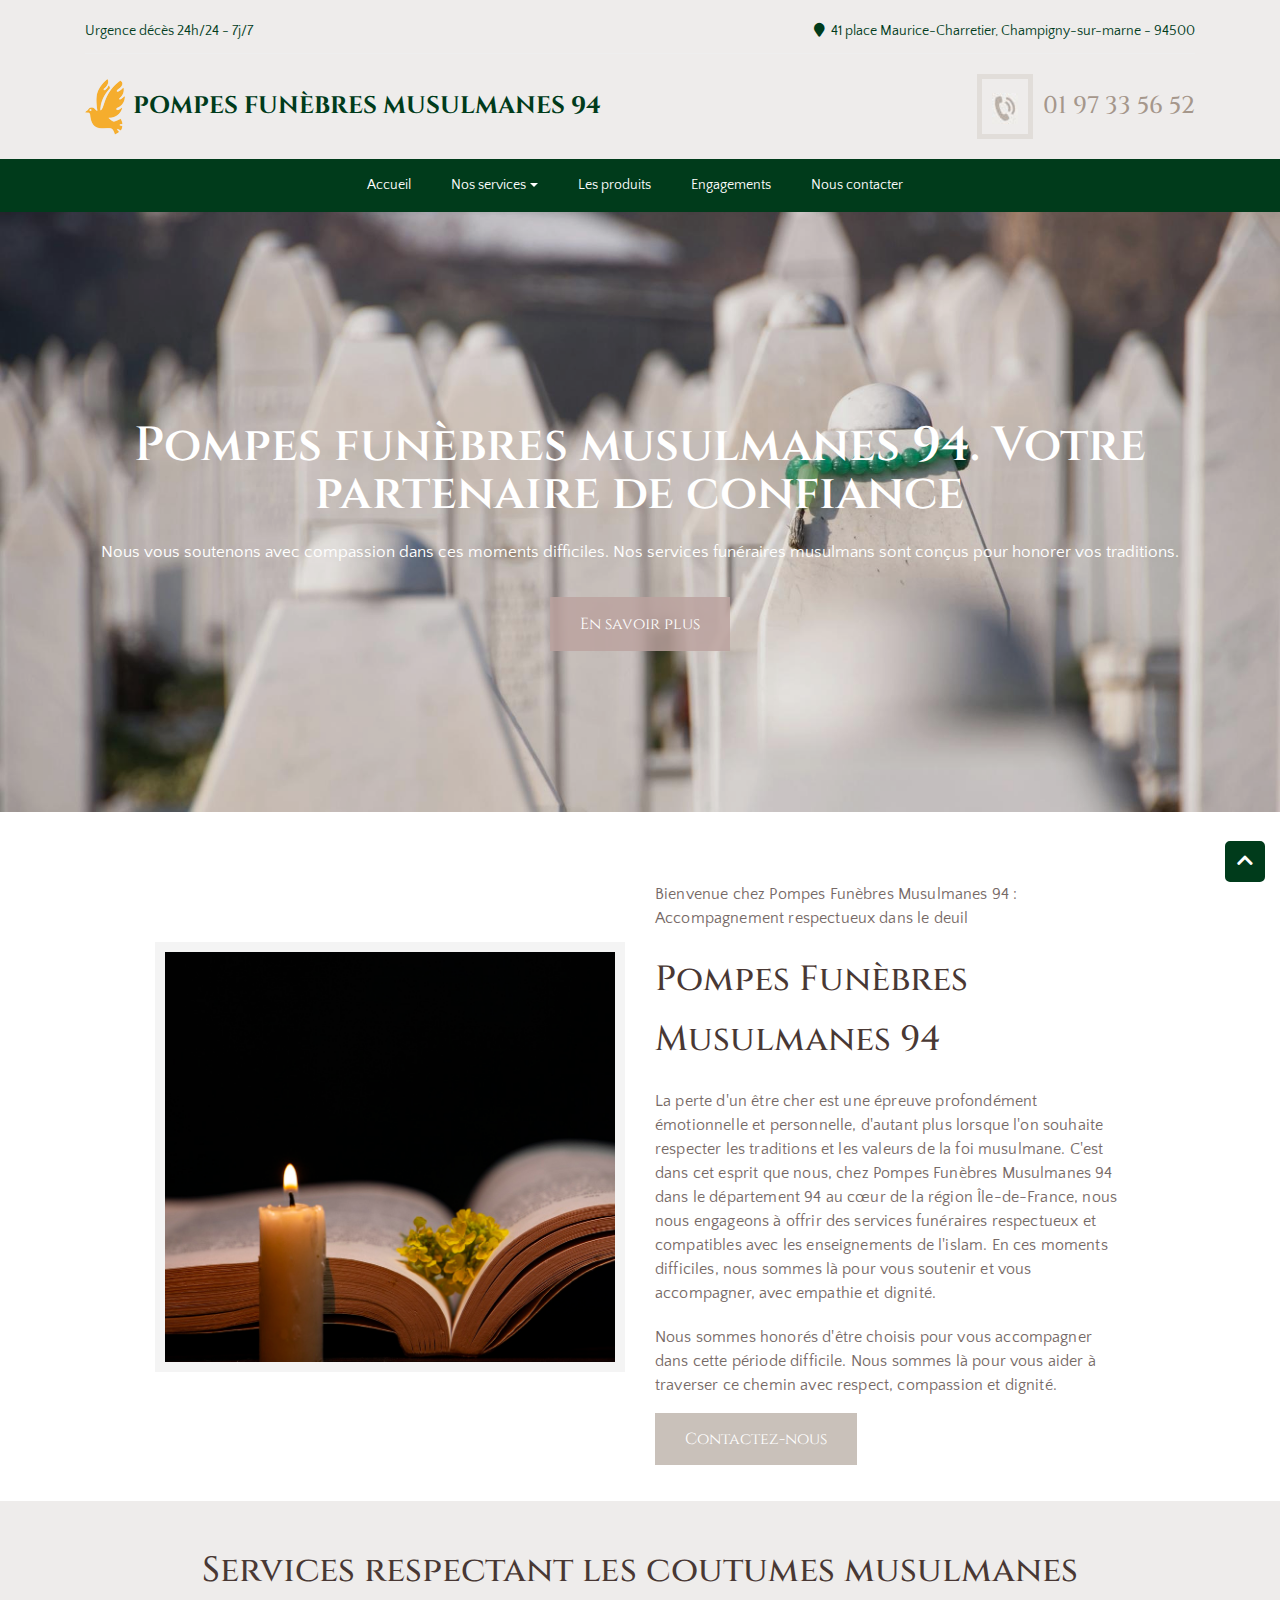
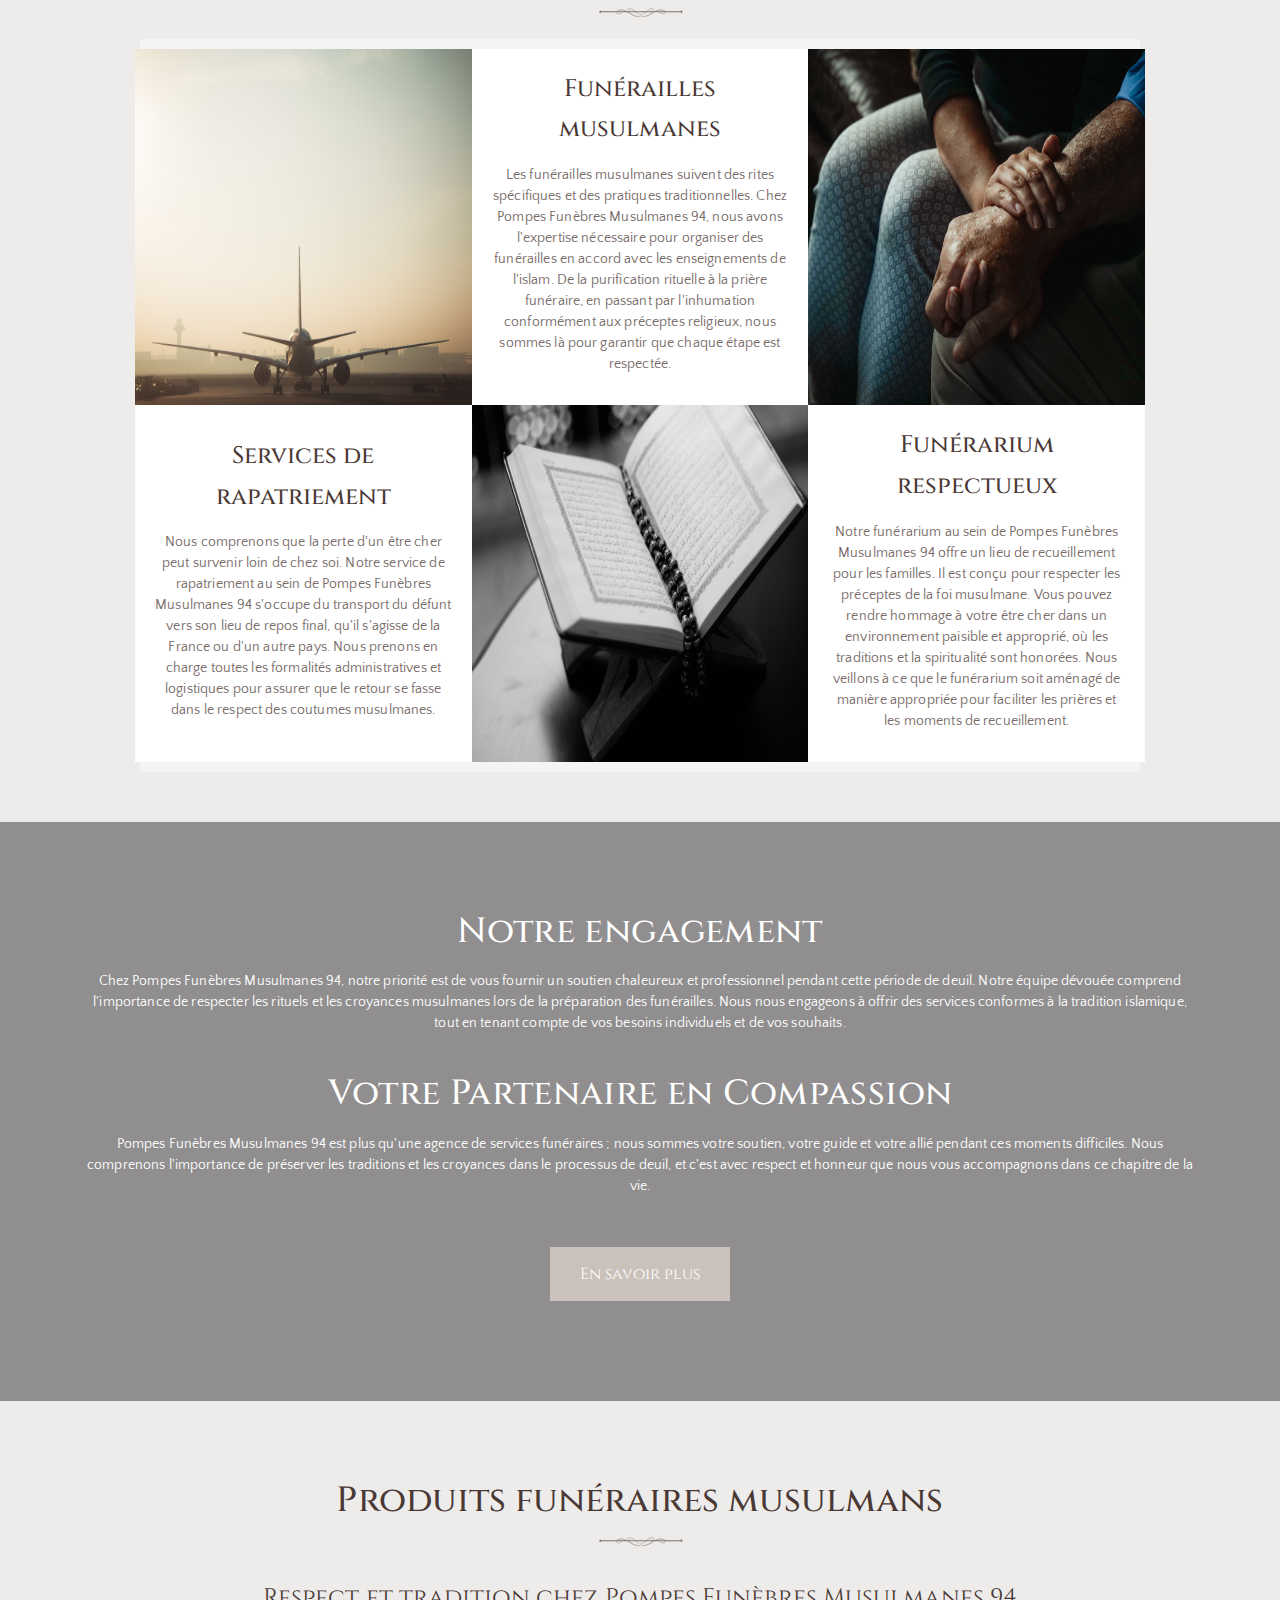
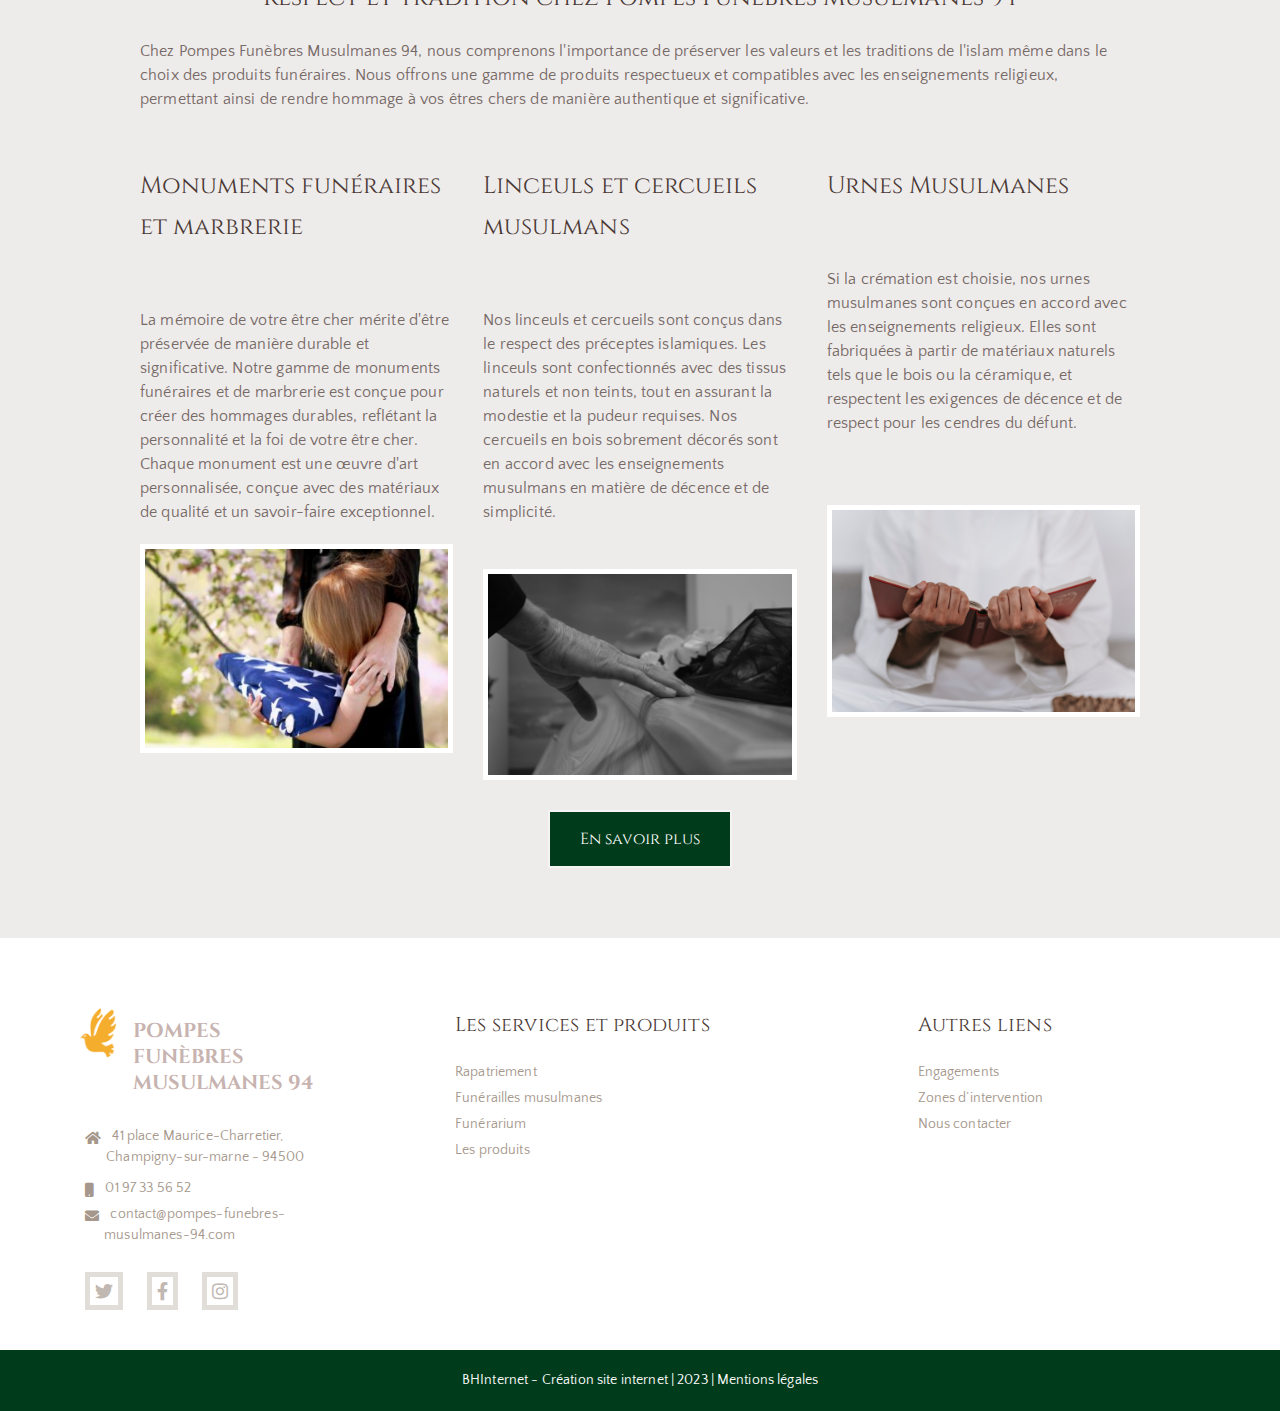
<file: index.html>
<!doctype html>
<html>
  <head>
    <meta http-equiv='Content-Type' content='text/html; charset=utf-8' />

    <meta charset="UTF-8">
    <meta http-equiv="X-UA-Compatible" content="IE=edge">
    <meta name="viewport" content="width=device-width, initial-scale=1.0">

    <link href="https://fonts.googleapis.com/css?family=Heebo:400,700|Lato:400,700&display=swap" rel="stylesheet">
    <!-- <link rel="stylesheet" href="https://cdnjs.cloudflare.com/ajax/libs/OwlCarousel2/2.3.4/assets/owl.carousel.min.css"
        integrity="sha512-tS3S5qG0BlhnQROyJXvNjeEM4UpMXHrQfTGmbQ1gKmelCxlSEBUaxhRBj/EFTzpbP4RVSrpEikbmdJobCvhE3g=="
        crossorigin="anonymous" />
    <link rel="stylesheet"
        href="https://cdnjs.cloudflare.com/ajax/libs/OwlCarousel2/2.3.4/assets/owl.theme.default.min.css"
        integrity="sha512-sMXtMNL1zRzolHYKEujM2AqCLUR9F2C4/05cdbxjjLSRvMQIciEPCQZo++nk7go3BtSuK9kfa/s+a4f4i5pLkw=="
        crossorigin="anonymous" /> -->
    <link rel="stylesheet" href="./assets/css/style.css">
    <link rel="icon" href="./assets/img/favicon.ico" type="image/x-icon" />
    <script src="https://ajax.googleapis.com/ajax/libs/jquery/3.5.1/jquery.min.js"></script>
    <script defer src="./assets/js/popper.min.js"></script>
    <script defer src="./assets/js/bootstrap.min.js"></script>
    <!-- <script src="https://cdnjs.cloudflare.com/ajax/libs/OwlCarousel2/2.3.4/owl.carousel.min.js"
        integrity="sha512-bPs7Ae6pVvhOSiIcyUClR7/q2OAsRiovw4vAkX+zJbw3ShAeeqezq50RIIcIURq7Oa20rW2n2q+fyXBNcU9lrw=="
        crossorigin="anonymous"></script> -->

    <script> document.addEventListener("DOMContentLoaded", () => { document.querySelectorAll("img[src]").forEach(image => { const altText = generateAltText(image.getAttribute("src")); image.alt = altText; }); }); function generateAltText(src) { return src.split('/').pop().split('.')[0].replace(/[-\/_*]/g, ' '); } </script>

    <title>Accueil - Pompes funèbres musulmanes 94</title>
<meta property="og:title" content="Accueil - Pompes funèbres musulmanes 94" />
<meta property="og:locale" content="fr_FR" />
<meta name="description" content="Besoin de services funéraires musulmans dans le 94 ? Nous sommes là pour vous accompagner avec respect et professionnalisme. Contactez-nous dès maintenant." />
<meta property="og:description" content="Besoin de services funéraires musulmans dans le 94 ? Nous sommes là pour vous accompagner avec respect et professionnalisme. Contactez-nous dès maintenant." />
<meta name="keywords" content="" />
<link rel="canonical" href="http://localhost:4000/" />
<meta property="og:url" content="http://localhost:4000/" />
<meta property="og:site_name" content="BHInternet" />
<script type="application/ld+json">
{
"@context":"https://schema.org",
"@type":"WebSite",
"url":"http://localhost:4000/",
"description":"Besoin de services funéraires musulmans dans le 94 ? Nous sommes là pour vous accompagner avec respect et professionnalisme. Contactez-nous dès maintenant.",
"name":"Accueil - Pompes funèbres musulmanes 94"
}
</script>

</head>
  <body>
    <div class="topbar">
    <div class="container-fluid">
        <div class="topbar_content">
            <div>
                <p class="topbar_content-p">Urgence décès 24h/24 - 7j/7</p>
            </div>
            <div>
                <p class="topbar_content-p"><i class="fas fa-map-marker"></i> &nbsp;41 place Maurice-Charretier, Champigny-sur-marne - 94500</p>
            </div>
        </div>
        <div class="topbar_bottom">
            <div class="topbar_bottom-logo">
                <a href="./index.html" class="link">
                    <div class="d-flex align-items-center">
                        <img src="./assets/img/logo.webp" alt="" class="topbar_bottom-logo--img">
                        <p class="topbar_bottom-logo--title">POMPES FUNÈBRES MUSULMANES 94</p>
                    </div>
                </a>
            </div>
            <div class="topbar_bottom-details">
                <div class="d-flex align-items-center">
                    <div class="topbar_bottom-icon">
                        <img src="./assets/img/phone-icon.jpg" alt="" class="topbar_bottom-icon--img">
                    </div>
                    <div class="d-flex flex-column">
                        <a href="tel:0197335652"
                            class="topbar_bottom-link">01 97 33 56 52</a>
                    </div>
                </div>
            </div>
        </div>
    </div>
</div>
<div class="nav Navbar">
    <div class="d-flex justify-content-center">
        <nav class="navbar navbar-expand-lg navbar-light">
            <div class="footer_logo to-be-shown-990">
                <a href="./index.html" class="link">
                    <div class="footer_logo2">
                        <img src="./assets/img/logo.webp" alt="" class="footer_logo-img logo22">
                        <p class="footer_logo-title2">Pompes Funèbres Musulmanes 94</p>
                    </div>
                </a>
            </div>
            <button class="navbar-toggler" type="button" data-toggle="collapse" data-target="#navbarNavAltMarkup"
                aria-controls="navbarNavAltMarkup" aria-expanded="false" aria-label="Toggle navigation">
                <i class="navbar-toggler-icon2 fas fa-bars"></i>
            </button>
            <!-- <button class="navbar-toggler" type="button" data-toggle="collapse" data-target="#navbarNavAltMarkup2"
                aria-controls="navbarNavAltMarkup2" aria-expanded="false" aria-label="Toggle navigation">
                <span><i class="fas fa-ellipsis-v toggler-dots"></i></span>
            </button> -->
            <div class="collapse navbar-collapse" id="navbarNavAltMarkup">
                <div class="navbar-nav">
                    <ul class="navbar-nav mr-auto navbar_content" id="nav">
                        <li class="nav-item navbar_content-list">
                            <a class="nav-link navbar_content-link" href="./index.html">Accueil</a>
                        </li>
                        <li class="nav-item dropdown navbar_content-list">
                            <a class="nav-link navbar_content-link dropdown-toggle  d-flex align-items-center" href="#"
                                id="navbarDropdown" role="button" data-toggle="dropdown" aria-haspopup="true"
                                aria-expanded="false">Nos services
                            </a>
                            <div class="dropdown-menu bg-sec" aria-labelledby="navbarDropdown">
                                <a class="dropdown-item navbar_content-link" title="Rapatriement"
                                    href="./rapatriement.html">Rapatriement</a>
                                <a class="dropdown-item navbar_content-link" title="Funérailles musulmanes"
                                    href="./funerailles-musulmanes.html">Funérailles musulmanes</a>
                                <a class="dropdown-item navbar_content-link" title="Funérarium"
                                    href="./funerarium.html">Funérarium</a>
                            </div>
                        </li>
                        <li class="nav-item navbar_content-list">
                            <a class="nav-link navbar_content-link" href="./les-produits.html">Les produits</a>
                        </li>
                        <li class="nav-item navbar_content-list">
                            <a class="nav-link navbar_content-link" href="./nos-engagements.html">Engagements</a>
                        </li>
                        <li class="nav-item">
                            <a class="nav-link navbar_content-link" href="./contact.html">Nous contacter
                            </a>
                        </li>
                    </ul>
                </div>
            </div>
        </nav>
    </div>
</div>

    
        <div class="slider">
    <div class="slider_images">
        <div class="slider_image-1">
            <div class="container-fluid">
                <div class="slider_content ml-auto">
                    <h1 class="slider_content-title">Pompes funèbres musulmanes 94. Votre partenaire de confiance</h1>
                    <p class="slider_content-p">Nous vous soutenons avec compassion dans ces moments difficiles. Nos
                        services funéraires musulmans sont conçus pour honorer vos traditions.
                    </p>
                    <div class="d-flex justify-content-start">
                        <a href="./nos-engagements.html" class="slider_content-link">En savoir plus</a>
                    </div>
                </div>
            </div>
        </div>
        <!-- <div class="slider_image-2">
            <div class="slider_content">
                <div class="container">
                    <h2 class="slider_content-title">Respect des Coutumes
                    </h2>
                    <p class="slider_content-p">Nos experts comprennent l'importance de respecter les coutumes et les
                        rites musulmans. Faites-nous confiance pour un service authentique.</p>
                    <div class="d-flex justify-content-start">
                        <a href="" title="prevoyances-obseques" class="slider_content-link">En savoir plus</a>
                    </div>
                </div>
            </div>
        </div>
        <div class="slider_image-3">
            <div class="slider_content">
                <div class="container">
                    <h2 class="slider_content-title">Transmission de Sagesse</h2>
                    <p class="slider_content-p">À travers nos services, nous honorons les enseignements et la sagesse de
                        l'Islam pour accompagner vos proches vers leur dernier repos.</p>
                    <div class="d-flex justify-content-start">
                        <a href="" title="obseques" class="slider_content-link">En savoir plus</a>
                    </div>
                </div>
            </div>
        </div> -->
    </div>
</div>
    

    <div class="">
        <section class="menu bg-white">
    <div class="container-fluid">
        <div class="row align-items-center">
            <div class="col-md-6">
                <div class="menu_image">
                    <img src="./assets/img/m1.jpg" alt="" class="menu_image-img">
                </div>
            </div>
            <div class="col-md-6">
                <div class="menu_content">
                    <p class="menu_content-p">Bienvenue chez Pompes Funèbres Musulmanes 94 : Accompagnement respectueux
                        dans le deuil</p>
                    <h2 class="menu_content-title">Pompes Funèbres Musulmanes 94</h2>
                    <p class="menu_content-p">La perte d'un être cher est une épreuve profondément émotionnelle et
                        personnelle, d'autant plus lorsque l'on souhaite respecter les traditions et les valeurs de la
                        foi musulmane. C'est dans cet esprit que nous, chez Pompes Funèbres Musulmanes 94 dans le
                        département 94 au cœur de la région Île-de-France, nous nous engageons à offrir des services
                        funéraires respectueux et compatibles avec les enseignements de l'islam. En ces moments
                        difficiles, nous sommes là pour vous soutenir et vous accompagner, avec empathie et dignité.</p>
                    <p class="menu_content-p">Nous sommes honorés d'être choisis pour vous accompagner dans cette
                        période difficile. Nous sommes là pour vous aider à traverser ce chemin avec respect, compassion
                        et dignité.</p>
                    <div class="mt-5">
                        <a href="./contact.html" class="menu_content-link">Contactez-nous</a>
                    </div>
                </div>
            </div>
        </div>
    </div>
</section>
<div class="services">
    <div class="container-fluid">
        <div class="services_header">
            <h2 class="services_header-title">Services respectant les coutumes musulmanes</h2>
            <img src="./assets/img/fig_line.webp" alt="" class="services_header-img">
        </div>
    </div>
</div>
<section class="services_boxes">
    <div class="services_boxes-border">
        <div class="row bg-white">
            <div class="col-md-4 col-sm-6 m-0 p-0">
                <div class="services_box">
                    <div class="services_box-image">
                        <img src="./assets/img/s5.jpg" alt="" class="services_box-image--img">
                    </div>
                </div>
            </div>
            <div class="col-md-4 col-sm-6 m-0 p-0">
                <div class="services_box">
                    <div class="services_box-content">
                        <h3 class="services_box-content--title">Funérailles musulmanes</h3>
                        <p class="services_box-content--p"> Les funérailles musulmanes suivent des rites spécifiques et
                            des pratiques traditionnelles. Chez Pompes Funèbres Musulmanes 94, nous avons l'expertise
                            nécessaire pour organiser des funérailles en accord avec les enseignements de l'islam. De la
                            purification rituelle à la prière funéraire, en passant par l'inhumation conformément aux
                            préceptes religieux, nous sommes là pour garantir que chaque étape est respectée.
                        </p>
                    </div>
                </div>
            </div>
            <div class="col-md-4 col-sm-6 m-0 p-0">
                <div class="services_box">
                    <div class="services_box-image">
                        <img src="./assets/img/s4.jpg" alt="" class="services_box-image--img">
                    </div>
                </div>
            </div>
            <div class="col-md-4 col-sm-6 m-0 p-0">
                <div class="services_box">
                    <div class="services_box-content">
                        <h3 class="services_box-content--title">Services de rapatriement</h3>
                        <p class="services_box-content--p">Nous comprenons que la perte d'un être cher peut survenir
                            loin de chez soi. Notre service de rapatriement au sein de Pompes Funèbres Musulmanes 94
                            s'occupe du transport du défunt vers son lieu de repos final, qu'il s'agisse de la France ou
                            d'un autre pays. Nous prenons en charge toutes les formalités administratives et logistiques
                            pour assurer que le retour se fasse dans le respect des coutumes musulmanes.
                        </p>
                    </div>
                </div>
            </div>
            <div class="col-md-4 col-sm-6 m-0 p-0">
                <div class="services_box">
                    <div class="services_box-image">
                        <img src="./assets/img/s3.jpg" alt="" class="services_box-image--img">
                    </div>
                </div>
            </div>
            <div class="col-md-4 col-sm-6 m-0 p-0">
                <div class="services_box">
                    <div class="services_box-content">
                        <h3 class="services_box-content--title">Funérarium respectueux</h3>
                        <p class="services_box-content--p"> Notre funérarium au sein de Pompes Funèbres Musulmanes 94
                            offre un lieu de recueillement pour les familles. Il est conçu pour respecter les préceptes
                            de la foi musulmane. Vous pouvez rendre hommage à votre être cher dans un environnement
                            paisible et approprié, où les traditions et la spiritualité sont honorées. Nous veillons à
                            ce que le funérarium soit aménagé de manière appropriée pour faciliter les prières et les
                            moments de recueillement.
                        </p>
                    </div>
                </div>
            </div>
        </div>
    </div>
</section>
<div class="stripe">
    <div class="container">
        <div class="stripe_content">
                <h2 class="stripe_content-title">Notre engagement</h2>
                <p class="stripe_content-p">Chez Pompes Funèbres Musulmanes 94, notre priorité est de vous fournir un
                    soutien chaleureux et professionnel pendant cette période de deuil. Notre équipe dévouée comprend
                    l'importance de respecter les rituels et les croyances musulmanes lors de la préparation des
                    funérailles. Nous nous engageons à offrir des services conformes à la tradition islamique, tout en
                    tenant compte de vos besoins individuels et de vos souhaits.</p>

                    <h2 class="stripe_content-title mt-5">Votre Partenaire en Compassion</h2>
                    <p class="stripe_content-p">Pompes Funèbres Musulmanes 94 est plus qu'une agence de services
                        funéraires ; nous sommes votre soutien, votre guide et votre allié pendant ces moments
                        difficiles. Nous comprenons l'importance de préserver les traditions et les croyances dans le
                        processus de deuil, et c'est avec respect et honneur que nous vous accompagnons dans ce chapitre
                        de la vie.</p>
                        <div class="mt-5 d-flex justify-content-center">
                            <a href="./nos-engagements.html" class="menu_content-link">En savoir plus</a>
                        </div>
        </div>
    </div>
</div>
<section class="services bg-prime pb-0">
    <div class="container-fluid">
        <div class="services_header mt-5">
            <h2 class="services_header-title">Produits funéraires musulmans</h2>
            <img src="./assets/img/fig_line.webp" alt="" class="services_header-img">
        </div>
    </div>
    <section class="py-3">
        <div class="menu_box-content">
            <h3 class="menu_box-content--title text-center">Respect et tradition chez Pompes Funèbres Musulmanes 94</h3>
            <p class="menu_content-p">Chez Pompes Funèbres Musulmanes 94, nous comprenons l'importance de
                préserver les valeurs et les traditions de l'islam même dans le choix des produits
                funéraires. Nous offrons une gamme de produits respectueux et compatibles avec les
                enseignements religieux, permettant ainsi de rendre hommage à vos êtres chers de manière
                authentique et significative.</p>
        </div>
    </section>
</section>
<section class="menu_boxes pt-2">
    <div class="menu_boxes-border">
        <div class="row">
            <div class="col-md-4 col-sm-6">
                <div class="menu_box">
                    <div class="menu_box-content">
                        <h3 class="menu_box-content--title mb-5 pb-5">Monuments funéraires et marbrerie</h3>
                        <p class="menu_content-p">La mémoire de votre être cher mérite d'être préservée de manière
                            durable et significative. Notre gamme de monuments funéraires et de marbrerie est conçue
                            pour créer des hommages durables, reflétant la personnalité et la foi de votre être cher.
                            Chaque monument est une œuvre d'art personnalisée, conçue avec des matériaux de qualité et
                            un savoir-faire exceptionnel.</p>
                    </div>
                    <div class="menu_box-image">
                        <img src="./assets/img/mb2.jpg" alt="" class="menu_box-image--img">
                    </div>
                </div>
            </div>
            <div class="col-md-4 col-sm-12">
                <div class="menu_box">
                    <div class="menu_box-content">
                        <h3 class="menu_box-content--title  mb-5 pb-5">Linceuls et cercueils musulmans</h3>
                        <p class="menu_content-p">Nos linceuls et cercueils sont conçus dans le respect des préceptes
                            islamiques. Les linceuls sont confectionnés avec des tissus naturels et non teints, tout en
                            assurant la modestie et la pudeur requises. Nos cercueils en bois sobrement décorés sont en
                            accord avec les enseignements musulmans en matière de décence et de simplicité.
                        </p>
                    </div>
                    <div class="menu_box-image m-t-5">
                        <img src="./assets/img/mb3.jpg" alt="" class="menu_box-image--img">
                    </div>
                </div>
            </div>
            <div class="col-md-4 col-sm-12">
                <div class="menu_box">
                    <div class="menu_box-content">
                        <h3 class="menu_box-content--title mb-5 pb-5">Urnes Musulmanes</h3>
                        <p class="menu_content-p">Si la crémation est choisie, nos urnes musulmanes sont conçues en
                            accord avec les enseignements religieux. Elles sont fabriquées à partir de matériaux
                            naturels tels que le bois ou la céramique, et respectent les exigences de décence et de
                            respect pour les cendres du défunt.
                        </p>
                    </div>
                    <div class="menu_box-image m-t-6">
                        <img src="./assets/img/mb1.jpg" alt="" class="menu_box-image--img">
                    </div>
                </div>
            </div>
        </div>
        <div class="d-flex justify-content-center mt-3">
            <a href="./les-produits.html" class="stripe_content-link">En savoir plus</a>
        </div>
    </div>
</section>
    </div>

    <footer class="footer">
    <div class="footer-info">
        <div class="container">
            <div class="row footer-info-row">
                <div class="col-lg-3 col-md-12 footer-info-block">
                    <div class="footer_logo">
                        <img src="./assets/img/logo.webp" alt="" class="footer_logo-img">
                        <p class="footer_logo-title">POMPES FUNÈBRES MUSULMANES 94</p>
                    </div>
                    <ul class="footer_links">
                        <li class="footer_links-ul">
                            <p class="footer_links-ul--p">
                                <i class="mt-2 fas fa-home"></i> &nbsp;
                                41 place Maurice-Charretier, Champigny-sur-marne - 94500
                            </p>
                        </li>
                        <li class="footer_links-ul">
                            <a href="tel:0197335652" class="footer_links-ul--link">
                                <i class="mt-2 fas fa-mobile"></i> &nbsp;
                                01 97 33 56 52
                            </a>
                        </li>
                        <li class="footer_links-ul">
                            <a href="mailto:contact@pompes-funebres-musulmanes-94.com" class="footer_links-ul--link">
                                <i class="mt-2 fas fa-envelope"></i> &nbsp;
                                contact@pompes-funebres-musulmanes-94.com
                            </a>
                        </li>
                    </ul>
                    <ul class="footer-info-social-links">
                        <li class="footer-info-social-links-li"><a href="#"
                                class="fab fa-twitter footer-info-social-links-link"></a></li>
                        <li class="footer-info-social-links-li"><a href="#"
                                class="fab fa-facebook-f footer-info-social-links-link"></a></li>
                        <li class="footer-info-social-links-li"><a href="#"
                                class="fab fa-instagram footer-info-social-links-link"></a></li>
                    </ul>
                </div>
                <div class="col-lg-1"></div>
                <div class="col-md-4 col-sm-6 footer-info-block">
                    <p class="footer-info-head">Les services et produits</p>
                    <ul class="footer_links">
                        <li class="footer_links-ul">
                            <a href="./rapatriement.html" class="footer_links-ul--link">
                                Rapatriement
                            </a>
                        </li>
                        <li class="footer_links-ul">
                            <a href="./funerailles-musulmanes.html" class="footer_links-ul--link">
                                Funérailles musulmanes
                            </a>
                        </li>
                        <li class="footer_links-ul">
                            <a href="./funerarium.html" class="footer_links-ul--link">
                                Funérarium
                            </a>
                        </li>
                        <li class="footer_links-ul">
                            <a href="./les-produits.html" class="footer_links-ul--link">
                                Les produits
                            </a>
                        </li>
                    </ul>
                </div>
                <div class="col-md-1"></div>
                <div class="col-md-3 col-sm-6 footer-info-block">
                    <p class="footer-info-head">Autres liens</p>
                    <ul class="footer_links">
                        <li class="footer_links-ul">
                            <a href="./nos-engagements.html" class="footer_links-ul--link">
                                Engagements
                            </a>
                        </li>
                        <li class="footer_links-ul">
                            <a href="./zones-d-intervention.html" class="footer_links-ul--link">
                                Zones d’intervention
                            </a>
                        </li>
                        <li class="footer_links-ul">
                            <a href="./contact.html" class="footer_links-ul--link">
                                Nous contacter
                            </a>
                        </li>
                    </ul>
                </div>
            </div>
        </div>
    </div>
    <div class="footer_bottom">
        <center>
            <a href="https://www.bhinternet.fr/" target="_blank"
                class="footer_links-ul--link text-white hover text-center w-100 d-inline" href="https://www.bhinternet.fr/"> BHInternet
                - Création site internet | 2023 |</a> <a
                href="./mentions-legales.html" class="footer_links-ul--link text-white hover text-center w-100 d-inline">Mentions légales</a>
        </center>
    </div>
</footer>


<script src="./assets/js/index.js"></script>
<script src="./assets/js/formSubmit.js"></script>   
<script src="https://www.google.com/recaptcha/api.js" async defer></script>
    <a title="up" href="#" id="fixphone" title="Up"><i class="fa fa-chevron-up"></i></a>
  </body>
</html>
</file>
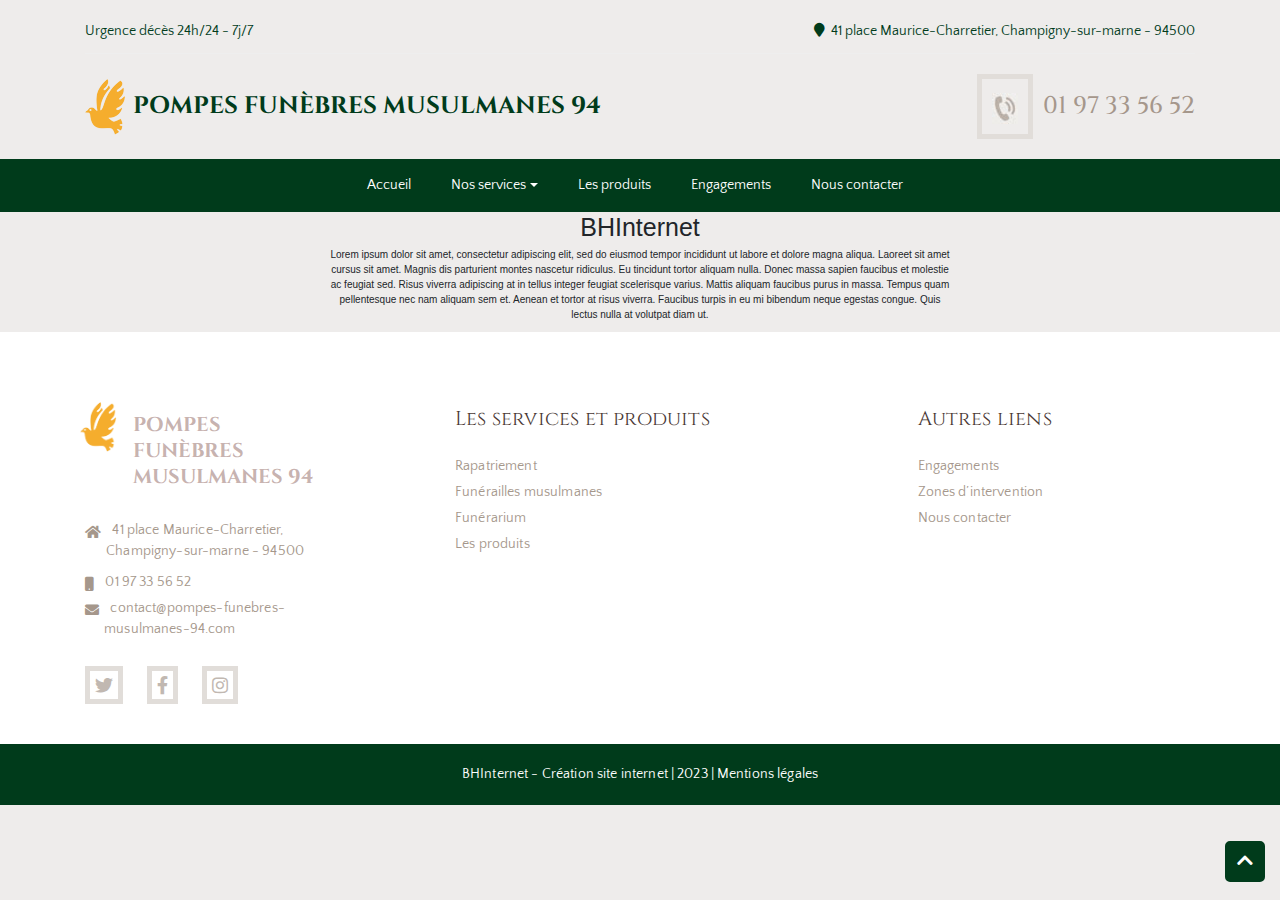
<file: bhinternet.html>
<!doctype html>
<html>
  <head>
    <meta http-equiv='Content-Type' content='text/html; charset=utf-8' />

    <meta charset="UTF-8">
    <meta http-equiv="X-UA-Compatible" content="IE=edge">
    <meta name="viewport" content="width=device-width, initial-scale=1.0">

    <link href="https://fonts.googleapis.com/css?family=Heebo:400,700|Lato:400,700&display=swap" rel="stylesheet">
    <!-- <link rel="stylesheet" href="https://cdnjs.cloudflare.com/ajax/libs/OwlCarousel2/2.3.4/assets/owl.carousel.min.css"
        integrity="sha512-tS3S5qG0BlhnQROyJXvNjeEM4UpMXHrQfTGmbQ1gKmelCxlSEBUaxhRBj/EFTzpbP4RVSrpEikbmdJobCvhE3g=="
        crossorigin="anonymous" />
    <link rel="stylesheet"
        href="https://cdnjs.cloudflare.com/ajax/libs/OwlCarousel2/2.3.4/assets/owl.theme.default.min.css"
        integrity="sha512-sMXtMNL1zRzolHYKEujM2AqCLUR9F2C4/05cdbxjjLSRvMQIciEPCQZo++nk7go3BtSuK9kfa/s+a4f4i5pLkw=="
        crossorigin="anonymous" /> -->
    <link rel="stylesheet" href="./assets/css/style.css">
    <link rel="icon" href="./assets/img/favicon.ico" type="image/x-icon" />
    <script src="https://ajax.googleapis.com/ajax/libs/jquery/3.5.1/jquery.min.js"></script>
    <script defer src="./assets/js/popper.min.js"></script>
    <script defer src="./assets/js/bootstrap.min.js"></script>
    <!-- <script src="https://cdnjs.cloudflare.com/ajax/libs/OwlCarousel2/2.3.4/owl.carousel.min.js"
        integrity="sha512-bPs7Ae6pVvhOSiIcyUClR7/q2OAsRiovw4vAkX+zJbw3ShAeeqezq50RIIcIURq7Oa20rW2n2q+fyXBNcU9lrw=="
        crossorigin="anonymous"></script> -->

    <script> document.addEventListener("DOMContentLoaded", () => { document.querySelectorAll("img[src]").forEach(image => { const altText = generateAltText(image.getAttribute("src")); image.alt = altText; }); }); function generateAltText(src) { return src.split('/').pop().split('.')[0].replace(/[-\/_*]/g, ' '); } </script>

    <title></title>
<meta property="og:title" content="" />
<meta property="og:locale" content="fr_FR" />
<meta name="description" content="" />
<meta property="og:description" content="" />
<meta name="keywords" content="" />
<link rel="canonical" href="http://localhost:4000/bhinternet" />
<meta property="og:url" content="http://localhost:4000/bhinternet" />
<meta property="og:site_name" content="BHInternet" />
<script type="application/ld+json">
{
"@context":"https://schema.org",
"@type":"WebSite",
"url":"http://localhost:4000/bhinternet",
"description":"",
"name":""
}
</script>

</head>
  <body>
    <div class="topbar">
    <div class="container-fluid">
        <div class="topbar_content">
            <div>
                <p class="topbar_content-p">Urgence décès 24h/24 - 7j/7</p>
            </div>
            <div>
                <p class="topbar_content-p"><i class="fas fa-map-marker"></i> &nbsp;41 place Maurice-Charretier, Champigny-sur-marne - 94500</p>
            </div>
        </div>
        <div class="topbar_bottom">
            <div class="topbar_bottom-logo">
                <a href="./index.html" class="link">
                    <div class="d-flex align-items-center">
                        <img src="./assets/img/logo.webp" alt="" class="topbar_bottom-logo--img">
                        <p class="topbar_bottom-logo--title">POMPES FUNÈBRES MUSULMANES 94</p>
                    </div>
                </a>
            </div>
            <div class="topbar_bottom-details">
                <div class="d-flex align-items-center">
                    <div class="topbar_bottom-icon">
                        <img src="./assets/img/phone-icon.jpg" alt="" class="topbar_bottom-icon--img">
                    </div>
                    <div class="d-flex flex-column">
                        <a href="tel:0197335652"
                            class="topbar_bottom-link">01 97 33 56 52</a>
                    </div>
                </div>
            </div>
        </div>
    </div>
</div>
<div class="nav Navbar">
    <div class="d-flex justify-content-center">
        <nav class="navbar navbar-expand-lg navbar-light">
            <div class="footer_logo to-be-shown-990">
                <a href="./index.html" class="link">
                    <div class="footer_logo2">
                        <img src="./assets/img/logo.webp" alt="" class="footer_logo-img logo22">
                        <p class="footer_logo-title2">Pompes Funèbres Musulmanes 94</p>
                    </div>
                </a>
            </div>
            <button class="navbar-toggler" type="button" data-toggle="collapse" data-target="#navbarNavAltMarkup"
                aria-controls="navbarNavAltMarkup" aria-expanded="false" aria-label="Toggle navigation">
                <i class="navbar-toggler-icon2 fas fa-bars"></i>
            </button>
            <!-- <button class="navbar-toggler" type="button" data-toggle="collapse" data-target="#navbarNavAltMarkup2"
                aria-controls="navbarNavAltMarkup2" aria-expanded="false" aria-label="Toggle navigation">
                <span><i class="fas fa-ellipsis-v toggler-dots"></i></span>
            </button> -->
            <div class="collapse navbar-collapse" id="navbarNavAltMarkup">
                <div class="navbar-nav">
                    <ul class="navbar-nav mr-auto navbar_content" id="nav">
                        <li class="nav-item navbar_content-list">
                            <a class="nav-link navbar_content-link" href="./index.html">Accueil</a>
                        </li>
                        <li class="nav-item dropdown navbar_content-list">
                            <a class="nav-link navbar_content-link dropdown-toggle  d-flex align-items-center" href="#"
                                id="navbarDropdown" role="button" data-toggle="dropdown" aria-haspopup="true"
                                aria-expanded="false">Nos services
                            </a>
                            <div class="dropdown-menu bg-sec" aria-labelledby="navbarDropdown">
                                <a class="dropdown-item navbar_content-link" title="Rapatriement"
                                    href="./rapatriement.html">Rapatriement</a>
                                <a class="dropdown-item navbar_content-link" title="Funérailles musulmanes"
                                    href="./funerailles-musulmanes.html">Funérailles musulmanes</a>
                                <a class="dropdown-item navbar_content-link" title="Funérarium"
                                    href="./funerarium.html">Funérarium</a>
                            </div>
                        </li>
                        <li class="nav-item navbar_content-list">
                            <a class="nav-link navbar_content-link" href="./les-produits.html">Les produits</a>
                        </li>
                        <li class="nav-item navbar_content-list">
                            <a class="nav-link navbar_content-link" href="./nos-engagements.html">Engagements</a>
                        </li>
                        <li class="nav-item">
                            <a class="nav-link navbar_content-link" href="./contact.html">Nous contacter
                            </a>
                        </li>
                    </ul>
                </div>
            </div>
        </nav>
    </div>
</div>

    

    <div class="">
        <div class="row justify-content-center text-center">
    <div class="col-6">

    <h1>BHInternet</h1>

    <p>
        Lorem ipsum dolor sit amet, consectetur adipiscing elit, sed do eiusmod tempor incididunt ut labore et dolore
        magna aliqua. Laoreet sit amet cursus sit amet. Magnis dis parturient montes nascetur ridiculus. Eu tincidunt
        tortor aliquam nulla. Donec massa sapien faucibus et molestie ac feugiat sed. Risus viverra adipiscing at in
        tellus integer feugiat scelerisque varius. Mattis aliquam faucibus purus in massa. Tempus quam pellentesque nec
        nam aliquam sem et. Aenean et tortor at risus viverra. Faucibus turpis in eu mi bibendum neque egestas congue.
        Quis lectus nulla at volutpat diam ut.
    </p>
    </div>
</div>

    </div>

    <footer class="footer">
    <div class="footer-info">
        <div class="container">
            <div class="row footer-info-row">
                <div class="col-lg-3 col-md-12 footer-info-block">
                    <div class="footer_logo">
                        <img src="./assets/img/logo.webp" alt="" class="footer_logo-img">
                        <p class="footer_logo-title">POMPES FUNÈBRES MUSULMANES 94</p>
                    </div>
                    <ul class="footer_links">
                        <li class="footer_links-ul">
                            <p class="footer_links-ul--p">
                                <i class="mt-2 fas fa-home"></i> &nbsp;
                                41 place Maurice-Charretier, Champigny-sur-marne - 94500
                            </p>
                        </li>
                        <li class="footer_links-ul">
                            <a href="tel:0197335652" class="footer_links-ul--link">
                                <i class="mt-2 fas fa-mobile"></i> &nbsp;
                                01 97 33 56 52
                            </a>
                        </li>
                        <li class="footer_links-ul">
                            <a href="mailto:contact@pompes-funebres-musulmanes-94.com" class="footer_links-ul--link">
                                <i class="mt-2 fas fa-envelope"></i> &nbsp;
                                contact@pompes-funebres-musulmanes-94.com
                            </a>
                        </li>
                    </ul>
                    <ul class="footer-info-social-links">
                        <li class="footer-info-social-links-li"><a href="#"
                                class="fab fa-twitter footer-info-social-links-link"></a></li>
                        <li class="footer-info-social-links-li"><a href="#"
                                class="fab fa-facebook-f footer-info-social-links-link"></a></li>
                        <li class="footer-info-social-links-li"><a href="#"
                                class="fab fa-instagram footer-info-social-links-link"></a></li>
                    </ul>
                </div>
                <div class="col-lg-1"></div>
                <div class="col-md-4 col-sm-6 footer-info-block">
                    <p class="footer-info-head">Les services et produits</p>
                    <ul class="footer_links">
                        <li class="footer_links-ul">
                            <a href="./rapatriement.html" class="footer_links-ul--link">
                                Rapatriement
                            </a>
                        </li>
                        <li class="footer_links-ul">
                            <a href="./funerailles-musulmanes.html" class="footer_links-ul--link">
                                Funérailles musulmanes
                            </a>
                        </li>
                        <li class="footer_links-ul">
                            <a href="./funerarium.html" class="footer_links-ul--link">
                                Funérarium
                            </a>
                        </li>
                        <li class="footer_links-ul">
                            <a href="./les-produits.html" class="footer_links-ul--link">
                                Les produits
                            </a>
                        </li>
                    </ul>
                </div>
                <div class="col-md-1"></div>
                <div class="col-md-3 col-sm-6 footer-info-block">
                    <p class="footer-info-head">Autres liens</p>
                    <ul class="footer_links">
                        <li class="footer_links-ul">
                            <a href="./nos-engagements.html" class="footer_links-ul--link">
                                Engagements
                            </a>
                        </li>
                        <li class="footer_links-ul">
                            <a href="./zones-d-intervention.html" class="footer_links-ul--link">
                                Zones d’intervention
                            </a>
                        </li>
                        <li class="footer_links-ul">
                            <a href="./contact.html" class="footer_links-ul--link">
                                Nous contacter
                            </a>
                        </li>
                    </ul>
                </div>
            </div>
        </div>
    </div>
    <div class="footer_bottom">
        <center>
            <a href="https://www.bhinternet.fr/" target="_blank"
                class="footer_links-ul--link text-white hover text-center w-100 d-inline" href="https://www.bhinternet.fr/"> BHInternet
                - Création site internet | 2023 |</a> <a
                href="./mentions-legales.html" class="footer_links-ul--link text-white hover text-center w-100 d-inline">Mentions légales</a>
        </center>
    </div>
</footer>


<script src="./assets/js/index.js"></script>
<script src="./assets/js/formSubmit.js"></script>   
<script src="https://www.google.com/recaptcha/api.js" async defer></script>
    <a title="up" href="#" id="fixphone" title="Up"><i class="fa fa-chevron-up"></i></a>
  </body>
</html>
</file>
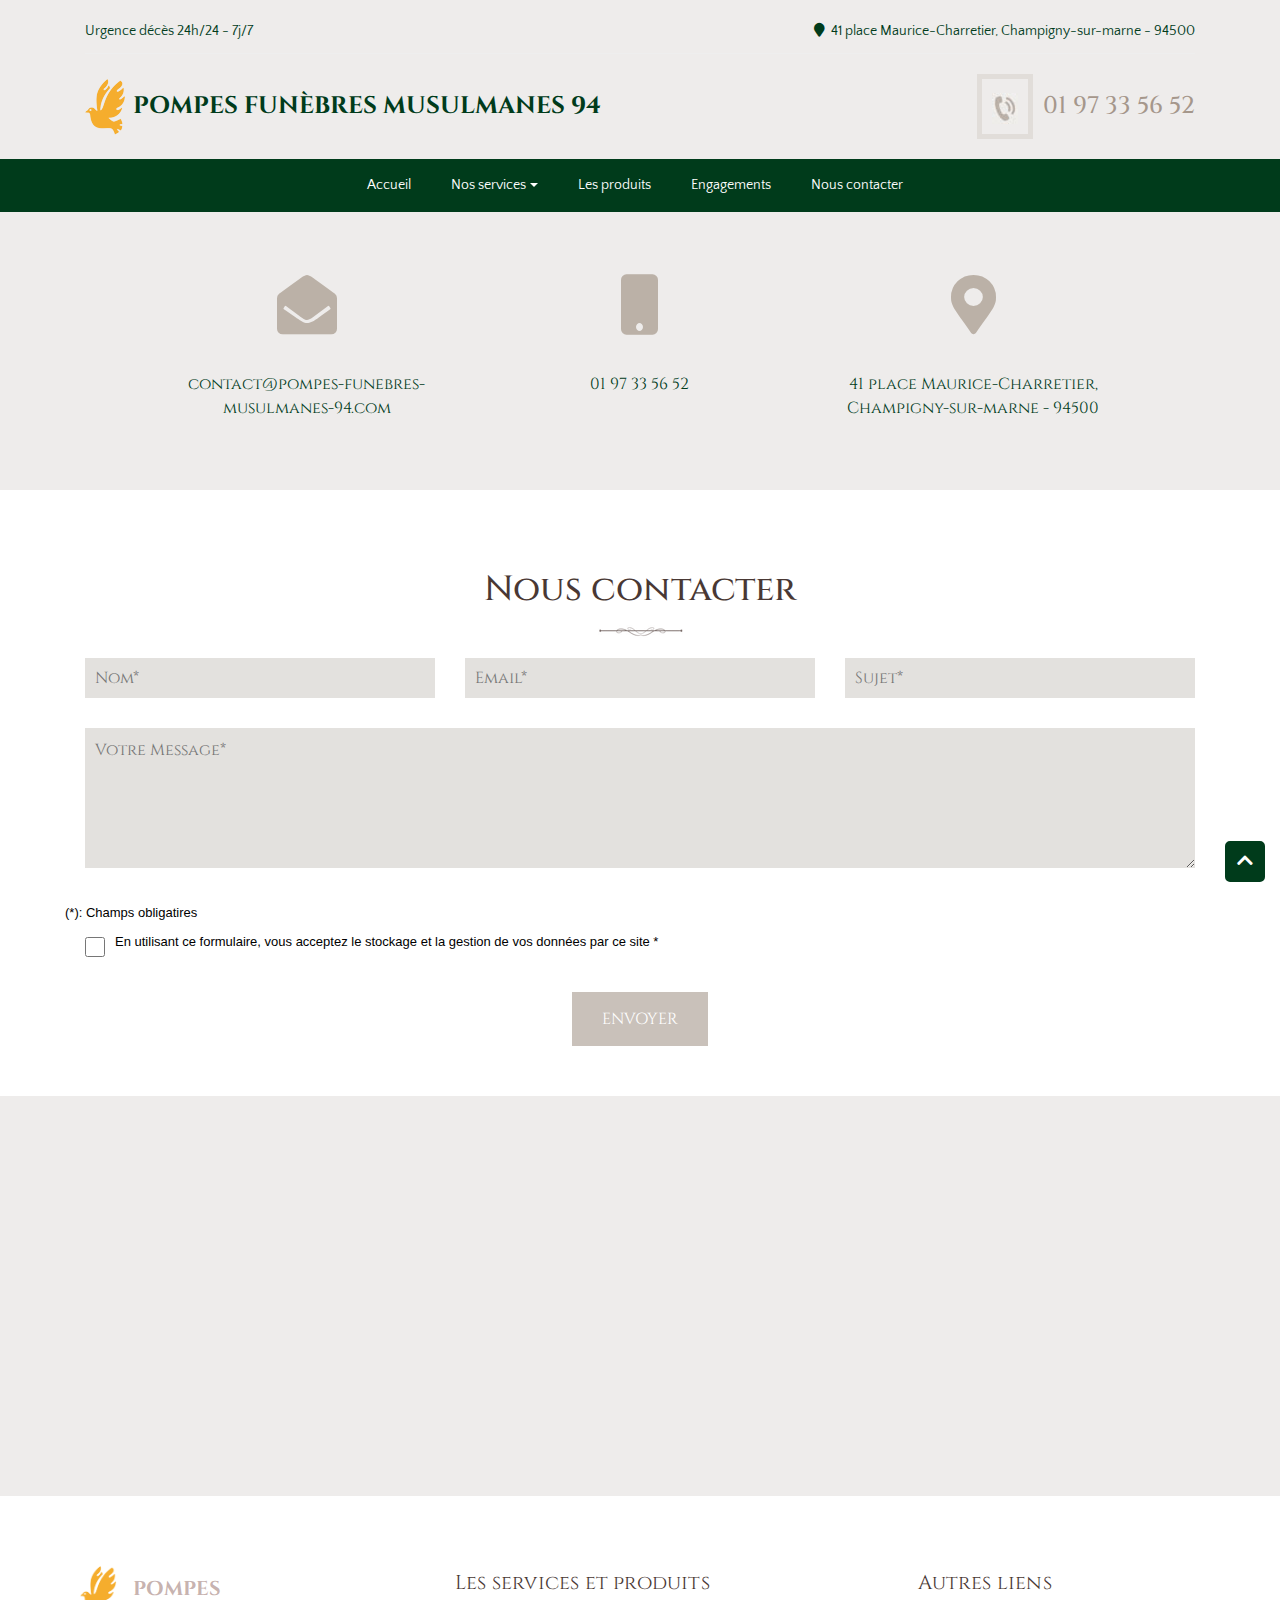
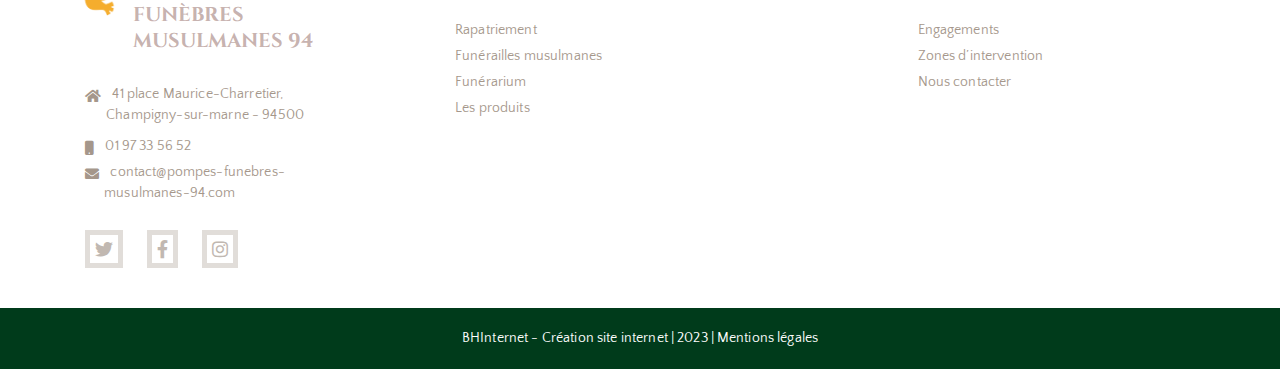
<file: contact.html>
<!doctype html>
<html>
  <head>
    <meta http-equiv='Content-Type' content='text/html; charset=utf-8' />

    <meta charset="UTF-8">
    <meta http-equiv="X-UA-Compatible" content="IE=edge">
    <meta name="viewport" content="width=device-width, initial-scale=1.0">

    <link href="https://fonts.googleapis.com/css?family=Heebo:400,700|Lato:400,700&display=swap" rel="stylesheet">
    <!-- <link rel="stylesheet" href="https://cdnjs.cloudflare.com/ajax/libs/OwlCarousel2/2.3.4/assets/owl.carousel.min.css"
        integrity="sha512-tS3S5qG0BlhnQROyJXvNjeEM4UpMXHrQfTGmbQ1gKmelCxlSEBUaxhRBj/EFTzpbP4RVSrpEikbmdJobCvhE3g=="
        crossorigin="anonymous" />
    <link rel="stylesheet"
        href="https://cdnjs.cloudflare.com/ajax/libs/OwlCarousel2/2.3.4/assets/owl.theme.default.min.css"
        integrity="sha512-sMXtMNL1zRzolHYKEujM2AqCLUR9F2C4/05cdbxjjLSRvMQIciEPCQZo++nk7go3BtSuK9kfa/s+a4f4i5pLkw=="
        crossorigin="anonymous" /> -->
    <link rel="stylesheet" href="./assets/css/style.css">
    <link rel="icon" href="./assets/img/favicon.ico" type="image/x-icon" />
    <script src="https://ajax.googleapis.com/ajax/libs/jquery/3.5.1/jquery.min.js"></script>
    <script defer src="./assets/js/popper.min.js"></script>
    <script defer src="./assets/js/bootstrap.min.js"></script>
    <!-- <script src="https://cdnjs.cloudflare.com/ajax/libs/OwlCarousel2/2.3.4/owl.carousel.min.js"
        integrity="sha512-bPs7Ae6pVvhOSiIcyUClR7/q2OAsRiovw4vAkX+zJbw3ShAeeqezq50RIIcIURq7Oa20rW2n2q+fyXBNcU9lrw=="
        crossorigin="anonymous"></script> -->

    <script> document.addEventListener("DOMContentLoaded", () => { document.querySelectorAll("img[src]").forEach(image => { const altText = generateAltText(image.getAttribute("src")); image.alt = altText; }); }); function generateAltText(src) { return src.split('/').pop().split('.')[0].replace(/[-\/_*]/g, ' '); } </script>

    <title></title>
<meta property="og:title" content="" />
<meta property="og:locale" content="fr_FR" />
<meta name="description" content="" />
<meta property="og:description" content="" />
<meta name="keywords" content="" />
<link rel="canonical" href="http://localhost:4000/contact" />
<meta property="og:url" content="http://localhost:4000/contact" />
<meta property="og:site_name" content="BHInternet" />
<script type="application/ld+json">
{
"@context":"https://schema.org",
"@type":"WebSite",
"url":"http://localhost:4000/contact",
"description":"",
"name":""
}
</script>

</head>
  <body>
    <div class="topbar">
    <div class="container-fluid">
        <div class="topbar_content">
            <div>
                <p class="topbar_content-p">Urgence décès 24h/24 - 7j/7</p>
            </div>
            <div>
                <p class="topbar_content-p"><i class="fas fa-map-marker"></i> &nbsp;41 place Maurice-Charretier, Champigny-sur-marne - 94500</p>
            </div>
        </div>
        <div class="topbar_bottom">
            <div class="topbar_bottom-logo">
                <a href="./index.html" class="link">
                    <div class="d-flex align-items-center">
                        <img src="./assets/img/logo.webp" alt="" class="topbar_bottom-logo--img">
                        <p class="topbar_bottom-logo--title">POMPES FUNÈBRES MUSULMANES 94</p>
                    </div>
                </a>
            </div>
            <div class="topbar_bottom-details">
                <div class="d-flex align-items-center">
                    <div class="topbar_bottom-icon">
                        <img src="./assets/img/phone-icon.jpg" alt="" class="topbar_bottom-icon--img">
                    </div>
                    <div class="d-flex flex-column">
                        <a href="tel:0197335652"
                            class="topbar_bottom-link">01 97 33 56 52</a>
                    </div>
                </div>
            </div>
        </div>
    </div>
</div>
<div class="nav Navbar">
    <div class="d-flex justify-content-center">
        <nav class="navbar navbar-expand-lg navbar-light">
            <div class="footer_logo to-be-shown-990">
                <a href="./index.html" class="link">
                    <div class="footer_logo2">
                        <img src="./assets/img/logo.webp" alt="" class="footer_logo-img logo22">
                        <p class="footer_logo-title2">Pompes Funèbres Musulmanes 94</p>
                    </div>
                </a>
            </div>
            <button class="navbar-toggler" type="button" data-toggle="collapse" data-target="#navbarNavAltMarkup"
                aria-controls="navbarNavAltMarkup" aria-expanded="false" aria-label="Toggle navigation">
                <i class="navbar-toggler-icon2 fas fa-bars"></i>
            </button>
            <!-- <button class="navbar-toggler" type="button" data-toggle="collapse" data-target="#navbarNavAltMarkup2"
                aria-controls="navbarNavAltMarkup2" aria-expanded="false" aria-label="Toggle navigation">
                <span><i class="fas fa-ellipsis-v toggler-dots"></i></span>
            </button> -->
            <div class="collapse navbar-collapse" id="navbarNavAltMarkup">
                <div class="navbar-nav">
                    <ul class="navbar-nav mr-auto navbar_content" id="nav">
                        <li class="nav-item navbar_content-list">
                            <a class="nav-link navbar_content-link" href="./index.html">Accueil</a>
                        </li>
                        <li class="nav-item dropdown navbar_content-list">
                            <a class="nav-link navbar_content-link dropdown-toggle  d-flex align-items-center" href="#"
                                id="navbarDropdown" role="button" data-toggle="dropdown" aria-haspopup="true"
                                aria-expanded="false">Nos services
                            </a>
                            <div class="dropdown-menu bg-sec" aria-labelledby="navbarDropdown">
                                <a class="dropdown-item navbar_content-link" title="Rapatriement"
                                    href="./rapatriement.html">Rapatriement</a>
                                <a class="dropdown-item navbar_content-link" title="Funérailles musulmanes"
                                    href="./funerailles-musulmanes.html">Funérailles musulmanes</a>
                                <a class="dropdown-item navbar_content-link" title="Funérarium"
                                    href="./funerarium.html">Funérarium</a>
                            </div>
                        </li>
                        <li class="nav-item navbar_content-list">
                            <a class="nav-link navbar_content-link" href="./les-produits.html">Les produits</a>
                        </li>
                        <li class="nav-item navbar_content-list">
                            <a class="nav-link navbar_content-link" href="./nos-engagements.html">Engagements</a>
                        </li>
                        <li class="nav-item">
                            <a class="nav-link navbar_content-link" href="./contact.html">Nous contacter
                            </a>
                        </li>
                    </ul>
                </div>
            </div>
        </nav>
    </div>
</div>

    

    <div class="">
        <section class="banner bg-prime">
    <div class="container">
        <div class="row">
            <div class="col-md-4 col-sm-6">
                <div class="banner_content2">
                    <div class="banner_content-icon"><i class="fas fa-envelope-open"></i></div>
                    <p class="banner_content-p">
                        <a href="mailto:contact@pompes-funebres-musulmanes-94.com"
                            class="banner_content-link">contact@pompes-funebres-musulmanes-94.com</a>
                    </p>
                </div>
            </div>
            <div class="col-md-4 col-sm-6">
                <div class="banner_content2">
                    <div class="banner_content-icon"><i class="fas fa-mobile"></i></div>
                    <p class="banner_content-p">
                        <a href="tel:0197335652"
                            class="banner_content-link">01 97 33 56 52</a>
                    </p>
                </div>
            </div>
            <div class="col-md-4 col-sm-6">
                <div class="banner_content2">
                    <div class="banner_content-icon"><i class="fas fa-map-marker-alt"></i></div>
                    <p class="banner_content-p">41 place Maurice-Charretier, Champigny-sur-marne - 94500</a>
                </div>
            </div>
        </div>
    </div>
</section>


<section class="services bg-white pb-5">
    <div class="container">
        <div class="services_header mt-5">
            <h2 class="services_header-title">Nous contacter</h2>
            <img src="./assets/img/fig_line.webp" alt="" class="services_header-img">
        </div>
        <div class="contact_form-form">
            <form class="form" method="post" id="contactForm" action="https://jgviaboye9.execute-api.eu-west-3.amazonaws.com/prod/notify">
                <input type="hidden" name="lang" value="fr">
                <input type="hidden" name="redirectUrl" value="/" />
                <input type="hidden" name="type" value="contact" />
                <input type="hidden" name="website" value="" />
                <input type="hidden" name="lang" value="fr" />
                <input type="hidden" name="firstName" value="" />
                <input type="hidden" name="key" value="6LfXIjYoAAAAAMM6Q16ooOD8h_oh6x1Yfw9yGFh9">
                <div class="row">
                    <div class="col-md-4 col-sm-6">
                        <div class="form-group">
                            <input type="text" class="contact_form-input" id="name" name="name" placeholder="Nom*"
                                required>
                        </div>
                    </div>
                    <div class="col-md-4 col-sm-6">
                        <div class="form-group">
                            <input type="email" class="contact_form-input" id="email" name="email"
                                aria-describedby="emailHelp" placeholder="Email*" required>
                        </div>
                    </div>
                    <div class="col-md-4 col-sm-12">
                        <div class="form-group">
                            <input type="text" class="contact_form-input" id="subject" name="subject"
                                placeholder="Sujet*" required>
                        </div>
                    </div>
                    <div class="col-md-12">
                        <div class="form-group">
                            <textarea type="text" class="contact_form-input h-100" id="message" name="message"
                                placeholder="Votre Message*" rows="5" required></textarea>
                        </div>
                    </div>
                </div>
                <div class="form-group">
                    <div class="g-recaptcha" data-sitekey="6LfXIjYoAAAAADsFGKHGMOGOYde6llWViLjHwr_Q">
                    </div>
                    <br />
                    <div id="contact-form-response" class="text-white" style="color: #fff !important; font-size: 1rem;">
                    </div>
                    <input style="display: none" type="submit" value="Submit" class="wpcf7-form-control wpcf7-submit" />
                </div>
                <div class="contact_space-form--label mb-3"
                style="color: #000 !important;font-size: 1.3rem; margin-left: -2rem;">
                (*): Champs obligatires</div>
                <div class="checkbox d-flex mt-4">
                    <input name="condition" type="checkbox" style="height: 2rem; width: 2rem;"
                        class="check" />
                    <span class="contact_space-form--label text"
                        style="color: #000 !important; margin-left: 1rem; font-size: 1.3rem;">
                        En utilisant ce formulaire, vous acceptez le stockage et la gestion
                        de vos données par ce site *</span>
                    <i class="fa fa-info-square" aria-hidden="true"></i>
                </div>
                <div class="d-flex justify-content-end mt-4">
                    <button type="submit" class="menu_content-link contact_form-button">ENVOYER</button>
                </div>
            </form>
        </div>
    </div>
</section>
<div class="mapouter">
    <div class="gmap_canvas"><iframe width="100%" height="400" id="gmap_canvas"
            src="https://maps.google.com/maps?q=BH INTERNET 7 Av. de l'Orme À Martin, 91080 Évry-Courcouronnes, France&t=&z=10&ie=UTF8&iwloc=&output=embed"
            frameborder="0" scrolling="no" marginheight="0" marginwidth="0"></iframe><a
            href="https://2yu.co">2yu</a><br>
        <style>
            .mapouter {
                position: relative;
                text-align: right;
                height: 400px;
                width: 100%;
            }
        </style><a href="https://embedgooglemap.2yu.co">html embed google map</a>
        <style>
            .gmap_canvas {
                overflow: hidden;
                background: none !important;
                height: 400px;
                width: 100%;
            }
        </style>
    </div>
</div>
    </div>

    <footer class="footer">
    <div class="footer-info">
        <div class="container">
            <div class="row footer-info-row">
                <div class="col-lg-3 col-md-12 footer-info-block">
                    <div class="footer_logo">
                        <img src="./assets/img/logo.webp" alt="" class="footer_logo-img">
                        <p class="footer_logo-title">POMPES FUNÈBRES MUSULMANES 94</p>
                    </div>
                    <ul class="footer_links">
                        <li class="footer_links-ul">
                            <p class="footer_links-ul--p">
                                <i class="mt-2 fas fa-home"></i> &nbsp;
                                41 place Maurice-Charretier, Champigny-sur-marne - 94500
                            </p>
                        </li>
                        <li class="footer_links-ul">
                            <a href="tel:0197335652" class="footer_links-ul--link">
                                <i class="mt-2 fas fa-mobile"></i> &nbsp;
                                01 97 33 56 52
                            </a>
                        </li>
                        <li class="footer_links-ul">
                            <a href="mailto:contact@pompes-funebres-musulmanes-94.com" class="footer_links-ul--link">
                                <i class="mt-2 fas fa-envelope"></i> &nbsp;
                                contact@pompes-funebres-musulmanes-94.com
                            </a>
                        </li>
                    </ul>
                    <ul class="footer-info-social-links">
                        <li class="footer-info-social-links-li"><a href="#"
                                class="fab fa-twitter footer-info-social-links-link"></a></li>
                        <li class="footer-info-social-links-li"><a href="#"
                                class="fab fa-facebook-f footer-info-social-links-link"></a></li>
                        <li class="footer-info-social-links-li"><a href="#"
                                class="fab fa-instagram footer-info-social-links-link"></a></li>
                    </ul>
                </div>
                <div class="col-lg-1"></div>
                <div class="col-md-4 col-sm-6 footer-info-block">
                    <p class="footer-info-head">Les services et produits</p>
                    <ul class="footer_links">
                        <li class="footer_links-ul">
                            <a href="./rapatriement.html" class="footer_links-ul--link">
                                Rapatriement
                            </a>
                        </li>
                        <li class="footer_links-ul">
                            <a href="./funerailles-musulmanes.html" class="footer_links-ul--link">
                                Funérailles musulmanes
                            </a>
                        </li>
                        <li class="footer_links-ul">
                            <a href="./funerarium.html" class="footer_links-ul--link">
                                Funérarium
                            </a>
                        </li>
                        <li class="footer_links-ul">
                            <a href="./les-produits.html" class="footer_links-ul--link">
                                Les produits
                            </a>
                        </li>
                    </ul>
                </div>
                <div class="col-md-1"></div>
                <div class="col-md-3 col-sm-6 footer-info-block">
                    <p class="footer-info-head">Autres liens</p>
                    <ul class="footer_links">
                        <li class="footer_links-ul">
                            <a href="./nos-engagements.html" class="footer_links-ul--link">
                                Engagements
                            </a>
                        </li>
                        <li class="footer_links-ul">
                            <a href="./zones-d-intervention.html" class="footer_links-ul--link">
                                Zones d’intervention
                            </a>
                        </li>
                        <li class="footer_links-ul">
                            <a href="./contact.html" class="footer_links-ul--link">
                                Nous contacter
                            </a>
                        </li>
                    </ul>
                </div>
            </div>
        </div>
    </div>
    <div class="footer_bottom">
        <center>
            <a href="https://www.bhinternet.fr/" target="_blank"
                class="footer_links-ul--link text-white hover text-center w-100 d-inline" href="https://www.bhinternet.fr/"> BHInternet
                - Création site internet | 2023 |</a> <a
                href="./mentions-legales.html" class="footer_links-ul--link text-white hover text-center w-100 d-inline">Mentions légales</a>
        </center>
    </div>
</footer>


<script src="./assets/js/index.js"></script>
<script src="./assets/js/formSubmit.js"></script>   
<script src="https://www.google.com/recaptcha/api.js" async defer></script>
    <a title="up" href="#" id="fixphone" title="Up"><i class="fa fa-chevron-up"></i></a>
  </body>
</html>
</file>
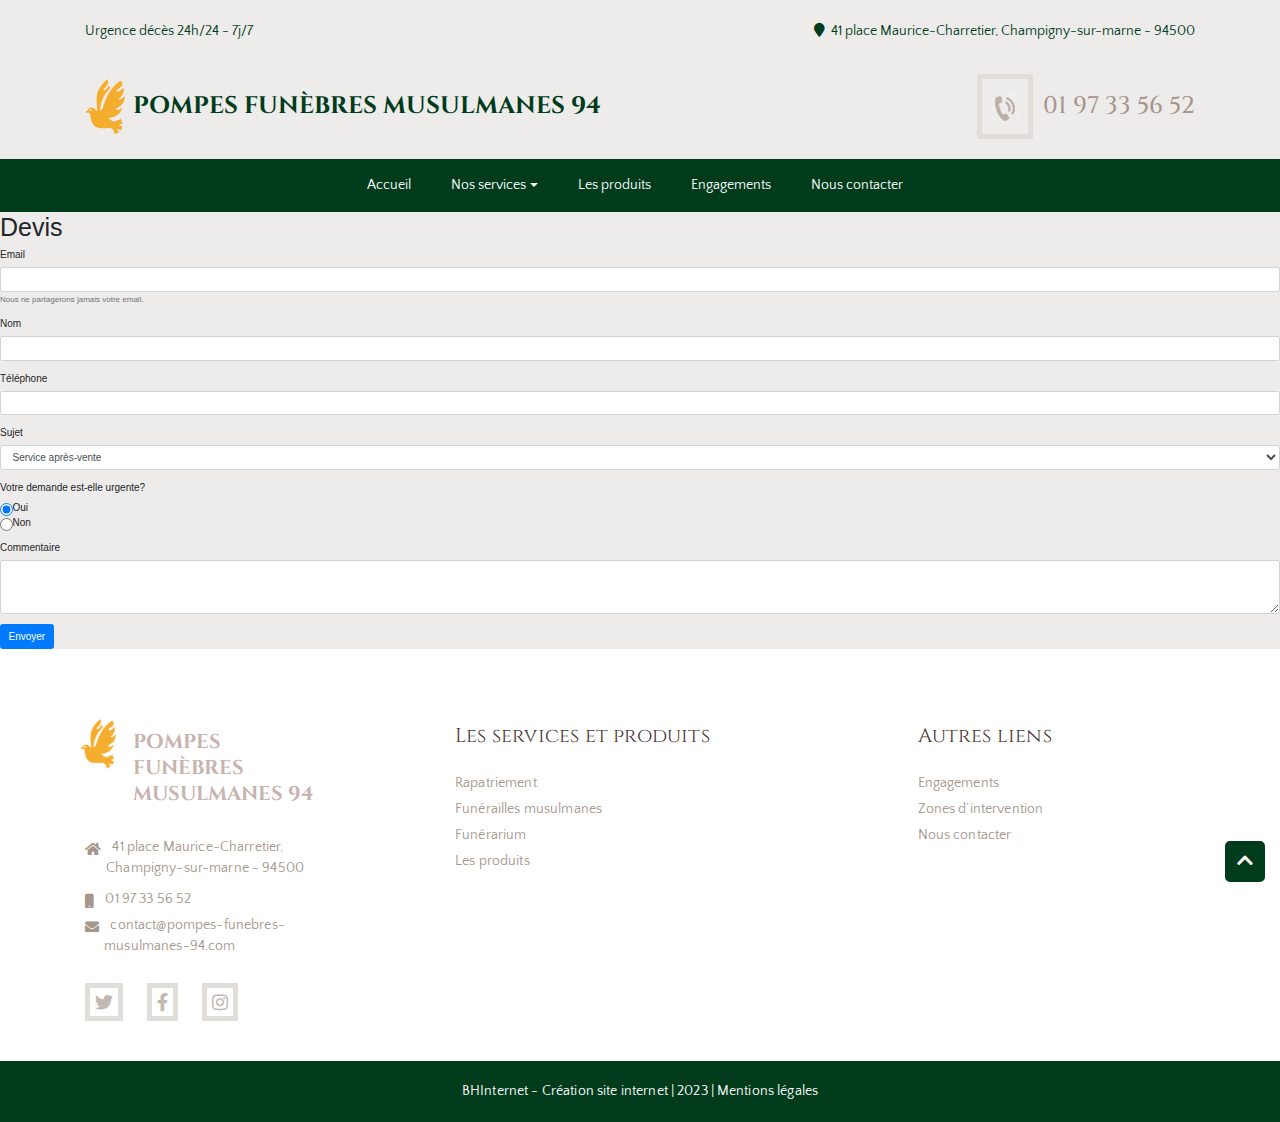
<file: devis.html>
<!doctype html>
<html>
  <head>
    <meta http-equiv='Content-Type' content='text/html; charset=utf-8' />

    <meta charset="UTF-8">
    <meta http-equiv="X-UA-Compatible" content="IE=edge">
    <meta name="viewport" content="width=device-width, initial-scale=1.0">

    <link href="https://fonts.googleapis.com/css?family=Heebo:400,700|Lato:400,700&display=swap" rel="stylesheet">
    <!-- <link rel="stylesheet" href="https://cdnjs.cloudflare.com/ajax/libs/OwlCarousel2/2.3.4/assets/owl.carousel.min.css"
        integrity="sha512-tS3S5qG0BlhnQROyJXvNjeEM4UpMXHrQfTGmbQ1gKmelCxlSEBUaxhRBj/EFTzpbP4RVSrpEikbmdJobCvhE3g=="
        crossorigin="anonymous" />
    <link rel="stylesheet"
        href="https://cdnjs.cloudflare.com/ajax/libs/OwlCarousel2/2.3.4/assets/owl.theme.default.min.css"
        integrity="sha512-sMXtMNL1zRzolHYKEujM2AqCLUR9F2C4/05cdbxjjLSRvMQIciEPCQZo++nk7go3BtSuK9kfa/s+a4f4i5pLkw=="
        crossorigin="anonymous" /> -->
    <link rel="stylesheet" href="./assets/css/style.css">
    <link rel="icon" href="./assets/img/favicon.ico" type="image/x-icon" />
    <script src="https://ajax.googleapis.com/ajax/libs/jquery/3.5.1/jquery.min.js"></script>
    <script defer src="./assets/js/popper.min.js"></script>
    <script defer src="./assets/js/bootstrap.min.js"></script>
    <!-- <script src="https://cdnjs.cloudflare.com/ajax/libs/OwlCarousel2/2.3.4/owl.carousel.min.js"
        integrity="sha512-bPs7Ae6pVvhOSiIcyUClR7/q2OAsRiovw4vAkX+zJbw3ShAeeqezq50RIIcIURq7Oa20rW2n2q+fyXBNcU9lrw=="
        crossorigin="anonymous"></script> -->

    <script> document.addEventListener("DOMContentLoaded", () => { document.querySelectorAll("img[src]").forEach(image => { const altText = generateAltText(image.getAttribute("src")); image.alt = altText; }); }); function generateAltText(src) { return src.split('/').pop().split('.')[0].replace(/[-\/_*]/g, ' '); } </script>

    <title></title>
<meta property="og:title" content="" />
<meta property="og:locale" content="fr_FR" />
<meta name="description" content="" />
<meta property="og:description" content="" />
<meta name="keywords" content="" />
<link rel="canonical" href="http://localhost:4000/devis" />
<meta property="og:url" content="http://localhost:4000/devis" />
<meta property="og:site_name" content="BHInternet" />
<script type="application/ld+json">
{
"@context":"https://schema.org",
"@type":"WebSite",
"url":"http://localhost:4000/devis",
"description":"",
"name":""
}
</script>

</head>
  <body>
    <div class="topbar">
    <div class="container-fluid">
        <div class="topbar_content">
            <div>
                <p class="topbar_content-p">Urgence décès 24h/24 - 7j/7</p>
            </div>
            <div>
                <p class="topbar_content-p"><i class="fas fa-map-marker"></i> &nbsp;41 place Maurice-Charretier, Champigny-sur-marne - 94500</p>
            </div>
        </div>
        <div class="topbar_bottom">
            <div class="topbar_bottom-logo">
                <a href="./index.html" class="link">
                    <div class="d-flex align-items-center">
                        <img src="./assets/img/logo.webp" alt="" class="topbar_bottom-logo--img">
                        <p class="topbar_bottom-logo--title">POMPES FUNÈBRES MUSULMANES 94</p>
                    </div>
                </a>
            </div>
            <div class="topbar_bottom-details">
                <div class="d-flex align-items-center">
                    <div class="topbar_bottom-icon">
                        <img src="./assets/img/phone-icon.jpg" alt="" class="topbar_bottom-icon--img">
                    </div>
                    <div class="d-flex flex-column">
                        <a href="tel:0197335652"
                            class="topbar_bottom-link">01 97 33 56 52</a>
                    </div>
                </div>
            </div>
        </div>
    </div>
</div>
<div class="nav Navbar">
    <div class="d-flex justify-content-center">
        <nav class="navbar navbar-expand-lg navbar-light">
            <div class="footer_logo to-be-shown-990">
                <a href="./index.html" class="link">
                    <div class="footer_logo2">
                        <img src="./assets/img/logo.webp" alt="" class="footer_logo-img logo22">
                        <p class="footer_logo-title2">Pompes Funèbres Musulmanes 94</p>
                    </div>
                </a>
            </div>
            <button class="navbar-toggler" type="button" data-toggle="collapse" data-target="#navbarNavAltMarkup"
                aria-controls="navbarNavAltMarkup" aria-expanded="false" aria-label="Toggle navigation">
                <i class="navbar-toggler-icon2 fas fa-bars"></i>
            </button>
            <!-- <button class="navbar-toggler" type="button" data-toggle="collapse" data-target="#navbarNavAltMarkup2"
                aria-controls="navbarNavAltMarkup2" aria-expanded="false" aria-label="Toggle navigation">
                <span><i class="fas fa-ellipsis-v toggler-dots"></i></span>
            </button> -->
            <div class="collapse navbar-collapse" id="navbarNavAltMarkup">
                <div class="navbar-nav">
                    <ul class="navbar-nav mr-auto navbar_content" id="nav">
                        <li class="nav-item navbar_content-list">
                            <a class="nav-link navbar_content-link" href="./index.html">Accueil</a>
                        </li>
                        <li class="nav-item dropdown navbar_content-list">
                            <a class="nav-link navbar_content-link dropdown-toggle  d-flex align-items-center" href="#"
                                id="navbarDropdown" role="button" data-toggle="dropdown" aria-haspopup="true"
                                aria-expanded="false">Nos services
                            </a>
                            <div class="dropdown-menu bg-sec" aria-labelledby="navbarDropdown">
                                <a class="dropdown-item navbar_content-link" title="Rapatriement"
                                    href="./rapatriement.html">Rapatriement</a>
                                <a class="dropdown-item navbar_content-link" title="Funérailles musulmanes"
                                    href="./funerailles-musulmanes.html">Funérailles musulmanes</a>
                                <a class="dropdown-item navbar_content-link" title="Funérarium"
                                    href="./funerarium.html">Funérarium</a>
                            </div>
                        </li>
                        <li class="nav-item navbar_content-list">
                            <a class="nav-link navbar_content-link" href="./les-produits.html">Les produits</a>
                        </li>
                        <li class="nav-item navbar_content-list">
                            <a class="nav-link navbar_content-link" href="./nos-engagements.html">Engagements</a>
                        </li>
                        <li class="nav-item">
                            <a class="nav-link navbar_content-link" href="./contact.html">Nous contacter
                            </a>
                        </li>
                    </ul>
                </div>
            </div>
        </nav>
    </div>
</div>

    

    <div class="">
        <h1>Devis</h1>

<form class="form" method="post" action="https://jgviaboye9.execute-api.eu-west-3.amazonaws.com/prod/notify">
    <input type="hidden" name="lang" value="fr">
    <input type="hidden" name="type" value="estimate">
    <input type="hidden" name="website" value="">
    <input type="hidden" name="redirectUrl" value="http://localhost:4000/message-envoye">
    <div class="form-group">
        <label for="email">Email</label>
        <input type="email" class="form-control" id="email" name="email" aria-describedby="emailHelp">
        <small id="emailHelp" class="form-text text-muted">Nous ne partagerons jamais votre email.</small>
    </div>
    <div class="form-group">
        <label for="name">Nom</label>
        <input type="text" class="form-control" id="name" name="name">
    </div>
    <div class="form-group">
        <label for="phone">Téléphone</label>
        <input type="text" class="form-control" id="phone" name="phone">
    </div>
    <div class="form-group">
        <label for="sujet">Sujet</label>
        <select class="form-control" id="sujet" name="sujet">
            <option>Service après-vente</option>
            <option>Devis</option>
            <option>Recrutement</option>
            <option>Autre</option>
        </select>
    </div>
    <div class="form-group">
        <label>Votre demande est-elle urgente?</label>
        <div class="form-check">
            <input class="form-check-input" type="radio" name="urgence" id="urgenceOui" value="oui" checked>
            <label class="form-check-label" for="urgenceOui">Oui</label>
        </div>
        <div class="form-check">
            <input class="form-check-input" type="radio" name="urgence" id="urgenceNon" value="non">
            <label class="form-check-label" for="urgenceNon">Non</label>
        </div>
    </div>

    <div class="form-group">
        <label for="commentaire">Commentaire</label>
        <textarea class="form-control" id="commentaire" rows="3"></textarea>
    </div>
    <button type="submit" class="btn btn-primary">Envoyer</button>
</form>
    </div>

    <footer class="footer">
    <div class="footer-info">
        <div class="container">
            <div class="row footer-info-row">
                <div class="col-lg-3 col-md-12 footer-info-block">
                    <div class="footer_logo">
                        <img src="./assets/img/logo.webp" alt="" class="footer_logo-img">
                        <p class="footer_logo-title">POMPES FUNÈBRES MUSULMANES 94</p>
                    </div>
                    <ul class="footer_links">
                        <li class="footer_links-ul">
                            <p class="footer_links-ul--p">
                                <i class="mt-2 fas fa-home"></i> &nbsp;
                                41 place Maurice-Charretier, Champigny-sur-marne - 94500
                            </p>
                        </li>
                        <li class="footer_links-ul">
                            <a href="tel:0197335652" class="footer_links-ul--link">
                                <i class="mt-2 fas fa-mobile"></i> &nbsp;
                                01 97 33 56 52
                            </a>
                        </li>
                        <li class="footer_links-ul">
                            <a href="mailto:contact@pompes-funebres-musulmanes-94.com" class="footer_links-ul--link">
                                <i class="mt-2 fas fa-envelope"></i> &nbsp;
                                contact@pompes-funebres-musulmanes-94.com
                            </a>
                        </li>
                    </ul>
                    <ul class="footer-info-social-links">
                        <li class="footer-info-social-links-li"><a href="#"
                                class="fab fa-twitter footer-info-social-links-link"></a></li>
                        <li class="footer-info-social-links-li"><a href="#"
                                class="fab fa-facebook-f footer-info-social-links-link"></a></li>
                        <li class="footer-info-social-links-li"><a href="#"
                                class="fab fa-instagram footer-info-social-links-link"></a></li>
                    </ul>
                </div>
                <div class="col-lg-1"></div>
                <div class="col-md-4 col-sm-6 footer-info-block">
                    <p class="footer-info-head">Les services et produits</p>
                    <ul class="footer_links">
                        <li class="footer_links-ul">
                            <a href="./rapatriement.html" class="footer_links-ul--link">
                                Rapatriement
                            </a>
                        </li>
                        <li class="footer_links-ul">
                            <a href="./funerailles-musulmanes.html" class="footer_links-ul--link">
                                Funérailles musulmanes
                            </a>
                        </li>
                        <li class="footer_links-ul">
                            <a href="./funerarium.html" class="footer_links-ul--link">
                                Funérarium
                            </a>
                        </li>
                        <li class="footer_links-ul">
                            <a href="./les-produits.html" class="footer_links-ul--link">
                                Les produits
                            </a>
                        </li>
                    </ul>
                </div>
                <div class="col-md-1"></div>
                <div class="col-md-3 col-sm-6 footer-info-block">
                    <p class="footer-info-head">Autres liens</p>
                    <ul class="footer_links">
                        <li class="footer_links-ul">
                            <a href="./nos-engagements.html" class="footer_links-ul--link">
                                Engagements
                            </a>
                        </li>
                        <li class="footer_links-ul">
                            <a href="./zones-d-intervention.html" class="footer_links-ul--link">
                                Zones d’intervention
                            </a>
                        </li>
                        <li class="footer_links-ul">
                            <a href="./contact.html" class="footer_links-ul--link">
                                Nous contacter
                            </a>
                        </li>
                    </ul>
                </div>
            </div>
        </div>
    </div>
    <div class="footer_bottom">
        <center>
            <a href="https://www.bhinternet.fr/" target="_blank"
                class="footer_links-ul--link text-white hover text-center w-100 d-inline" href="https://www.bhinternet.fr/"> BHInternet
                - Création site internet | 2023 |</a> <a
                href="./mentions-legales.html" class="footer_links-ul--link text-white hover text-center w-100 d-inline">Mentions légales</a>
        </center>
    </div>
</footer>


<script src="./assets/js/index.js"></script>
<script src="./assets/js/formSubmit.js"></script>   
<script src="https://www.google.com/recaptcha/api.js" async defer></script>
    <a title="up" href="#" id="fixphone" title="Up"><i class="fa fa-chevron-up"></i></a>
  </body>
</html>
</file>
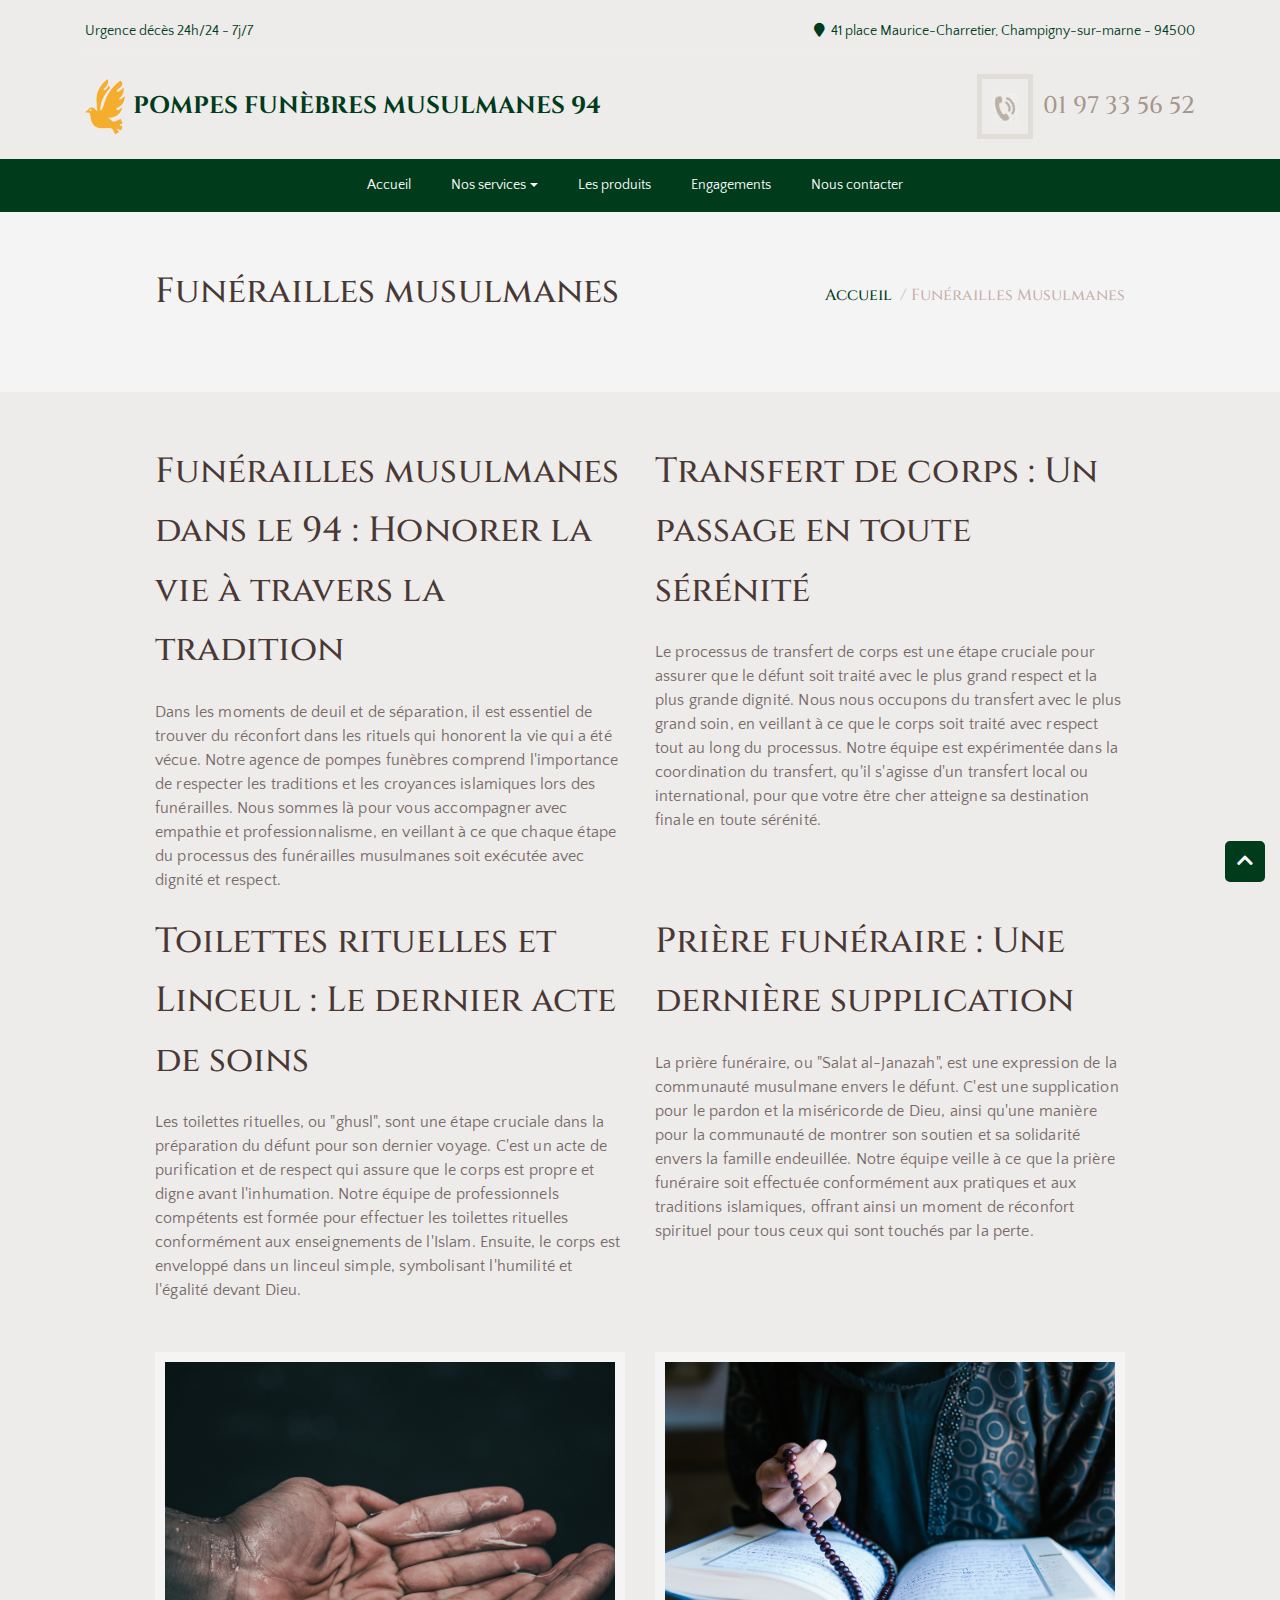
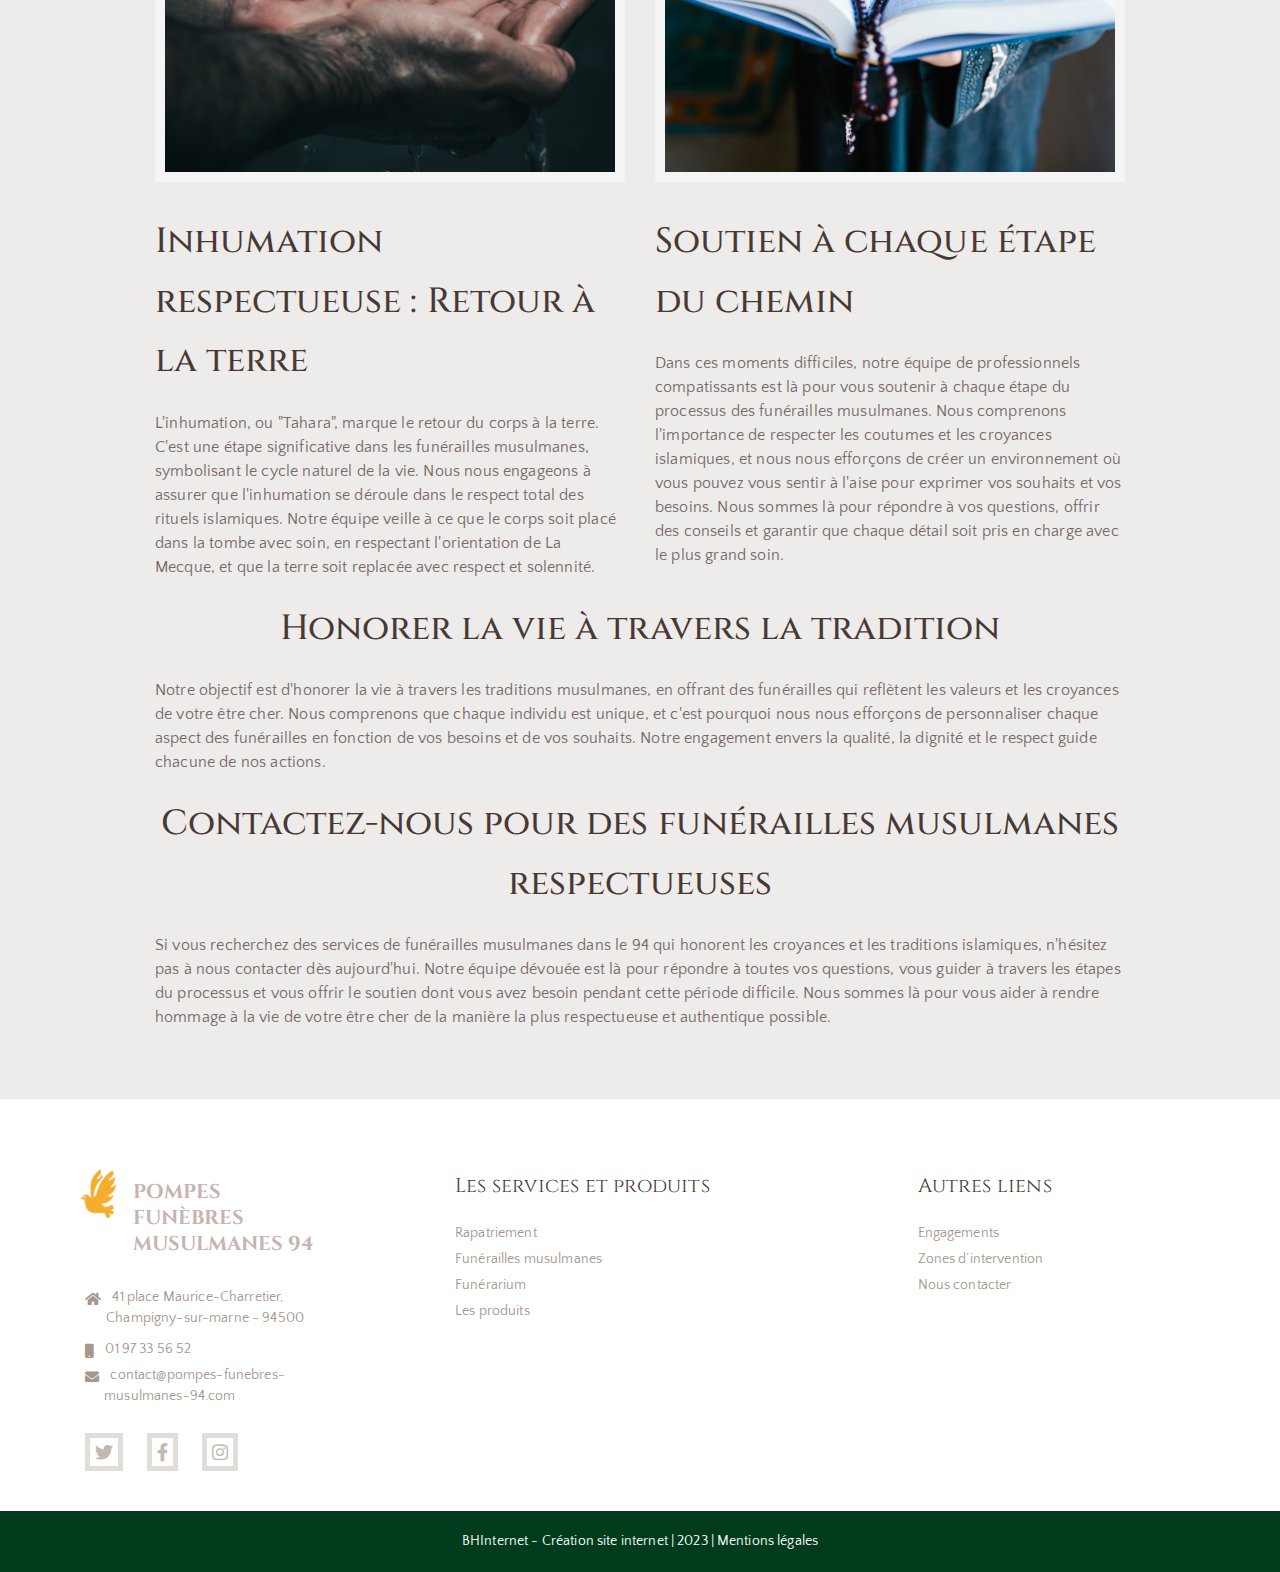
<file: funerailles-musulmanes.html>
<!doctype html>
<html>
  <head>
    <meta http-equiv='Content-Type' content='text/html; charset=utf-8' />

    <meta charset="UTF-8">
    <meta http-equiv="X-UA-Compatible" content="IE=edge">
    <meta name="viewport" content="width=device-width, initial-scale=1.0">

    <link href="https://fonts.googleapis.com/css?family=Heebo:400,700|Lato:400,700&display=swap" rel="stylesheet">
    <!-- <link rel="stylesheet" href="https://cdnjs.cloudflare.com/ajax/libs/OwlCarousel2/2.3.4/assets/owl.carousel.min.css"
        integrity="sha512-tS3S5qG0BlhnQROyJXvNjeEM4UpMXHrQfTGmbQ1gKmelCxlSEBUaxhRBj/EFTzpbP4RVSrpEikbmdJobCvhE3g=="
        crossorigin="anonymous" />
    <link rel="stylesheet"
        href="https://cdnjs.cloudflare.com/ajax/libs/OwlCarousel2/2.3.4/assets/owl.theme.default.min.css"
        integrity="sha512-sMXtMNL1zRzolHYKEujM2AqCLUR9F2C4/05cdbxjjLSRvMQIciEPCQZo++nk7go3BtSuK9kfa/s+a4f4i5pLkw=="
        crossorigin="anonymous" /> -->
    <link rel="stylesheet" href="./assets/css/style.css">
    <link rel="icon" href="./assets/img/favicon.ico" type="image/x-icon" />
    <script src="https://ajax.googleapis.com/ajax/libs/jquery/3.5.1/jquery.min.js"></script>
    <script defer src="./assets/js/popper.min.js"></script>
    <script defer src="./assets/js/bootstrap.min.js"></script>
    <!-- <script src="https://cdnjs.cloudflare.com/ajax/libs/OwlCarousel2/2.3.4/owl.carousel.min.js"
        integrity="sha512-bPs7Ae6pVvhOSiIcyUClR7/q2OAsRiovw4vAkX+zJbw3ShAeeqezq50RIIcIURq7Oa20rW2n2q+fyXBNcU9lrw=="
        crossorigin="anonymous"></script> -->

    <script> document.addEventListener("DOMContentLoaded", () => { document.querySelectorAll("img[src]").forEach(image => { const altText = generateAltText(image.getAttribute("src")); image.alt = altText; }); }); function generateAltText(src) { return src.split('/').pop().split('.')[0].replace(/[-\/_*]/g, ' '); } </script>

    <title>Funérailles musulmanes - Pompes funèbres musulmanes 94</title>
<meta property="og:title" content="Funérailles musulmanes - Pompes funèbres musulmanes 94" />
<meta property="og:locale" content="fr_FR" />
<meta name="description" content="Honorez la mémoire de vos proches avec des funérailles musulmanes respectueuses dans le 94. Rituel de toilettes, prière et inhumation dans le respect de la tradition." />
<meta property="og:description" content="Honorez la mémoire de vos proches avec des funérailles musulmanes respectueuses dans le 94. Rituel de toilettes, prière et inhumation dans le respect de la tradition." />
<meta name="keywords" content="" />
<link rel="canonical" href="http://localhost:4000/funerailles-musulmanes" />
<meta property="og:url" content="http://localhost:4000/funerailles-musulmanes" />
<meta property="og:site_name" content="BHInternet" />
<script type="application/ld+json">
{
"@context":"https://schema.org",
"@type":"WebSite",
"url":"http://localhost:4000/funerailles-musulmanes",
"description":"Honorez la mémoire de vos proches avec des funérailles musulmanes respectueuses dans le 94. Rituel de toilettes, prière et inhumation dans le respect de la tradition.",
"name":"Funérailles musulmanes - Pompes funèbres musulmanes 94"
}
</script>

</head>
  <body>
    <div class="topbar">
    <div class="container-fluid">
        <div class="topbar_content">
            <div>
                <p class="topbar_content-p">Urgence décès 24h/24 - 7j/7</p>
            </div>
            <div>
                <p class="topbar_content-p"><i class="fas fa-map-marker"></i> &nbsp;41 place Maurice-Charretier, Champigny-sur-marne - 94500</p>
            </div>
        </div>
        <div class="topbar_bottom">
            <div class="topbar_bottom-logo">
                <a href="./index.html" class="link">
                    <div class="d-flex align-items-center">
                        <img src="./assets/img/logo.webp" alt="" class="topbar_bottom-logo--img">
                        <p class="topbar_bottom-logo--title">POMPES FUNÈBRES MUSULMANES 94</p>
                    </div>
                </a>
            </div>
            <div class="topbar_bottom-details">
                <div class="d-flex align-items-center">
                    <div class="topbar_bottom-icon">
                        <img src="./assets/img/phone-icon.jpg" alt="" class="topbar_bottom-icon--img">
                    </div>
                    <div class="d-flex flex-column">
                        <a href="tel:0197335652"
                            class="topbar_bottom-link">01 97 33 56 52</a>
                    </div>
                </div>
            </div>
        </div>
    </div>
</div>
<div class="nav Navbar">
    <div class="d-flex justify-content-center">
        <nav class="navbar navbar-expand-lg navbar-light">
            <div class="footer_logo to-be-shown-990">
                <a href="./index.html" class="link">
                    <div class="footer_logo2">
                        <img src="./assets/img/logo.webp" alt="" class="footer_logo-img logo22">
                        <p class="footer_logo-title2">Pompes Funèbres Musulmanes 94</p>
                    </div>
                </a>
            </div>
            <button class="navbar-toggler" type="button" data-toggle="collapse" data-target="#navbarNavAltMarkup"
                aria-controls="navbarNavAltMarkup" aria-expanded="false" aria-label="Toggle navigation">
                <i class="navbar-toggler-icon2 fas fa-bars"></i>
            </button>
            <!-- <button class="navbar-toggler" type="button" data-toggle="collapse" data-target="#navbarNavAltMarkup2"
                aria-controls="navbarNavAltMarkup2" aria-expanded="false" aria-label="Toggle navigation">
                <span><i class="fas fa-ellipsis-v toggler-dots"></i></span>
            </button> -->
            <div class="collapse navbar-collapse" id="navbarNavAltMarkup">
                <div class="navbar-nav">
                    <ul class="navbar-nav mr-auto navbar_content" id="nav">
                        <li class="nav-item navbar_content-list">
                            <a class="nav-link navbar_content-link" href="./index.html">Accueil</a>
                        </li>
                        <li class="nav-item dropdown navbar_content-list">
                            <a class="nav-link navbar_content-link dropdown-toggle  d-flex align-items-center" href="#"
                                id="navbarDropdown" role="button" data-toggle="dropdown" aria-haspopup="true"
                                aria-expanded="false">Nos services
                            </a>
                            <div class="dropdown-menu bg-sec" aria-labelledby="navbarDropdown">
                                <a class="dropdown-item navbar_content-link" title="Rapatriement"
                                    href="./rapatriement.html">Rapatriement</a>
                                <a class="dropdown-item navbar_content-link" title="Funérailles musulmanes"
                                    href="./funerailles-musulmanes.html">Funérailles musulmanes</a>
                                <a class="dropdown-item navbar_content-link" title="Funérarium"
                                    href="./funerarium.html">Funérarium</a>
                            </div>
                        </li>
                        <li class="nav-item navbar_content-list">
                            <a class="nav-link navbar_content-link" href="./les-produits.html">Les produits</a>
                        </li>
                        <li class="nav-item navbar_content-list">
                            <a class="nav-link navbar_content-link" href="./nos-engagements.html">Engagements</a>
                        </li>
                        <li class="nav-item">
                            <a class="nav-link navbar_content-link" href="./contact.html">Nous contacter
                            </a>
                        </li>
                    </ul>
                </div>
            </div>
        </nav>
    </div>
</div>

    

    <div class="">
        <section class="banner">
    <div class="container-fluid">
        <div class="banner_content">
            <h1 class="menu_content-title">Funérailles musulmanes</h1>
            <div class="banner_content-links">
                <span class="banner_content-links--link"><a href="./index.html"
                        class="banner_content-links--active" title="Accueil">Accueil &nbsp;</a></span>
                <span class="banner_content-links--link"> / </span>
                <span class="banner_content-links--link"> &nbsp;Funérailles musulmanes </span>
            </div>
        </div>
    </div>
</section>
<section class="menu">
    <div class="container-fluid">
        <div class="row">
            <div class="col-md-6">
                <div class="menu_content">
                    <h2 class="menu_content-title">Funérailles musulmanes dans le 94 : Honorer la vie à travers la
                        tradition
                    </h2>
                    <p class="menu_content-p">Dans les moments de deuil et de séparation, il est essentiel de trouver du
                        réconfort dans les rituels qui honorent la vie qui a été vécue. Notre agence de pompes funèbres
                        comprend l'importance de respecter les traditions et les croyances
                        islamiques lors des funérailles. Nous sommes là pour vous accompagner avec empathie et
                        professionnalisme, en veillant à ce que chaque étape du processus des funérailles musulmanes
                        soit exécutée avec dignité et respect.</p>
                </div>
            </div>
            <div class="col-md-6">
                <div class="menu_content">
                    <h2 class="menu_content-title">Transfert de corps : Un passage en toute sérénité
                    </h2>
                    <p class="menu_content-p">Le processus de transfert de corps est une étape cruciale pour assurer que
                        le défunt soit traité avec le plus grand respect et la plus grande dignité. Nous nous occupons
                        du transfert avec le plus grand soin, en veillant à ce que le corps soit traité avec respect
                        tout au long du processus. Notre équipe est expérimentée dans la coordination du transfert,
                        qu'il s'agisse d'un transfert local ou international, pour que votre être cher atteigne sa
                        destination finale en toute sérénité.
                    </p>
                </div>
            </div>
        </div>
        <div class="row">
            <div class="col-md-6">
                <div class="menu_content">
                    <h2 class="menu_content-title">Toilettes rituelles et Linceul : Le dernier acte de soins
                    </h2>
                    <p class="menu_content-p">Les toilettes rituelles, ou "ghusl", sont une étape cruciale dans la
                        préparation du défunt pour son dernier voyage. C'est un acte de purification et de respect qui
                        assure que le corps est propre et digne avant l'inhumation. Notre équipe de professionnels
                        compétents est formée pour effectuer les toilettes rituelles conformément aux enseignements de
                        l'Islam. Ensuite, le corps est enveloppé dans un linceul simple, symbolisant l'humilité et
                        l'égalité devant Dieu.</p>
                </div>
            </div>
            <div class="col-md-6">
                <div class="menu_content">
                    <h2 class="menu_content-title">Prière funéraire : Une dernière supplication
                    </h2>
                    <p class="menu_content-p">La prière funéraire, ou "Salat al-Janazah", est une expression de la
                        communauté musulmane envers le défunt. C'est une supplication pour le pardon et la miséricorde
                        de Dieu, ainsi qu'une manière pour la communauté de montrer son soutien et sa solidarité envers
                        la famille endeuillée. Notre équipe veille à ce que la prière funéraire soit effectuée
                        conformément aux pratiques et aux traditions islamiques, offrant ainsi un moment de réconfort
                        spirituel pour tous ceux qui sont touchés par la perte.</p>
                </div>
            </div>
        </div>
        <div class="row my-5">
            <div class="col-md-6">
                <div class="menu_image">
                    <img src="./assets/img/r3.jpg" alt="" class="menu_image-img size-img2">
                </div>
            </div>
            <div class="col-md-6">
                <div class="menu_image">
                    <img src="./assets/img/r4.jpg" alt="" class="menu_image-img">
                </div>
            </div>
        </div>
        <div class="row">
            <div class="col-md-6">
                <div class="menu_content">
                    <h2 class="menu_content-title">Inhumation respectueuse : Retour à la terre
                    </h2>
                    <p class="menu_content-p">L'inhumation, ou "Tahara", marque le retour du corps à la terre. C'est une
                        étape significative dans les funérailles musulmanes, symbolisant le cycle naturel de la vie.
                        Nous nous engageons à assurer que l'inhumation se déroule dans le respect total des rituels
                        islamiques. Notre équipe veille à ce que le corps soit placé dans la tombe avec soin, en
                        respectant l'orientation de La Mecque, et que la terre soit replacée avec respect et solennité.
                    </p>
                </div>
            </div>
            <div class="col-md-6">
                <div class="menu_content">
                    <h2 class="menu_content-title">Soutien à chaque étape du chemin
                    </h2>
                    <p class="menu_content-p">Dans ces moments difficiles, notre équipe de professionnels compatissants
                        est là pour vous soutenir à chaque étape du processus des funérailles musulmanes. Nous
                        comprenons l'importance de respecter les coutumes et les croyances islamiques, et nous nous
                        efforçons de créer un environnement où vous pouvez vous sentir à l'aise pour exprimer vos
                        souhaits et vos besoins. Nous sommes là pour répondre à vos questions, offrir des conseils et
                        garantir que chaque détail soit pris en charge avec le plus grand soin.</p>
                </div>
            </div>
        </div>


        <div class="row">
            <div class="col-md-12">
                <div class="menu_content">
                    <h2 class="menu_content-title text-center">Honorer la vie à travers la tradition
                    </h2>
                    <p class="menu_content-p">Notre objectif est d'honorer la vie à
                        travers les traditions musulmanes, en offrant des funérailles qui reflètent les valeurs et les
                        croyances de votre être cher. Nous comprenons que chaque individu est unique, et c'est pourquoi
                        nous nous efforçons de personnaliser chaque aspect des funérailles en fonction de vos besoins et
                        de vos souhaits. Notre engagement envers la qualité, la dignité et le respect guide chacune de
                        nos actions.</p>
                </div>
            </div>
            <div class="col-md-12">
                <div class="menu_content">
                    <h2 class="menu_content-title text-center">Contactez-nous pour des funérailles musulmanes respectueuses
                    </h2>
                    <p class="menu_content-p">Si vous recherchez des services de funérailles musulmanes dans le 94 qui
                        honorent les croyances et les traditions islamiques, n'hésitez pas à nous contacter dès
                        aujourd'hui. Notre équipe dévouée est là pour répondre à toutes vos questions, vous guider à
                        travers les étapes du processus et vous offrir le soutien dont vous avez besoin pendant cette
                        période difficile. Nous sommes là pour vous aider à rendre
                        hommage à la vie de votre être cher de la manière la plus respectueuse et authentique possible.
                    </p>
                </div>
            </div>
        </div>
    </div>
</section>
    </div>

    <footer class="footer">
    <div class="footer-info">
        <div class="container">
            <div class="row footer-info-row">
                <div class="col-lg-3 col-md-12 footer-info-block">
                    <div class="footer_logo">
                        <img src="./assets/img/logo.webp" alt="" class="footer_logo-img">
                        <p class="footer_logo-title">POMPES FUNÈBRES MUSULMANES 94</p>
                    </div>
                    <ul class="footer_links">
                        <li class="footer_links-ul">
                            <p class="footer_links-ul--p">
                                <i class="mt-2 fas fa-home"></i> &nbsp;
                                41 place Maurice-Charretier, Champigny-sur-marne - 94500
                            </p>
                        </li>
                        <li class="footer_links-ul">
                            <a href="tel:0197335652" class="footer_links-ul--link">
                                <i class="mt-2 fas fa-mobile"></i> &nbsp;
                                01 97 33 56 52
                            </a>
                        </li>
                        <li class="footer_links-ul">
                            <a href="mailto:contact@pompes-funebres-musulmanes-94.com" class="footer_links-ul--link">
                                <i class="mt-2 fas fa-envelope"></i> &nbsp;
                                contact@pompes-funebres-musulmanes-94.com
                            </a>
                        </li>
                    </ul>
                    <ul class="footer-info-social-links">
                        <li class="footer-info-social-links-li"><a href="#"
                                class="fab fa-twitter footer-info-social-links-link"></a></li>
                        <li class="footer-info-social-links-li"><a href="#"
                                class="fab fa-facebook-f footer-info-social-links-link"></a></li>
                        <li class="footer-info-social-links-li"><a href="#"
                                class="fab fa-instagram footer-info-social-links-link"></a></li>
                    </ul>
                </div>
                <div class="col-lg-1"></div>
                <div class="col-md-4 col-sm-6 footer-info-block">
                    <p class="footer-info-head">Les services et produits</p>
                    <ul class="footer_links">
                        <li class="footer_links-ul">
                            <a href="./rapatriement.html" class="footer_links-ul--link">
                                Rapatriement
                            </a>
                        </li>
                        <li class="footer_links-ul">
                            <a href="./funerailles-musulmanes.html" class="footer_links-ul--link">
                                Funérailles musulmanes
                            </a>
                        </li>
                        <li class="footer_links-ul">
                            <a href="./funerarium.html" class="footer_links-ul--link">
                                Funérarium
                            </a>
                        </li>
                        <li class="footer_links-ul">
                            <a href="./les-produits.html" class="footer_links-ul--link">
                                Les produits
                            </a>
                        </li>
                    </ul>
                </div>
                <div class="col-md-1"></div>
                <div class="col-md-3 col-sm-6 footer-info-block">
                    <p class="footer-info-head">Autres liens</p>
                    <ul class="footer_links">
                        <li class="footer_links-ul">
                            <a href="./nos-engagements.html" class="footer_links-ul--link">
                                Engagements
                            </a>
                        </li>
                        <li class="footer_links-ul">
                            <a href="./zones-d-intervention.html" class="footer_links-ul--link">
                                Zones d’intervention
                            </a>
                        </li>
                        <li class="footer_links-ul">
                            <a href="./contact.html" class="footer_links-ul--link">
                                Nous contacter
                            </a>
                        </li>
                    </ul>
                </div>
            </div>
        </div>
    </div>
    <div class="footer_bottom">
        <center>
            <a href="https://www.bhinternet.fr/" target="_blank"
                class="footer_links-ul--link text-white hover text-center w-100 d-inline" href="https://www.bhinternet.fr/"> BHInternet
                - Création site internet | 2023 |</a> <a
                href="./mentions-legales.html" class="footer_links-ul--link text-white hover text-center w-100 d-inline">Mentions légales</a>
        </center>
    </div>
</footer>


<script src="./assets/js/index.js"></script>
<script src="./assets/js/formSubmit.js"></script>   
<script src="https://www.google.com/recaptcha/api.js" async defer></script>
    <a title="up" href="#" id="fixphone" title="Up"><i class="fa fa-chevron-up"></i></a>
  </body>
</html>
</file>
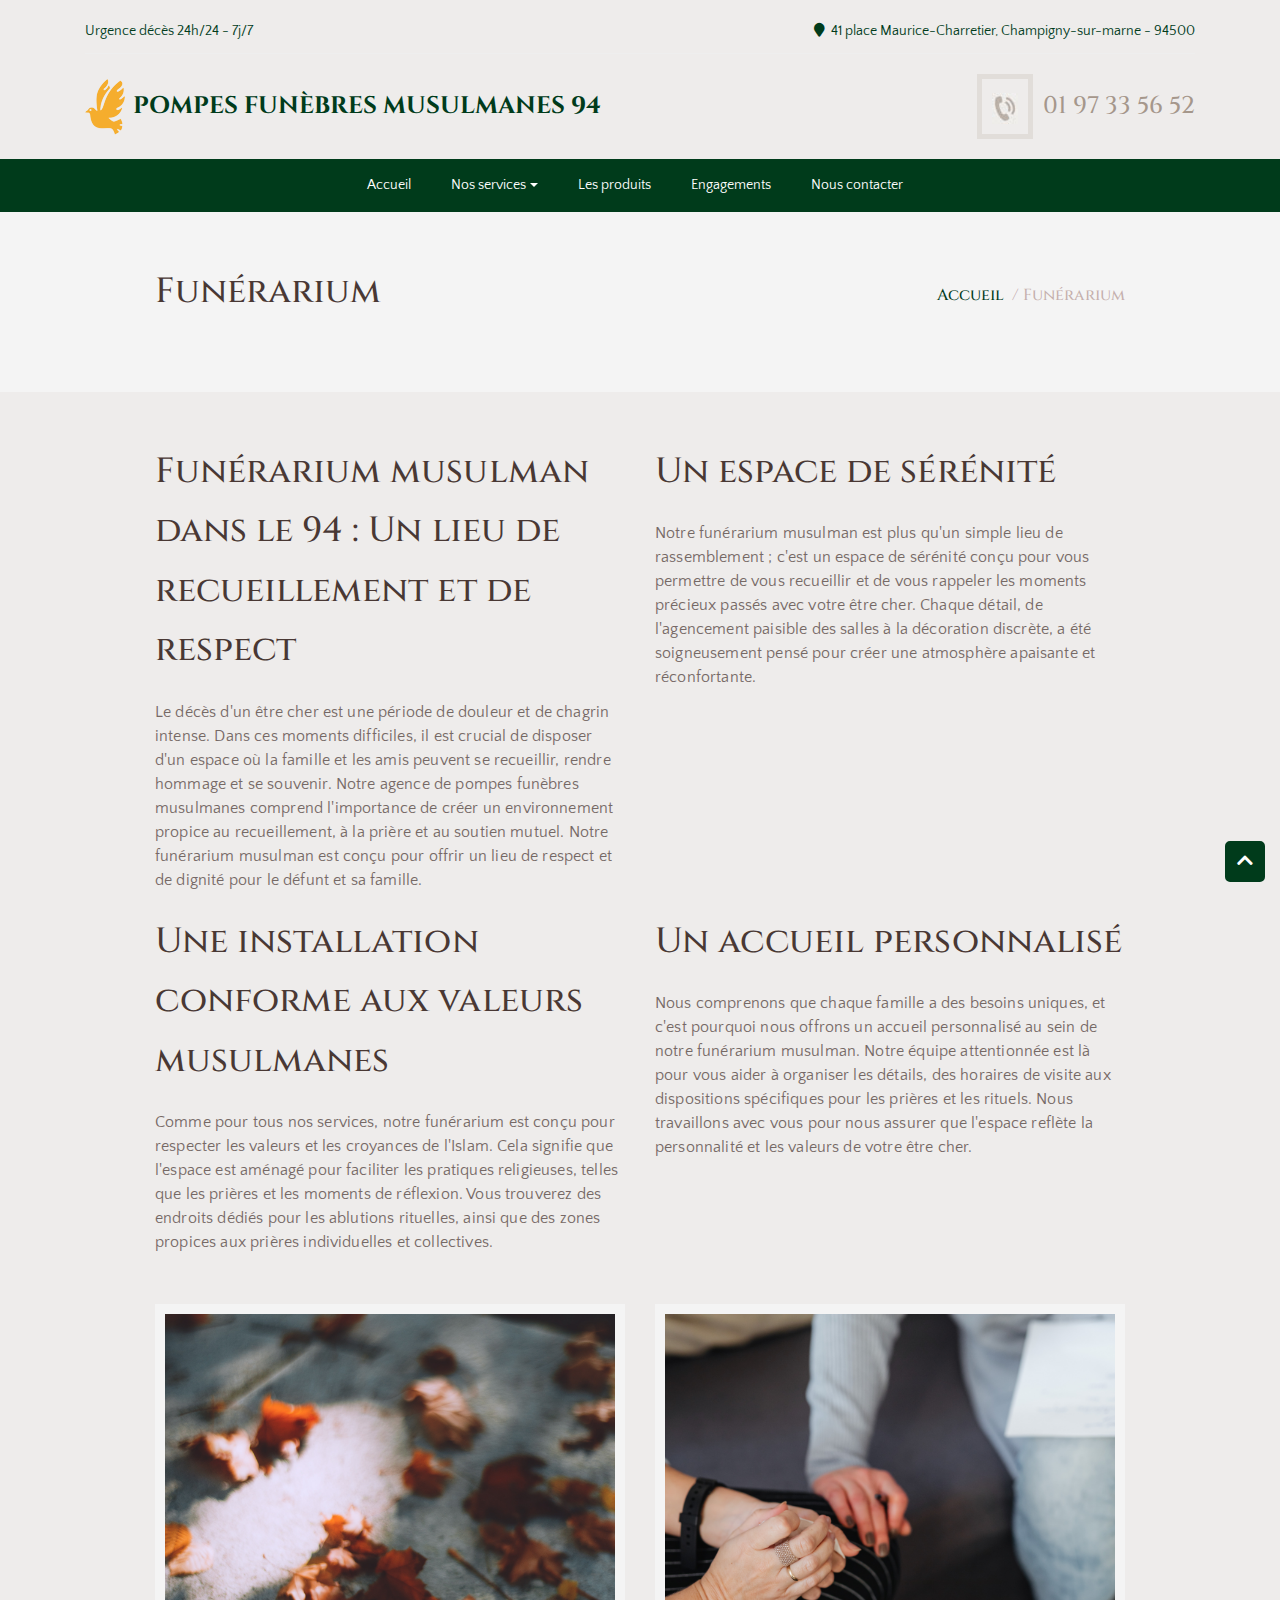
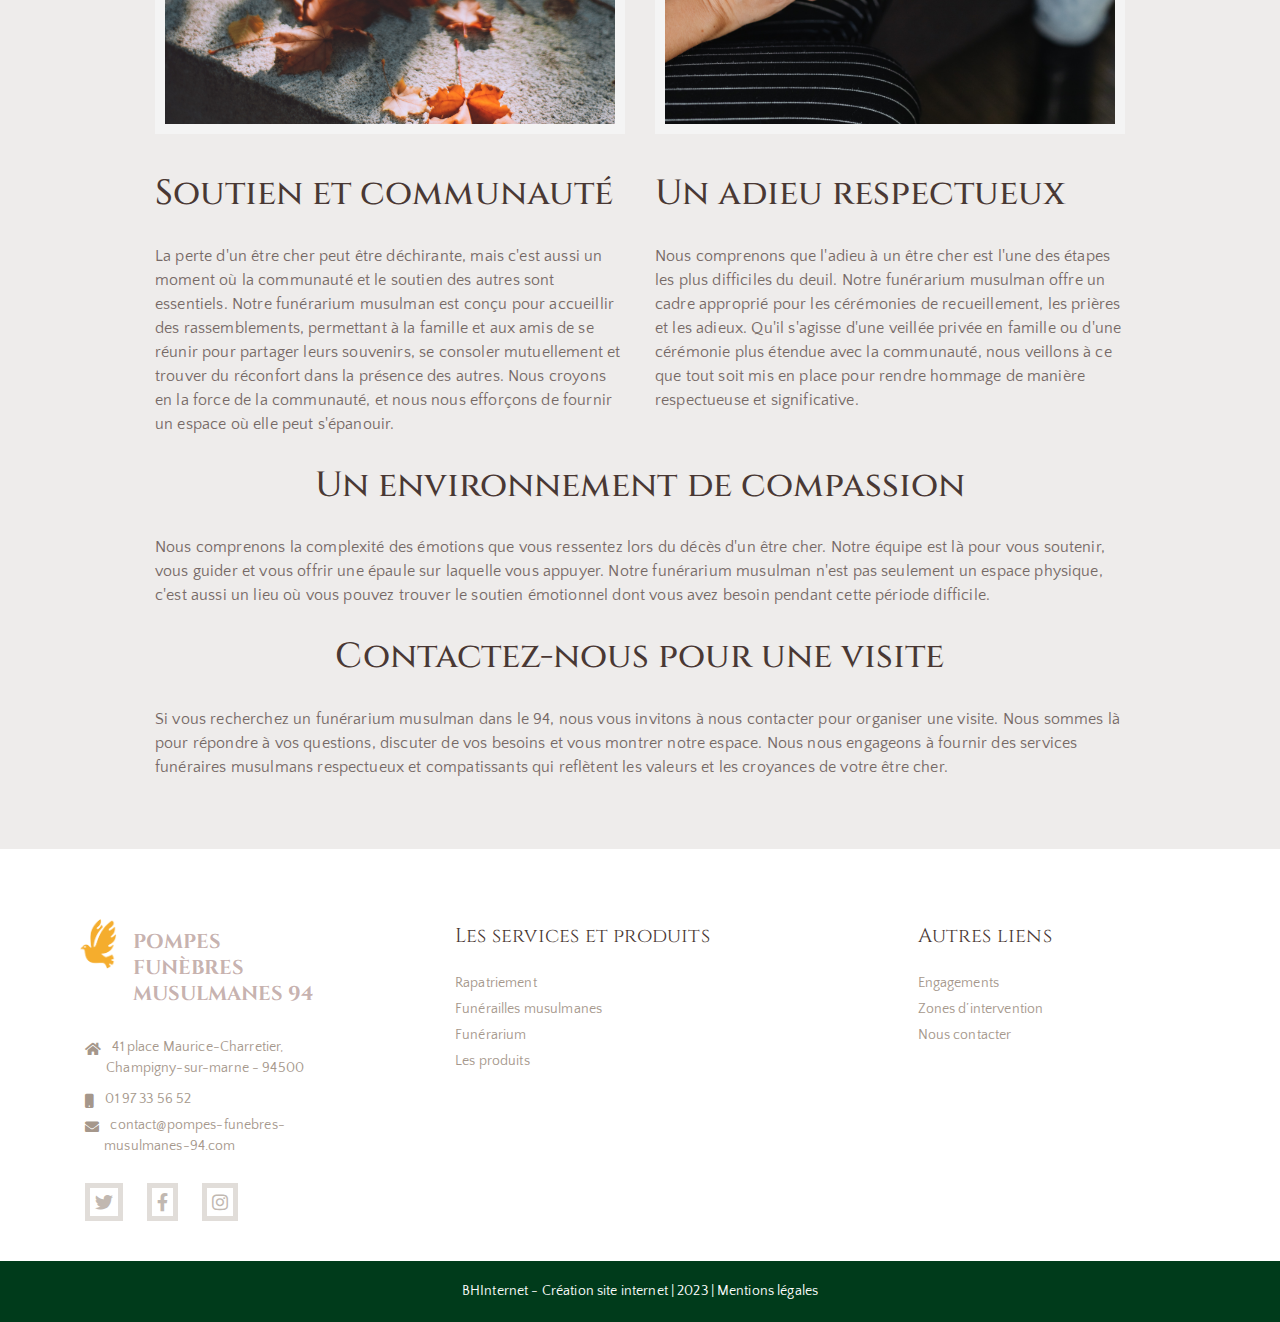
<file: funerarium.html>
<!doctype html>
<html>
  <head>
    <meta http-equiv='Content-Type' content='text/html; charset=utf-8' />

    <meta charset="UTF-8">
    <meta http-equiv="X-UA-Compatible" content="IE=edge">
    <meta name="viewport" content="width=device-width, initial-scale=1.0">

    <link href="https://fonts.googleapis.com/css?family=Heebo:400,700|Lato:400,700&display=swap" rel="stylesheet">
    <!-- <link rel="stylesheet" href="https://cdnjs.cloudflare.com/ajax/libs/OwlCarousel2/2.3.4/assets/owl.carousel.min.css"
        integrity="sha512-tS3S5qG0BlhnQROyJXvNjeEM4UpMXHrQfTGmbQ1gKmelCxlSEBUaxhRBj/EFTzpbP4RVSrpEikbmdJobCvhE3g=="
        crossorigin="anonymous" />
    <link rel="stylesheet"
        href="https://cdnjs.cloudflare.com/ajax/libs/OwlCarousel2/2.3.4/assets/owl.theme.default.min.css"
        integrity="sha512-sMXtMNL1zRzolHYKEujM2AqCLUR9F2C4/05cdbxjjLSRvMQIciEPCQZo++nk7go3BtSuK9kfa/s+a4f4i5pLkw=="
        crossorigin="anonymous" /> -->
    <link rel="stylesheet" href="./assets/css/style.css">
    <link rel="icon" href="./assets/img/favicon.ico" type="image/x-icon" />
    <script src="https://ajax.googleapis.com/ajax/libs/jquery/3.5.1/jquery.min.js"></script>
    <script defer src="./assets/js/popper.min.js"></script>
    <script defer src="./assets/js/bootstrap.min.js"></script>
    <!-- <script src="https://cdnjs.cloudflare.com/ajax/libs/OwlCarousel2/2.3.4/owl.carousel.min.js"
        integrity="sha512-bPs7Ae6pVvhOSiIcyUClR7/q2OAsRiovw4vAkX+zJbw3ShAeeqezq50RIIcIURq7Oa20rW2n2q+fyXBNcU9lrw=="
        crossorigin="anonymous"></script> -->

    <script> document.addEventListener("DOMContentLoaded", () => { document.querySelectorAll("img[src]").forEach(image => { const altText = generateAltText(image.getAttribute("src")); image.alt = altText; }); }); function generateAltText(src) { return src.split('/').pop().split('.')[0].replace(/[-\/_*]/g, ' '); } </script>

    <title>Funérarium - Pompes funèbres musulmanes 94</title>
<meta property="og:title" content="Funérarium - Pompes funèbres musulmanes 94" />
<meta property="og:locale" content="fr_FR" />
<meta name="description" content="Un espace de recueillement respectueux au sein de notre funérarium musulman dans le 94. Soutien, prières et moments de réflexion pour honorer vos proches." />
<meta property="og:description" content="Un espace de recueillement respectueux au sein de notre funérarium musulman dans le 94. Soutien, prières et moments de réflexion pour honorer vos proches." />
<meta name="keywords" content="" />
<link rel="canonical" href="http://localhost:4000/funerarium" />
<meta property="og:url" content="http://localhost:4000/funerarium" />
<meta property="og:site_name" content="BHInternet" />
<script type="application/ld+json">
{
"@context":"https://schema.org",
"@type":"WebSite",
"url":"http://localhost:4000/funerarium",
"description":"Un espace de recueillement respectueux au sein de notre funérarium musulman dans le 94. Soutien, prières et moments de réflexion pour honorer vos proches.",
"name":"Funérarium - Pompes funèbres musulmanes 94"
}
</script>

</head>
  <body>
    <div class="topbar">
    <div class="container-fluid">
        <div class="topbar_content">
            <div>
                <p class="topbar_content-p">Urgence décès 24h/24 - 7j/7</p>
            </div>
            <div>
                <p class="topbar_content-p"><i class="fas fa-map-marker"></i> &nbsp;41 place Maurice-Charretier, Champigny-sur-marne - 94500</p>
            </div>
        </div>
        <div class="topbar_bottom">
            <div class="topbar_bottom-logo">
                <a href="./index.html" class="link">
                    <div class="d-flex align-items-center">
                        <img src="./assets/img/logo.webp" alt="" class="topbar_bottom-logo--img">
                        <p class="topbar_bottom-logo--title">POMPES FUNÈBRES MUSULMANES 94</p>
                    </div>
                </a>
            </div>
            <div class="topbar_bottom-details">
                <div class="d-flex align-items-center">
                    <div class="topbar_bottom-icon">
                        <img src="./assets/img/phone-icon.jpg" alt="" class="topbar_bottom-icon--img">
                    </div>
                    <div class="d-flex flex-column">
                        <a href="tel:0197335652"
                            class="topbar_bottom-link">01 97 33 56 52</a>
                    </div>
                </div>
            </div>
        </div>
    </div>
</div>
<div class="nav Navbar">
    <div class="d-flex justify-content-center">
        <nav class="navbar navbar-expand-lg navbar-light">
            <div class="footer_logo to-be-shown-990">
                <a href="./index.html" class="link">
                    <div class="footer_logo2">
                        <img src="./assets/img/logo.webp" alt="" class="footer_logo-img logo22">
                        <p class="footer_logo-title2">Pompes Funèbres Musulmanes 94</p>
                    </div>
                </a>
            </div>
            <button class="navbar-toggler" type="button" data-toggle="collapse" data-target="#navbarNavAltMarkup"
                aria-controls="navbarNavAltMarkup" aria-expanded="false" aria-label="Toggle navigation">
                <i class="navbar-toggler-icon2 fas fa-bars"></i>
            </button>
            <!-- <button class="navbar-toggler" type="button" data-toggle="collapse" data-target="#navbarNavAltMarkup2"
                aria-controls="navbarNavAltMarkup2" aria-expanded="false" aria-label="Toggle navigation">
                <span><i class="fas fa-ellipsis-v toggler-dots"></i></span>
            </button> -->
            <div class="collapse navbar-collapse" id="navbarNavAltMarkup">
                <div class="navbar-nav">
                    <ul class="navbar-nav mr-auto navbar_content" id="nav">
                        <li class="nav-item navbar_content-list">
                            <a class="nav-link navbar_content-link" href="./index.html">Accueil</a>
                        </li>
                        <li class="nav-item dropdown navbar_content-list">
                            <a class="nav-link navbar_content-link dropdown-toggle  d-flex align-items-center" href="#"
                                id="navbarDropdown" role="button" data-toggle="dropdown" aria-haspopup="true"
                                aria-expanded="false">Nos services
                            </a>
                            <div class="dropdown-menu bg-sec" aria-labelledby="navbarDropdown">
                                <a class="dropdown-item navbar_content-link" title="Rapatriement"
                                    href="./rapatriement.html">Rapatriement</a>
                                <a class="dropdown-item navbar_content-link" title="Funérailles musulmanes"
                                    href="./funerailles-musulmanes.html">Funérailles musulmanes</a>
                                <a class="dropdown-item navbar_content-link" title="Funérarium"
                                    href="./funerarium.html">Funérarium</a>
                            </div>
                        </li>
                        <li class="nav-item navbar_content-list">
                            <a class="nav-link navbar_content-link" href="./les-produits.html">Les produits</a>
                        </li>
                        <li class="nav-item navbar_content-list">
                            <a class="nav-link navbar_content-link" href="./nos-engagements.html">Engagements</a>
                        </li>
                        <li class="nav-item">
                            <a class="nav-link navbar_content-link" href="./contact.html">Nous contacter
                            </a>
                        </li>
                    </ul>
                </div>
            </div>
        </nav>
    </div>
</div>

    

    <div class="">
        <section class="banner">
    <div class="container-fluid">
        <div class="banner_content">
            <h1 class="menu_content-title">Funérarium</h1>
            <div class="banner_content-links">
                <span class="banner_content-links--link"><a href="./index.html"
                        class="banner_content-links--active" title="Accueil">Accueil &nbsp;</a></span>
                <span class="banner_content-links--link"> / </span>
                <span class="banner_content-links--link"> &nbsp;Funérarium </span>
            </div>
        </div>
    </div>
</section>
<section class="menu">
    <div class="container-fluid">
        <div class="row">
            <div class="col-md-6">
                <div class="menu_content">
                    <h2 class="menu_content-title">Funérarium musulman dans le 94 : Un lieu de recueillement et de
                        respect
                    </h2>
                    <p class="menu_content-p">Le décès d'un être cher est une période de douleur et de chagrin intense.
                        Dans ces moments difficiles, il est crucial de disposer d'un espace où la famille et les amis
                        peuvent se recueillir, rendre hommage et se souvenir. Notre agence de pompes funèbres musulmanes
                        comprend l'importance de créer un environnement propice au recueillement, à la prière
                        et au soutien mutuel. Notre funérarium musulman est conçu pour offrir un lieu de respect et de
                        dignité pour le défunt et sa famille.</p>
                </div>
            </div>
            <div class="col-md-6">
                <div class="menu_content">
                    <h2 class="menu_content-title">Un espace de sérénité
                    </h2>
                    <p class="menu_content-p">Notre funérarium musulman est plus qu'un simple lieu de rassemblement ;
                        c'est un espace de sérénité conçu pour vous permettre de vous recueillir et de vous rappeler les
                        moments précieux passés avec votre être cher. Chaque détail, de l'agencement paisible des salles
                        à la décoration discrète, a été soigneusement pensé pour créer une atmosphère apaisante et
                        réconfortante.
                    </p>
                </div>
            </div>
        </div>
        <div class="row">
            <div class="col-md-6">
                <div class="menu_content">
                    <h2 class="menu_content-title">Une installation conforme aux valeurs musulmanes
                    </h2>
                    <p class="menu_content-p">Comme pour tous nos services, notre funérarium est conçu pour respecter
                        les valeurs et les croyances de l'Islam. Cela signifie que l'espace est aménagé pour faciliter
                        les pratiques religieuses, telles que les prières et les moments de réflexion. Vous trouverez
                        des endroits dédiés pour les ablutions rituelles, ainsi que des zones propices aux prières
                        individuelles et collectives.</p>
                </div>
            </div>
            <div class="col-md-6">
                <div class="menu_content">
                    <h2 class="menu_content-title">Un accueil personnalisé
                    </h2>
                    <p class="menu_content-p">Nous comprenons que chaque famille a des besoins uniques, et c'est
                        pourquoi nous offrons un accueil personnalisé au sein de notre funérarium musulman. Notre équipe
                        attentionnée est là pour vous aider à organiser les détails, des horaires de visite aux
                        dispositions spécifiques pour les prières et les rituels. Nous travaillons avec vous pour nous
                        assurer que l'espace reflète la personnalité et les valeurs de votre être cher.</p>
                </div>
            </div>
        </div>
        <div class="row my-5">
            <div class="col-md-6">
                <div class="menu_image">
                    <img src="./assets/img/r5.jpg" alt="" class="menu_image-img size-img2">
                </div>
            </div>
            <div class="col-md-6">
                <div class="menu_image">
                    <img src="./assets/img/r6.jpg" alt="" class="menu_image-img">
                </div>
            </div>
        </div>
        <div class="row">
            <div class="col-md-6">
                <div class="menu_content">
                    <h2 class="menu_content-title">Soutien et communauté
                    </h2>
                    <p class="menu_content-p">La perte d'un être cher peut être déchirante, mais c'est aussi un moment
                        où la communauté et le soutien des autres sont essentiels. Notre funérarium musulman est conçu
                        pour accueillir des rassemblements, permettant à la famille et aux amis de se réunir pour
                        partager leurs souvenirs, se consoler mutuellement et trouver du réconfort dans la présence des
                        autres. Nous croyons en la force de la communauté, et nous nous efforçons de fournir un espace
                        où elle peut s'épanouir.
                    </p>
                </div>
            </div>
            <div class="col-md-6">
                <div class="menu_content">
                    <h2 class="menu_content-title">Un adieu respectueux
                    </h2>
                    <p class="menu_content-p">Nous comprenons que l'adieu à un être cher est l'une des étapes les plus
                        difficiles du deuil. Notre funérarium musulman offre un cadre approprié pour les cérémonies de
                        recueillement, les prières et les adieux. Qu'il s'agisse d'une veillée privée en famille ou
                        d'une cérémonie plus étendue avec la communauté, nous veillons à ce que tout soit mis en place
                        pour rendre hommage de manière respectueuse et significative.</p>
                </div>
            </div>
        </div>


        <div class="row align-items-center">
            <div class="col-md-12">
                <div class="menu_content">
                    <h2 class="menu_content-title text-center">Un environnement de compassion
                    </h2>
                    <p class="menu_content-p">Nous comprenons la complexité des émotions que
                        vous ressentez lors du décès d'un être cher. Notre équipe est là pour vous soutenir, vous guider
                        et vous offrir une épaule sur laquelle vous appuyer. Notre funérarium musulman n'est pas
                        seulement un espace physique, c'est aussi un lieu où vous pouvez trouver le soutien émotionnel
                        dont vous avez besoin pendant cette période difficile.</p>
                </div>
            </div>
            <div class="col-md-12">
                <div class="menu_content">
                    <h2 class="menu_content-title text-center">Contactez-nous pour une visite
                    </h2>
                    <p class="menu_content-p">Si vous recherchez un funérarium musulman dans le 94, nous vous invitons à
                        nous contacter pour organiser une visite. Nous sommes là pour répondre à vos questions, discuter
                        de vos besoins et vous montrer notre espace. Nous nous engageons à
                        fournir des services funéraires musulmans respectueux et compatissants qui reflètent les valeurs
                        et les croyances de votre être cher.
                    </p>
                </div>
            </div>
        </div>
    </div>
</section>
    </div>

    <footer class="footer">
    <div class="footer-info">
        <div class="container">
            <div class="row footer-info-row">
                <div class="col-lg-3 col-md-12 footer-info-block">
                    <div class="footer_logo">
                        <img src="./assets/img/logo.webp" alt="" class="footer_logo-img">
                        <p class="footer_logo-title">POMPES FUNÈBRES MUSULMANES 94</p>
                    </div>
                    <ul class="footer_links">
                        <li class="footer_links-ul">
                            <p class="footer_links-ul--p">
                                <i class="mt-2 fas fa-home"></i> &nbsp;
                                41 place Maurice-Charretier, Champigny-sur-marne - 94500
                            </p>
                        </li>
                        <li class="footer_links-ul">
                            <a href="tel:0197335652" class="footer_links-ul--link">
                                <i class="mt-2 fas fa-mobile"></i> &nbsp;
                                01 97 33 56 52
                            </a>
                        </li>
                        <li class="footer_links-ul">
                            <a href="mailto:contact@pompes-funebres-musulmanes-94.com" class="footer_links-ul--link">
                                <i class="mt-2 fas fa-envelope"></i> &nbsp;
                                contact@pompes-funebres-musulmanes-94.com
                            </a>
                        </li>
                    </ul>
                    <ul class="footer-info-social-links">
                        <li class="footer-info-social-links-li"><a href="#"
                                class="fab fa-twitter footer-info-social-links-link"></a></li>
                        <li class="footer-info-social-links-li"><a href="#"
                                class="fab fa-facebook-f footer-info-social-links-link"></a></li>
                        <li class="footer-info-social-links-li"><a href="#"
                                class="fab fa-instagram footer-info-social-links-link"></a></li>
                    </ul>
                </div>
                <div class="col-lg-1"></div>
                <div class="col-md-4 col-sm-6 footer-info-block">
                    <p class="footer-info-head">Les services et produits</p>
                    <ul class="footer_links">
                        <li class="footer_links-ul">
                            <a href="./rapatriement.html" class="footer_links-ul--link">
                                Rapatriement
                            </a>
                        </li>
                        <li class="footer_links-ul">
                            <a href="./funerailles-musulmanes.html" class="footer_links-ul--link">
                                Funérailles musulmanes
                            </a>
                        </li>
                        <li class="footer_links-ul">
                            <a href="./funerarium.html" class="footer_links-ul--link">
                                Funérarium
                            </a>
                        </li>
                        <li class="footer_links-ul">
                            <a href="./les-produits.html" class="footer_links-ul--link">
                                Les produits
                            </a>
                        </li>
                    </ul>
                </div>
                <div class="col-md-1"></div>
                <div class="col-md-3 col-sm-6 footer-info-block">
                    <p class="footer-info-head">Autres liens</p>
                    <ul class="footer_links">
                        <li class="footer_links-ul">
                            <a href="./nos-engagements.html" class="footer_links-ul--link">
                                Engagements
                            </a>
                        </li>
                        <li class="footer_links-ul">
                            <a href="./zones-d-intervention.html" class="footer_links-ul--link">
                                Zones d’intervention
                            </a>
                        </li>
                        <li class="footer_links-ul">
                            <a href="./contact.html" class="footer_links-ul--link">
                                Nous contacter
                            </a>
                        </li>
                    </ul>
                </div>
            </div>
        </div>
    </div>
    <div class="footer_bottom">
        <center>
            <a href="https://www.bhinternet.fr/" target="_blank"
                class="footer_links-ul--link text-white hover text-center w-100 d-inline" href="https://www.bhinternet.fr/"> BHInternet
                - Création site internet | 2023 |</a> <a
                href="./mentions-legales.html" class="footer_links-ul--link text-white hover text-center w-100 d-inline">Mentions légales</a>
        </center>
    </div>
</footer>


<script src="./assets/js/index.js"></script>
<script src="./assets/js/formSubmit.js"></script>   
<script src="https://www.google.com/recaptcha/api.js" async defer></script>
    <a title="up" href="#" id="fixphone" title="Up"><i class="fa fa-chevron-up"></i></a>
  </body>
</html>
</file>
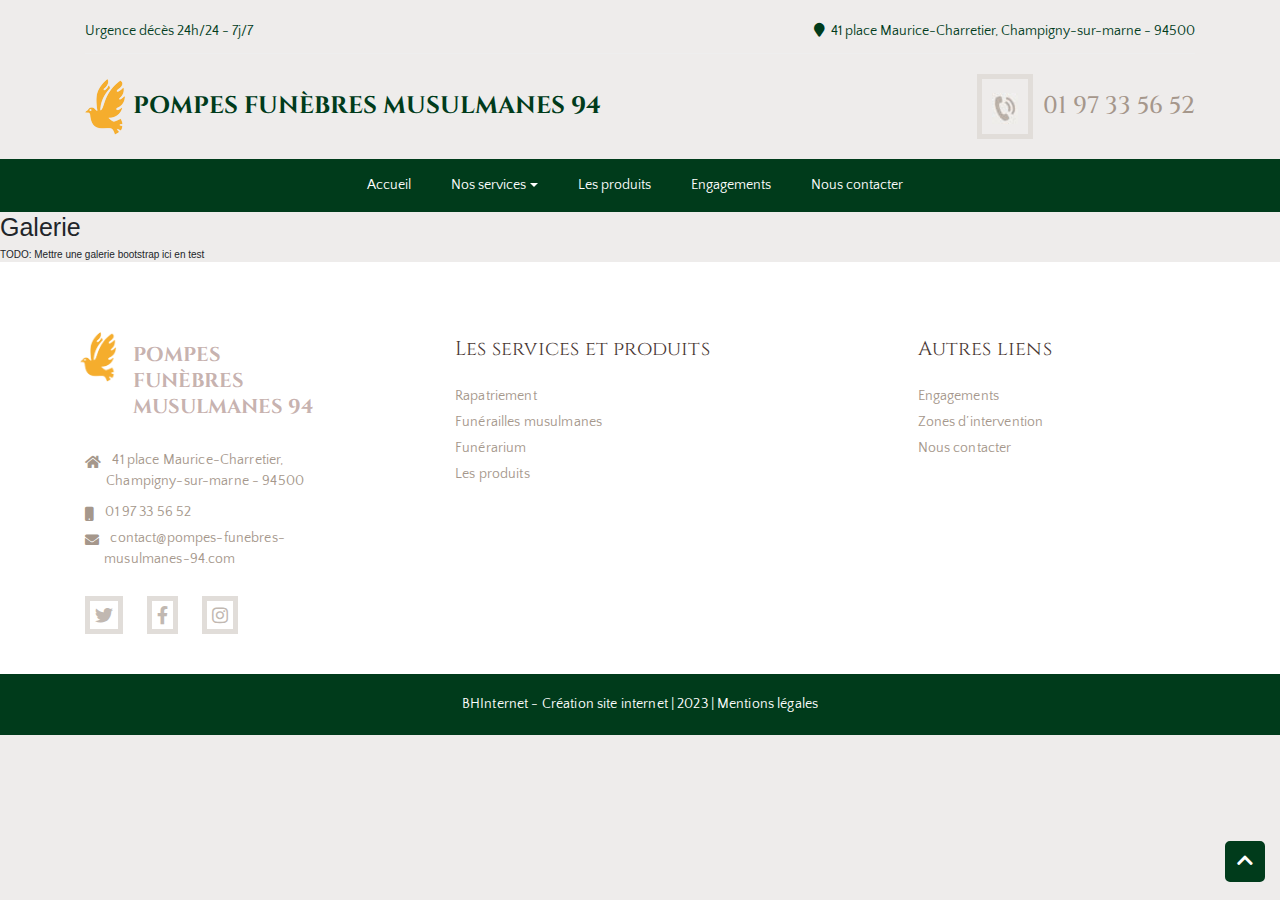
<file: galerie.html>
<!doctype html>
<html>
  <head>
    <meta http-equiv='Content-Type' content='text/html; charset=utf-8' />

    <meta charset="UTF-8">
    <meta http-equiv="X-UA-Compatible" content="IE=edge">
    <meta name="viewport" content="width=device-width, initial-scale=1.0">

    <link href="https://fonts.googleapis.com/css?family=Heebo:400,700|Lato:400,700&display=swap" rel="stylesheet">
    <!-- <link rel="stylesheet" href="https://cdnjs.cloudflare.com/ajax/libs/OwlCarousel2/2.3.4/assets/owl.carousel.min.css"
        integrity="sha512-tS3S5qG0BlhnQROyJXvNjeEM4UpMXHrQfTGmbQ1gKmelCxlSEBUaxhRBj/EFTzpbP4RVSrpEikbmdJobCvhE3g=="
        crossorigin="anonymous" />
    <link rel="stylesheet"
        href="https://cdnjs.cloudflare.com/ajax/libs/OwlCarousel2/2.3.4/assets/owl.theme.default.min.css"
        integrity="sha512-sMXtMNL1zRzolHYKEujM2AqCLUR9F2C4/05cdbxjjLSRvMQIciEPCQZo++nk7go3BtSuK9kfa/s+a4f4i5pLkw=="
        crossorigin="anonymous" /> -->
    <link rel="stylesheet" href="./assets/css/style.css">
    <link rel="icon" href="./assets/img/favicon.ico" type="image/x-icon" />
    <script src="https://ajax.googleapis.com/ajax/libs/jquery/3.5.1/jquery.min.js"></script>
    <script defer src="./assets/js/popper.min.js"></script>
    <script defer src="./assets/js/bootstrap.min.js"></script>
    <!-- <script src="https://cdnjs.cloudflare.com/ajax/libs/OwlCarousel2/2.3.4/owl.carousel.min.js"
        integrity="sha512-bPs7Ae6pVvhOSiIcyUClR7/q2OAsRiovw4vAkX+zJbw3ShAeeqezq50RIIcIURq7Oa20rW2n2q+fyXBNcU9lrw=="
        crossorigin="anonymous"></script> -->

    <script> document.addEventListener("DOMContentLoaded", () => { document.querySelectorAll("img[src]").forEach(image => { const altText = generateAltText(image.getAttribute("src")); image.alt = altText; }); }); function generateAltText(src) { return src.split('/').pop().split('.')[0].replace(/[-\/_*]/g, ' '); } </script>

    <title></title>
<meta property="og:title" content="" />
<meta property="og:locale" content="fr_FR" />
<meta name="description" content="" />
<meta property="og:description" content="" />
<meta name="keywords" content="" />
<link rel="canonical" href="http://localhost:4000/galerie" />
<meta property="og:url" content="http://localhost:4000/galerie" />
<meta property="og:site_name" content="BHInternet" />
<script type="application/ld+json">
{
"@context":"https://schema.org",
"@type":"WebSite",
"url":"http://localhost:4000/galerie",
"description":"",
"name":""
}
</script>

</head>
  <body>
    <div class="topbar">
    <div class="container-fluid">
        <div class="topbar_content">
            <div>
                <p class="topbar_content-p">Urgence décès 24h/24 - 7j/7</p>
            </div>
            <div>
                <p class="topbar_content-p"><i class="fas fa-map-marker"></i> &nbsp;41 place Maurice-Charretier, Champigny-sur-marne - 94500</p>
            </div>
        </div>
        <div class="topbar_bottom">
            <div class="topbar_bottom-logo">
                <a href="./index.html" class="link">
                    <div class="d-flex align-items-center">
                        <img src="./assets/img/logo.webp" alt="" class="topbar_bottom-logo--img">
                        <p class="topbar_bottom-logo--title">POMPES FUNÈBRES MUSULMANES 94</p>
                    </div>
                </a>
            </div>
            <div class="topbar_bottom-details">
                <div class="d-flex align-items-center">
                    <div class="topbar_bottom-icon">
                        <img src="./assets/img/phone-icon.jpg" alt="" class="topbar_bottom-icon--img">
                    </div>
                    <div class="d-flex flex-column">
                        <a href="tel:0197335652"
                            class="topbar_bottom-link">01 97 33 56 52</a>
                    </div>
                </div>
            </div>
        </div>
    </div>
</div>
<div class="nav Navbar">
    <div class="d-flex justify-content-center">
        <nav class="navbar navbar-expand-lg navbar-light">
            <div class="footer_logo to-be-shown-990">
                <a href="./index.html" class="link">
                    <div class="footer_logo2">
                        <img src="./assets/img/logo.webp" alt="" class="footer_logo-img logo22">
                        <p class="footer_logo-title2">Pompes Funèbres Musulmanes 94</p>
                    </div>
                </a>
            </div>
            <button class="navbar-toggler" type="button" data-toggle="collapse" data-target="#navbarNavAltMarkup"
                aria-controls="navbarNavAltMarkup" aria-expanded="false" aria-label="Toggle navigation">
                <i class="navbar-toggler-icon2 fas fa-bars"></i>
            </button>
            <!-- <button class="navbar-toggler" type="button" data-toggle="collapse" data-target="#navbarNavAltMarkup2"
                aria-controls="navbarNavAltMarkup2" aria-expanded="false" aria-label="Toggle navigation">
                <span><i class="fas fa-ellipsis-v toggler-dots"></i></span>
            </button> -->
            <div class="collapse navbar-collapse" id="navbarNavAltMarkup">
                <div class="navbar-nav">
                    <ul class="navbar-nav mr-auto navbar_content" id="nav">
                        <li class="nav-item navbar_content-list">
                            <a class="nav-link navbar_content-link" href="./index.html">Accueil</a>
                        </li>
                        <li class="nav-item dropdown navbar_content-list">
                            <a class="nav-link navbar_content-link dropdown-toggle  d-flex align-items-center" href="#"
                                id="navbarDropdown" role="button" data-toggle="dropdown" aria-haspopup="true"
                                aria-expanded="false">Nos services
                            </a>
                            <div class="dropdown-menu bg-sec" aria-labelledby="navbarDropdown">
                                <a class="dropdown-item navbar_content-link" title="Rapatriement"
                                    href="./rapatriement.html">Rapatriement</a>
                                <a class="dropdown-item navbar_content-link" title="Funérailles musulmanes"
                                    href="./funerailles-musulmanes.html">Funérailles musulmanes</a>
                                <a class="dropdown-item navbar_content-link" title="Funérarium"
                                    href="./funerarium.html">Funérarium</a>
                            </div>
                        </li>
                        <li class="nav-item navbar_content-list">
                            <a class="nav-link navbar_content-link" href="./les-produits.html">Les produits</a>
                        </li>
                        <li class="nav-item navbar_content-list">
                            <a class="nav-link navbar_content-link" href="./nos-engagements.html">Engagements</a>
                        </li>
                        <li class="nav-item">
                            <a class="nav-link navbar_content-link" href="./contact.html">Nous contacter
                            </a>
                        </li>
                    </ul>
                </div>
            </div>
        </nav>
    </div>
</div>

    

    <div class="">
        <h1>Galerie</h1>

TODO: Mettre une galerie bootstrap ici en test
    </div>

    <footer class="footer">
    <div class="footer-info">
        <div class="container">
            <div class="row footer-info-row">
                <div class="col-lg-3 col-md-12 footer-info-block">
                    <div class="footer_logo">
                        <img src="./assets/img/logo.webp" alt="" class="footer_logo-img">
                        <p class="footer_logo-title">POMPES FUNÈBRES MUSULMANES 94</p>
                    </div>
                    <ul class="footer_links">
                        <li class="footer_links-ul">
                            <p class="footer_links-ul--p">
                                <i class="mt-2 fas fa-home"></i> &nbsp;
                                41 place Maurice-Charretier, Champigny-sur-marne - 94500
                            </p>
                        </li>
                        <li class="footer_links-ul">
                            <a href="tel:0197335652" class="footer_links-ul--link">
                                <i class="mt-2 fas fa-mobile"></i> &nbsp;
                                01 97 33 56 52
                            </a>
                        </li>
                        <li class="footer_links-ul">
                            <a href="mailto:contact@pompes-funebres-musulmanes-94.com" class="footer_links-ul--link">
                                <i class="mt-2 fas fa-envelope"></i> &nbsp;
                                contact@pompes-funebres-musulmanes-94.com
                            </a>
                        </li>
                    </ul>
                    <ul class="footer-info-social-links">
                        <li class="footer-info-social-links-li"><a href="#"
                                class="fab fa-twitter footer-info-social-links-link"></a></li>
                        <li class="footer-info-social-links-li"><a href="#"
                                class="fab fa-facebook-f footer-info-social-links-link"></a></li>
                        <li class="footer-info-social-links-li"><a href="#"
                                class="fab fa-instagram footer-info-social-links-link"></a></li>
                    </ul>
                </div>
                <div class="col-lg-1"></div>
                <div class="col-md-4 col-sm-6 footer-info-block">
                    <p class="footer-info-head">Les services et produits</p>
                    <ul class="footer_links">
                        <li class="footer_links-ul">
                            <a href="./rapatriement.html" class="footer_links-ul--link">
                                Rapatriement
                            </a>
                        </li>
                        <li class="footer_links-ul">
                            <a href="./funerailles-musulmanes.html" class="footer_links-ul--link">
                                Funérailles musulmanes
                            </a>
                        </li>
                        <li class="footer_links-ul">
                            <a href="./funerarium.html" class="footer_links-ul--link">
                                Funérarium
                            </a>
                        </li>
                        <li class="footer_links-ul">
                            <a href="./les-produits.html" class="footer_links-ul--link">
                                Les produits
                            </a>
                        </li>
                    </ul>
                </div>
                <div class="col-md-1"></div>
                <div class="col-md-3 col-sm-6 footer-info-block">
                    <p class="footer-info-head">Autres liens</p>
                    <ul class="footer_links">
                        <li class="footer_links-ul">
                            <a href="./nos-engagements.html" class="footer_links-ul--link">
                                Engagements
                            </a>
                        </li>
                        <li class="footer_links-ul">
                            <a href="./zones-d-intervention.html" class="footer_links-ul--link">
                                Zones d’intervention
                            </a>
                        </li>
                        <li class="footer_links-ul">
                            <a href="./contact.html" class="footer_links-ul--link">
                                Nous contacter
                            </a>
                        </li>
                    </ul>
                </div>
            </div>
        </div>
    </div>
    <div class="footer_bottom">
        <center>
            <a href="https://www.bhinternet.fr/" target="_blank"
                class="footer_links-ul--link text-white hover text-center w-100 d-inline" href="https://www.bhinternet.fr/"> BHInternet
                - Création site internet | 2023 |</a> <a
                href="./mentions-legales.html" class="footer_links-ul--link text-white hover text-center w-100 d-inline">Mentions légales</a>
        </center>
    </div>
</footer>


<script src="./assets/js/index.js"></script>
<script src="./assets/js/formSubmit.js"></script>   
<script src="https://www.google.com/recaptcha/api.js" async defer></script>
    <a title="up" href="#" id="fixphone" title="Up"><i class="fa fa-chevron-up"></i></a>
  </body>
</html>
</file>
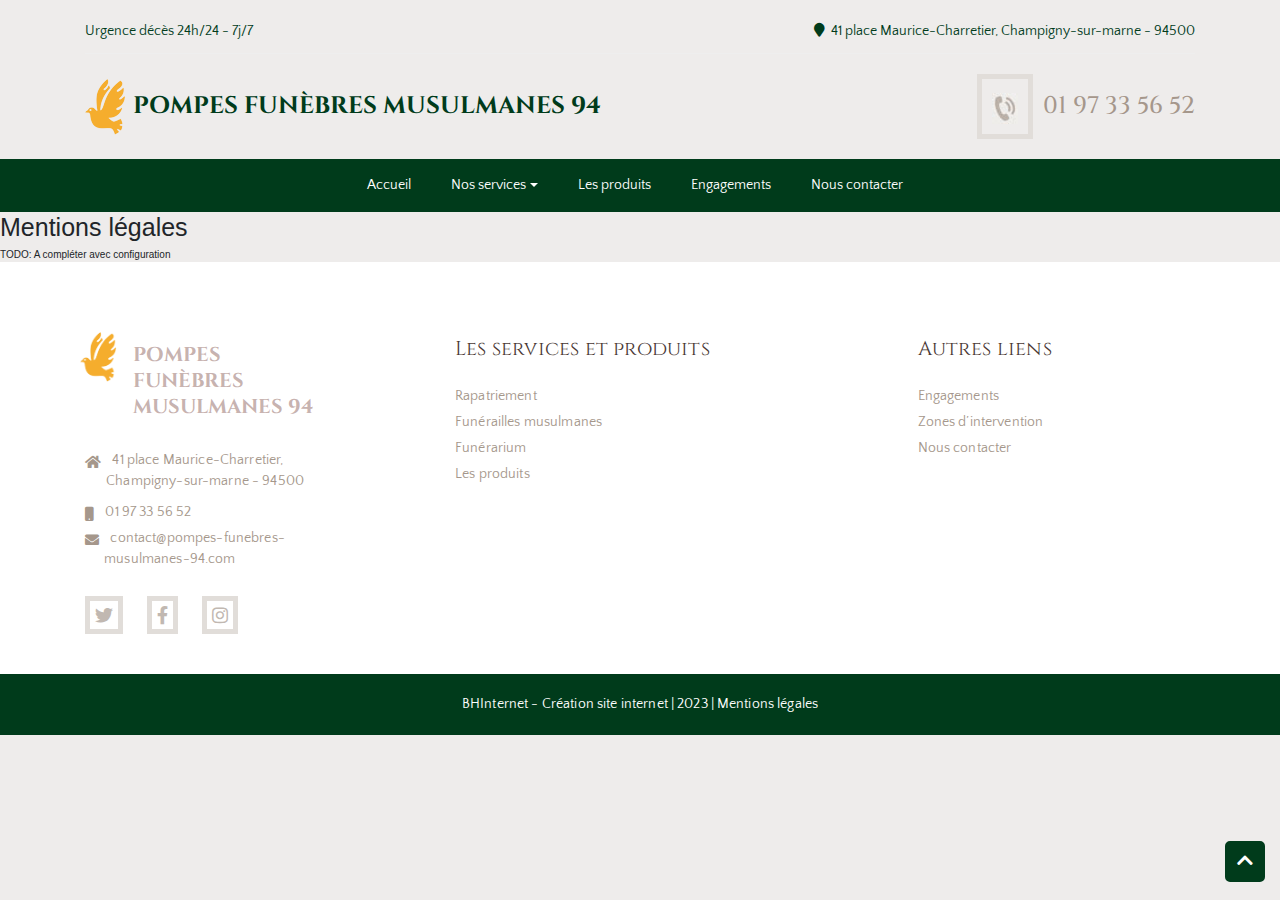
<file: mentions-legales.html>
<!doctype html>
<html>
  <head>
    <meta http-equiv='Content-Type' content='text/html; charset=utf-8' />

    <meta charset="UTF-8">
    <meta http-equiv="X-UA-Compatible" content="IE=edge">
    <meta name="viewport" content="width=device-width, initial-scale=1.0">

    <link href="https://fonts.googleapis.com/css?family=Heebo:400,700|Lato:400,700&display=swap" rel="stylesheet">
    <!-- <link rel="stylesheet" href="https://cdnjs.cloudflare.com/ajax/libs/OwlCarousel2/2.3.4/assets/owl.carousel.min.css"
        integrity="sha512-tS3S5qG0BlhnQROyJXvNjeEM4UpMXHrQfTGmbQ1gKmelCxlSEBUaxhRBj/EFTzpbP4RVSrpEikbmdJobCvhE3g=="
        crossorigin="anonymous" />
    <link rel="stylesheet"
        href="https://cdnjs.cloudflare.com/ajax/libs/OwlCarousel2/2.3.4/assets/owl.theme.default.min.css"
        integrity="sha512-sMXtMNL1zRzolHYKEujM2AqCLUR9F2C4/05cdbxjjLSRvMQIciEPCQZo++nk7go3BtSuK9kfa/s+a4f4i5pLkw=="
        crossorigin="anonymous" /> -->
    <link rel="stylesheet" href="./assets/css/style.css">
    <link rel="icon" href="./assets/img/favicon.ico" type="image/x-icon" />
    <script src="https://ajax.googleapis.com/ajax/libs/jquery/3.5.1/jquery.min.js"></script>
    <script defer src="./assets/js/popper.min.js"></script>
    <script defer src="./assets/js/bootstrap.min.js"></script>
    <!-- <script src="https://cdnjs.cloudflare.com/ajax/libs/OwlCarousel2/2.3.4/owl.carousel.min.js"
        integrity="sha512-bPs7Ae6pVvhOSiIcyUClR7/q2OAsRiovw4vAkX+zJbw3ShAeeqezq50RIIcIURq7Oa20rW2n2q+fyXBNcU9lrw=="
        crossorigin="anonymous"></script> -->

    <script> document.addEventListener("DOMContentLoaded", () => { document.querySelectorAll("img[src]").forEach(image => { const altText = generateAltText(image.getAttribute("src")); image.alt = altText; }); }); function generateAltText(src) { return src.split('/').pop().split('.')[0].replace(/[-\/_*]/g, ' '); } </script>

    <title></title>
<meta property="og:title" content="" />
<meta property="og:locale" content="fr_FR" />
<meta name="description" content="" />
<meta property="og:description" content="" />
<meta name="keywords" content="" />
<link rel="canonical" href="http://localhost:4000/mentions-legales" />
<meta property="og:url" content="http://localhost:4000/mentions-legales" />
<meta property="og:site_name" content="BHInternet" />
<script type="application/ld+json">
{
"@context":"https://schema.org",
"@type":"WebSite",
"url":"http://localhost:4000/mentions-legales",
"description":"",
"name":""
}
</script>

</head>
  <body>
    <div class="topbar">
    <div class="container-fluid">
        <div class="topbar_content">
            <div>
                <p class="topbar_content-p">Urgence décès 24h/24 - 7j/7</p>
            </div>
            <div>
                <p class="topbar_content-p"><i class="fas fa-map-marker"></i> &nbsp;41 place Maurice-Charretier, Champigny-sur-marne - 94500</p>
            </div>
        </div>
        <div class="topbar_bottom">
            <div class="topbar_bottom-logo">
                <a href="./index.html" class="link">
                    <div class="d-flex align-items-center">
                        <img src="./assets/img/logo.webp" alt="" class="topbar_bottom-logo--img">
                        <p class="topbar_bottom-logo--title">POMPES FUNÈBRES MUSULMANES 94</p>
                    </div>
                </a>
            </div>
            <div class="topbar_bottom-details">
                <div class="d-flex align-items-center">
                    <div class="topbar_bottom-icon">
                        <img src="./assets/img/phone-icon.jpg" alt="" class="topbar_bottom-icon--img">
                    </div>
                    <div class="d-flex flex-column">
                        <a href="tel:0197335652"
                            class="topbar_bottom-link">01 97 33 56 52</a>
                    </div>
                </div>
            </div>
        </div>
    </div>
</div>
<div class="nav Navbar">
    <div class="d-flex justify-content-center">
        <nav class="navbar navbar-expand-lg navbar-light">
            <div class="footer_logo to-be-shown-990">
                <a href="./index.html" class="link">
                    <div class="footer_logo2">
                        <img src="./assets/img/logo.webp" alt="" class="footer_logo-img logo22">
                        <p class="footer_logo-title2">Pompes Funèbres Musulmanes 94</p>
                    </div>
                </a>
            </div>
            <button class="navbar-toggler" type="button" data-toggle="collapse" data-target="#navbarNavAltMarkup"
                aria-controls="navbarNavAltMarkup" aria-expanded="false" aria-label="Toggle navigation">
                <i class="navbar-toggler-icon2 fas fa-bars"></i>
            </button>
            <!-- <button class="navbar-toggler" type="button" data-toggle="collapse" data-target="#navbarNavAltMarkup2"
                aria-controls="navbarNavAltMarkup2" aria-expanded="false" aria-label="Toggle navigation">
                <span><i class="fas fa-ellipsis-v toggler-dots"></i></span>
            </button> -->
            <div class="collapse navbar-collapse" id="navbarNavAltMarkup">
                <div class="navbar-nav">
                    <ul class="navbar-nav mr-auto navbar_content" id="nav">
                        <li class="nav-item navbar_content-list">
                            <a class="nav-link navbar_content-link" href="./index.html">Accueil</a>
                        </li>
                        <li class="nav-item dropdown navbar_content-list">
                            <a class="nav-link navbar_content-link dropdown-toggle  d-flex align-items-center" href="#"
                                id="navbarDropdown" role="button" data-toggle="dropdown" aria-haspopup="true"
                                aria-expanded="false">Nos services
                            </a>
                            <div class="dropdown-menu bg-sec" aria-labelledby="navbarDropdown">
                                <a class="dropdown-item navbar_content-link" title="Rapatriement"
                                    href="./rapatriement.html">Rapatriement</a>
                                <a class="dropdown-item navbar_content-link" title="Funérailles musulmanes"
                                    href="./funerailles-musulmanes.html">Funérailles musulmanes</a>
                                <a class="dropdown-item navbar_content-link" title="Funérarium"
                                    href="./funerarium.html">Funérarium</a>
                            </div>
                        </li>
                        <li class="nav-item navbar_content-list">
                            <a class="nav-link navbar_content-link" href="./les-produits.html">Les produits</a>
                        </li>
                        <li class="nav-item navbar_content-list">
                            <a class="nav-link navbar_content-link" href="./nos-engagements.html">Engagements</a>
                        </li>
                        <li class="nav-item">
                            <a class="nav-link navbar_content-link" href="./contact.html">Nous contacter
                            </a>
                        </li>
                    </ul>
                </div>
            </div>
        </nav>
    </div>
</div>

    

    <div class="">
        <h1>Mentions légales</h1>

TODO: A compléter avec configuration
    </div>

    <footer class="footer">
    <div class="footer-info">
        <div class="container">
            <div class="row footer-info-row">
                <div class="col-lg-3 col-md-12 footer-info-block">
                    <div class="footer_logo">
                        <img src="./assets/img/logo.webp" alt="" class="footer_logo-img">
                        <p class="footer_logo-title">POMPES FUNÈBRES MUSULMANES 94</p>
                    </div>
                    <ul class="footer_links">
                        <li class="footer_links-ul">
                            <p class="footer_links-ul--p">
                                <i class="mt-2 fas fa-home"></i> &nbsp;
                                41 place Maurice-Charretier, Champigny-sur-marne - 94500
                            </p>
                        </li>
                        <li class="footer_links-ul">
                            <a href="tel:0197335652" class="footer_links-ul--link">
                                <i class="mt-2 fas fa-mobile"></i> &nbsp;
                                01 97 33 56 52
                            </a>
                        </li>
                        <li class="footer_links-ul">
                            <a href="mailto:contact@pompes-funebres-musulmanes-94.com" class="footer_links-ul--link">
                                <i class="mt-2 fas fa-envelope"></i> &nbsp;
                                contact@pompes-funebres-musulmanes-94.com
                            </a>
                        </li>
                    </ul>
                    <ul class="footer-info-social-links">
                        <li class="footer-info-social-links-li"><a href="#"
                                class="fab fa-twitter footer-info-social-links-link"></a></li>
                        <li class="footer-info-social-links-li"><a href="#"
                                class="fab fa-facebook-f footer-info-social-links-link"></a></li>
                        <li class="footer-info-social-links-li"><a href="#"
                                class="fab fa-instagram footer-info-social-links-link"></a></li>
                    </ul>
                </div>
                <div class="col-lg-1"></div>
                <div class="col-md-4 col-sm-6 footer-info-block">
                    <p class="footer-info-head">Les services et produits</p>
                    <ul class="footer_links">
                        <li class="footer_links-ul">
                            <a href="./rapatriement.html" class="footer_links-ul--link">
                                Rapatriement
                            </a>
                        </li>
                        <li class="footer_links-ul">
                            <a href="./funerailles-musulmanes.html" class="footer_links-ul--link">
                                Funérailles musulmanes
                            </a>
                        </li>
                        <li class="footer_links-ul">
                            <a href="./funerarium.html" class="footer_links-ul--link">
                                Funérarium
                            </a>
                        </li>
                        <li class="footer_links-ul">
                            <a href="./les-produits.html" class="footer_links-ul--link">
                                Les produits
                            </a>
                        </li>
                    </ul>
                </div>
                <div class="col-md-1"></div>
                <div class="col-md-3 col-sm-6 footer-info-block">
                    <p class="footer-info-head">Autres liens</p>
                    <ul class="footer_links">
                        <li class="footer_links-ul">
                            <a href="./nos-engagements.html" class="footer_links-ul--link">
                                Engagements
                            </a>
                        </li>
                        <li class="footer_links-ul">
                            <a href="./zones-d-intervention.html" class="footer_links-ul--link">
                                Zones d’intervention
                            </a>
                        </li>
                        <li class="footer_links-ul">
                            <a href="./contact.html" class="footer_links-ul--link">
                                Nous contacter
                            </a>
                        </li>
                    </ul>
                </div>
            </div>
        </div>
    </div>
    <div class="footer_bottom">
        <center>
            <a href="https://www.bhinternet.fr/" target="_blank"
                class="footer_links-ul--link text-white hover text-center w-100 d-inline" href="https://www.bhinternet.fr/"> BHInternet
                - Création site internet | 2023 |</a> <a
                href="./mentions-legales.html" class="footer_links-ul--link text-white hover text-center w-100 d-inline">Mentions légales</a>
        </center>
    </div>
</footer>


<script src="./assets/js/index.js"></script>
<script src="./assets/js/formSubmit.js"></script>   
<script src="https://www.google.com/recaptcha/api.js" async defer></script>
    <a title="up" href="#" id="fixphone" title="Up"><i class="fa fa-chevron-up"></i></a>
  </body>
</html>
</file>
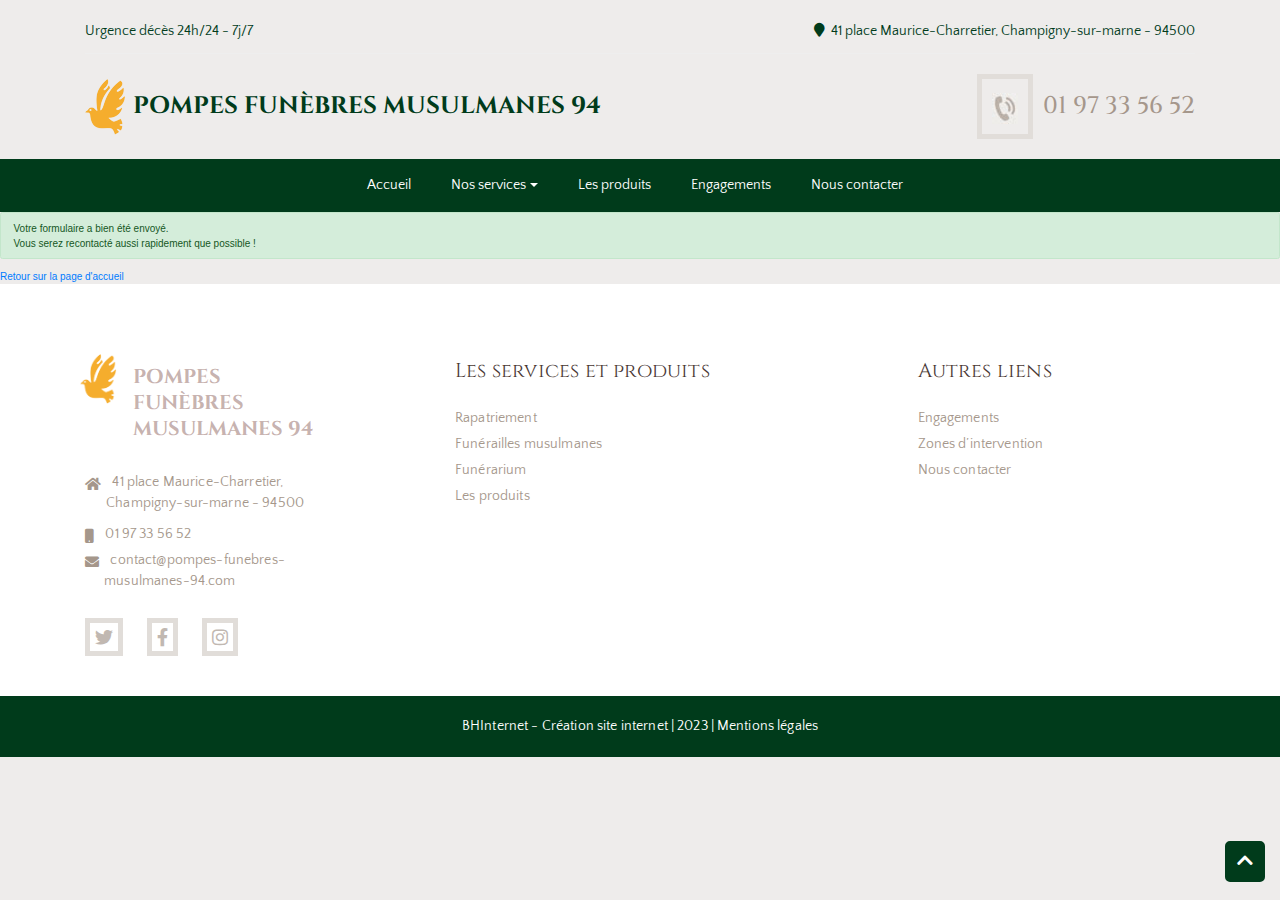
<file: message-envoye.html>
<!doctype html>
<html>
  <head>
    <meta http-equiv='Content-Type' content='text/html; charset=utf-8' />

    <meta charset="UTF-8">
    <meta http-equiv="X-UA-Compatible" content="IE=edge">
    <meta name="viewport" content="width=device-width, initial-scale=1.0">

    <link href="https://fonts.googleapis.com/css?family=Heebo:400,700|Lato:400,700&display=swap" rel="stylesheet">
    <!-- <link rel="stylesheet" href="https://cdnjs.cloudflare.com/ajax/libs/OwlCarousel2/2.3.4/assets/owl.carousel.min.css"
        integrity="sha512-tS3S5qG0BlhnQROyJXvNjeEM4UpMXHrQfTGmbQ1gKmelCxlSEBUaxhRBj/EFTzpbP4RVSrpEikbmdJobCvhE3g=="
        crossorigin="anonymous" />
    <link rel="stylesheet"
        href="https://cdnjs.cloudflare.com/ajax/libs/OwlCarousel2/2.3.4/assets/owl.theme.default.min.css"
        integrity="sha512-sMXtMNL1zRzolHYKEujM2AqCLUR9F2C4/05cdbxjjLSRvMQIciEPCQZo++nk7go3BtSuK9kfa/s+a4f4i5pLkw=="
        crossorigin="anonymous" /> -->
    <link rel="stylesheet" href="./assets/css/style.css">
    <link rel="icon" href="./assets/img/favicon.ico" type="image/x-icon" />
    <script src="https://ajax.googleapis.com/ajax/libs/jquery/3.5.1/jquery.min.js"></script>
    <script defer src="./assets/js/popper.min.js"></script>
    <script defer src="./assets/js/bootstrap.min.js"></script>
    <!-- <script src="https://cdnjs.cloudflare.com/ajax/libs/OwlCarousel2/2.3.4/owl.carousel.min.js"
        integrity="sha512-bPs7Ae6pVvhOSiIcyUClR7/q2OAsRiovw4vAkX+zJbw3ShAeeqezq50RIIcIURq7Oa20rW2n2q+fyXBNcU9lrw=="
        crossorigin="anonymous"></script> -->

    <script> document.addEventListener("DOMContentLoaded", () => { document.querySelectorAll("img[src]").forEach(image => { const altText = generateAltText(image.getAttribute("src")); image.alt = altText; }); }); function generateAltText(src) { return src.split('/').pop().split('.')[0].replace(/[-\/_*]/g, ' '); } </script>

    <title></title>
<meta property="og:title" content="" />
<meta property="og:locale" content="fr_FR" />
<meta name="description" content="" />
<meta property="og:description" content="" />
<meta name="keywords" content="" />
<link rel="canonical" href="http://localhost:4000/message-envoye" />
<meta property="og:url" content="http://localhost:4000/message-envoye" />
<meta property="og:site_name" content="BHInternet" />
<script type="application/ld+json">
{
"@context":"https://schema.org",
"@type":"WebSite",
"url":"http://localhost:4000/message-envoye",
"description":"",
"name":""
}
</script>

</head>
  <body>
    <div class="topbar">
    <div class="container-fluid">
        <div class="topbar_content">
            <div>
                <p class="topbar_content-p">Urgence décès 24h/24 - 7j/7</p>
            </div>
            <div>
                <p class="topbar_content-p"><i class="fas fa-map-marker"></i> &nbsp;41 place Maurice-Charretier, Champigny-sur-marne - 94500</p>
            </div>
        </div>
        <div class="topbar_bottom">
            <div class="topbar_bottom-logo">
                <a href="./index.html" class="link">
                    <div class="d-flex align-items-center">
                        <img src="./assets/img/logo.webp" alt="" class="topbar_bottom-logo--img">
                        <p class="topbar_bottom-logo--title">POMPES FUNÈBRES MUSULMANES 94</p>
                    </div>
                </a>
            </div>
            <div class="topbar_bottom-details">
                <div class="d-flex align-items-center">
                    <div class="topbar_bottom-icon">
                        <img src="./assets/img/phone-icon.jpg" alt="" class="topbar_bottom-icon--img">
                    </div>
                    <div class="d-flex flex-column">
                        <a href="tel:0197335652"
                            class="topbar_bottom-link">01 97 33 56 52</a>
                    </div>
                </div>
            </div>
        </div>
    </div>
</div>
<div class="nav Navbar">
    <div class="d-flex justify-content-center">
        <nav class="navbar navbar-expand-lg navbar-light">
            <div class="footer_logo to-be-shown-990">
                <a href="./index.html" class="link">
                    <div class="footer_logo2">
                        <img src="./assets/img/logo.webp" alt="" class="footer_logo-img logo22">
                        <p class="footer_logo-title2">Pompes Funèbres Musulmanes 94</p>
                    </div>
                </a>
            </div>
            <button class="navbar-toggler" type="button" data-toggle="collapse" data-target="#navbarNavAltMarkup"
                aria-controls="navbarNavAltMarkup" aria-expanded="false" aria-label="Toggle navigation">
                <i class="navbar-toggler-icon2 fas fa-bars"></i>
            </button>
            <!-- <button class="navbar-toggler" type="button" data-toggle="collapse" data-target="#navbarNavAltMarkup2"
                aria-controls="navbarNavAltMarkup2" aria-expanded="false" aria-label="Toggle navigation">
                <span><i class="fas fa-ellipsis-v toggler-dots"></i></span>
            </button> -->
            <div class="collapse navbar-collapse" id="navbarNavAltMarkup">
                <div class="navbar-nav">
                    <ul class="navbar-nav mr-auto navbar_content" id="nav">
                        <li class="nav-item navbar_content-list">
                            <a class="nav-link navbar_content-link" href="./index.html">Accueil</a>
                        </li>
                        <li class="nav-item dropdown navbar_content-list">
                            <a class="nav-link navbar_content-link dropdown-toggle  d-flex align-items-center" href="#"
                                id="navbarDropdown" role="button" data-toggle="dropdown" aria-haspopup="true"
                                aria-expanded="false">Nos services
                            </a>
                            <div class="dropdown-menu bg-sec" aria-labelledby="navbarDropdown">
                                <a class="dropdown-item navbar_content-link" title="Rapatriement"
                                    href="./rapatriement.html">Rapatriement</a>
                                <a class="dropdown-item navbar_content-link" title="Funérailles musulmanes"
                                    href="./funerailles-musulmanes.html">Funérailles musulmanes</a>
                                <a class="dropdown-item navbar_content-link" title="Funérarium"
                                    href="./funerarium.html">Funérarium</a>
                            </div>
                        </li>
                        <li class="nav-item navbar_content-list">
                            <a class="nav-link navbar_content-link" href="./les-produits.html">Les produits</a>
                        </li>
                        <li class="nav-item navbar_content-list">
                            <a class="nav-link navbar_content-link" href="./nos-engagements.html">Engagements</a>
                        </li>
                        <li class="nav-item">
                            <a class="nav-link navbar_content-link" href="./contact.html">Nous contacter
                            </a>
                        </li>
                    </ul>
                </div>
            </div>
        </nav>
    </div>
</div>

    

    <div class="">
        <p class="alert alert-success">
    Votre formulaire a bien été envoyé.<br>
    Vous serez recontacté aussi rapidement que possible&nbsp;!
</p>
<a href="./index.html">Retour sur la page d'accueil</a>
    </div>

    <footer class="footer">
    <div class="footer-info">
        <div class="container">
            <div class="row footer-info-row">
                <div class="col-lg-3 col-md-12 footer-info-block">
                    <div class="footer_logo">
                        <img src="./assets/img/logo.webp" alt="" class="footer_logo-img">
                        <p class="footer_logo-title">POMPES FUNÈBRES MUSULMANES 94</p>
                    </div>
                    <ul class="footer_links">
                        <li class="footer_links-ul">
                            <p class="footer_links-ul--p">
                                <i class="mt-2 fas fa-home"></i> &nbsp;
                                41 place Maurice-Charretier, Champigny-sur-marne - 94500
                            </p>
                        </li>
                        <li class="footer_links-ul">
                            <a href="tel:0197335652" class="footer_links-ul--link">
                                <i class="mt-2 fas fa-mobile"></i> &nbsp;
                                01 97 33 56 52
                            </a>
                        </li>
                        <li class="footer_links-ul">
                            <a href="mailto:contact@pompes-funebres-musulmanes-94.com" class="footer_links-ul--link">
                                <i class="mt-2 fas fa-envelope"></i> &nbsp;
                                contact@pompes-funebres-musulmanes-94.com
                            </a>
                        </li>
                    </ul>
                    <ul class="footer-info-social-links">
                        <li class="footer-info-social-links-li"><a href="#"
                                class="fab fa-twitter footer-info-social-links-link"></a></li>
                        <li class="footer-info-social-links-li"><a href="#"
                                class="fab fa-facebook-f footer-info-social-links-link"></a></li>
                        <li class="footer-info-social-links-li"><a href="#"
                                class="fab fa-instagram footer-info-social-links-link"></a></li>
                    </ul>
                </div>
                <div class="col-lg-1"></div>
                <div class="col-md-4 col-sm-6 footer-info-block">
                    <p class="footer-info-head">Les services et produits</p>
                    <ul class="footer_links">
                        <li class="footer_links-ul">
                            <a href="./rapatriement.html" class="footer_links-ul--link">
                                Rapatriement
                            </a>
                        </li>
                        <li class="footer_links-ul">
                            <a href="./funerailles-musulmanes.html" class="footer_links-ul--link">
                                Funérailles musulmanes
                            </a>
                        </li>
                        <li class="footer_links-ul">
                            <a href="./funerarium.html" class="footer_links-ul--link">
                                Funérarium
                            </a>
                        </li>
                        <li class="footer_links-ul">
                            <a href="./les-produits.html" class="footer_links-ul--link">
                                Les produits
                            </a>
                        </li>
                    </ul>
                </div>
                <div class="col-md-1"></div>
                <div class="col-md-3 col-sm-6 footer-info-block">
                    <p class="footer-info-head">Autres liens</p>
                    <ul class="footer_links">
                        <li class="footer_links-ul">
                            <a href="./nos-engagements.html" class="footer_links-ul--link">
                                Engagements
                            </a>
                        </li>
                        <li class="footer_links-ul">
                            <a href="./zones-d-intervention.html" class="footer_links-ul--link">
                                Zones d’intervention
                            </a>
                        </li>
                        <li class="footer_links-ul">
                            <a href="./contact.html" class="footer_links-ul--link">
                                Nous contacter
                            </a>
                        </li>
                    </ul>
                </div>
            </div>
        </div>
    </div>
    <div class="footer_bottom">
        <center>
            <a href="https://www.bhinternet.fr/" target="_blank"
                class="footer_links-ul--link text-white hover text-center w-100 d-inline" href="https://www.bhinternet.fr/"> BHInternet
                - Création site internet | 2023 |</a> <a
                href="./mentions-legales.html" class="footer_links-ul--link text-white hover text-center w-100 d-inline">Mentions légales</a>
        </center>
    </div>
</footer>


<script src="./assets/js/index.js"></script>
<script src="./assets/js/formSubmit.js"></script>   
<script src="https://www.google.com/recaptcha/api.js" async defer></script>
    <a title="up" href="#" id="fixphone" title="Up"><i class="fa fa-chevron-up"></i></a>
  </body>
</html>
</file>
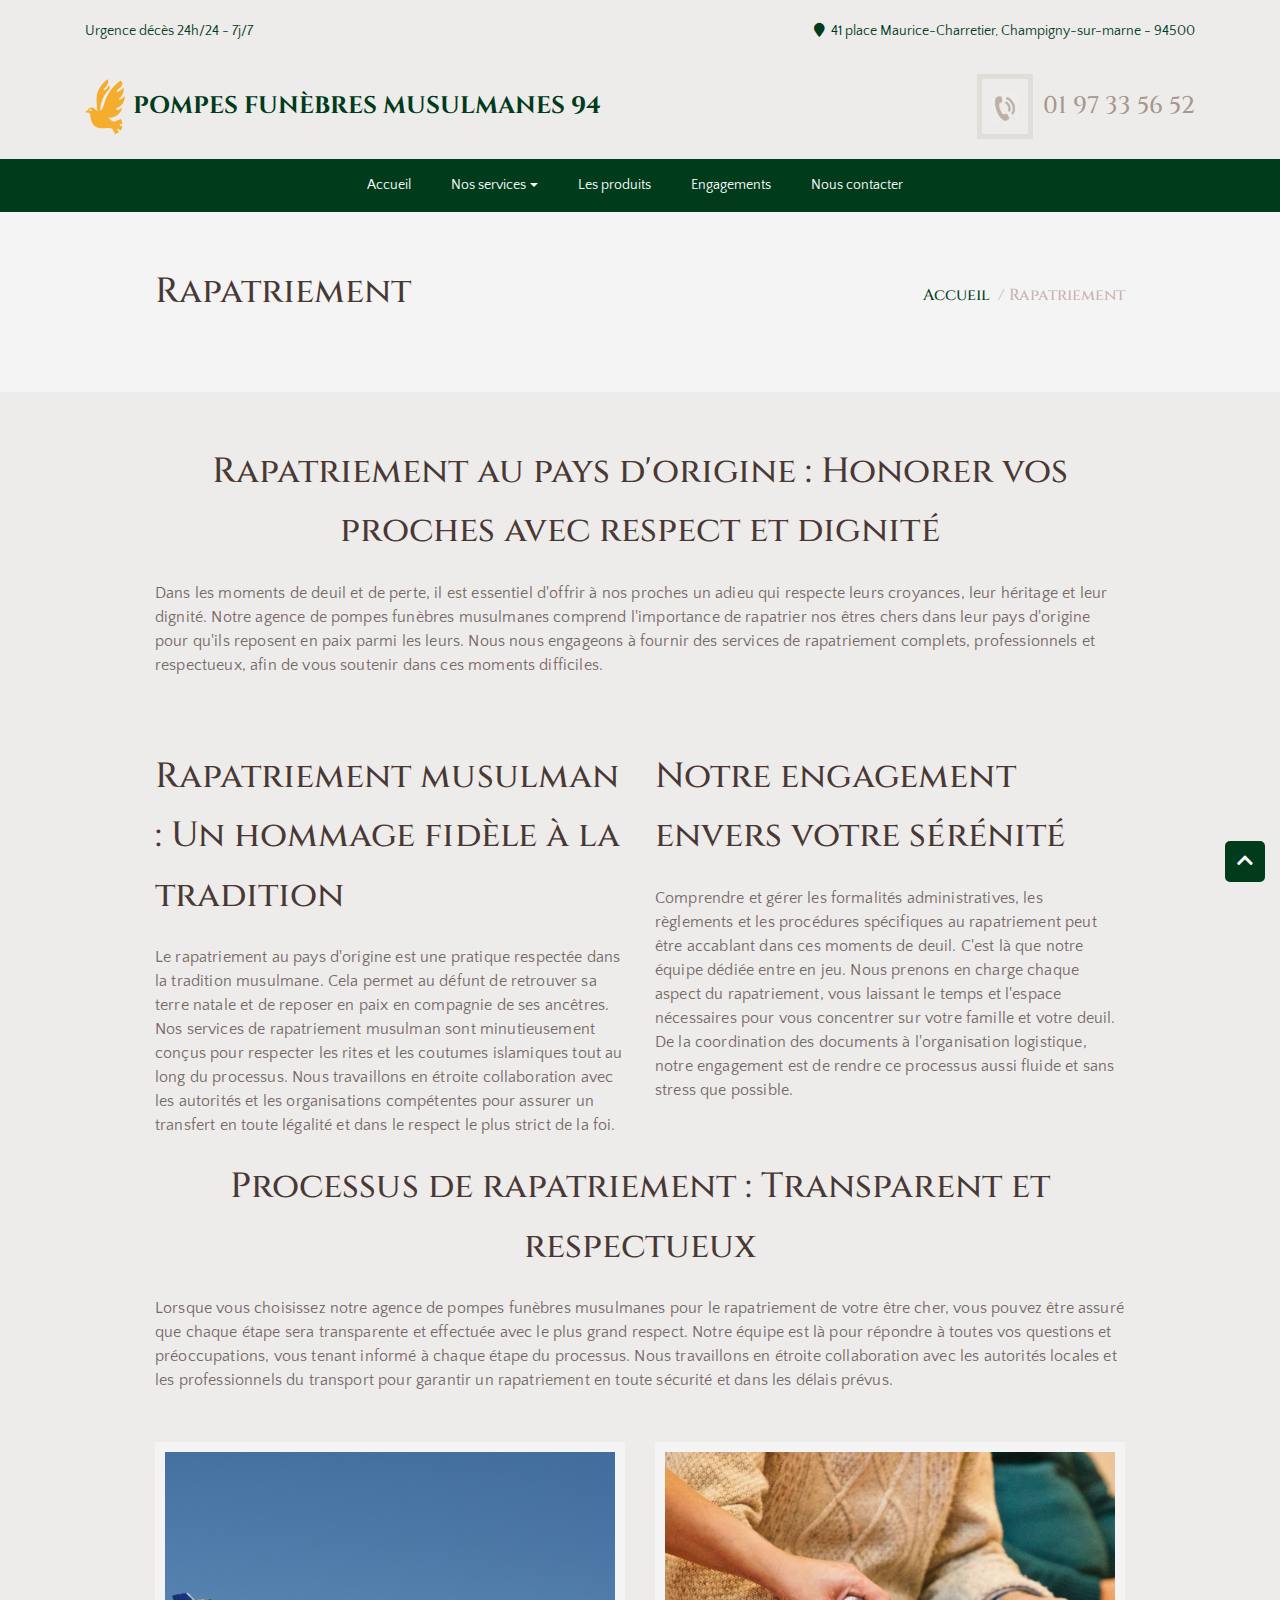
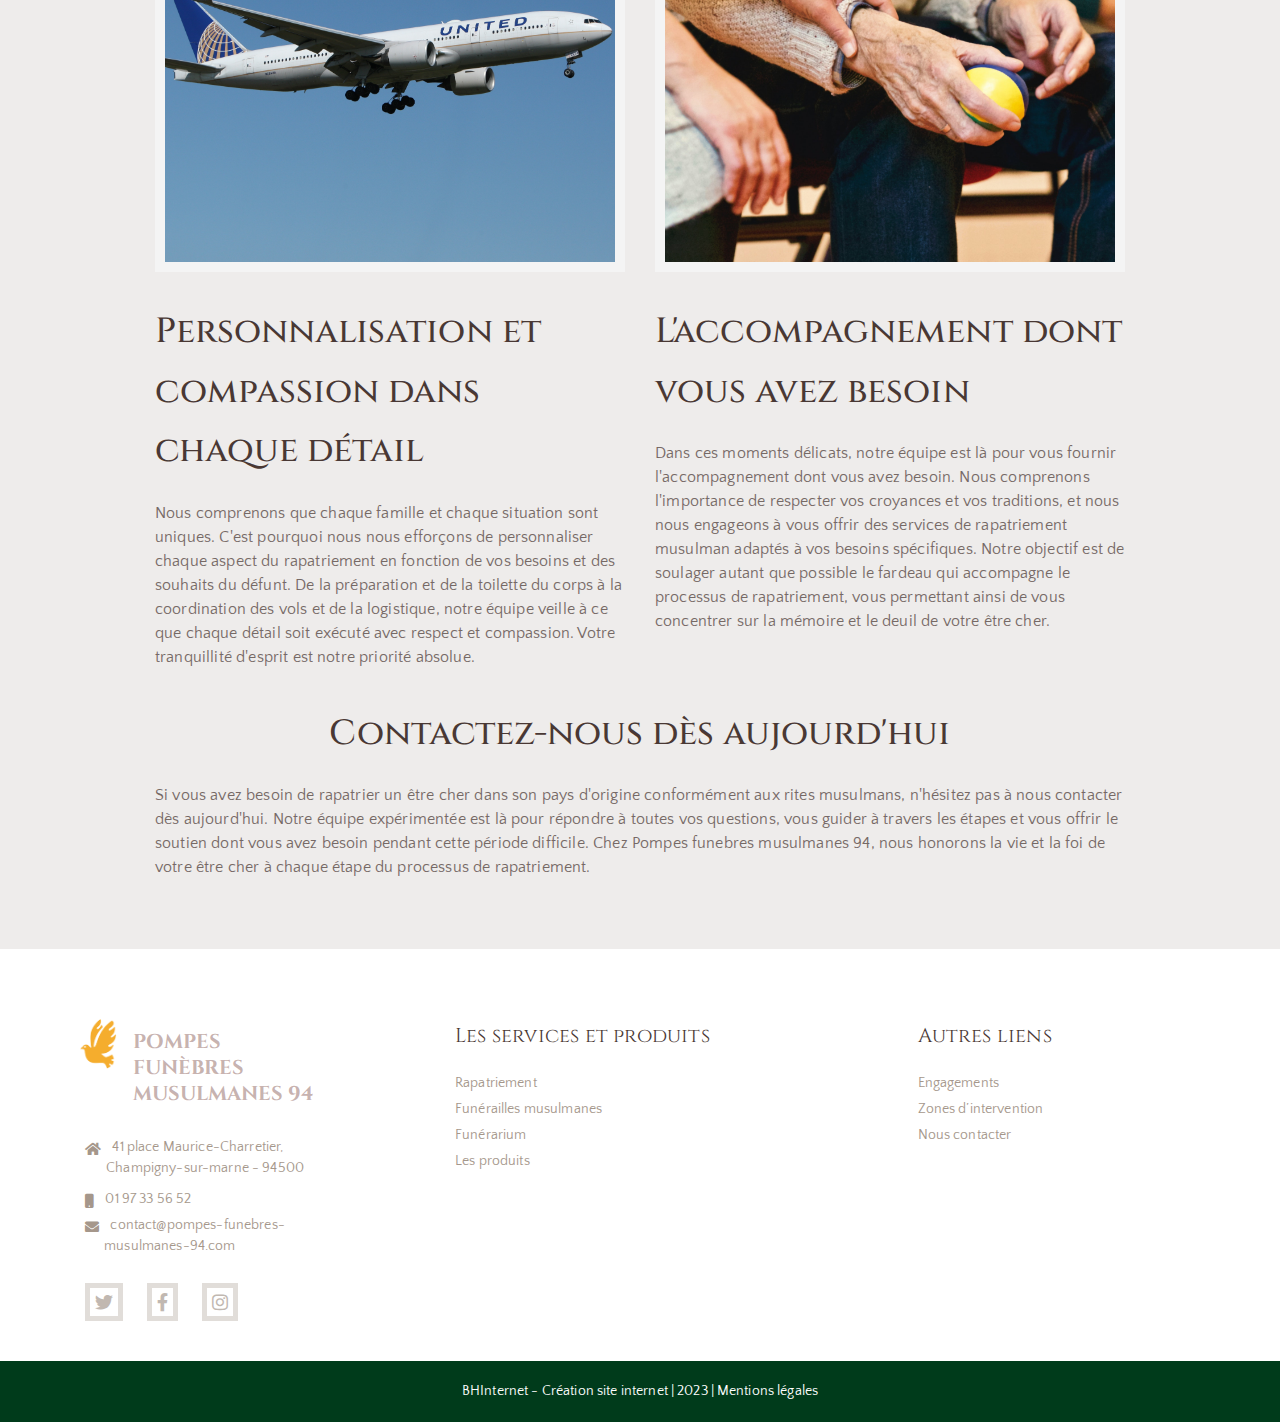
<file: rapatriement.html>
<!doctype html>
<html>
  <head>
    <meta http-equiv='Content-Type' content='text/html; charset=utf-8' />

    <meta charset="UTF-8">
    <meta http-equiv="X-UA-Compatible" content="IE=edge">
    <meta name="viewport" content="width=device-width, initial-scale=1.0">

    <link href="https://fonts.googleapis.com/css?family=Heebo:400,700|Lato:400,700&display=swap" rel="stylesheet">
    <!-- <link rel="stylesheet" href="https://cdnjs.cloudflare.com/ajax/libs/OwlCarousel2/2.3.4/assets/owl.carousel.min.css"
        integrity="sha512-tS3S5qG0BlhnQROyJXvNjeEM4UpMXHrQfTGmbQ1gKmelCxlSEBUaxhRBj/EFTzpbP4RVSrpEikbmdJobCvhE3g=="
        crossorigin="anonymous" />
    <link rel="stylesheet"
        href="https://cdnjs.cloudflare.com/ajax/libs/OwlCarousel2/2.3.4/assets/owl.theme.default.min.css"
        integrity="sha512-sMXtMNL1zRzolHYKEujM2AqCLUR9F2C4/05cdbxjjLSRvMQIciEPCQZo++nk7go3BtSuK9kfa/s+a4f4i5pLkw=="
        crossorigin="anonymous" /> -->
    <link rel="stylesheet" href="./assets/css/style.css">
    <link rel="icon" href="./assets/img/favicon.ico" type="image/x-icon" />
    <script src="https://ajax.googleapis.com/ajax/libs/jquery/3.5.1/jquery.min.js"></script>
    <script defer src="./assets/js/popper.min.js"></script>
    <script defer src="./assets/js/bootstrap.min.js"></script>
    <!-- <script src="https://cdnjs.cloudflare.com/ajax/libs/OwlCarousel2/2.3.4/owl.carousel.min.js"
        integrity="sha512-bPs7Ae6pVvhOSiIcyUClR7/q2OAsRiovw4vAkX+zJbw3ShAeeqezq50RIIcIURq7Oa20rW2n2q+fyXBNcU9lrw=="
        crossorigin="anonymous"></script> -->

    <script> document.addEventListener("DOMContentLoaded", () => { document.querySelectorAll("img[src]").forEach(image => { const altText = generateAltText(image.getAttribute("src")); image.alt = altText; }); }); function generateAltText(src) { return src.split('/').pop().split('.')[0].replace(/[-\/_*]/g, ' '); } </script>

    <title>Rapatriement - Pompes funèbres musulmanes 94</title>
<meta property="og:title" content="Rapatriement - Pompes funèbres musulmanes 94" />
<meta property="og:locale" content="fr_FR" />
<meta name="description" content="Offrez un rapatriement respectueux et conforme aux traditions musulmanes au 94. Notre agence assure un service professionnel et digne en ces moments difficiles." />
<meta property="og:description" content="Offrez un rapatriement respectueux et conforme aux traditions musulmanes au 94. Notre agence assure un service professionnel et digne en ces moments difficiles." />
<meta name="keywords" content="" />
<link rel="canonical" href="http://localhost:4000/rapatriement" />
<meta property="og:url" content="http://localhost:4000/rapatriement" />
<meta property="og:site_name" content="BHInternet" />
<script type="application/ld+json">
{
"@context":"https://schema.org",
"@type":"WebSite",
"url":"http://localhost:4000/rapatriement",
"description":"Offrez un rapatriement respectueux et conforme aux traditions musulmanes au 94. Notre agence assure un service professionnel et digne en ces moments difficiles.",
"name":"Rapatriement - Pompes funèbres musulmanes 94"
}
</script>

</head>
  <body>
    <div class="topbar">
    <div class="container-fluid">
        <div class="topbar_content">
            <div>
                <p class="topbar_content-p">Urgence décès 24h/24 - 7j/7</p>
            </div>
            <div>
                <p class="topbar_content-p"><i class="fas fa-map-marker"></i> &nbsp;41 place Maurice-Charretier, Champigny-sur-marne - 94500</p>
            </div>
        </div>
        <div class="topbar_bottom">
            <div class="topbar_bottom-logo">
                <a href="./index.html" class="link">
                    <div class="d-flex align-items-center">
                        <img src="./assets/img/logo.webp" alt="" class="topbar_bottom-logo--img">
                        <p class="topbar_bottom-logo--title">POMPES FUNÈBRES MUSULMANES 94</p>
                    </div>
                </a>
            </div>
            <div class="topbar_bottom-details">
                <div class="d-flex align-items-center">
                    <div class="topbar_bottom-icon">
                        <img src="./assets/img/phone-icon.jpg" alt="" class="topbar_bottom-icon--img">
                    </div>
                    <div class="d-flex flex-column">
                        <a href="tel:0197335652"
                            class="topbar_bottom-link">01 97 33 56 52</a>
                    </div>
                </div>
            </div>
        </div>
    </div>
</div>
<div class="nav Navbar">
    <div class="d-flex justify-content-center">
        <nav class="navbar navbar-expand-lg navbar-light">
            <div class="footer_logo to-be-shown-990">
                <a href="./index.html" class="link">
                    <div class="footer_logo2">
                        <img src="./assets/img/logo.webp" alt="" class="footer_logo-img logo22">
                        <p class="footer_logo-title2">Pompes Funèbres Musulmanes 94</p>
                    </div>
                </a>
            </div>
            <button class="navbar-toggler" type="button" data-toggle="collapse" data-target="#navbarNavAltMarkup"
                aria-controls="navbarNavAltMarkup" aria-expanded="false" aria-label="Toggle navigation">
                <i class="navbar-toggler-icon2 fas fa-bars"></i>
            </button>
            <!-- <button class="navbar-toggler" type="button" data-toggle="collapse" data-target="#navbarNavAltMarkup2"
                aria-controls="navbarNavAltMarkup2" aria-expanded="false" aria-label="Toggle navigation">
                <span><i class="fas fa-ellipsis-v toggler-dots"></i></span>
            </button> -->
            <div class="collapse navbar-collapse" id="navbarNavAltMarkup">
                <div class="navbar-nav">
                    <ul class="navbar-nav mr-auto navbar_content" id="nav">
                        <li class="nav-item navbar_content-list">
                            <a class="nav-link navbar_content-link" href="./index.html">Accueil</a>
                        </li>
                        <li class="nav-item dropdown navbar_content-list">
                            <a class="nav-link navbar_content-link dropdown-toggle  d-flex align-items-center" href="#"
                                id="navbarDropdown" role="button" data-toggle="dropdown" aria-haspopup="true"
                                aria-expanded="false">Nos services
                            </a>
                            <div class="dropdown-menu bg-sec" aria-labelledby="navbarDropdown">
                                <a class="dropdown-item navbar_content-link" title="Rapatriement"
                                    href="./rapatriement.html">Rapatriement</a>
                                <a class="dropdown-item navbar_content-link" title="Funérailles musulmanes"
                                    href="./funerailles-musulmanes.html">Funérailles musulmanes</a>
                                <a class="dropdown-item navbar_content-link" title="Funérarium"
                                    href="./funerarium.html">Funérarium</a>
                            </div>
                        </li>
                        <li class="nav-item navbar_content-list">
                            <a class="nav-link navbar_content-link" href="./les-produits.html">Les produits</a>
                        </li>
                        <li class="nav-item navbar_content-list">
                            <a class="nav-link navbar_content-link" href="./nos-engagements.html">Engagements</a>
                        </li>
                        <li class="nav-item">
                            <a class="nav-link navbar_content-link" href="./contact.html">Nous contacter
                            </a>
                        </li>
                    </ul>
                </div>
            </div>
        </nav>
    </div>
</div>

    

    <div class="">
        <section class="banner">
    <div class="container-fluid">
        <div class="banner_content">
            <h1 class="menu_content-title">Rapatriement</h1>
            <div class="banner_content-links">
                <span class="banner_content-links--link"><a href="./index.html"
                        class="banner_content-links--active" title="Accueil">Accueil &nbsp;</a></span>
                <span class="banner_content-links--link"> / </span>
                <span class="banner_content-links--link"> &nbsp;Rapatriement </span>
            </div>
        </div>
    </div>
</section>
<section class="menu pb-0">
    <div class="container-fluid">
        <div class="row">
            <div class="col-md-12">
                <div class="menu_content">
                    <h2 class="menu_content-title text-center">Rapatriement au pays d'origine : Honorer vos proches avec respect et
                        dignité
                    </h2>
                    <p class="menu_content-p">Dans les moments de deuil et de perte, il est essentiel d'offrir à nos
                        proches un adieu qui respecte leurs croyances, leur héritage et leur dignité. Notre agence de
                        pompes funèbres musulmanes comprend l'importance de rapatrier nos êtres chers dans
                        leur pays d'origine pour qu'ils reposent en paix parmi les leurs. Nous nous engageons à fournir
                        des services de rapatriement complets, professionnels et respectueux, afin de vous soutenir dans
                        ces moments difficiles.</p>
                </div>
            </div>
        </div>
    </div>
</section>
<section class="menu">
    <div class="container-fluid">
        <div class="row">
            <div class="col-md-6">
                <div class="menu_content">
                    <h2 class="menu_content-title">Rapatriement musulman : Un hommage fidèle à la tradition
                    </h2>
                    <p class="menu_content-p">Le rapatriement au pays d'origine est une pratique respectée dans la
                        tradition musulmane. Cela permet au défunt de retrouver sa terre natale et de reposer en paix en
                        compagnie de ses ancêtres. Nos services de rapatriement musulman sont minutieusement conçus pour
                        respecter les rites et les coutumes islamiques tout au long du processus. Nous travaillons en
                        étroite collaboration avec les autorités et les organisations compétentes pour assurer un
                        transfert en toute légalité et dans le respect le plus strict de la foi.</p>
                </div>
            </div>
            <div class="col-md-6">
                <div class="menu_content">
                    <h2 class="menu_content-title">Notre engagement envers votre sérénité
                    </h2>
                    <p class="menu_content-p">Comprendre et gérer les formalités administratives, les règlements et les
                        procédures spécifiques au rapatriement peut être accablant dans ces moments de deuil. C'est là
                        que notre équipe dédiée entre en jeu. Nous prenons en charge chaque aspect du rapatriement, vous
                        laissant le temps et l'espace nécessaires pour vous concentrer sur votre famille et votre deuil.
                        De la coordination des documents à l'organisation logistique, notre engagement est de rendre ce
                        processus aussi fluide et sans stress que possible.</p>
                </div>
            </div>
        </div>
        <div class="row">
            <div class="col-md-12">
                <div class="menu_content">
                    <h2 class="menu_content-title text-center">Processus de rapatriement : Transparent et respectueux
                    </h2>
                    <p class="menu_content-p">Lorsque vous choisissez notre agence de pompes funèbres musulmanes pour le rapatriement de votre être cher, vous pouvez être assuré que chaque étape sera
                        transparente et effectuée avec le plus grand respect. Notre équipe est là pour répondre à toutes
                        vos questions et préoccupations, vous tenant informé à chaque étape du processus. Nous
                        travaillons en étroite collaboration avec les autorités locales et les professionnels du
                        transport pour garantir un rapatriement en toute sécurité et dans les délais prévus.</p>
                </div>
            </div>
        </div>
        <div class="row my-5">
            <div class="col-md-6">
                <div class="menu_image">
                    <img src="./assets/img/r1.jpg" alt="" class="menu_image-img">
                </div>
            </div>
            <div class="col-md-6">
                <div class="menu_image">
                    <img src="./assets/img/r2.jpg" alt="" class="menu_image-img">
                </div>
            </div>
        </div>
        <div class="row">
            <div class="col-md-6">
                <div class="menu_content">
                    <h2 class="menu_content-title">Personnalisation et compassion dans chaque détail
                    </h2>
                    <p class="menu_content-p">Nous comprenons que chaque famille et chaque situation sont uniques. C'est
                        pourquoi nous nous efforçons de personnaliser chaque aspect du rapatriement en fonction de vos
                        besoins et des souhaits du défunt. De la préparation et de la toilette du corps à la
                        coordination des vols et de la logistique, notre équipe veille à ce que chaque détail soit
                        exécuté avec respect et compassion. Votre tranquillité d'esprit est notre priorité absolue.</p>
                </div>
            </div>
            <div class="col-md-6">
                <div class="menu_content">
                    <h2 class="menu_content-title">L'accompagnement dont vous avez besoin
                    </h2>
                    <p class="menu_content-p">Dans ces moments délicats, notre équipe est là pour vous fournir
                        l'accompagnement dont vous avez besoin. Nous comprenons l'importance de respecter vos croyances
                        et vos traditions, et nous nous engageons à vous offrir des services de rapatriement musulman
                        adaptés à vos besoins spécifiques. Notre objectif est de soulager autant que possible le fardeau
                        qui accompagne le processus de rapatriement, vous permettant ainsi de vous concentrer sur la
                        mémoire et le deuil de votre être cher.</p>
                </div>
            </div>
            <div class="col-md-12 mt-4">
                <div class="menu_content">
                    <h2 class="menu_content-title text-center">Contactez-nous dès aujourd'hui
                    </h2>
                    <p class="menu_content-p">Si vous avez besoin de rapatrier un être cher dans son pays d'origine
                        conformément aux rites musulmans, n'hésitez pas à nous contacter dès aujourd'hui. Notre équipe
                        expérimentée est là pour répondre à toutes vos questions, vous guider à travers les étapes et
                        vous offrir le soutien dont vous avez besoin pendant cette période difficile. Chez Pompes
                        funebres musulmanes 94, nous honorons la vie et la foi de votre être cher à chaque étape du
                        processus de rapatriement.</p>
                </div>
            </div>
        </div>
    </div>
</section>
    </div>

    <footer class="footer">
    <div class="footer-info">
        <div class="container">
            <div class="row footer-info-row">
                <div class="col-lg-3 col-md-12 footer-info-block">
                    <div class="footer_logo">
                        <img src="./assets/img/logo.webp" alt="" class="footer_logo-img">
                        <p class="footer_logo-title">POMPES FUNÈBRES MUSULMANES 94</p>
                    </div>
                    <ul class="footer_links">
                        <li class="footer_links-ul">
                            <p class="footer_links-ul--p">
                                <i class="mt-2 fas fa-home"></i> &nbsp;
                                41 place Maurice-Charretier, Champigny-sur-marne - 94500
                            </p>
                        </li>
                        <li class="footer_links-ul">
                            <a href="tel:0197335652" class="footer_links-ul--link">
                                <i class="mt-2 fas fa-mobile"></i> &nbsp;
                                01 97 33 56 52
                            </a>
                        </li>
                        <li class="footer_links-ul">
                            <a href="mailto:contact@pompes-funebres-musulmanes-94.com" class="footer_links-ul--link">
                                <i class="mt-2 fas fa-envelope"></i> &nbsp;
                                contact@pompes-funebres-musulmanes-94.com
                            </a>
                        </li>
                    </ul>
                    <ul class="footer-info-social-links">
                        <li class="footer-info-social-links-li"><a href="#"
                                class="fab fa-twitter footer-info-social-links-link"></a></li>
                        <li class="footer-info-social-links-li"><a href="#"
                                class="fab fa-facebook-f footer-info-social-links-link"></a></li>
                        <li class="footer-info-social-links-li"><a href="#"
                                class="fab fa-instagram footer-info-social-links-link"></a></li>
                    </ul>
                </div>
                <div class="col-lg-1"></div>
                <div class="col-md-4 col-sm-6 footer-info-block">
                    <p class="footer-info-head">Les services et produits</p>
                    <ul class="footer_links">
                        <li class="footer_links-ul">
                            <a href="./rapatriement.html" class="footer_links-ul--link">
                                Rapatriement
                            </a>
                        </li>
                        <li class="footer_links-ul">
                            <a href="./funerailles-musulmanes.html" class="footer_links-ul--link">
                                Funérailles musulmanes
                            </a>
                        </li>
                        <li class="footer_links-ul">
                            <a href="./funerarium.html" class="footer_links-ul--link">
                                Funérarium
                            </a>
                        </li>
                        <li class="footer_links-ul">
                            <a href="./les-produits.html" class="footer_links-ul--link">
                                Les produits
                            </a>
                        </li>
                    </ul>
                </div>
                <div class="col-md-1"></div>
                <div class="col-md-3 col-sm-6 footer-info-block">
                    <p class="footer-info-head">Autres liens</p>
                    <ul class="footer_links">
                        <li class="footer_links-ul">
                            <a href="./nos-engagements.html" class="footer_links-ul--link">
                                Engagements
                            </a>
                        </li>
                        <li class="footer_links-ul">
                            <a href="./zones-d-intervention.html" class="footer_links-ul--link">
                                Zones d’intervention
                            </a>
                        </li>
                        <li class="footer_links-ul">
                            <a href="./contact.html" class="footer_links-ul--link">
                                Nous contacter
                            </a>
                        </li>
                    </ul>
                </div>
            </div>
        </div>
    </div>
    <div class="footer_bottom">
        <center>
            <a href="https://www.bhinternet.fr/" target="_blank"
                class="footer_links-ul--link text-white hover text-center w-100 d-inline" href="https://www.bhinternet.fr/"> BHInternet
                - Création site internet | 2023 |</a> <a
                href="./mentions-legales.html" class="footer_links-ul--link text-white hover text-center w-100 d-inline">Mentions légales</a>
        </center>
    </div>
</footer>


<script src="./assets/js/index.js"></script>
<script src="./assets/js/formSubmit.js"></script>   
<script src="https://www.google.com/recaptcha/api.js" async defer></script>
    <a title="up" href="#" id="fixphone" title="Up"><i class="fa fa-chevron-up"></i></a>
  </body>
</html>
</file>
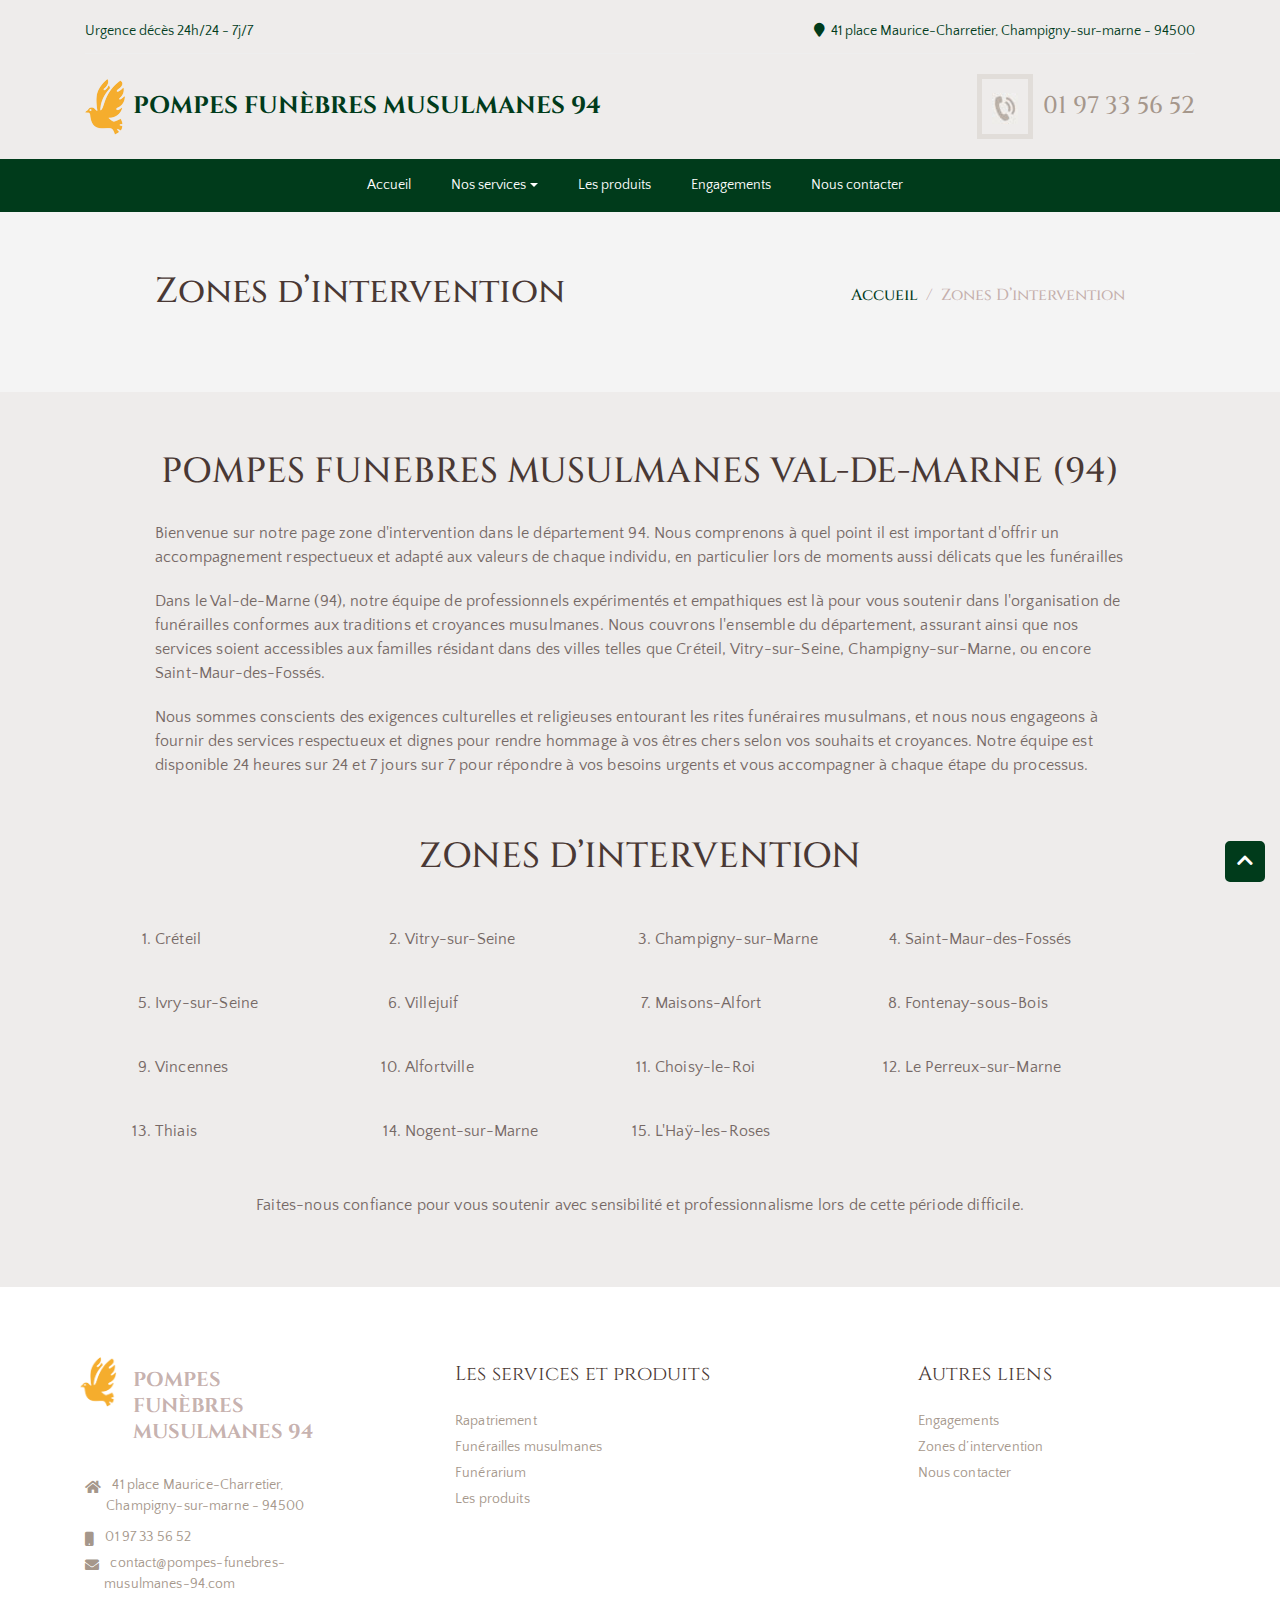
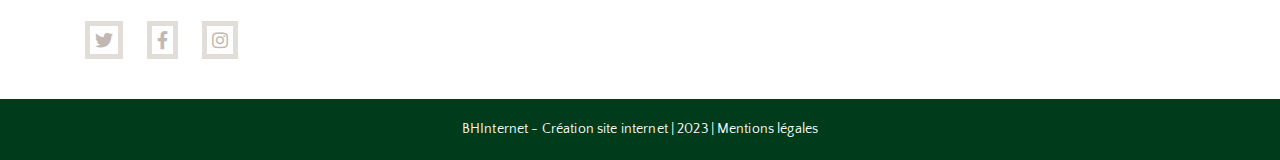
<file: zones-d-intervention.html>
<!doctype html>
<html>
  <head>
    <meta http-equiv='Content-Type' content='text/html; charset=utf-8' />

    <meta charset="UTF-8">
    <meta http-equiv="X-UA-Compatible" content="IE=edge">
    <meta name="viewport" content="width=device-width, initial-scale=1.0">

    <link href="https://fonts.googleapis.com/css?family=Heebo:400,700|Lato:400,700&display=swap" rel="stylesheet">
    <!-- <link rel="stylesheet" href="https://cdnjs.cloudflare.com/ajax/libs/OwlCarousel2/2.3.4/assets/owl.carousel.min.css"
        integrity="sha512-tS3S5qG0BlhnQROyJXvNjeEM4UpMXHrQfTGmbQ1gKmelCxlSEBUaxhRBj/EFTzpbP4RVSrpEikbmdJobCvhE3g=="
        crossorigin="anonymous" />
    <link rel="stylesheet"
        href="https://cdnjs.cloudflare.com/ajax/libs/OwlCarousel2/2.3.4/assets/owl.theme.default.min.css"
        integrity="sha512-sMXtMNL1zRzolHYKEujM2AqCLUR9F2C4/05cdbxjjLSRvMQIciEPCQZo++nk7go3BtSuK9kfa/s+a4f4i5pLkw=="
        crossorigin="anonymous" /> -->
    <link rel="stylesheet" href="./assets/css/style.css">
    <link rel="icon" href="./assets/img/favicon.ico" type="image/x-icon" />
    <script src="https://ajax.googleapis.com/ajax/libs/jquery/3.5.1/jquery.min.js"></script>
    <script defer src="./assets/js/popper.min.js"></script>
    <script defer src="./assets/js/bootstrap.min.js"></script>
    <!-- <script src="https://cdnjs.cloudflare.com/ajax/libs/OwlCarousel2/2.3.4/owl.carousel.min.js"
        integrity="sha512-bPs7Ae6pVvhOSiIcyUClR7/q2OAsRiovw4vAkX+zJbw3ShAeeqezq50RIIcIURq7Oa20rW2n2q+fyXBNcU9lrw=="
        crossorigin="anonymous"></script> -->

    <script> document.addEventListener("DOMContentLoaded", () => { document.querySelectorAll("img[src]").forEach(image => { const altText = generateAltText(image.getAttribute("src")); image.alt = altText; }); }); function generateAltText(src) { return src.split('/').pop().split('.')[0].replace(/[-\/_*]/g, ' '); } </script>

    <title></title>
<meta property="og:title" content="" />
<meta property="og:locale" content="fr_FR" />
<meta name="description" content="" />
<meta property="og:description" content="" />
<meta name="keywords" content="" />
<link rel="canonical" href="http://localhost:4000/zones-d-intervention" />
<meta property="og:url" content="http://localhost:4000/zones-d-intervention" />
<meta property="og:site_name" content="BHInternet" />
<script type="application/ld+json">
{
"@context":"https://schema.org",
"@type":"WebSite",
"url":"http://localhost:4000/zones-d-intervention",
"description":"",
"name":""
}
</script>

</head>
  <body>
    <div class="topbar">
    <div class="container-fluid">
        <div class="topbar_content">
            <div>
                <p class="topbar_content-p">Urgence décès 24h/24 - 7j/7</p>
            </div>
            <div>
                <p class="topbar_content-p"><i class="fas fa-map-marker"></i> &nbsp;41 place Maurice-Charretier, Champigny-sur-marne - 94500</p>
            </div>
        </div>
        <div class="topbar_bottom">
            <div class="topbar_bottom-logo">
                <a href="./index.html" class="link">
                    <div class="d-flex align-items-center">
                        <img src="./assets/img/logo.webp" alt="" class="topbar_bottom-logo--img">
                        <p class="topbar_bottom-logo--title">POMPES FUNÈBRES MUSULMANES 94</p>
                    </div>
                </a>
            </div>
            <div class="topbar_bottom-details">
                <div class="d-flex align-items-center">
                    <div class="topbar_bottom-icon">
                        <img src="./assets/img/phone-icon.jpg" alt="" class="topbar_bottom-icon--img">
                    </div>
                    <div class="d-flex flex-column">
                        <a href="tel:0197335652"
                            class="topbar_bottom-link">01 97 33 56 52</a>
                    </div>
                </div>
            </div>
        </div>
    </div>
</div>
<div class="nav Navbar">
    <div class="d-flex justify-content-center">
        <nav class="navbar navbar-expand-lg navbar-light">
            <div class="footer_logo to-be-shown-990">
                <a href="./index.html" class="link">
                    <div class="footer_logo2">
                        <img src="./assets/img/logo.webp" alt="" class="footer_logo-img logo22">
                        <p class="footer_logo-title2">Pompes Funèbres Musulmanes 94</p>
                    </div>
                </a>
            </div>
            <button class="navbar-toggler" type="button" data-toggle="collapse" data-target="#navbarNavAltMarkup"
                aria-controls="navbarNavAltMarkup" aria-expanded="false" aria-label="Toggle navigation">
                <i class="navbar-toggler-icon2 fas fa-bars"></i>
            </button>
            <!-- <button class="navbar-toggler" type="button" data-toggle="collapse" data-target="#navbarNavAltMarkup2"
                aria-controls="navbarNavAltMarkup2" aria-expanded="false" aria-label="Toggle navigation">
                <span><i class="fas fa-ellipsis-v toggler-dots"></i></span>
            </button> -->
            <div class="collapse navbar-collapse" id="navbarNavAltMarkup">
                <div class="navbar-nav">
                    <ul class="navbar-nav mr-auto navbar_content" id="nav">
                        <li class="nav-item navbar_content-list">
                            <a class="nav-link navbar_content-link" href="./index.html">Accueil</a>
                        </li>
                        <li class="nav-item dropdown navbar_content-list">
                            <a class="nav-link navbar_content-link dropdown-toggle  d-flex align-items-center" href="#"
                                id="navbarDropdown" role="button" data-toggle="dropdown" aria-haspopup="true"
                                aria-expanded="false">Nos services
                            </a>
                            <div class="dropdown-menu bg-sec" aria-labelledby="navbarDropdown">
                                <a class="dropdown-item navbar_content-link" title="Rapatriement"
                                    href="./rapatriement.html">Rapatriement</a>
                                <a class="dropdown-item navbar_content-link" title="Funérailles musulmanes"
                                    href="./funerailles-musulmanes.html">Funérailles musulmanes</a>
                                <a class="dropdown-item navbar_content-link" title="Funérarium"
                                    href="./funerarium.html">Funérarium</a>
                            </div>
                        </li>
                        <li class="nav-item navbar_content-list">
                            <a class="nav-link navbar_content-link" href="./les-produits.html">Les produits</a>
                        </li>
                        <li class="nav-item navbar_content-list">
                            <a class="nav-link navbar_content-link" href="./nos-engagements.html">Engagements</a>
                        </li>
                        <li class="nav-item">
                            <a class="nav-link navbar_content-link" href="./contact.html">Nous contacter
                            </a>
                        </li>
                    </ul>
                </div>
            </div>
        </nav>
    </div>
</div>

    

    <div class="">
        <section class="banner">
    <div class="container-fluid">
        <div class="banner_content">
            <h1 class="menu_content-title">Zones d’intervention</h1>
            <div class="banner_content-links">
                <span class="banner_content-links--link"><a href="./index.html"
                        class="banner_content-links--active" title="Accueil">Accueil &nbsp;</a></span>
                <span class="banner_content-links--link"> / </span>
                <span class="banner_content-links--link"> &nbsp; Zones d’intervention </span>
            </div>
        </div>
    </div>
</section>
<section class="menu">
    <div class="container-fluid">
        <div class="row">
            <div class="col-md-12">
                <div class="menu_content">
                    <h2 class="menu_content-title text-center">POMPES FUNEBRES MUSULMANES VAL-DE-MARNE (94)
                    </h2>
                    <p class="menu_content-p">Bienvenue sur notre page zone d'intervention dans le département 94. Nous
                        comprenons à quel point il est important d'offrir un accompagnement respectueux et adapté aux
                        valeurs de chaque individu, en particulier lors de moments aussi délicats que les funérailles
                    </p>
                    <p class="menu_content-p">Dans le Val-de-Marne (94), notre équipe de professionnels expérimentés et
                        empathiques est là pour vous soutenir dans l'organisation de funérailles conformes aux
                        traditions et croyances musulmanes. Nous couvrons l'ensemble du département, assurant ainsi que
                        nos services soient accessibles aux familles résidant dans des villes telles que Créteil,
                        Vitry-sur-Seine, Champigny-sur-Marne, ou encore Saint-Maur-des-Fossés.</p>
                    <p class="menu_content-p">Nous sommes conscients des exigences culturelles et religieuses entourant
                        les rites funéraires musulmans, et nous nous engageons à fournir des services respectueux et
                        dignes pour rendre hommage à vos êtres chers selon vos souhaits et croyances. Notre équipe est
                        disponible 24 heures sur 24 et 7 jours sur 7 pour répondre à vos besoins urgents et vous
                        accompagner à chaque étape du processus.</p>


                </div>
            </div>
            <div class="col-md-12 mt-5">
                <div class="menu_content">
                    <h2 class="menu_content-title text-center">ZONES D’INTERVENTION</h2>
                    <ol class="menu_content-ol">
                        <div class="row">
                            <div class="col-md-3 col-sm-6">
                                <li class="menu_content-p">Créteil</li>
                            </div>
                            <div class="col-md-3 col-sm-6">
                                <li class="menu_content-p">Vitry-sur-Seine</li>
                            </div>
                            <div class="col-md-3 col-sm-6">
                                <li class="menu_content-p">Champigny-sur-Marne</li>
                            </div>
                            <div class="col-md-3 col-sm-6">
                                <li class="menu_content-p">Saint-Maur-des-Fossés</li>
                            </div>
                        </div>
                        <div class="row">
                            <div class="col-md-3 col-sm-6">
                                <li class="menu_content-p">Ivry-sur-Seine</li>
                            </div>
                            <div class="col-md-3 col-sm-6">
                                <li class="menu_content-p">Villejuif</li>
                            </div>
                            <div class="col-md-3 col-sm-6">
                                <li class="menu_content-p">Maisons-Alfort</li>
                            </div>
                            <div class="col-md-3 col-sm-6">
                                <li class="menu_content-p">Fontenay-sous-Bois</li>
                            </div>
                        </div>
                        <div class="row">
                            <div class="col-md-3 col-sm-6">
                                <li class="menu_content-p">Vincennes</li>
                            </div>
                            <div class="col-md-3 col-sm-6">
                                <li class="menu_content-p">Alfortville</li>
                            </div>
                            <div class="col-md-3 col-sm-6">
                                <li class="menu_content-p">Choisy-le-Roi</li>
                            </div>
                            <div class="col-md-3 col-sm-6">
                                <li class="menu_content-p">Le Perreux-sur-Marne</li>
                            </div>
                        </div>
                        <div class="row">
                            <div class="col-md-3 col-sm-6">
                                <li class="menu_content-p">Thiais</li>
                            </div>
                            <div class="col-md-3 col-sm-6">
                                <li class="menu_content-p">Nogent-sur-Marne</li>
                            </div>
                            <div class="col-md-3 col-sm-6">
                                <li class="menu_content-p">L'Haÿ-les-Roses</li>
                            </div>
                        </div>
                    </ol>
                    <p class="menu_content-p text-center mt-5">Faites-nous confiance pour vous soutenir avec sensibilité et
                        professionnalisme lors de cette période difficile.
                    </p>
                </div>
            </div>
        </div>
    </div>
</section>
    </div>

    <footer class="footer">
    <div class="footer-info">
        <div class="container">
            <div class="row footer-info-row">
                <div class="col-lg-3 col-md-12 footer-info-block">
                    <div class="footer_logo">
                        <img src="./assets/img/logo.webp" alt="" class="footer_logo-img">
                        <p class="footer_logo-title">POMPES FUNÈBRES MUSULMANES 94</p>
                    </div>
                    <ul class="footer_links">
                        <li class="footer_links-ul">
                            <p class="footer_links-ul--p">
                                <i class="mt-2 fas fa-home"></i> &nbsp;
                                41 place Maurice-Charretier, Champigny-sur-marne - 94500
                            </p>
                        </li>
                        <li class="footer_links-ul">
                            <a href="tel:0197335652" class="footer_links-ul--link">
                                <i class="mt-2 fas fa-mobile"></i> &nbsp;
                                01 97 33 56 52
                            </a>
                        </li>
                        <li class="footer_links-ul">
                            <a href="mailto:contact@pompes-funebres-musulmanes-94.com" class="footer_links-ul--link">
                                <i class="mt-2 fas fa-envelope"></i> &nbsp;
                                contact@pompes-funebres-musulmanes-94.com
                            </a>
                        </li>
                    </ul>
                    <ul class="footer-info-social-links">
                        <li class="footer-info-social-links-li"><a href="#"
                                class="fab fa-twitter footer-info-social-links-link"></a></li>
                        <li class="footer-info-social-links-li"><a href="#"
                                class="fab fa-facebook-f footer-info-social-links-link"></a></li>
                        <li class="footer-info-social-links-li"><a href="#"
                                class="fab fa-instagram footer-info-social-links-link"></a></li>
                    </ul>
                </div>
                <div class="col-lg-1"></div>
                <div class="col-md-4 col-sm-6 footer-info-block">
                    <p class="footer-info-head">Les services et produits</p>
                    <ul class="footer_links">
                        <li class="footer_links-ul">
                            <a href="./rapatriement.html" class="footer_links-ul--link">
                                Rapatriement
                            </a>
                        </li>
                        <li class="footer_links-ul">
                            <a href="./funerailles-musulmanes.html" class="footer_links-ul--link">
                                Funérailles musulmanes
                            </a>
                        </li>
                        <li class="footer_links-ul">
                            <a href="./funerarium.html" class="footer_links-ul--link">
                                Funérarium
                            </a>
                        </li>
                        <li class="footer_links-ul">
                            <a href="./les-produits.html" class="footer_links-ul--link">
                                Les produits
                            </a>
                        </li>
                    </ul>
                </div>
                <div class="col-md-1"></div>
                <div class="col-md-3 col-sm-6 footer-info-block">
                    <p class="footer-info-head">Autres liens</p>
                    <ul class="footer_links">
                        <li class="footer_links-ul">
                            <a href="./nos-engagements.html" class="footer_links-ul--link">
                                Engagements
                            </a>
                        </li>
                        <li class="footer_links-ul">
                            <a href="./zones-d-intervention.html" class="footer_links-ul--link">
                                Zones d’intervention
                            </a>
                        </li>
                        <li class="footer_links-ul">
                            <a href="./contact.html" class="footer_links-ul--link">
                                Nous contacter
                            </a>
                        </li>
                    </ul>
                </div>
            </div>
        </div>
    </div>
    <div class="footer_bottom">
        <center>
            <a href="https://www.bhinternet.fr/" target="_blank"
                class="footer_links-ul--link text-white hover text-center w-100 d-inline" href="https://www.bhinternet.fr/"> BHInternet
                - Création site internet | 2023 |</a> <a
                href="./mentions-legales.html" class="footer_links-ul--link text-white hover text-center w-100 d-inline">Mentions légales</a>
        </center>
    </div>
</footer>


<script src="./assets/js/index.js"></script>
<script src="./assets/js/formSubmit.js"></script>   
<script src="https://www.google.com/recaptcha/api.js" async defer></script>
    <a title="up" href="#" id="fixphone" title="Up"><i class="fa fa-chevron-up"></i></a>
  </body>
</html>
</file>
<file: assets/css/style.css>
@import url("https://fonts.googleapis.com/css2?family=Quattrocento+Sans:wght@400;700&display=swap");@import url("https://fonts.googleapis.com/css2?family=Cinzel:wght@400;500;600;700;800;900&display=swap");*{margin:0;padding:0}:root{--color-primary: #003B1B;--color-secondary: #BBA29ED6;--font-primary: "Quattrocento San", Helvetica, Arial, sans-serif}*::selection{background-color:var(--color-primary);color:#fff !important}*,*:before,*:after{-webkit-box-sizing:border-box;box-sizing:border-box}html{font-family:'Quattrocento Sans', sans-serif;font-size:62.5% !important;-webkit-tap-highlight-color:rgba(0,0,0,0);scroll-behavior:smooth;line-height:1.5;color:#545454;width:100%;overflow-x:hidden}body{font-family:'Quattrocento Sans', sans-serif;background-repeat:no-repeat;min-height:100vh;max-width:100%;background-color:#eeeceb !important;overflow-x:hidden !important}.topbar{padding:0 27rem}@media only screen and (max-width: 1600px){.topbar{padding:0 17rem}}@media only screen and (max-width: 1400px){.topbar{padding:0 7rem}}@media only screen and (max-width: 1200px){.topbar{padding:0 1rem}}@media only screen and (max-width: 768px){.topbar{padding:0}}.topbar_content{display:flex;justify-content:space-between;align-items:center;width:100%;padding-top:2rem;border-bottom:1px solid #eee;border-width:100% !important}@media only screen and (max-width: 768px){.topbar_content{display:none}}.topbar_content-p{font-family:"Quattrocento Sans",sans-serif;font-size:1.4rem;line-height:1.666em;font-weight:400;color:var(--color-primary)}.topbar_bottom{display:flex;justify-content:space-between;align-items:center;width:100%;padding:2rem 0}@media only screen and (max-width: 768px){.topbar_bottom{flex-direction:column;gap:2rem}}.topbar_bottom-details{display:flex;align-items:center;gap:3rem}@media only screen and (max-width: 990px){.topbar_bottom-details{flex-direction:column}}@media only screen and (max-width: 768px){.topbar_bottom-logo{margin-left:0}}.topbar_bottom-logo--img{max-width:100%;width:100%;height:100%}.topbar_bottom-logo--title{font-family:"Cinzel",serif;font-size:2.4rem;font-weight:700;vertical-align:top;margin-top:1rem;margin-left:0.3em;line-height:1.3;color:var(--color-primary);white-space:nowrap}@media only screen and (max-width: 1200px){.topbar_bottom-logo--title{font-size:2rem}}.topbar_bottom-logo--p{font-family:"Quattrocento Sans",sans-serif;font-size:1.4rem;line-height:1.666em;font-weight:400;color:#a5978b;text-align:center;margin-top:-1rem}.topbar_bottom-icon{border:.5rem solid #e1ddd9;padding:1rem;margin-right:1rem;font-size:2.3rem;color:#e1ddd9}@media only screen and (max-width: 990px){.topbar_bottom-icon{font-size:2rem}}.topbar_bottom-link{font-family:"Cinzel",serif;font-size:2.4rem;font-weight:500;line-height:1.1;color:#a5978b;display:block}@media only screen and (max-width: 990px){.topbar_bottom-link{font-size:2rem}}.topbar_bottom-link:hover{color:var(--color-primary);transition:all .2s ease-in-out;text-decoration:none;cursor:pointer}.topbar_bottom-p{font-family:"Quattrocento Sans",sans-serif;font-size:1.2rem;line-height:1.666em;font-weight:400;color:var(--color-primary)}.nav{background-color:var(--color-primary);font-family:inherit !important;flex-direction:column !important;flex-wrap:nowrap;overflow:visible !important}@media only screen and (max-width: 900px){.nav{display:none}}.toggler-dots{font-size:3rem !important;margin-top:.5rem}.navbar{padding:0 !important}@media only screen and (max-width: 990px){.navbar{width:100%;flex-wrap:nowrap !important}}.navbar_content{padding:0 !important}@media only screen and (max-width: 990px){.navbar_content{padding:2rem;text-align:center;margin:0 auto !important}}.navbar_content-link{font-family:"Quattrocento Sans",sans-serif;font-size:1.4rem;line-height:1.666em;font-weight:400;color:#fff !important;text-transform:none;padding:1.5rem !important;margin:0 !important}.navbar_content-link:hover{text-decoration:none;color:var(--color-secondary) !important;cursor:pointer}.navbar_content-btn{font-family:"Quattrocento Sans",sans-serif;font-size:1.4rem;line-height:1.666em;font-weight:400;color:#fff !important;text-transform:none;background-color:#a5978b;padding:1.5rem 1rem !important;margin-left:2rem}@media only screen and (max-width: 990px){.navbar_content-btn{margin-left:0}}.slider_image-1{position:relative;background-image:url("../img/banner1.jpg");background-position:center;background-repeat:no-repeat;background-size:cover;z-index:0;height:60rem;-webkit-transform:scaleX(-1);transform:scaleX(-1)}@media only screen and (max-width: 990px){.slider_image-1{height:100%}}.slider_image-1::before{content:"";position:absolute;top:0;left:0;width:100%;height:100%;background:rgba(3,3,3,0.1) !important;z-index:-1;transition:0.5s}.slider_content{padding:14rem;width:50%;padding-top:9rem;-webkit-transform:scaleX(-1);transform:scaleX(-1)}@media only screen and (max-width: 1400px){.slider_content{width:100%;padding:21rem 7rem}}@media only screen and (max-width: 990px){.slider_content{width:100%;padding:14rem 4rem}}@media only screen and (max-width: 768px){.slider_content{width:100%;padding:14rem 1rem}}.slider_content-p{font-family:"Quattrocento Sans",sans-serif;color:#fff;font-style:normal;font-weight:400;font-size:1.7rem;line-height:1.7;text-align:center;margin-top:2rem}.slider_content-title{font-family:'Cinzel', serif;color:#fff;font-style:normal;font-weight:600;font-size:4.8rem;line-height:1;letter-spacing:0.001em;text-align:center}.slider_content-link{font-style:normal;font-weight:400;font-size:1.6rem;font-family:'Cinzel', serif;background:var(--color-secondary);border:.2rem none transparent;box-shadow:0px 0px 0px -0.7rem rgba(0,0,0,0);padding:1.5rem 3rem !important;white-space:nowrap;color:#fff !important;text-transform:none !important;margin:2rem auto}.slider_content-link:hover{background:#fff !important;color:var(--color-primary) !important;border:2px solid var(--color-primary);transition:all .5s;cursor:pointer}.v-none{visibility:hidden}.owl-nav button{position:absolute;top:50%;background-color:var(--color-primary);color:#fff;margin:0;transition:all 0.3s ease-in-out}.owl-nav button.owl-prev{left:0}.owl-nav button.owl-next{right:0}.owl-dots{text-align:center;left:0;position:absolute;top:90%;right:0}.owl-dots button.owl-dot{width:15px;height:15px;border-radius:50%;display:inline-block;background:#ccc;margin:0 3px}.owl-dots button.owl-dot.active{background-color:var(--color-primary)}.owl-dots button.owl-dot:focus{outline:none}.owl-nav button{position:absolute;top:30%;transform:translateY(-50%);background:rgba(255,255,255,0.38) !important}span{font-size:70px;position:relative;top:-5px}.owl-nav button:focus{outline:none}section{padding:7rem 18rem}@media only screen and (max-width: 1600px){section{padding:5rem 14rem}}@media only screen and (max-width: 1200px){section{padding:5rem 10rem}}@media only screen and (max-width: 1000px){section{padding:5rem}}@media only screen and (max-width: 990px){section{padding:5rem 2rem}}@media only screen and (max-width: 768px){section{padding:5rem 1rem}}.menu_image-img{width:100%;max-width:100%;height:43rem;object-fit:cover;border:1rem solid #f4f4f4}.menu_content-title{font-family:'Cinzel', serif;color:#493834;font-style:normal;font-weight:500;font-size:3.5rem;line-height:1.7;letter-spacing:0.001em;text-align:left;margin-bottom:2rem}@media only screen and (max-width: 768px){.menu_content-title{text-align:center;font-size:2.8rem}}@media only screen and (max-width: 400px){.menu_content-title{text-align:center;font-size:2rem}}.menu_content-p{font-family:"Quattrocento Sans",sans-serif;color:#766966;font-style:normal;font-weight:400;font-size:1.6rem;line-height:1.5;text-align:left;letter-spacing:0.01em;margin:2rem 0}.menu_content-link{font-style:normal;font-weight:400;font-size:1.6rem;font-family:'Cinzel', serif;background:#C9C1BA;border:.2rem none transparent;box-shadow:0px 0px 0px -0.7rem rgba(0,0,0,0);padding:1.5rem 3rem !important;white-space:nowrap;color:#fff !important;margin:2rem auto}@media only screen and (max-width: 768px){.menu_content-link{display:flex;justify-content:center}}.menu_content-link:hover{text-decoration:none;background:#fff !important;color:var(--color-primary) !important;border:0.2rem solid var(--color-primary);transition:all .5s;cursor:pointer}.menu_box-image{border:.5rem solid #fff}.menu_box-image--img{width:100%;max-width:100%;height:auto}.menu_box-content{margin-top:2rem}.menu_box-content--title{font-family:'Cinzel', serif;color:#493834;font-style:normal;font-weight:400;font-size:2.4em;line-height:1.7;letter-spacing:0.001em;text-align:left;margin-bottom:.5rem}@media only screen and (max-width: 768px){.menu_box-content--title{text-align:center}}.menu_box-content--date{font-family:"Quattrocento Sans",sans-serif;color:#a5978b;font-style:normal;font-weight:400;font-size:1.4rem;line-height:1.5;text-align:left;letter-spacing:0.01em;margin-bottom:2rem}.bg-sec{background-color:var(--color-primary) !important}.services{padding:4rem 0;padding-bottom:27rem}.services_header-head{font-family:"Quattrocento Sans",sans-serif;color:#A5978B;font-style:normal;font-weight:400;font-size:1.4rem;line-height:1.3;text-align:center;letter-spacing:0.01em}.services_header-title{font-family:'Cinzel', serif;color:#493834;font-style:normal;font-weight:500;font-size:3.5rem;line-height:1.7;letter-spacing:0.001em;text-align:center}.services_header-img{display:flex;justify-content:center;margin:0 auto}.services_boxes{margin-top:-30rem}.services_boxes-border{border:1rem solid #f4f4f4}.services_box{max-width:100%;background-color:#fff !important;height:100%}.services_box-image{height:100%}.services_box-image--img{width:100%;max-width:100%;height:100%}.services_box-content{padding:2rem;background-color:#fff;display:flex;flex-direction:column;justify-content:center;align-items:center;margin:auto;height:100%;width:100%;max-width:100%}.services_box-content--title{font-family:'Cinzel', serif;color:#493834;font-style:normal;font-weight:500;font-size:2.4rem;line-height:1.7;letter-spacing:0.001em;text-align:center}.services_box-content--p{font-family:"Quattrocento Sans",sans-serif;color:#766966;font-style:normal;font-weight:400;font-size:1.4rem;line-height:1.5;text-align:center;letter-spacing:0.01em;margin:1rem 0}.bg-white{background-color:#fff !important}.bg-prime{background-color:#eeeceb !important}.stripe{position:relative;background-image:url("../img/stripe.jpg");background-position:50% -27rem;background-repeat:no-repeat;background-size:cover;background-attachment:fixed;z-index:0}.stripe::before{content:"";position:absolute;top:0;left:0;width:100%;height:100%;background:rgba(3,3,3,0.4) !important;z-index:-1;transition:0.5s}.stripe-2{position:relative;background-image:url("../img/s6.jpg");background-position:50% -27rem;background-repeat:no-repeat;background-size:cover;background-attachment:fixed;z-index:0;margin-top:7rem}.stripe-2::before{content:"";position:absolute;top:0;left:0;width:100%;height:100%;background:rgba(3,3,3,0.3) !important;z-index:-1;transition:0.5s}@media only screen and (max-width: 1200px){.stripe{background-position:center}}.stripe_content{padding:8rem 0;width:100%;max-width:100%;height:100%}.stripe_content-title{font-family:'Cinzel', serif;color:#fff;font-style:normal;font-weight:500;font-size:3.5rem;line-height:1.7;letter-spacing:0.01em;text-align:center}.stripe_content-p{font-family:"Quattrocento Sans",sans-serif;color:#fff;font-style:normal;font-weight:400;font-size:1.4rem;line-height:1.5;text-align:center;letter-spacing:0.01em;margin:1rem 0}.stripe_content-link{font-style:normal;font-weight:400;font-size:1.6rem;font-family:'Cinzel', serif;background:var(--color-primary);border:.2rem solid #f4f4f4;box-shadow:0px 0px 0px -0.7rem rgba(0,0,0,0);padding:1.5rem 3rem !important;white-space:nowrap;color:#fff !important;text-transform:none !important;margin:2rem auto}.stripe_content-link:hover{text-decoration:none;background:#fff !important;color:var(--color-primary) !important;border:0.2rem solid var(--color-primary);transition:all .5s;cursor:pointer}.footer{background-color:#fff;padding:7rem 0;padding-bottom:0}.footer_logo2{display:flex;gap:1rem;margin-top:1rem}.footer_logo{display:flex;gap:1rem;margin-bottom:2rem;margin-left:-.5rem}.footer_logo-img{width:5rem;height:5rem}.footer_logo-title{font-family:"Cinzel",serif;font-size:2rem;font-weight:700;vertical-align:top;margin-top:1rem;margin-left:0.3em;line-height:1.3;color:var(--color-secondary)}@media only screen and (max-width: 1200px){.footer_logo-title{font-size:2rem}}.footer_logo-title2{font-family:"Quattrocento Sans",sans-serif;font-size:2rem;font-weight:700;vertical-align:top;margin-top:1rem;margin-left:0.3em;line-height:1.3;color:var(--color-secondary);text-transform:capitalize}@media only screen and (max-width: 1200px){.footer_logo-title2{font-size:2rem}}@media only screen and (max-width: 768px){.footer_logo-title2{font-size:1.6rem}}.footer-info-row{justify-content:space-between !important;width:100%}.footer-info-head{font-family:'Cinzel', serif;color:#493834;font-style:normal;font-weight:400;font-size:2rem;line-height:1.7;letter-spacing:0.01em;text-align:left;margin-bottom:2rem}.footer-info-p{font-family:"Quattrocento Sans",sans-serif;color:#a5978b;font-style:normal;font-weight:400;font-size:1.4rem;line-height:1.5;text-align:left;letter-spacing:0.01em;margin:1rem 0}.footer-info-p:last-child{padding-bottom:0rem}.footer-info-social-links{display:flex;list-style:none;margin:0;padding:0;padding-top:16px}@media only screen and (max-width: 1000px){.footer-info-social-links{padding-right:1rem}}.footer-info-social-links-li{margin-right:2.4rem}@media only screen and (max-width: 1000px){.footer-info-social-links-li{margin-right:1rem}}.footer-info-social-links-link{font-size:1.8rem;color:#c1b8b1;text-decoration:none;border:.5rem solid #e1ddd9;padding:.5rem}.footer-info-social-links-link:hover{background-color:#e1ddd9;transition:.2s all ease-in-out;color:#c1b8b1;text-decoration:none}.footer-info-photos{margin-right:-2px;margin-left:-2px;padding-top:5px;display:grid;grid-template-columns:repeat(3, 1fr)}.footer-info-photos-col{padding:.5rem !important}.footer-info-photos-image{width:100%;transition:all .5s}.footer-info-photos-image-img{width:100%}.footer-info-photos-hover{position:absolute;width:100%;height:100%;top:0;left:0;background:rgba(0,0,0,0.8);align-items:center;justify-content:center;transition:all .5s;opacity:0;display:flex;flex-direction:column}.footer-info-photos-hover:hover{cursor:pointer;opacity:.5}.footer_bottom{background-color:var(--color-primary);text-align:center;padding:2rem 0;display:flex;justify-content:center;align-items:center;width:100%;margin-top:4rem}.footer_links{list-style:none}.footer_links-ul{display:block;margin:.5rem 0}.footer_links-ul--p{font-family:"Quattrocento Sans",sans-serif;color:#a5978b;font-style:normal;font-weight:400;font-size:1.4rem;line-height:1.5;text-align:left;letter-spacing:0.01em;display:flex;gap:.5rem}.footer_links-ul--link{font-family:"Quattrocento Sans",sans-serif;color:#a5978b;font-style:normal;font-weight:400;font-size:1.4rem;line-height:1.5;text-align:left;letter-spacing:0.01em;display:flex;gap:.5rem}.footer_links-ul--link:hover{text-decoration:none;color:var(--color-primary);transition:.2s all ease-in-out;cursor:pointer}.hover:hover{text-decoration:none;color:var(--color-secondary) !important;transition:.2s all ease-in-out;cursor:pointer}.dropdown-item:hover{text-decoration:none;background-color:var(--color-primary) !important;color:var(--color-secondary) !important;color:#fff !important;cursor:pointer;width:auto !important}.banner{background-color:#f4f4f4}.banner_content{display:flex;justify-content:space-between;width:100%}@media only screen and (max-width: 768px){.banner_content{flex-direction:column}}.banner_content-title{font-family:'Cinzel', serif;color:#fff;font-style:normal;font-weight:600;font-size:4.8rem;line-height:1;letter-spacing:0.001em;text-align:center}@media only screen and (max-width: 990px){.banner_content-title{font-size:3.8rem;text-align:center}}.banner_content-icon{color:#bbb1a7;font-size:6rem;display:block;margin-bottom:1rem;text-align:center}.banner_content-p{font-style:normal;font-weight:400;font-size:1.6rem;font-family:'Cinzel', serif;color:var(--color-primary) !important;margin:2rem auto;text-align:center}.banner_content-link{font-style:normal;font-weight:400;font-size:1.6rem;font-family:'Cinzel', serif;color:var(--color-primary) !important;margin:2rem auto;text-align:center}@media only screen and (max-width: 1200px){.banner_content-link{margin-right:0 !important}}.banner_content-link:hover{color:var(--color-primary) !important;transition:all .5s;cursor:pointer}.banner_content-links{display:flex;justify-content:center;margin-top:3rem;z-index:1000}.banner_content-links--link{font-family:'Cinzel', serif;font-size:1.6rem;line-height:1.1;font-weight:500;color:var(--color-secondary);text-transform:capitalize;transition:all 0.3s ease-in-out;padding-bottom:0}.banner_content-links--active{color:var(--color-primary);transition:all 0.3s ease-in-out}.banner_content-links--active:hover{text-decoration:none;color:var(--color-primary);cursor:pointer}.contact_form-bg--icon{font-size:2.2rem;background-color:#fff;color:var(--color-secondary);border-radius:50%;padding:1.5rem;width:5.2rem;height:5.2rem;text-align:center;display:flex;justify-content:center;align-items:center}.contact_form-bg--link{color:#4D5053;font-family:'Cinzel', serif;font-size:2rem;font-style:normal;font-weight:400;letter-spacing:0.2px;margin-left:2rem;line-height:1.7}.contact_form-input{font-family:'Cinzel', serif;background:transparent;outline:none;background-color:#e3e1de;padding:1.1em;color:#000;outline:none;border:none;height:4rem;padding:1rem;display:block;width:100%;max-width:100%;font-size:1.6rem;font-weight:400;line-height:1.5;margin-top:2rem}.active{color:var(--color-primary) !important;font-weight:700 !important}.to-be-shown-990{display:none}@media only screen and (max-width: 990px){.to-be-shown-990{margin-left:1rem !important;display:inline;padding:1rem 0 !important}}.navbar-active{position:fixed !important;width:100%;max-width:100%;border:0 !important;top:0 !important;left:0 !important;transition:0.2s;z-index:1000 !important}.navbar-toggler-icon2{font-size:3rem !important;color:var(--color-secondary) !important}@media only screen and (max-width: 400px){.navbar-toggler-icon2{font-size:2rem !important}}@media only screen and (max-width: 768px){.to-be-small{width:15rem;margin-top:1rem}}.link:hover{text-decoration:none;cursor:pointer}.m-b-5{margin-bottom:6.5rem !important}.m-t-5{margin-top:4.5rem !important}.m-t-6{margin-top:7rem !important}#fixphone{position:fixed;bottom:2%;right:1.5rem;background:var(--color-primary);border:2px solid var(--color-primary);color:#fff;font-size:1.8rem;padding:.5rem 1rem;border-radius:.5rem;transition:0.3s;text-decoration:none;z-index:10000 !important}@media only screen and (max-width: 768px){#fixphone{bottom:3%}}#fixphone:hover{background:rgba(0,0,0,0);color:var(--color-primary);text-decoration:none}@media only screen and (max-width: 400px){.logo22{display:none}}/*!
 * Bootstrap v4.0.0 (https://getbootstrap.com)
 * Copyright 2011-2018 The Bootstrap Authors
 * Copyright 2011-2018 Twitter, Inc.
 * Licensed under MIT (https://github.com/twbs/bootstrap/blob/master/LICENSE)
 */:root{--blue: #007bff;--indigo: #6610f2;--purple: #6f42c1;--pink: #e83e8c;--red: #dc3545;--orange: #fd7e14;--yellow: #ffc107;--green: #28a745;--teal: #20c997;--cyan: #17a2b8;--white: #fff;--gray: #6c757d;--gray-dark: #343a40;--primary: #007bff;--secondary: #6c757d;--success: #28a745;--info: #17a2b8;--warning: #ffc107;--danger: #dc3545;--light: #f8f9fa;--dark: #343a40;--breakpoint-xs: 0;--breakpoint-sm: 576px;--breakpoint-md: 768px;--breakpoint-lg: 992px;--breakpoint-xl: 1200px;--font-family-sans-serif: -apple-system, BlinkMacSystemFont, "Segoe UI", Roboto, "Helvetica Neue", Arial, sans-serif, "Apple Color Emoji", "Segoe UI Emoji", "Segoe UI Symbol";--font-family-monospace: SFMono-Regular, Menlo, Monaco, Consolas, "Liberation Mono", "Courier New", monospace}*,*::before,*::after{box-sizing:border-box}html{font-family:sans-serif;line-height:1.15;-webkit-text-size-adjust:100%;-ms-text-size-adjust:100%;-ms-overflow-style:scrollbar;-webkit-tap-highlight-color:rgba(0,0,0,0)}@-ms-viewport{width:device-width}article,aside,dialog,figcaption,figure,footer,header,hgroup,main,nav,section{display:block}body{margin:0;font-family:-apple-system,BlinkMacSystemFont,"Segoe UI",Roboto,"Helvetica Neue",Arial,sans-serif,"Apple Color Emoji","Segoe UI Emoji","Segoe UI Symbol";font-size:1rem;font-weight:400;line-height:1.5;color:#212529;text-align:left;background-color:#fff}[tabindex="-1"]:focus{outline:0 !important}hr{box-sizing:content-box;height:0;overflow:visible}h1,h2,h3,h4,h5,h6{margin-top:0;margin-bottom:.5rem}p{margin-top:0;margin-bottom:1rem}abbr[title],abbr[data-original-title]{text-decoration:underline;text-decoration:underline dotted;cursor:help;border-bottom:0}address{margin-bottom:1rem;font-style:normal;line-height:inherit}ol,ul,dl{margin-top:0;margin-bottom:1rem}ol ol,ul ul,ol ul,ul ol{margin-bottom:0}dt{font-weight:700}dd{margin-bottom:.5rem;margin-left:0}blockquote{margin:0 0 1rem}dfn{font-style:italic}b,strong{font-weight:bolder}small{font-size:80%}sub,sup{position:relative;font-size:75%;line-height:0;vertical-align:baseline}sub{bottom:-.25em}sup{top:-.5em}a{color:#007bff;text-decoration:none;background-color:transparent;-webkit-text-decoration-skip:objects}a:hover{color:#0056b3;text-decoration:underline}a:not([href]):not([tabindex]){color:inherit;text-decoration:none}a:not([href]):not([tabindex]):hover,a:not([href]):not([tabindex]):focus{color:inherit;text-decoration:none}a:not([href]):not([tabindex]):focus{outline:0}pre,code,kbd,samp{font-family:monospace, monospace;font-size:1em}pre{margin-top:0;margin-bottom:1rem;overflow:auto;-ms-overflow-style:scrollbar}figure{margin:0 0 1rem}img{vertical-align:middle;border-style:none}svg:not(:root){overflow:hidden}table{border-collapse:collapse}caption{padding-top:.75rem;padding-bottom:.75rem;color:#6c757d;text-align:left;caption-side:bottom}th{text-align:inherit}label{display:inline-block;margin-bottom:.5rem}button{border-radius:0}button:focus{outline:1px dotted;outline:5px auto -webkit-focus-ring-color}input,button,select,optgroup,textarea{margin:0;font-family:inherit;font-size:inherit;line-height:inherit}button,input{overflow:visible}button,select{text-transform:none}button,html [type="button"],[type="reset"],[type="submit"]{-webkit-appearance:button}button::-moz-focus-inner,[type="button"]::-moz-focus-inner,[type="reset"]::-moz-focus-inner,[type="submit"]::-moz-focus-inner{padding:0;border-style:none}input[type="radio"],input[type="checkbox"]{box-sizing:border-box;padding:0}input[type="date"],input[type="time"],input[type="datetime-local"],input[type="month"]{-webkit-appearance:listbox}textarea{overflow:auto;resize:vertical}fieldset{min-width:0;padding:0;margin:0;border:0}legend{display:block;width:100%;max-width:100%;padding:0;margin-bottom:.5rem;font-size:1.5rem;line-height:inherit;color:inherit;white-space:normal}progress{vertical-align:baseline}[type="number"]::-webkit-inner-spin-button,[type="number"]::-webkit-outer-spin-button{height:auto}[type="search"]{outline-offset:-2px;-webkit-appearance:none}[type="search"]::-webkit-search-cancel-button,[type="search"]::-webkit-search-decoration{-webkit-appearance:none}::-webkit-file-upload-button{font:inherit;-webkit-appearance:button}output{display:inline-block}summary{display:list-item;cursor:pointer}template{display:none}[hidden]{display:none !important}h1,h2,h3,h4,h5,h6,.h1,.h2,.h3,.h4,.h5,.h6{margin-bottom:.5rem;font-family:inherit;font-weight:500;line-height:1.2;color:inherit}h1,.h1{font-size:2.5rem}h2,.h2{font-size:2rem}h3,.h3{font-size:1.75rem}h4,.h4{font-size:1.5rem}h5,.h5{font-size:1.25rem}h6,.h6{font-size:1rem}.lead{font-size:1.25rem;font-weight:300}.display-1{font-size:6rem;font-weight:300;line-height:1.2}.display-2{font-size:5.5rem;font-weight:300;line-height:1.2}.display-3{font-size:4.5rem;font-weight:300;line-height:1.2}.display-4{font-size:3.5rem;font-weight:300;line-height:1.2}hr{margin-top:1rem;margin-bottom:1rem;border:0;border-top:1px solid rgba(0,0,0,0.1)}small,.small{font-size:80%;font-weight:400}mark,.mark{padding:.2em;background-color:#fcf8e3}.list-unstyled{padding-left:0;list-style:none}.list-inline{padding-left:0;list-style:none}.list-inline-item{display:inline-block}.list-inline-item:not(:last-child){margin-right:.5rem}.initialism{font-size:90%;text-transform:uppercase}.blockquote{margin-bottom:1rem;font-size:1.25rem}.blockquote-footer{display:block;font-size:80%;color:#6c757d}.blockquote-footer::before{content:"\2014 \00A0"}.img-fluid{max-width:100%;height:auto}.img-thumbnail{padding:.25rem;background-color:#fff;border:1px solid #dee2e6;border-radius:.25rem;max-width:100%;height:auto}.figure{display:inline-block}.figure-img{margin-bottom:.5rem;line-height:1}.figure-caption{font-size:90%;color:#6c757d}code,kbd,pre,samp{font-family:SFMono-Regular,Menlo,Monaco,Consolas,"Liberation Mono","Courier New",monospace}code{font-size:87.5%;color:#e83e8c;word-break:break-word}a>code{color:inherit}kbd{padding:.2rem .4rem;font-size:87.5%;color:#fff;background-color:#212529;border-radius:.2rem}kbd kbd{padding:0;font-size:100%;font-weight:700}pre{display:block;font-size:87.5%;color:#212529}pre code{font-size:inherit;color:inherit;word-break:normal}.pre-scrollable{max-height:340px;overflow-y:scroll}.container{width:100%;padding-right:15px;padding-left:15px;margin-right:auto;margin-left:auto}@media (min-width: 576px){.container{max-width:540px}}@media (min-width: 768px){.container{max-width:720px}}@media (min-width: 992px){.container{max-width:960px}}@media (min-width: 1200px){.container{max-width:1140px}}.container-fluid{width:100%;padding-right:15px;padding-left:15px;margin-right:auto;margin-left:auto}.row{display:flex;flex-wrap:wrap;margin-right:-15px;margin-left:-15px}.no-gutters{margin-right:0;margin-left:0}.no-gutters>.col,.no-gutters>[class*="col-"]{padding-right:0;padding-left:0}.col-1,.col-2,.col-3,.col-4,.col-5,.col-6,.col-7,.col-8,.col-9,.col-10,.col-11,.col-12,.col,.col-auto,.col-sm-1,.col-sm-2,.col-sm-3,.col-sm-4,.col-sm-5,.col-sm-6,.col-sm-7,.col-sm-8,.col-sm-9,.col-sm-10,.col-sm-11,.col-sm-12,.col-sm,.col-sm-auto,.col-md-1,.col-md-2,.col-md-3,.col-md-4,.col-md-5,.col-md-6,.col-md-7,.col-md-8,.col-md-9,.col-md-10,.col-md-11,.col-md-12,.col-md,.col-md-auto,.col-lg-1,.col-lg-2,.col-lg-3,.col-lg-4,.col-lg-5,.col-lg-6,.col-lg-7,.col-lg-8,.col-lg-9,.col-lg-10,.col-lg-11,.col-lg-12,.col-lg,.col-lg-auto,.col-xl-1,.col-xl-2,.col-xl-3,.col-xl-4,.col-xl-5,.col-xl-6,.col-xl-7,.col-xl-8,.col-xl-9,.col-xl-10,.col-xl-11,.col-xl-12,.col-xl,.col-xl-auto{position:relative;width:100%;min-height:1px;padding-right:15px;padding-left:15px}.col{flex-basis:0;flex-grow:1;max-width:100%}.col-auto{flex:0 0 auto;width:auto;max-width:none}.col-1{flex:0 0 8.3333333333%;max-width:8.3333333333%}.col-2{flex:0 0 16.6666666667%;max-width:16.6666666667%}.col-3{flex:0 0 25%;max-width:25%}.col-4{flex:0 0 33.3333333333%;max-width:33.3333333333%}.col-5{flex:0 0 41.6666666667%;max-width:41.6666666667%}.col-6{flex:0 0 50%;max-width:50%}.col-7{flex:0 0 58.3333333333%;max-width:58.3333333333%}.col-8{flex:0 0 66.6666666667%;max-width:66.6666666667%}.col-9{flex:0 0 75%;max-width:75%}.col-10{flex:0 0 83.3333333333%;max-width:83.3333333333%}.col-11{flex:0 0 91.6666666667%;max-width:91.6666666667%}.col-12{flex:0 0 100%;max-width:100%}.order-first{order:-1}.order-last{order:13}.order-0{order:0}.order-1{order:1}.order-2{order:2}.order-3{order:3}.order-4{order:4}.order-5{order:5}.order-6{order:6}.order-7{order:7}.order-8{order:8}.order-9{order:9}.order-10{order:10}.order-11{order:11}.order-12{order:12}.offset-1{margin-left:8.3333333333%}.offset-2{margin-left:16.6666666667%}.offset-3{margin-left:25%}.offset-4{margin-left:33.3333333333%}.offset-5{margin-left:41.6666666667%}.offset-6{margin-left:50%}.offset-7{margin-left:58.3333333333%}.offset-8{margin-left:66.6666666667%}.offset-9{margin-left:75%}.offset-10{margin-left:83.3333333333%}.offset-11{margin-left:91.6666666667%}@media (min-width: 576px){.col-sm{flex-basis:0;flex-grow:1;max-width:100%}.col-sm-auto{flex:0 0 auto;width:auto;max-width:none}.col-sm-1{flex:0 0 8.3333333333%;max-width:8.3333333333%}.col-sm-2{flex:0 0 16.6666666667%;max-width:16.6666666667%}.col-sm-3{flex:0 0 25%;max-width:25%}.col-sm-4{flex:0 0 33.3333333333%;max-width:33.3333333333%}.col-sm-5{flex:0 0 41.6666666667%;max-width:41.6666666667%}.col-sm-6{flex:0 0 50%;max-width:50%}.col-sm-7{flex:0 0 58.3333333333%;max-width:58.3333333333%}.col-sm-8{flex:0 0 66.6666666667%;max-width:66.6666666667%}.col-sm-9{flex:0 0 75%;max-width:75%}.col-sm-10{flex:0 0 83.3333333333%;max-width:83.3333333333%}.col-sm-11{flex:0 0 91.6666666667%;max-width:91.6666666667%}.col-sm-12{flex:0 0 100%;max-width:100%}.order-sm-first{order:-1}.order-sm-last{order:13}.order-sm-0{order:0}.order-sm-1{order:1}.order-sm-2{order:2}.order-sm-3{order:3}.order-sm-4{order:4}.order-sm-5{order:5}.order-sm-6{order:6}.order-sm-7{order:7}.order-sm-8{order:8}.order-sm-9{order:9}.order-sm-10{order:10}.order-sm-11{order:11}.order-sm-12{order:12}.offset-sm-0{margin-left:0}.offset-sm-1{margin-left:8.3333333333%}.offset-sm-2{margin-left:16.6666666667%}.offset-sm-3{margin-left:25%}.offset-sm-4{margin-left:33.3333333333%}.offset-sm-5{margin-left:41.6666666667%}.offset-sm-6{margin-left:50%}.offset-sm-7{margin-left:58.3333333333%}.offset-sm-8{margin-left:66.6666666667%}.offset-sm-9{margin-left:75%}.offset-sm-10{margin-left:83.3333333333%}.offset-sm-11{margin-left:91.6666666667%}}@media (min-width: 768px){.col-md{flex-basis:0;flex-grow:1;max-width:100%}.col-md-auto{flex:0 0 auto;width:auto;max-width:none}.col-md-1{flex:0 0 8.3333333333%;max-width:8.3333333333%}.col-md-2{flex:0 0 16.6666666667%;max-width:16.6666666667%}.col-md-3{flex:0 0 25%;max-width:25%}.col-md-4{flex:0 0 33.3333333333%;max-width:33.3333333333%}.col-md-5{flex:0 0 41.6666666667%;max-width:41.6666666667%}.col-md-6{flex:0 0 50%;max-width:50%}.col-md-7{flex:0 0 58.3333333333%;max-width:58.3333333333%}.col-md-8{flex:0 0 66.6666666667%;max-width:66.6666666667%}.col-md-9{flex:0 0 75%;max-width:75%}.col-md-10{flex:0 0 83.3333333333%;max-width:83.3333333333%}.col-md-11{flex:0 0 91.6666666667%;max-width:91.6666666667%}.col-md-12{flex:0 0 100%;max-width:100%}.order-md-first{order:-1}.order-md-last{order:13}.order-md-0{order:0}.order-md-1{order:1}.order-md-2{order:2}.order-md-3{order:3}.order-md-4{order:4}.order-md-5{order:5}.order-md-6{order:6}.order-md-7{order:7}.order-md-8{order:8}.order-md-9{order:9}.order-md-10{order:10}.order-md-11{order:11}.order-md-12{order:12}.offset-md-0{margin-left:0}.offset-md-1{margin-left:8.3333333333%}.offset-md-2{margin-left:16.6666666667%}.offset-md-3{margin-left:25%}.offset-md-4{margin-left:33.3333333333%}.offset-md-5{margin-left:41.6666666667%}.offset-md-6{margin-left:50%}.offset-md-7{margin-left:58.3333333333%}.offset-md-8{margin-left:66.6666666667%}.offset-md-9{margin-left:75%}.offset-md-10{margin-left:83.3333333333%}.offset-md-11{margin-left:91.6666666667%}}@media (min-width: 992px){.col-lg{flex-basis:0;flex-grow:1;max-width:100%}.col-lg-auto{flex:0 0 auto;width:auto;max-width:none}.col-lg-1{flex:0 0 8.3333333333%;max-width:8.3333333333%}.col-lg-2{flex:0 0 16.6666666667%;max-width:16.6666666667%}.col-lg-3{flex:0 0 25%;max-width:25%}.col-lg-4{flex:0 0 33.3333333333%;max-width:33.3333333333%}.col-lg-5{flex:0 0 41.6666666667%;max-width:41.6666666667%}.col-lg-6{flex:0 0 50%;max-width:50%}.col-lg-7{flex:0 0 58.3333333333%;max-width:58.3333333333%}.col-lg-8{flex:0 0 66.6666666667%;max-width:66.6666666667%}.col-lg-9{flex:0 0 75%;max-width:75%}.col-lg-10{flex:0 0 83.3333333333%;max-width:83.3333333333%}.col-lg-11{flex:0 0 91.6666666667%;max-width:91.6666666667%}.col-lg-12{flex:0 0 100%;max-width:100%}.order-lg-first{order:-1}.order-lg-last{order:13}.order-lg-0{order:0}.order-lg-1{order:1}.order-lg-2{order:2}.order-lg-3{order:3}.order-lg-4{order:4}.order-lg-5{order:5}.order-lg-6{order:6}.order-lg-7{order:7}.order-lg-8{order:8}.order-lg-9{order:9}.order-lg-10{order:10}.order-lg-11{order:11}.order-lg-12{order:12}.offset-lg-0{margin-left:0}.offset-lg-1{margin-left:8.3333333333%}.offset-lg-2{margin-left:16.6666666667%}.offset-lg-3{margin-left:25%}.offset-lg-4{margin-left:33.3333333333%}.offset-lg-5{margin-left:41.6666666667%}.offset-lg-6{margin-left:50%}.offset-lg-7{margin-left:58.3333333333%}.offset-lg-8{margin-left:66.6666666667%}.offset-lg-9{margin-left:75%}.offset-lg-10{margin-left:83.3333333333%}.offset-lg-11{margin-left:91.6666666667%}}@media (min-width: 1200px){.col-xl{flex-basis:0;flex-grow:1;max-width:100%}.col-xl-auto{flex:0 0 auto;width:auto;max-width:none}.col-xl-1{flex:0 0 8.3333333333%;max-width:8.3333333333%}.col-xl-2{flex:0 0 16.6666666667%;max-width:16.6666666667%}.col-xl-3{flex:0 0 25%;max-width:25%}.col-xl-4{flex:0 0 33.3333333333%;max-width:33.3333333333%}.col-xl-5{flex:0 0 41.6666666667%;max-width:41.6666666667%}.col-xl-6{flex:0 0 50%;max-width:50%}.col-xl-7{flex:0 0 58.3333333333%;max-width:58.3333333333%}.col-xl-8{flex:0 0 66.6666666667%;max-width:66.6666666667%}.col-xl-9{flex:0 0 75%;max-width:75%}.col-xl-10{flex:0 0 83.3333333333%;max-width:83.3333333333%}.col-xl-11{flex:0 0 91.6666666667%;max-width:91.6666666667%}.col-xl-12{flex:0 0 100%;max-width:100%}.order-xl-first{order:-1}.order-xl-last{order:13}.order-xl-0{order:0}.order-xl-1{order:1}.order-xl-2{order:2}.order-xl-3{order:3}.order-xl-4{order:4}.order-xl-5{order:5}.order-xl-6{order:6}.order-xl-7{order:7}.order-xl-8{order:8}.order-xl-9{order:9}.order-xl-10{order:10}.order-xl-11{order:11}.order-xl-12{order:12}.offset-xl-0{margin-left:0}.offset-xl-1{margin-left:8.3333333333%}.offset-xl-2{margin-left:16.6666666667%}.offset-xl-3{margin-left:25%}.offset-xl-4{margin-left:33.3333333333%}.offset-xl-5{margin-left:41.6666666667%}.offset-xl-6{margin-left:50%}.offset-xl-7{margin-left:58.3333333333%}.offset-xl-8{margin-left:66.6666666667%}.offset-xl-9{margin-left:75%}.offset-xl-10{margin-left:83.3333333333%}.offset-xl-11{margin-left:91.6666666667%}}.table{width:100%;max-width:100%;margin-bottom:1rem;background-color:rgba(0,0,0,0)}.table th,.table td{padding:.75rem;vertical-align:top;border-top:1px solid #dee2e6}.table thead th{vertical-align:bottom;border-bottom:2px solid #dee2e6}.table tbody+tbody{border-top:2px solid #dee2e6}.table .table{background-color:#fff}.table-sm th,.table-sm td{padding:.3rem}.table-bordered{border:1px solid #dee2e6}.table-bordered th,.table-bordered td{border:1px solid #dee2e6}.table-bordered thead th,.table-bordered thead td{border-bottom-width:2px}.table-striped tbody tr:nth-of-type(odd){background-color:rgba(0,0,0,0.05)}.table-hover tbody tr:hover{background-color:rgba(0,0,0,0.075)}.table-primary,.table-primary>th,.table-primary>td{background-color:#b8daff}.table-hover .table-primary:hover{background-color:#9fcdff}.table-hover .table-primary:hover>td,.table-hover .table-primary:hover>th{background-color:#9fcdff}.table-secondary,.table-secondary>th,.table-secondary>td{background-color:#d6d8db}.table-hover .table-secondary:hover{background-color:#c8cbcf}.table-hover .table-secondary:hover>td,.table-hover .table-secondary:hover>th{background-color:#c8cbcf}.table-success,.table-success>th,.table-success>td{background-color:#c3e6cb}.table-hover .table-success:hover{background-color:#b1dfbb}.table-hover .table-success:hover>td,.table-hover .table-success:hover>th{background-color:#b1dfbb}.table-info,.table-info>th,.table-info>td{background-color:#bee5eb}.table-hover .table-info:hover{background-color:#abdde5}.table-hover .table-info:hover>td,.table-hover .table-info:hover>th{background-color:#abdde5}.table-warning,.table-warning>th,.table-warning>td{background-color:#ffeeba}.table-hover .table-warning:hover{background-color:#ffe8a1}.table-hover .table-warning:hover>td,.table-hover .table-warning:hover>th{background-color:#ffe8a1}.table-danger,.table-danger>th,.table-danger>td{background-color:#f5c6cb}.table-hover .table-danger:hover{background-color:#f1b0b7}.table-hover .table-danger:hover>td,.table-hover .table-danger:hover>th{background-color:#f1b0b7}.table-light,.table-light>th,.table-light>td{background-color:#fdfdfe}.table-hover .table-light:hover{background-color:#ececf6}.table-hover .table-light:hover>td,.table-hover .table-light:hover>th{background-color:#ececf6}.table-dark,.table-dark>th,.table-dark>td{background-color:#c6c8ca}.table-hover .table-dark:hover{background-color:#b9bbbe}.table-hover .table-dark:hover>td,.table-hover .table-dark:hover>th{background-color:#b9bbbe}.table-active,.table-active>th,.table-active>td{background-color:rgba(0,0,0,0.075)}.table-hover .table-active:hover{background-color:rgba(0,0,0,0.075)}.table-hover .table-active:hover>td,.table-hover .table-active:hover>th{background-color:rgba(0,0,0,0.075)}.table .thead-dark th{color:#fff;background-color:#212529;border-color:#32383e}.table .thead-light th{color:#495057;background-color:#e9ecef;border-color:#dee2e6}.table-dark{color:#fff;background-color:#212529}.table-dark th,.table-dark td,.table-dark thead th{border-color:#32383e}.table-dark.table-bordered{border:0}.table-dark.table-striped tbody tr:nth-of-type(odd){background-color:rgba(255,255,255,0.05)}.table-dark.table-hover tbody tr:hover{background-color:rgba(255,255,255,0.075)}@media (max-width: 575.98px){.table-responsive-sm{display:block;width:100%;overflow-x:auto;-webkit-overflow-scrolling:touch;-ms-overflow-style:-ms-autohiding-scrollbar}.table-responsive-sm>.table-bordered{border:0}}@media (max-width: 767.98px){.table-responsive-md{display:block;width:100%;overflow-x:auto;-webkit-overflow-scrolling:touch;-ms-overflow-style:-ms-autohiding-scrollbar}.table-responsive-md>.table-bordered{border:0}}@media (max-width: 991.98px){.table-responsive-lg{display:block;width:100%;overflow-x:auto;-webkit-overflow-scrolling:touch;-ms-overflow-style:-ms-autohiding-scrollbar}.table-responsive-lg>.table-bordered{border:0}}@media (max-width: 1199.98px){.table-responsive-xl{display:block;width:100%;overflow-x:auto;-webkit-overflow-scrolling:touch;-ms-overflow-style:-ms-autohiding-scrollbar}.table-responsive-xl>.table-bordered{border:0}}.table-responsive{display:block;width:100%;overflow-x:auto;-webkit-overflow-scrolling:touch;-ms-overflow-style:-ms-autohiding-scrollbar}.table-responsive>.table-bordered{border:0}.form-control{display:block;width:100%;padding:.375rem .75rem;font-size:1rem;line-height:1.5;color:#495057;background-color:#fff;background-clip:padding-box;border:1px solid #ced4da;border-radius:.25rem;transition:border-color 0.15s ease-in-out,box-shadow 0.15s ease-in-out}.form-control::-ms-expand{background-color:transparent;border:0}.form-control:focus{color:#495057;background-color:#fff;border-color:#80bdff;outline:0;box-shadow:0 0 0 .2rem rgba(0,123,255,0.25)}.form-control::placeholder{color:#6c757d;opacity:1}.form-control:disabled,.form-control[readonly]{background-color:#e9ecef;opacity:1}select.form-control:not([size]):not([multiple]){height:calc(2.25rem + 2px)}select.form-control:focus::-ms-value{color:#495057;background-color:#fff}.form-control-file,.form-control-range{display:block;width:100%}.col-form-label{padding-top:calc(.375rem + 1px);padding-bottom:calc(.375rem + 1px);margin-bottom:0;font-size:inherit;line-height:1.5}.col-form-label-lg{padding-top:calc(.5rem + 1px);padding-bottom:calc(.5rem + 1px);font-size:1.25rem;line-height:1.5}.col-form-label-sm{padding-top:calc(.25rem + 1px);padding-bottom:calc(.25rem + 1px);font-size:.875rem;line-height:1.5}.form-control-plaintext{display:block;width:100%;padding-top:.375rem;padding-bottom:.375rem;margin-bottom:0;line-height:1.5;background-color:transparent;border:solid transparent;border-width:1px 0}.form-control-plaintext.form-control-sm,.input-group-sm>.form-control-plaintext.form-control,.input-group-sm>.input-group-prepend>.form-control-plaintext.input-group-text,.input-group-sm>.input-group-append>.form-control-plaintext.input-group-text,.input-group-sm>.input-group-prepend>.form-control-plaintext.btn,.input-group-sm>.input-group-append>.form-control-plaintext.btn,.form-control-plaintext.form-control-lg,.input-group-lg>.form-control-plaintext.form-control,.input-group-lg>.input-group-prepend>.form-control-plaintext.input-group-text,.input-group-lg>.input-group-append>.form-control-plaintext.input-group-text,.input-group-lg>.input-group-prepend>.form-control-plaintext.btn,.input-group-lg>.input-group-append>.form-control-plaintext.btn{padding-right:0;padding-left:0}.form-control-sm,.input-group-sm>.form-control,.input-group-sm>.input-group-prepend>.input-group-text,.input-group-sm>.input-group-append>.input-group-text,.input-group-sm>.input-group-prepend>.btn,.input-group-sm>.input-group-append>.btn{padding:.25rem .5rem;font-size:.875rem;line-height:1.5;border-radius:.2rem}select.form-control-sm:not([size]):not([multiple]),.input-group-sm>select.form-control:not([size]):not([multiple]),.input-group-sm>.input-group-prepend>select.input-group-text:not([size]):not([multiple]),.input-group-sm>.input-group-append>select.input-group-text:not([size]):not([multiple]),.input-group-sm>.input-group-prepend>select.btn:not([size]):not([multiple]),.input-group-sm>.input-group-append>select.btn:not([size]):not([multiple]){height:calc(1.8125rem + 2px)}.form-control-lg,.input-group-lg>.form-control,.input-group-lg>.input-group-prepend>.input-group-text,.input-group-lg>.input-group-append>.input-group-text,.input-group-lg>.input-group-prepend>.btn,.input-group-lg>.input-group-append>.btn{padding:.5rem 1rem;font-size:1.25rem;line-height:1.5;border-radius:.3rem}select.form-control-lg:not([size]):not([multiple]),.input-group-lg>select.form-control:not([size]):not([multiple]),.input-group-lg>.input-group-prepend>select.input-group-text:not([size]):not([multiple]),.input-group-lg>.input-group-append>select.input-group-text:not([size]):not([multiple]),.input-group-lg>.input-group-prepend>select.btn:not([size]):not([multiple]),.input-group-lg>.input-group-append>select.btn:not([size]):not([multiple]){height:calc(2.875rem + 2px)}.form-group{margin-bottom:1rem}.form-text{display:block;margin-top:.25rem}.form-row{display:flex;flex-wrap:wrap;margin-right:-5px;margin-left:-5px}.form-row>.col,.form-row>[class*="col-"]{padding-right:5px;padding-left:5px}.form-check{position:relative;display:block;padding-left:1.25rem}.form-check-input{position:absolute;margin-top:.3rem;margin-left:-1.25rem}.form-check-input:disabled ~ .form-check-label{color:#6c757d}.form-check-label{margin-bottom:0}.form-check-inline{display:inline-flex;align-items:center;padding-left:0;margin-right:.75rem}.form-check-inline .form-check-input{position:static;margin-top:0;margin-right:.3125rem;margin-left:0}.valid-feedback{display:none;width:100%;margin-top:.25rem;font-size:80%;color:#28a745}.valid-tooltip{position:absolute;top:100%;z-index:5;display:none;max-width:100%;padding:.5rem;margin-top:.1rem;font-size:.875rem;line-height:1;color:#fff;background-color:rgba(40,167,69,0.8);border-radius:.2rem}.was-validated .form-control:valid,.form-control.is-valid,.was-validated .custom-select:valid,.custom-select.is-valid{border-color:#28a745}.was-validated .form-control:valid:focus,.form-control.is-valid:focus,.was-validated .custom-select:valid:focus,.custom-select.is-valid:focus{border-color:#28a745;box-shadow:0 0 0 .2rem rgba(40,167,69,0.25)}.was-validated .form-control:valid ~ .valid-feedback,.was-validated .form-control:valid ~ .valid-tooltip,.form-control.is-valid ~ .valid-feedback,.form-control.is-valid ~ .valid-tooltip,.was-validated .custom-select:valid ~ .valid-feedback,.was-validated .custom-select:valid ~ .valid-tooltip,.custom-select.is-valid ~ .valid-feedback,.custom-select.is-valid ~ .valid-tooltip{display:block}.was-validated .form-check-input:valid ~ .form-check-label,.form-check-input.is-valid ~ .form-check-label{color:#28a745}.was-validated .form-check-input:valid ~ .valid-feedback,.was-validated .form-check-input:valid ~ .valid-tooltip,.form-check-input.is-valid ~ .valid-feedback,.form-check-input.is-valid ~ .valid-tooltip{display:block}.was-validated .custom-control-input:valid ~ .custom-control-label,.custom-control-input.is-valid ~ .custom-control-label{color:#28a745}.was-validated .custom-control-input:valid ~ .custom-control-label::before,.custom-control-input.is-valid ~ .custom-control-label::before{background-color:#71dd8a}.was-validated .custom-control-input:valid ~ .valid-feedback,.was-validated .custom-control-input:valid ~ .valid-tooltip,.custom-control-input.is-valid ~ .valid-feedback,.custom-control-input.is-valid ~ .valid-tooltip{display:block}.was-validated .custom-control-input:valid:checked ~ .custom-control-label::before,.custom-control-input.is-valid:checked ~ .custom-control-label::before{background-color:#34ce57}.was-validated .custom-control-input:valid:focus ~ .custom-control-label::before,.custom-control-input.is-valid:focus ~ .custom-control-label::before{box-shadow:0 0 0 1px #fff,0 0 0 .2rem rgba(40,167,69,0.25)}.was-validated .custom-file-input:valid ~ .custom-file-label,.custom-file-input.is-valid ~ .custom-file-label{border-color:#28a745}.was-validated .custom-file-input:valid ~ .custom-file-label::before,.custom-file-input.is-valid ~ .custom-file-label::before{border-color:inherit}.was-validated .custom-file-input:valid ~ .valid-feedback,.was-validated .custom-file-input:valid ~ .valid-tooltip,.custom-file-input.is-valid ~ .valid-feedback,.custom-file-input.is-valid ~ .valid-tooltip{display:block}.was-validated .custom-file-input:valid:focus ~ .custom-file-label,.custom-file-input.is-valid:focus ~ .custom-file-label{box-shadow:0 0 0 .2rem rgba(40,167,69,0.25)}.invalid-feedback{display:none;width:100%;margin-top:.25rem;font-size:80%;color:#dc3545}.invalid-tooltip{position:absolute;top:100%;z-index:5;display:none;max-width:100%;padding:.5rem;margin-top:.1rem;font-size:.875rem;line-height:1;color:#fff;background-color:rgba(220,53,69,0.8);border-radius:.2rem}.was-validated .form-control:invalid,.form-control.is-invalid,.was-validated .custom-select:invalid,.custom-select.is-invalid{border-color:#dc3545}.was-validated .form-control:invalid:focus,.form-control.is-invalid:focus,.was-validated .custom-select:invalid:focus,.custom-select.is-invalid:focus{border-color:#dc3545;box-shadow:0 0 0 .2rem rgba(220,53,69,0.25)}.was-validated .form-control:invalid ~ .invalid-feedback,.was-validated .form-control:invalid ~ .invalid-tooltip,.form-control.is-invalid ~ .invalid-feedback,.form-control.is-invalid ~ .invalid-tooltip,.was-validated .custom-select:invalid ~ .invalid-feedback,.was-validated .custom-select:invalid ~ .invalid-tooltip,.custom-select.is-invalid ~ .invalid-feedback,.custom-select.is-invalid ~ .invalid-tooltip{display:block}.was-validated .form-check-input:invalid ~ .form-check-label,.form-check-input.is-invalid ~ .form-check-label{color:#dc3545}.was-validated .form-check-input:invalid ~ .invalid-feedback,.was-validated .form-check-input:invalid ~ .invalid-tooltip,.form-check-input.is-invalid ~ .invalid-feedback,.form-check-input.is-invalid ~ .invalid-tooltip{display:block}.was-validated .custom-control-input:invalid ~ .custom-control-label,.custom-control-input.is-invalid ~ .custom-control-label{color:#dc3545}.was-validated .custom-control-input:invalid ~ .custom-control-label::before,.custom-control-input.is-invalid ~ .custom-control-label::before{background-color:#efa2a9}.was-validated .custom-control-input:invalid ~ .invalid-feedback,.was-validated .custom-control-input:invalid ~ .invalid-tooltip,.custom-control-input.is-invalid ~ .invalid-feedback,.custom-control-input.is-invalid ~ .invalid-tooltip{display:block}.was-validated .custom-control-input:invalid:checked ~ .custom-control-label::before,.custom-control-input.is-invalid:checked ~ .custom-control-label::before{background-color:#e4606d}.was-validated .custom-control-input:invalid:focus ~ .custom-control-label::before,.custom-control-input.is-invalid:focus ~ .custom-control-label::before{box-shadow:0 0 0 1px #fff,0 0 0 .2rem rgba(220,53,69,0.25)}.was-validated .custom-file-input:invalid ~ .custom-file-label,.custom-file-input.is-invalid ~ .custom-file-label{border-color:#dc3545}.was-validated .custom-file-input:invalid ~ .custom-file-label::before,.custom-file-input.is-invalid ~ .custom-file-label::before{border-color:inherit}.was-validated .custom-file-input:invalid ~ .invalid-feedback,.was-validated .custom-file-input:invalid ~ .invalid-tooltip,.custom-file-input.is-invalid ~ .invalid-feedback,.custom-file-input.is-invalid ~ .invalid-tooltip{display:block}.was-validated .custom-file-input:invalid:focus ~ .custom-file-label,.custom-file-input.is-invalid:focus ~ .custom-file-label{box-shadow:0 0 0 .2rem rgba(220,53,69,0.25)}.form-inline{display:flex;flex-flow:row wrap;align-items:center}.form-inline .form-check{width:100%}@media (min-width: 576px){.form-inline label{display:flex;align-items:center;justify-content:center;margin-bottom:0}.form-inline .form-group{display:flex;flex:0 0 auto;flex-flow:row wrap;align-items:center;margin-bottom:0}.form-inline .form-control{display:inline-block;width:auto;vertical-align:middle}.form-inline .form-control-plaintext{display:inline-block}.form-inline .input-group{width:auto}.form-inline .form-check{display:flex;align-items:center;justify-content:center;width:auto;padding-left:0}.form-inline .form-check-input{position:relative;margin-top:0;margin-right:.25rem;margin-left:0}.form-inline .custom-control{align-items:center;justify-content:center}.form-inline .custom-control-label{margin-bottom:0}}.btn{display:inline-block;font-weight:400;text-align:center;white-space:nowrap;vertical-align:middle;user-select:none;border:1px solid transparent;padding:.375rem .75rem;font-size:1rem;line-height:1.5;border-radius:.25rem;transition:color 0.15s ease-in-out,background-color 0.15s ease-in-out,border-color 0.15s ease-in-out,box-shadow 0.15s ease-in-out}.btn:hover,.btn:focus{text-decoration:none}.btn:focus,.btn.focus{outline:0;box-shadow:0 0 0 .2rem rgba(0,123,255,0.25)}.btn.disabled,.btn:disabled{opacity:.65}.btn:not(:disabled):not(.disabled){cursor:pointer}.btn:not(:disabled):not(.disabled):active,.btn:not(:disabled):not(.disabled).active{background-image:none}a.btn.disabled,fieldset:disabled a.btn{pointer-events:none}.btn-primary{color:#fff;background-color:#007bff;border-color:#007bff}.btn-primary:hover{color:#fff;background-color:#0069d9;border-color:#0062cc}.btn-primary:focus,.btn-primary.focus{box-shadow:0 0 0 .2rem rgba(0,123,255,0.5)}.btn-primary.disabled,.btn-primary:disabled{color:#fff;background-color:#007bff;border-color:#007bff}.btn-primary:not(:disabled):not(.disabled):active,.btn-primary:not(:disabled):not(.disabled).active,.show>.btn-primary.dropdown-toggle{color:#fff;background-color:#0062cc;border-color:#005cbf}.btn-primary:not(:disabled):not(.disabled):active:focus,.btn-primary:not(:disabled):not(.disabled).active:focus,.show>.btn-primary.dropdown-toggle:focus{box-shadow:0 0 0 .2rem rgba(0,123,255,0.5)}.btn-secondary{color:#fff;background-color:#6c757d;border-color:#6c757d}.btn-secondary:hover{color:#fff;background-color:#5a6268;border-color:#545b62}.btn-secondary:focus,.btn-secondary.focus{box-shadow:0 0 0 .2rem rgba(108,117,125,0.5)}.btn-secondary.disabled,.btn-secondary:disabled{color:#fff;background-color:#6c757d;border-color:#6c757d}.btn-secondary:not(:disabled):not(.disabled):active,.btn-secondary:not(:disabled):not(.disabled).active,.show>.btn-secondary.dropdown-toggle{color:#fff;background-color:#545b62;border-color:#4e555b}.btn-secondary:not(:disabled):not(.disabled):active:focus,.btn-secondary:not(:disabled):not(.disabled).active:focus,.show>.btn-secondary.dropdown-toggle:focus{box-shadow:0 0 0 .2rem rgba(108,117,125,0.5)}.btn-success{color:#fff;background-color:#28a745;border-color:#28a745}.btn-success:hover{color:#fff;background-color:#218838;border-color:#1e7e34}.btn-success:focus,.btn-success.focus{box-shadow:0 0 0 .2rem rgba(40,167,69,0.5)}.btn-success.disabled,.btn-success:disabled{color:#fff;background-color:#28a745;border-color:#28a745}.btn-success:not(:disabled):not(.disabled):active,.btn-success:not(:disabled):not(.disabled).active,.show>.btn-success.dropdown-toggle{color:#fff;background-color:#1e7e34;border-color:#1c7430}.btn-success:not(:disabled):not(.disabled):active:focus,.btn-success:not(:disabled):not(.disabled).active:focus,.show>.btn-success.dropdown-toggle:focus{box-shadow:0 0 0 .2rem rgba(40,167,69,0.5)}.btn-info{color:#fff;background-color:#17a2b8;border-color:#17a2b8}.btn-info:hover{color:#fff;background-color:#138496;border-color:#117a8b}.btn-info:focus,.btn-info.focus{box-shadow:0 0 0 .2rem rgba(23,162,184,0.5)}.btn-info.disabled,.btn-info:disabled{color:#fff;background-color:#17a2b8;border-color:#17a2b8}.btn-info:not(:disabled):not(.disabled):active,.btn-info:not(:disabled):not(.disabled).active,.show>.btn-info.dropdown-toggle{color:#fff;background-color:#117a8b;border-color:#10707f}.btn-info:not(:disabled):not(.disabled):active:focus,.btn-info:not(:disabled):not(.disabled).active:focus,.show>.btn-info.dropdown-toggle:focus{box-shadow:0 0 0 .2rem rgba(23,162,184,0.5)}.btn-warning{color:#212529;background-color:#ffc107;border-color:#ffc107}.btn-warning:hover{color:#212529;background-color:#e0a800;border-color:#d39e00}.btn-warning:focus,.btn-warning.focus{box-shadow:0 0 0 .2rem rgba(255,193,7,0.5)}.btn-warning.disabled,.btn-warning:disabled{color:#212529;background-color:#ffc107;border-color:#ffc107}.btn-warning:not(:disabled):not(.disabled):active,.btn-warning:not(:disabled):not(.disabled).active,.show>.btn-warning.dropdown-toggle{color:#212529;background-color:#d39e00;border-color:#c69500}.btn-warning:not(:disabled):not(.disabled):active:focus,.btn-warning:not(:disabled):not(.disabled).active:focus,.show>.btn-warning.dropdown-toggle:focus{box-shadow:0 0 0 .2rem rgba(255,193,7,0.5)}.btn-danger{color:#fff;background-color:#dc3545;border-color:#dc3545}.btn-danger:hover{color:#fff;background-color:#c82333;border-color:#bd2130}.btn-danger:focus,.btn-danger.focus{box-shadow:0 0 0 .2rem rgba(220,53,69,0.5)}.btn-danger.disabled,.btn-danger:disabled{color:#fff;background-color:#dc3545;border-color:#dc3545}.btn-danger:not(:disabled):not(.disabled):active,.btn-danger:not(:disabled):not(.disabled).active,.show>.btn-danger.dropdown-toggle{color:#fff;background-color:#bd2130;border-color:#b21f2d}.btn-danger:not(:disabled):not(.disabled):active:focus,.btn-danger:not(:disabled):not(.disabled).active:focus,.show>.btn-danger.dropdown-toggle:focus{box-shadow:0 0 0 .2rem rgba(220,53,69,0.5)}.btn-light{color:#212529;background-color:#f8f9fa;border-color:#f8f9fa}.btn-light:hover{color:#212529;background-color:#e2e6ea;border-color:#dae0e5}.btn-light:focus,.btn-light.focus{box-shadow:0 0 0 .2rem rgba(248,249,250,0.5)}.btn-light.disabled,.btn-light:disabled{color:#212529;background-color:#f8f9fa;border-color:#f8f9fa}.btn-light:not(:disabled):not(.disabled):active,.btn-light:not(:disabled):not(.disabled).active,.show>.btn-light.dropdown-toggle{color:#212529;background-color:#dae0e5;border-color:#d3d9df}.btn-light:not(:disabled):not(.disabled):active:focus,.btn-light:not(:disabled):not(.disabled).active:focus,.show>.btn-light.dropdown-toggle:focus{box-shadow:0 0 0 .2rem rgba(248,249,250,0.5)}.btn-dark{color:#fff;background-color:#343a40;border-color:#343a40}.btn-dark:hover{color:#fff;background-color:#23272b;border-color:#1d2124}.btn-dark:focus,.btn-dark.focus{box-shadow:0 0 0 .2rem rgba(52,58,64,0.5)}.btn-dark.disabled,.btn-dark:disabled{color:#fff;background-color:#343a40;border-color:#343a40}.btn-dark:not(:disabled):not(.disabled):active,.btn-dark:not(:disabled):not(.disabled).active,.show>.btn-dark.dropdown-toggle{color:#fff;background-color:#1d2124;border-color:#171a1d}.btn-dark:not(:disabled):not(.disabled):active:focus,.btn-dark:not(:disabled):not(.disabled).active:focus,.show>.btn-dark.dropdown-toggle:focus{box-shadow:0 0 0 .2rem rgba(52,58,64,0.5)}.btn-outline-primary{color:#007bff;background-color:transparent;background-image:none;border-color:#007bff}.btn-outline-primary:hover{color:#fff;background-color:#007bff;border-color:#007bff}.btn-outline-primary:focus,.btn-outline-primary.focus{box-shadow:0 0 0 .2rem rgba(0,123,255,0.5)}.btn-outline-primary.disabled,.btn-outline-primary:disabled{color:#007bff;background-color:transparent}.btn-outline-primary:not(:disabled):not(.disabled):active,.btn-outline-primary:not(:disabled):not(.disabled).active,.show>.btn-outline-primary.dropdown-toggle{color:#fff;background-color:#007bff;border-color:#007bff}.btn-outline-primary:not(:disabled):not(.disabled):active:focus,.btn-outline-primary:not(:disabled):not(.disabled).active:focus,.show>.btn-outline-primary.dropdown-toggle:focus{box-shadow:0 0 0 .2rem rgba(0,123,255,0.5)}.btn-outline-secondary{color:#6c757d;background-color:transparent;background-image:none;border-color:#6c757d}.btn-outline-secondary:hover{color:#fff;background-color:#6c757d;border-color:#6c757d}.btn-outline-secondary:focus,.btn-outline-secondary.focus{box-shadow:0 0 0 .2rem rgba(108,117,125,0.5)}.btn-outline-secondary.disabled,.btn-outline-secondary:disabled{color:#6c757d;background-color:transparent}.btn-outline-secondary:not(:disabled):not(.disabled):active,.btn-outline-secondary:not(:disabled):not(.disabled).active,.show>.btn-outline-secondary.dropdown-toggle{color:#fff;background-color:#6c757d;border-color:#6c757d}.btn-outline-secondary:not(:disabled):not(.disabled):active:focus,.btn-outline-secondary:not(:disabled):not(.disabled).active:focus,.show>.btn-outline-secondary.dropdown-toggle:focus{box-shadow:0 0 0 .2rem rgba(108,117,125,0.5)}.btn-outline-success{color:#28a745;background-color:transparent;background-image:none;border-color:#28a745}.btn-outline-success:hover{color:#fff;background-color:#28a745;border-color:#28a745}.btn-outline-success:focus,.btn-outline-success.focus{box-shadow:0 0 0 .2rem rgba(40,167,69,0.5)}.btn-outline-success.disabled,.btn-outline-success:disabled{color:#28a745;background-color:transparent}.btn-outline-success:not(:disabled):not(.disabled):active,.btn-outline-success:not(:disabled):not(.disabled).active,.show>.btn-outline-success.dropdown-toggle{color:#fff;background-color:#28a745;border-color:#28a745}.btn-outline-success:not(:disabled):not(.disabled):active:focus,.btn-outline-success:not(:disabled):not(.disabled).active:focus,.show>.btn-outline-success.dropdown-toggle:focus{box-shadow:0 0 0 .2rem rgba(40,167,69,0.5)}.btn-outline-info{color:#17a2b8;background-color:transparent;background-image:none;border-color:#17a2b8}.btn-outline-info:hover{color:#fff;background-color:#17a2b8;border-color:#17a2b8}.btn-outline-info:focus,.btn-outline-info.focus{box-shadow:0 0 0 .2rem rgba(23,162,184,0.5)}.btn-outline-info.disabled,.btn-outline-info:disabled{color:#17a2b8;background-color:transparent}.btn-outline-info:not(:disabled):not(.disabled):active,.btn-outline-info:not(:disabled):not(.disabled).active,.show>.btn-outline-info.dropdown-toggle{color:#fff;background-color:#17a2b8;border-color:#17a2b8}.btn-outline-info:not(:disabled):not(.disabled):active:focus,.btn-outline-info:not(:disabled):not(.disabled).active:focus,.show>.btn-outline-info.dropdown-toggle:focus{box-shadow:0 0 0 .2rem rgba(23,162,184,0.5)}.btn-outline-warning{color:#ffc107;background-color:transparent;background-image:none;border-color:#ffc107}.btn-outline-warning:hover{color:#212529;background-color:#ffc107;border-color:#ffc107}.btn-outline-warning:focus,.btn-outline-warning.focus{box-shadow:0 0 0 .2rem rgba(255,193,7,0.5)}.btn-outline-warning.disabled,.btn-outline-warning:disabled{color:#ffc107;background-color:transparent}.btn-outline-warning:not(:disabled):not(.disabled):active,.btn-outline-warning:not(:disabled):not(.disabled).active,.show>.btn-outline-warning.dropdown-toggle{color:#212529;background-color:#ffc107;border-color:#ffc107}.btn-outline-warning:not(:disabled):not(.disabled):active:focus,.btn-outline-warning:not(:disabled):not(.disabled).active:focus,.show>.btn-outline-warning.dropdown-toggle:focus{box-shadow:0 0 0 .2rem rgba(255,193,7,0.5)}.btn-outline-danger{color:#dc3545;background-color:transparent;background-image:none;border-color:#dc3545}.btn-outline-danger:hover{color:#fff;background-color:#dc3545;border-color:#dc3545}.btn-outline-danger:focus,.btn-outline-danger.focus{box-shadow:0 0 0 .2rem rgba(220,53,69,0.5)}.btn-outline-danger.disabled,.btn-outline-danger:disabled{color:#dc3545;background-color:transparent}.btn-outline-danger:not(:disabled):not(.disabled):active,.btn-outline-danger:not(:disabled):not(.disabled).active,.show>.btn-outline-danger.dropdown-toggle{color:#fff;background-color:#dc3545;border-color:#dc3545}.btn-outline-danger:not(:disabled):not(.disabled):active:focus,.btn-outline-danger:not(:disabled):not(.disabled).active:focus,.show>.btn-outline-danger.dropdown-toggle:focus{box-shadow:0 0 0 .2rem rgba(220,53,69,0.5)}.btn-outline-light{color:#f8f9fa;background-color:transparent;background-image:none;border-color:#f8f9fa}.btn-outline-light:hover{color:#212529;background-color:#f8f9fa;border-color:#f8f9fa}.btn-outline-light:focus,.btn-outline-light.focus{box-shadow:0 0 0 .2rem rgba(248,249,250,0.5)}.btn-outline-light.disabled,.btn-outline-light:disabled{color:#f8f9fa;background-color:transparent}.btn-outline-light:not(:disabled):not(.disabled):active,.btn-outline-light:not(:disabled):not(.disabled).active,.show>.btn-outline-light.dropdown-toggle{color:#212529;background-color:#f8f9fa;border-color:#f8f9fa}.btn-outline-light:not(:disabled):not(.disabled):active:focus,.btn-outline-light:not(:disabled):not(.disabled).active:focus,.show>.btn-outline-light.dropdown-toggle:focus{box-shadow:0 0 0 .2rem rgba(248,249,250,0.5)}.btn-outline-dark{color:#343a40;background-color:transparent;background-image:none;border-color:#343a40}.btn-outline-dark:hover{color:#fff;background-color:#343a40;border-color:#343a40}.btn-outline-dark:focus,.btn-outline-dark.focus{box-shadow:0 0 0 .2rem rgba(52,58,64,0.5)}.btn-outline-dark.disabled,.btn-outline-dark:disabled{color:#343a40;background-color:transparent}.btn-outline-dark:not(:disabled):not(.disabled):active,.btn-outline-dark:not(:disabled):not(.disabled).active,.show>.btn-outline-dark.dropdown-toggle{color:#fff;background-color:#343a40;border-color:#343a40}.btn-outline-dark:not(:disabled):not(.disabled):active:focus,.btn-outline-dark:not(:disabled):not(.disabled).active:focus,.show>.btn-outline-dark.dropdown-toggle:focus{box-shadow:0 0 0 .2rem rgba(52,58,64,0.5)}.btn-link{font-weight:400;color:#007bff;background-color:transparent}.btn-link:hover{color:#0056b3;text-decoration:underline;background-color:transparent;border-color:transparent}.btn-link:focus,.btn-link.focus{text-decoration:underline;border-color:transparent;box-shadow:none}.btn-link:disabled,.btn-link.disabled{color:#6c757d}.btn-lg,.btn-group-lg>.btn{padding:.5rem 1rem;font-size:1.25rem;line-height:1.5;border-radius:.3rem}.btn-sm,.btn-group-sm>.btn{padding:.25rem .5rem;font-size:.875rem;line-height:1.5;border-radius:.2rem}.btn-block{display:block;width:100%}.btn-block+.btn-block{margin-top:.5rem}input[type="submit"].btn-block,input[type="reset"].btn-block,input[type="button"].btn-block{width:100%}.fade{opacity:0;transition:opacity 0.15s linear}.fade.show{opacity:1}.collapse{display:none}.collapse.show{display:block}tr.collapse.show{display:table-row}tbody.collapse.show{display:table-row-group}.collapsing{position:relative;height:0;overflow:hidden;transition:height 0.35s ease}.dropup,.dropdown{position:relative}.dropdown-toggle::after{display:inline-block;width:0;height:0;margin-left:.255em;vertical-align:.255em;content:"";border-top:.3em solid;border-right:.3em solid transparent;border-bottom:0;border-left:.3em solid transparent}.dropdown-toggle:empty::after{margin-left:0}.dropdown-menu{position:absolute;top:100%;left:0;z-index:1000;display:none;float:left;min-width:10rem;padding:.5rem 0;margin:.125rem 0 0;font-size:1rem;color:#212529;text-align:left;list-style:none;background-color:#fff;background-clip:padding-box;border:1px solid rgba(0,0,0,0.15);border-radius:.25rem}.dropup .dropdown-menu{margin-top:0;margin-bottom:.125rem}.dropup .dropdown-toggle::after{display:inline-block;width:0;height:0;margin-left:.255em;vertical-align:.255em;content:"";border-top:0;border-right:.3em solid transparent;border-bottom:.3em solid;border-left:.3em solid transparent}.dropup .dropdown-toggle:empty::after{margin-left:0}.dropright .dropdown-menu{margin-top:0}.dropright .dropdown-toggle::after{display:inline-block;width:0;height:0;margin-left:.255em;vertical-align:.255em;content:"";border-top:.3em solid transparent;border-bottom:.3em solid transparent;border-left:.3em solid}.dropright .dropdown-toggle:empty::after{margin-left:0}.dropright .dropdown-toggle::after{vertical-align:0}.dropleft .dropdown-menu{margin-top:0;margin-right:.125rem}.dropleft .dropdown-toggle::after{display:inline-block;width:0;height:0;margin-left:.255em;vertical-align:.255em;content:""}.dropleft .dropdown-toggle::after{display:none}.dropleft .dropdown-toggle::before{display:inline-block;width:0;height:0;margin-right:.255em;vertical-align:.255em;content:"";border-top:.3em solid transparent;border-right:.3em solid;border-bottom:.3em solid transparent}.dropleft .dropdown-toggle:empty::after{margin-left:0}.dropleft .dropdown-toggle::before{vertical-align:0}.dropdown-divider{height:0;margin:.5rem 0;overflow:hidden;border-top:1px solid #e9ecef}.dropdown-item{display:block;width:100%;padding:.25rem 1.5rem;clear:both;font-weight:400;color:#212529;text-align:inherit;white-space:nowrap;background-color:transparent;border:0}.dropdown-item:hover,.dropdown-item:focus{color:#16181b;text-decoration:none;background-color:#f8f9fa}.dropdown-item.active,.dropdown-item:active{color:#fff;text-decoration:none;background-color:#007bff}.dropdown-item.disabled,.dropdown-item:disabled{color:#6c757d;background-color:transparent}.dropdown-menu.show{display:block}.dropdown-header{display:block;padding:.5rem 1.5rem;margin-bottom:0;font-size:.875rem;color:#6c757d;white-space:nowrap}.btn-group,.btn-group-vertical{position:relative;display:inline-flex;vertical-align:middle}.btn-group>.btn,.btn-group-vertical>.btn{position:relative;flex:0 1 auto}.btn-group>.btn:hover,.btn-group-vertical>.btn:hover{z-index:1}.btn-group>.btn:focus,.btn-group>.btn:active,.btn-group>.btn.active,.btn-group-vertical>.btn:focus,.btn-group-vertical>.btn:active,.btn-group-vertical>.btn.active{z-index:1}.btn-group .btn+.btn,.btn-group .btn+.btn-group,.btn-group .btn-group+.btn,.btn-group .btn-group+.btn-group,.btn-group-vertical .btn+.btn,.btn-group-vertical .btn+.btn-group,.btn-group-vertical .btn-group+.btn,.btn-group-vertical .btn-group+.btn-group{margin-left:-1px}.btn-toolbar{display:flex;flex-wrap:wrap;justify-content:flex-start}.btn-toolbar .input-group{width:auto}.btn-group>.btn:first-child{margin-left:0}.btn-group>.btn:not(:last-child):not(.dropdown-toggle),.btn-group>.btn-group:not(:last-child)>.btn{border-top-right-radius:0;border-bottom-right-radius:0}.btn-group>.btn:not(:first-child),.btn-group>.btn-group:not(:first-child)>.btn{border-top-left-radius:0;border-bottom-left-radius:0}.dropdown-toggle-split{padding-right:.5625rem;padding-left:.5625rem}.dropdown-toggle-split::after{margin-left:0}.btn-sm+.dropdown-toggle-split,.btn-group-sm>.btn+.dropdown-toggle-split{padding-right:.375rem;padding-left:.375rem}.btn-lg+.dropdown-toggle-split,.btn-group-lg>.btn+.dropdown-toggle-split{padding-right:.75rem;padding-left:.75rem}.btn-group-vertical{flex-direction:column;align-items:flex-start;justify-content:center}.btn-group-vertical .btn,.btn-group-vertical .btn-group{width:100%}.btn-group-vertical>.btn+.btn,.btn-group-vertical>.btn+.btn-group,.btn-group-vertical>.btn-group+.btn,.btn-group-vertical>.btn-group+.btn-group{margin-top:-1px;margin-left:0}.btn-group-vertical>.btn:not(:last-child):not(.dropdown-toggle),.btn-group-vertical>.btn-group:not(:last-child)>.btn{border-bottom-right-radius:0;border-bottom-left-radius:0}.btn-group-vertical>.btn:not(:first-child),.btn-group-vertical>.btn-group:not(:first-child)>.btn{border-top-left-radius:0;border-top-right-radius:0}.btn-group-toggle>.btn,.btn-group-toggle>.btn-group>.btn{margin-bottom:0}.btn-group-toggle>.btn input[type="radio"],.btn-group-toggle>.btn input[type="checkbox"],.btn-group-toggle>.btn-group>.btn input[type="radio"],.btn-group-toggle>.btn-group>.btn input[type="checkbox"]{position:absolute;clip:rect(0, 0, 0, 0);pointer-events:none}.input-group{position:relative;display:flex;flex-wrap:wrap;align-items:stretch;width:100%}.input-group>.form-control,.input-group>.custom-select,.input-group>.custom-file{position:relative;flex:1 1 auto;width:1%;margin-bottom:0}.input-group>.form-control:focus,.input-group>.custom-select:focus,.input-group>.custom-file:focus{z-index:3}.input-group>.form-control+.form-control,.input-group>.form-control+.custom-select,.input-group>.form-control+.custom-file,.input-group>.custom-select+.form-control,.input-group>.custom-select+.custom-select,.input-group>.custom-select+.custom-file,.input-group>.custom-file+.form-control,.input-group>.custom-file+.custom-select,.input-group>.custom-file+.custom-file{margin-left:-1px}.input-group>.form-control:not(:last-child),.input-group>.custom-select:not(:last-child){border-top-right-radius:0;border-bottom-right-radius:0}.input-group>.form-control:not(:first-child),.input-group>.custom-select:not(:first-child){border-top-left-radius:0;border-bottom-left-radius:0}.input-group>.custom-file{display:flex;align-items:center}.input-group>.custom-file:not(:last-child) .custom-file-label,.input-group>.custom-file:not(:last-child) .custom-file-label::before{border-top-right-radius:0;border-bottom-right-radius:0}.input-group>.custom-file:not(:first-child) .custom-file-label,.input-group>.custom-file:not(:first-child) .custom-file-label::before{border-top-left-radius:0;border-bottom-left-radius:0}.input-group-prepend,.input-group-append{display:flex}.input-group-prepend .btn,.input-group-append .btn{position:relative;z-index:2}.input-group-prepend .btn+.btn,.input-group-prepend .btn+.input-group-text,.input-group-prepend .input-group-text+.input-group-text,.input-group-prepend .input-group-text+.btn,.input-group-append .btn+.btn,.input-group-append .btn+.input-group-text,.input-group-append .input-group-text+.input-group-text,.input-group-append .input-group-text+.btn{margin-left:-1px}.input-group-prepend{margin-right:-1px}.input-group-append{margin-left:-1px}.input-group-text{display:flex;align-items:center;padding:.375rem .75rem;margin-bottom:0;font-size:1rem;font-weight:400;line-height:1.5;color:#495057;text-align:center;white-space:nowrap;background-color:#e9ecef;border:1px solid #ced4da;border-radius:.25rem}.input-group-text input[type="radio"],.input-group-text input[type="checkbox"]{margin-top:0}.input-group>.input-group-prepend>.btn,.input-group>.input-group-prepend>.input-group-text,.input-group>.input-group-append:not(:last-child)>.btn,.input-group>.input-group-append:not(:last-child)>.input-group-text,.input-group>.input-group-append:last-child>.btn:not(:last-child):not(.dropdown-toggle),.input-group>.input-group-append:last-child>.input-group-text:not(:last-child){border-top-right-radius:0;border-bottom-right-radius:0}.input-group>.input-group-append>.btn,.input-group>.input-group-append>.input-group-text,.input-group>.input-group-prepend:not(:first-child)>.btn,.input-group>.input-group-prepend:not(:first-child)>.input-group-text,.input-group>.input-group-prepend:first-child>.btn:not(:first-child),.input-group>.input-group-prepend:first-child>.input-group-text:not(:first-child){border-top-left-radius:0;border-bottom-left-radius:0}.custom-control{position:relative;display:block;min-height:1.5rem;padding-left:1.5rem}.custom-control-inline{display:inline-flex;margin-right:1rem}.custom-control-input{position:absolute;z-index:-1;opacity:0}.custom-control-input:checked ~ .custom-control-label::before{color:#fff;background-color:#007bff}.custom-control-input:focus ~ .custom-control-label::before{box-shadow:0 0 0 1px #fff,0 0 0 .2rem rgba(0,123,255,0.25)}.custom-control-input:active ~ .custom-control-label::before{color:#fff;background-color:#b3d7ff}.custom-control-input:disabled ~ .custom-control-label{color:#6c757d}.custom-control-input:disabled ~ .custom-control-label::before{background-color:#e9ecef}.custom-control-label{margin-bottom:0}.custom-control-label::before{position:absolute;top:.25rem;left:0;display:block;width:1rem;height:1rem;pointer-events:none;content:"";user-select:none;background-color:#dee2e6}.custom-control-label::after{position:absolute;top:.25rem;left:0;display:block;width:1rem;height:1rem;content:"";background-repeat:no-repeat;background-position:center center;background-size:50% 50%}.custom-checkbox .custom-control-label::before{border-radius:.25rem}.custom-checkbox .custom-control-input:checked ~ .custom-control-label::before{background-color:#007bff}.custom-checkbox .custom-control-input:checked ~ .custom-control-label::after{background-image:url("data:image/svg+xml;charset=utf8,%3Csvg xmlns='http://www.w3.org/2000/svg' viewBox='0 0 8 8'%3E%3Cpath fill='%23fff' d='M6.564.75l-3.59 3.612-1.538-1.55L0 4.26 2.974 7.25 8 2.193z'/%3E%3C/svg%3E")}.custom-checkbox .custom-control-input:indeterminate ~ .custom-control-label::before{background-color:#007bff}.custom-checkbox .custom-control-input:indeterminate ~ .custom-control-label::after{background-image:url("data:image/svg+xml;charset=utf8,%3Csvg xmlns='http://www.w3.org/2000/svg' viewBox='0 0 4 4'%3E%3Cpath stroke='%23fff' d='M0 2h4'/%3E%3C/svg%3E")}.custom-checkbox .custom-control-input:disabled:checked ~ .custom-control-label::before{background-color:rgba(0,123,255,0.5)}.custom-checkbox .custom-control-input:disabled:indeterminate ~ .custom-control-label::before{background-color:rgba(0,123,255,0.5)}.custom-radio .custom-control-label::before{border-radius:50%}.custom-radio .custom-control-input:checked ~ .custom-control-label::before{background-color:#007bff}.custom-radio .custom-control-input:checked ~ .custom-control-label::after{background-image:url("data:image/svg+xml;charset=utf8,%3Csvg xmlns='http://www.w3.org/2000/svg' viewBox='-4 -4 8 8'%3E%3Ccircle r='3' fill='%23fff'/%3E%3C/svg%3E")}.custom-radio .custom-control-input:disabled:checked ~ .custom-control-label::before{background-color:rgba(0,123,255,0.5)}.custom-select{display:inline-block;width:100%;height:calc(2.25rem + 2px);padding:.375rem 1.75rem .375rem .75rem;line-height:1.5;color:#495057;vertical-align:middle;background:#fff url("data:image/svg+xml;charset=utf8,%3Csvg xmlns='http://www.w3.org/2000/svg' viewBox='0 0 4 5'%3E%3Cpath fill='%23343a40' d='M2 0L0 2h4zm0 5L0 3h4z'/%3E%3C/svg%3E") no-repeat right .75rem center;background-size:8px 10px;border:1px solid #ced4da;border-radius:.25rem;appearance:none}.custom-select:focus{border-color:#80bdff;outline:0;box-shadow:inset 0 1px 2px rgba(0,0,0,0.075),0 0 5px rgba(128,189,255,0.5)}.custom-select:focus::-ms-value{color:#495057;background-color:#fff}.custom-select[multiple],.custom-select[size]:not([size="1"]){height:auto;padding-right:.75rem;background-image:none}.custom-select:disabled{color:#6c757d;background-color:#e9ecef}.custom-select::-ms-expand{opacity:0}.custom-select-sm{height:calc(1.8125rem + 2px);padding-top:.375rem;padding-bottom:.375rem;font-size:75%}.custom-select-lg{height:calc(2.875rem + 2px);padding-top:.375rem;padding-bottom:.375rem;font-size:125%}.custom-file{position:relative;display:inline-block;width:100%;height:calc(2.25rem + 2px);margin-bottom:0}.custom-file-input{position:relative;z-index:2;width:100%;height:calc(2.25rem + 2px);margin:0;opacity:0}.custom-file-input:focus ~ .custom-file-control{border-color:#80bdff;box-shadow:0 0 0 .2rem rgba(0,123,255,0.25)}.custom-file-input:focus ~ .custom-file-control::before{border-color:#80bdff}.custom-file-input:lang(en) ~ .custom-file-label::after{content:"Browse"}.custom-file-label{position:absolute;top:0;right:0;left:0;z-index:1;height:calc(2.25rem + 2px);padding:.375rem .75rem;line-height:1.5;color:#495057;background-color:#fff;border:1px solid #ced4da;border-radius:.25rem}.custom-file-label::after{position:absolute;top:0;right:0;bottom:0;z-index:3;display:block;height:calc(calc(2.25rem + 2px) - 1px * 2);padding:.375rem .75rem;line-height:1.5;color:#495057;content:"Browse";background-color:#e9ecef;border-left:1px solid #ced4da;border-radius:0 .25rem .25rem 0}.nav{display:flex;flex-wrap:wrap;padding-left:0;margin-bottom:0;list-style:none}.nav-link{display:block;padding:.5rem 1rem}.nav-link:hover,.nav-link:focus{text-decoration:none}.nav-link.disabled{color:#6c757d}.nav-tabs{border-bottom:1px solid #dee2e6}.nav-tabs .nav-item{margin-bottom:-1px}.nav-tabs .nav-link{border:1px solid transparent;border-top-left-radius:.25rem;border-top-right-radius:.25rem}.nav-tabs .nav-link:hover,.nav-tabs .nav-link:focus{border-color:#e9ecef #e9ecef #dee2e6}.nav-tabs .nav-link.disabled{color:#6c757d;background-color:transparent;border-color:transparent}.nav-tabs .nav-link.active,.nav-tabs .nav-item.show .nav-link{color:#495057;background-color:#fff;border-color:#dee2e6 #dee2e6 #fff}.nav-tabs .dropdown-menu{margin-top:-1px;border-top-left-radius:0;border-top-right-radius:0}.nav-pills .nav-link{border-radius:.25rem}.nav-pills .nav-link.active,.nav-pills .show>.nav-link{color:#fff;background-color:#007bff}.nav-fill .nav-item{flex:1 1 auto;text-align:center}.nav-justified .nav-item{flex-basis:0;flex-grow:1;text-align:center}.tab-content>.tab-pane{display:none}.tab-content>.active{display:block}.navbar{position:relative;display:flex;flex-wrap:wrap;align-items:center;justify-content:space-between;padding:.5rem 1rem}.navbar>.container,.navbar>.container-fluid{display:flex;flex-wrap:wrap;align-items:center;justify-content:space-between}.navbar-brand{display:inline-block;padding-top:.3125rem;padding-bottom:.3125rem;margin-right:1rem;font-size:1.25rem;line-height:inherit;white-space:nowrap}.navbar-brand:hover,.navbar-brand:focus{text-decoration:none}.navbar-nav{display:flex;flex-direction:column;padding-left:0;margin-bottom:0;list-style:none}.navbar-nav .nav-link{padding-right:0;padding-left:0}.navbar-nav .dropdown-menu{position:static;float:none}.navbar-text{display:inline-block;padding-top:.5rem;padding-bottom:.5rem}.navbar-collapse{flex-basis:100%;flex-grow:1;align-items:center}.navbar-toggler{padding:.25rem .75rem;font-size:1.25rem;line-height:1;background-color:transparent;border:1px solid transparent;border-radius:.25rem}.navbar-toggler:hover,.navbar-toggler:focus{text-decoration:none}.navbar-toggler:not(:disabled):not(.disabled){cursor:pointer}.navbar-toggler-icon{display:inline-block;width:1.5em;height:1.5em;vertical-align:middle;content:"";background:no-repeat center center;background-size:100% 100%}@media (max-width: 575.98px){.navbar-expand-sm>.container,.navbar-expand-sm>.container-fluid{padding-right:0;padding-left:0}}@media (min-width: 576px){.navbar-expand-sm{flex-flow:row nowrap;justify-content:flex-start}.navbar-expand-sm .navbar-nav{flex-direction:row}.navbar-expand-sm .navbar-nav .dropdown-menu{position:absolute}.navbar-expand-sm .navbar-nav .dropdown-menu-right{right:0;left:auto}.navbar-expand-sm .navbar-nav .nav-link{padding-right:.5rem;padding-left:.5rem}.navbar-expand-sm>.container,.navbar-expand-sm>.container-fluid{flex-wrap:nowrap}.navbar-expand-sm .navbar-collapse{display:flex !important;flex-basis:auto}.navbar-expand-sm .navbar-toggler{display:none}.navbar-expand-sm .dropup .dropdown-menu{top:auto;bottom:100%}}@media (max-width: 767.98px){.navbar-expand-md>.container,.navbar-expand-md>.container-fluid{padding-right:0;padding-left:0}}@media (min-width: 768px){.navbar-expand-md{flex-flow:row nowrap;justify-content:flex-start}.navbar-expand-md .navbar-nav{flex-direction:row}.navbar-expand-md .navbar-nav .dropdown-menu{position:absolute}.navbar-expand-md .navbar-nav .dropdown-menu-right{right:0;left:auto}.navbar-expand-md .navbar-nav .nav-link{padding-right:.5rem;padding-left:.5rem}.navbar-expand-md>.container,.navbar-expand-md>.container-fluid{flex-wrap:nowrap}.navbar-expand-md .navbar-collapse{display:flex !important;flex-basis:auto}.navbar-expand-md .navbar-toggler{display:none}.navbar-expand-md .dropup .dropdown-menu{top:auto;bottom:100%}}@media (max-width: 991.98px){.navbar-expand-lg>.container,.navbar-expand-lg>.container-fluid{padding-right:0;padding-left:0}}@media (min-width: 992px){.navbar-expand-lg{flex-flow:row nowrap;justify-content:flex-start}.navbar-expand-lg .navbar-nav{flex-direction:row}.navbar-expand-lg .navbar-nav .dropdown-menu{position:absolute}.navbar-expand-lg .navbar-nav .dropdown-menu-right{right:0;left:auto}.navbar-expand-lg .navbar-nav .nav-link{padding-right:.5rem;padding-left:.5rem}.navbar-expand-lg>.container,.navbar-expand-lg>.container-fluid{flex-wrap:nowrap}.navbar-expand-lg .navbar-collapse{display:flex !important;flex-basis:auto}.navbar-expand-lg .navbar-toggler{display:none}.navbar-expand-lg .dropup .dropdown-menu{top:auto;bottom:100%}}@media (max-width: 1199.98px){.navbar-expand-xl>.container,.navbar-expand-xl>.container-fluid{padding-right:0;padding-left:0}}@media (min-width: 1200px){.navbar-expand-xl{flex-flow:row nowrap;justify-content:flex-start}.navbar-expand-xl .navbar-nav{flex-direction:row}.navbar-expand-xl .navbar-nav .dropdown-menu{position:absolute}.navbar-expand-xl .navbar-nav .dropdown-menu-right{right:0;left:auto}.navbar-expand-xl .navbar-nav .nav-link{padding-right:.5rem;padding-left:.5rem}.navbar-expand-xl>.container,.navbar-expand-xl>.container-fluid{flex-wrap:nowrap}.navbar-expand-xl .navbar-collapse{display:flex !important;flex-basis:auto}.navbar-expand-xl .navbar-toggler{display:none}.navbar-expand-xl .dropup .dropdown-menu{top:auto;bottom:100%}}.navbar-expand{flex-flow:row nowrap;justify-content:flex-start}.navbar-expand>.container,.navbar-expand>.container-fluid{padding-right:0;padding-left:0}.navbar-expand .navbar-nav{flex-direction:row}.navbar-expand .navbar-nav .dropdown-menu{position:absolute}.navbar-expand .navbar-nav .dropdown-menu-right{right:0;left:auto}.navbar-expand .navbar-nav .nav-link{padding-right:.5rem;padding-left:.5rem}.navbar-expand>.container,.navbar-expand>.container-fluid{flex-wrap:nowrap}.navbar-expand .navbar-collapse{display:flex !important;flex-basis:auto}.navbar-expand .navbar-toggler{display:none}.navbar-expand .dropup .dropdown-menu{top:auto;bottom:100%}.navbar-light .navbar-brand{color:rgba(0,0,0,0.9)}.navbar-light .navbar-brand:hover,.navbar-light .navbar-brand:focus{color:rgba(0,0,0,0.9)}.navbar-light .navbar-nav .nav-link{color:rgba(0,0,0,0.5)}.navbar-light .navbar-nav .nav-link:hover,.navbar-light .navbar-nav .nav-link:focus{color:rgba(0,0,0,0.7)}.navbar-light .navbar-nav .nav-link.disabled{color:rgba(0,0,0,0.3)}.navbar-light .navbar-nav .show>.nav-link,.navbar-light .navbar-nav .active>.nav-link,.navbar-light .navbar-nav .nav-link.show,.navbar-light .navbar-nav .nav-link.active{color:rgba(0,0,0,0.9)}.navbar-light .navbar-toggler{color:rgba(0,0,0,0.5);border-color:rgba(0,0,0,0.1)}.navbar-light .navbar-toggler-icon{background-image:url("data:image/svg+xml;charset=utf8,%3Csvg viewBox='0 0 30 30' xmlns='http://www.w3.org/2000/svg'%3E%3Cpath stroke='rgba(0,0,0,0.5)' stroke-width='2' stroke-linecap='round' stroke-miterlimit='10' d='M4 7h22M4 15h22M4 23h22'/%3E%3C/svg%3E")}.navbar-light .navbar-text{color:rgba(0,0,0,0.5)}.navbar-light .navbar-text a{color:rgba(0,0,0,0.9)}.navbar-light .navbar-text a:hover,.navbar-light .navbar-text a:focus{color:rgba(0,0,0,0.9)}.navbar-dark .navbar-brand{color:#fff}.navbar-dark .navbar-brand:hover,.navbar-dark .navbar-brand:focus{color:#fff}.navbar-dark .navbar-nav .nav-link{color:rgba(255,255,255,0.5)}.navbar-dark .navbar-nav .nav-link:hover,.navbar-dark .navbar-nav .nav-link:focus{color:rgba(255,255,255,0.75)}.navbar-dark .navbar-nav .nav-link.disabled{color:rgba(255,255,255,0.25)}.navbar-dark .navbar-nav .show>.nav-link,.navbar-dark .navbar-nav .active>.nav-link,.navbar-dark .navbar-nav .nav-link.show,.navbar-dark .navbar-nav .nav-link.active{color:#fff}.navbar-dark .navbar-toggler{color:rgba(255,255,255,0.5);border-color:rgba(255,255,255,0.1)}.navbar-dark .navbar-toggler-icon{background-image:url("data:image/svg+xml;charset=utf8,%3Csvg viewBox='0 0 30 30' xmlns='http://www.w3.org/2000/svg'%3E%3Cpath stroke='rgba(255,255,255,0.5)' stroke-width='2' stroke-linecap='round' stroke-miterlimit='10' d='M4 7h22M4 15h22M4 23h22'/%3E%3C/svg%3E")}.navbar-dark .navbar-text{color:rgba(255,255,255,0.5)}.navbar-dark .navbar-text a{color:#fff}.navbar-dark .navbar-text a:hover,.navbar-dark .navbar-text a:focus{color:#fff}.card{position:relative;display:flex;flex-direction:column;min-width:0;word-wrap:break-word;background-color:#fff;background-clip:border-box;border:1px solid rgba(0,0,0,0.125);border-radius:.25rem}.card>hr{margin-right:0;margin-left:0}.card>.list-group:first-child .list-group-item:first-child{border-top-left-radius:.25rem;border-top-right-radius:.25rem}.card>.list-group:last-child .list-group-item:last-child{border-bottom-right-radius:.25rem;border-bottom-left-radius:.25rem}.card-body{flex:1 1 auto;padding:1.25rem}.card-title{margin-bottom:.75rem}.card-subtitle{margin-top:-.375rem;margin-bottom:0}.card-text:last-child{margin-bottom:0}.card-link:hover{text-decoration:none}.card-link+.card-link{margin-left:1.25rem}.card-header{padding:.75rem 1.25rem;margin-bottom:0;background-color:rgba(0,0,0,0.03);border-bottom:1px solid rgba(0,0,0,0.125)}.card-header:first-child{border-radius:calc(.25rem - 1px) calc(.25rem - 1px) 0 0}.card-header+.list-group .list-group-item:first-child{border-top:0}.card-footer{padding:.75rem 1.25rem;background-color:rgba(0,0,0,0.03);border-top:1px solid rgba(0,0,0,0.125)}.card-footer:last-child{border-radius:0 0 calc(.25rem - 1px) calc(.25rem - 1px)}.card-header-tabs{margin-right:-.625rem;margin-bottom:-.75rem;margin-left:-.625rem;border-bottom:0}.card-header-pills{margin-right:-.625rem;margin-left:-.625rem}.card-img-overlay{position:absolute;top:0;right:0;bottom:0;left:0;padding:1.25rem}.card-img{width:100%;border-radius:calc(.25rem - 1px)}.card-img-top{width:100%;border-top-left-radius:calc(.25rem - 1px);border-top-right-radius:calc(.25rem - 1px)}.card-img-bottom{width:100%;border-bottom-right-radius:calc(.25rem - 1px);border-bottom-left-radius:calc(.25rem - 1px)}.card-deck{display:flex;flex-direction:column}.card-deck .card{margin-bottom:15px}@media (min-width: 576px){.card-deck{flex-flow:row wrap;margin-right:-15px;margin-left:-15px}.card-deck .card{display:flex;flex:1 0 0%;flex-direction:column;margin-right:15px;margin-bottom:0;margin-left:15px}}.card-group{display:flex;flex-direction:column}.card-group>.card{margin-bottom:15px}@media (min-width: 576px){.card-group{flex-flow:row wrap}.card-group>.card{flex:1 0 0%;margin-bottom:0}.card-group>.card+.card{margin-left:0;border-left:0}.card-group>.card:first-child{border-top-right-radius:0;border-bottom-right-radius:0}.card-group>.card:first-child .card-img-top,.card-group>.card:first-child .card-header{border-top-right-radius:0}.card-group>.card:first-child .card-img-bottom,.card-group>.card:first-child .card-footer{border-bottom-right-radius:0}.card-group>.card:last-child{border-top-left-radius:0;border-bottom-left-radius:0}.card-group>.card:last-child .card-img-top,.card-group>.card:last-child .card-header{border-top-left-radius:0}.card-group>.card:last-child .card-img-bottom,.card-group>.card:last-child .card-footer{border-bottom-left-radius:0}.card-group>.card:only-child{border-radius:.25rem}.card-group>.card:only-child .card-img-top,.card-group>.card:only-child .card-header{border-top-left-radius:.25rem;border-top-right-radius:.25rem}.card-group>.card:only-child .card-img-bottom,.card-group>.card:only-child .card-footer{border-bottom-right-radius:.25rem;border-bottom-left-radius:.25rem}.card-group>.card:not(:first-child):not(:last-child):not(:only-child){border-radius:0}.card-group>.card:not(:first-child):not(:last-child):not(:only-child) .card-img-top,.card-group>.card:not(:first-child):not(:last-child):not(:only-child) .card-img-bottom,.card-group>.card:not(:first-child):not(:last-child):not(:only-child) .card-header,.card-group>.card:not(:first-child):not(:last-child):not(:only-child) .card-footer{border-radius:0}}.card-columns .card{margin-bottom:.75rem}@media (min-width: 576px){.card-columns{column-count:3;column-gap:1.25rem}.card-columns .card{display:inline-block;width:100%}}.breadcrumb{display:flex;flex-wrap:wrap;padding:.75rem 1rem;margin-bottom:1rem;list-style:none;background-color:#e9ecef;border-radius:.25rem}.breadcrumb-item+.breadcrumb-item::before{display:inline-block;padding-right:.5rem;padding-left:.5rem;color:#6c757d;content:"/"}.breadcrumb-item+.breadcrumb-item:hover::before{text-decoration:underline}.breadcrumb-item+.breadcrumb-item:hover::before{text-decoration:none}.breadcrumb-item.active{color:#6c757d}.pagination{display:flex;padding-left:0;list-style:none;border-radius:.25rem}.page-link{position:relative;display:block;padding:.5rem .75rem;margin-left:-1px;line-height:1.25;color:#007bff;background-color:#fff;border:1px solid #dee2e6}.page-link:hover{color:#0056b3;text-decoration:none;background-color:#e9ecef;border-color:#dee2e6}.page-link:focus{z-index:2;outline:0;box-shadow:0 0 0 .2rem rgba(0,123,255,0.25)}.page-link:not(:disabled):not(.disabled){cursor:pointer}.page-item:first-child .page-link{margin-left:0;border-top-left-radius:.25rem;border-bottom-left-radius:.25rem}.page-item:last-child .page-link{border-top-right-radius:.25rem;border-bottom-right-radius:.25rem}.page-item.active .page-link{z-index:1;color:#fff;background-color:#007bff;border-color:#007bff}.page-item.disabled .page-link{color:#6c757d;pointer-events:none;cursor:auto;background-color:#fff;border-color:#dee2e6}.pagination-lg .page-link{padding:.75rem 1.5rem;font-size:1.25rem;line-height:1.5}.pagination-lg .page-item:first-child .page-link{border-top-left-radius:.3rem;border-bottom-left-radius:.3rem}.pagination-lg .page-item:last-child .page-link{border-top-right-radius:.3rem;border-bottom-right-radius:.3rem}.pagination-sm .page-link{padding:.25rem .5rem;font-size:.875rem;line-height:1.5}.pagination-sm .page-item:first-child .page-link{border-top-left-radius:.2rem;border-bottom-left-radius:.2rem}.pagination-sm .page-item:last-child .page-link{border-top-right-radius:.2rem;border-bottom-right-radius:.2rem}.badge{display:inline-block;padding:.25em .4em;font-size:75%;font-weight:700;line-height:1;text-align:center;white-space:nowrap;vertical-align:baseline;border-radius:.25rem}.badge:empty{display:none}.btn .badge{position:relative;top:-1px}.badge-pill{padding-right:.6em;padding-left:.6em;border-radius:10rem}.badge-primary{color:#fff;background-color:#007bff}.badge-primary[href]:hover,.badge-primary[href]:focus{color:#fff;text-decoration:none;background-color:#0062cc}.badge-secondary{color:#fff;background-color:#6c757d}.badge-secondary[href]:hover,.badge-secondary[href]:focus{color:#fff;text-decoration:none;background-color:#545b62}.badge-success{color:#fff;background-color:#28a745}.badge-success[href]:hover,.badge-success[href]:focus{color:#fff;text-decoration:none;background-color:#1e7e34}.badge-info{color:#fff;background-color:#17a2b8}.badge-info[href]:hover,.badge-info[href]:focus{color:#fff;text-decoration:none;background-color:#117a8b}.badge-warning{color:#212529;background-color:#ffc107}.badge-warning[href]:hover,.badge-warning[href]:focus{color:#212529;text-decoration:none;background-color:#d39e00}.badge-danger{color:#fff;background-color:#dc3545}.badge-danger[href]:hover,.badge-danger[href]:focus{color:#fff;text-decoration:none;background-color:#bd2130}.badge-light{color:#212529;background-color:#f8f9fa}.badge-light[href]:hover,.badge-light[href]:focus{color:#212529;text-decoration:none;background-color:#dae0e5}.badge-dark{color:#fff;background-color:#343a40}.badge-dark[href]:hover,.badge-dark[href]:focus{color:#fff;text-decoration:none;background-color:#1d2124}.jumbotron{padding:2rem 1rem;margin-bottom:2rem;background-color:#e9ecef;border-radius:.3rem}@media (min-width: 576px){.jumbotron{padding:4rem 2rem}}.jumbotron-fluid{padding-right:0;padding-left:0;border-radius:0}.alert{position:relative;padding:.75rem 1.25rem;margin-bottom:1rem;border:1px solid transparent;border-radius:.25rem}.alert-heading{color:inherit}.alert-link{font-weight:700}.alert-dismissible{padding-right:4rem}.alert-dismissible .close{position:absolute;top:0;right:0;padding:.75rem 1.25rem;color:inherit}.alert-primary{color:#004085;background-color:#cce5ff;border-color:#b8daff}.alert-primary hr{border-top-color:#9fcdff}.alert-primary .alert-link{color:#002752}.alert-secondary{color:#383d41;background-color:#e2e3e5;border-color:#d6d8db}.alert-secondary hr{border-top-color:#c8cbcf}.alert-secondary .alert-link{color:#202326}.alert-success{color:#155724;background-color:#d4edda;border-color:#c3e6cb}.alert-success hr{border-top-color:#b1dfbb}.alert-success .alert-link{color:#0b2e13}.alert-info{color:#0c5460;background-color:#d1ecf1;border-color:#bee5eb}.alert-info hr{border-top-color:#abdde5}.alert-info .alert-link{color:#062c33}.alert-warning{color:#856404;background-color:#fff3cd;border-color:#ffeeba}.alert-warning hr{border-top-color:#ffe8a1}.alert-warning .alert-link{color:#533f03}.alert-danger{color:#721c24;background-color:#f8d7da;border-color:#f5c6cb}.alert-danger hr{border-top-color:#f1b0b7}.alert-danger .alert-link{color:#491217}.alert-light{color:#818182;background-color:#fefefe;border-color:#fdfdfe}.alert-light hr{border-top-color:#ececf6}.alert-light .alert-link{color:#686868}.alert-dark{color:#1b1e21;background-color:#d6d8d9;border-color:#c6c8ca}.alert-dark hr{border-top-color:#b9bbbe}.alert-dark .alert-link{color:#040505}@keyframes progress-bar-stripes{from{background-position:1rem 0}to{background-position:0 0}}.progress{display:flex;height:1rem;overflow:hidden;font-size:.75rem;background-color:#e9ecef;border-radius:.25rem}.progress-bar{display:flex;flex-direction:column;justify-content:center;color:#fff;text-align:center;background-color:#007bff;transition:width 0.6s ease}.progress-bar-striped{background-image:linear-gradient(45deg, rgba(255,255,255,0.15) 25%, transparent 25%, transparent 50%, rgba(255,255,255,0.15) 50%, rgba(255,255,255,0.15) 75%, transparent 75%, transparent);background-size:1rem 1rem}.progress-bar-animated{animation:progress-bar-stripes 1s linear infinite}.media{display:flex;align-items:flex-start}.media-body{flex:1}.list-group{display:flex;flex-direction:column;padding-left:0;margin-bottom:0}.list-group-item-action{width:100%;color:#495057;text-align:inherit}.list-group-item-action:hover,.list-group-item-action:focus{color:#495057;text-decoration:none;background-color:#f8f9fa}.list-group-item-action:active{color:#212529;background-color:#e9ecef}.list-group-item{position:relative;display:block;padding:.75rem 1.25rem;margin-bottom:-1px;background-color:#fff;border:1px solid rgba(0,0,0,0.125)}.list-group-item:first-child{border-top-left-radius:.25rem;border-top-right-radius:.25rem}.list-group-item:last-child{margin-bottom:0;border-bottom-right-radius:.25rem;border-bottom-left-radius:.25rem}.list-group-item:hover,.list-group-item:focus{z-index:1;text-decoration:none}.list-group-item.disabled,.list-group-item:disabled{color:#6c757d;background-color:#fff}.list-group-item.active{z-index:2;color:#fff;background-color:#007bff;border-color:#007bff}.list-group-flush .list-group-item{border-right:0;border-left:0;border-radius:0}.list-group-flush:first-child .list-group-item:first-child{border-top:0}.list-group-flush:last-child .list-group-item:last-child{border-bottom:0}.list-group-item-primary{color:#004085;background-color:#b8daff}.list-group-item-primary.list-group-item-action:hover,.list-group-item-primary.list-group-item-action:focus{color:#004085;background-color:#9fcdff}.list-group-item-primary.list-group-item-action.active{color:#fff;background-color:#004085;border-color:#004085}.list-group-item-secondary{color:#383d41;background-color:#d6d8db}.list-group-item-secondary.list-group-item-action:hover,.list-group-item-secondary.list-group-item-action:focus{color:#383d41;background-color:#c8cbcf}.list-group-item-secondary.list-group-item-action.active{color:#fff;background-color:#383d41;border-color:#383d41}.list-group-item-success{color:#155724;background-color:#c3e6cb}.list-group-item-success.list-group-item-action:hover,.list-group-item-success.list-group-item-action:focus{color:#155724;background-color:#b1dfbb}.list-group-item-success.list-group-item-action.active{color:#fff;background-color:#155724;border-color:#155724}.list-group-item-info{color:#0c5460;background-color:#bee5eb}.list-group-item-info.list-group-item-action:hover,.list-group-item-info.list-group-item-action:focus{color:#0c5460;background-color:#abdde5}.list-group-item-info.list-group-item-action.active{color:#fff;background-color:#0c5460;border-color:#0c5460}.list-group-item-warning{color:#856404;background-color:#ffeeba}.list-group-item-warning.list-group-item-action:hover,.list-group-item-warning.list-group-item-action:focus{color:#856404;background-color:#ffe8a1}.list-group-item-warning.list-group-item-action.active{color:#fff;background-color:#856404;border-color:#856404}.list-group-item-danger{color:#721c24;background-color:#f5c6cb}.list-group-item-danger.list-group-item-action:hover,.list-group-item-danger.list-group-item-action:focus{color:#721c24;background-color:#f1b0b7}.list-group-item-danger.list-group-item-action.active{color:#fff;background-color:#721c24;border-color:#721c24}.list-group-item-light{color:#818182;background-color:#fdfdfe}.list-group-item-light.list-group-item-action:hover,.list-group-item-light.list-group-item-action:focus{color:#818182;background-color:#ececf6}.list-group-item-light.list-group-item-action.active{color:#fff;background-color:#818182;border-color:#818182}.list-group-item-dark{color:#1b1e21;background-color:#c6c8ca}.list-group-item-dark.list-group-item-action:hover,.list-group-item-dark.list-group-item-action:focus{color:#1b1e21;background-color:#b9bbbe}.list-group-item-dark.list-group-item-action.active{color:#fff;background-color:#1b1e21;border-color:#1b1e21}.close{float:right;font-size:1.5rem;font-weight:700;line-height:1;color:#000;text-shadow:0 1px 0 #fff;opacity:.5}.close:hover,.close:focus{color:#000;text-decoration:none;opacity:.75}.close:not(:disabled):not(.disabled){cursor:pointer}button.close{padding:0;background-color:transparent;border:0;-webkit-appearance:none}.modal-open{overflow:hidden}.modal{position:fixed;top:0;right:0;bottom:0;left:0;z-index:1050;display:none;overflow:hidden;outline:0}.modal-open .modal{overflow-x:hidden;overflow-y:auto}.modal-dialog{position:relative;width:auto;margin:.5rem;pointer-events:none}.modal.fade .modal-dialog{transition:transform 0.3s ease-out;transform:translate(0, -25%)}.modal.show .modal-dialog{transform:translate(0, 0)}.modal-dialog-centered{display:flex;align-items:center;min-height:calc(100% - (.5rem * 2))}.modal-content{position:relative;display:flex;flex-direction:column;width:100%;pointer-events:auto;background-color:#fff;background-clip:padding-box;border:1px solid rgba(0,0,0,0.2);border-radius:.3rem;outline:0}.modal-backdrop{position:fixed;top:0;right:0;bottom:0;left:0;z-index:1040;background-color:#000}.modal-backdrop.fade{opacity:0}.modal-backdrop.show{opacity:.5}.modal-header{display:flex;align-items:flex-start;justify-content:space-between;padding:1rem;border-bottom:1px solid #e9ecef;border-top-left-radius:.3rem;border-top-right-radius:.3rem}.modal-header .close{padding:1rem;margin:-1rem -1rem -1rem auto}.modal-title{margin-bottom:0;line-height:1.5}.modal-body{position:relative;flex:1 1 auto;padding:1rem}.modal-footer{display:flex;align-items:center;justify-content:flex-end;padding:1rem;border-top:1px solid #e9ecef}.modal-footer>:not(:first-child){margin-left:.25rem}.modal-footer>:not(:last-child){margin-right:.25rem}.modal-scrollbar-measure{position:absolute;top:-9999px;width:50px;height:50px;overflow:scroll}@media (min-width: 576px){.modal-dialog{max-width:500px;margin:1.75rem auto}.modal-dialog-centered{min-height:calc(100% - (1.75rem * 2))}.modal-sm{max-width:300px}}@media (min-width: 992px){.modal-lg{max-width:800px}}.tooltip{position:absolute;z-index:1070;display:block;margin:0;font-family:-apple-system,BlinkMacSystemFont,"Segoe UI",Roboto,"Helvetica Neue",Arial,sans-serif,"Apple Color Emoji","Segoe UI Emoji","Segoe UI Symbol";font-style:normal;font-weight:400;line-height:1.5;text-align:left;text-align:start;text-decoration:none;text-shadow:none;text-transform:none;letter-spacing:normal;word-break:normal;word-spacing:normal;white-space:normal;line-break:auto;font-size:.875rem;word-wrap:break-word;opacity:0}.tooltip.show{opacity:.9}.tooltip .arrow{position:absolute;display:block;width:.8rem;height:.4rem}.tooltip .arrow::before{position:absolute;content:"";border-color:transparent;border-style:solid}.bs-tooltip-top,.bs-tooltip-auto[x-placement^="top"]{padding:.4rem 0}.bs-tooltip-top .arrow,.bs-tooltip-auto[x-placement^="top"] .arrow{bottom:0}.bs-tooltip-top .arrow::before,.bs-tooltip-auto[x-placement^="top"] .arrow::before{top:0;border-width:.4rem .4rem 0;border-top-color:#000}.bs-tooltip-right,.bs-tooltip-auto[x-placement^="right"]{padding:0 .4rem}.bs-tooltip-right .arrow,.bs-tooltip-auto[x-placement^="right"] .arrow{left:0;width:.4rem;height:.8rem}.bs-tooltip-right .arrow::before,.bs-tooltip-auto[x-placement^="right"] .arrow::before{right:0;border-width:.4rem .4rem .4rem 0;border-right-color:#000}.bs-tooltip-bottom,.bs-tooltip-auto[x-placement^="bottom"]{padding:.4rem 0}.bs-tooltip-bottom .arrow,.bs-tooltip-auto[x-placement^="bottom"] .arrow{top:0}.bs-tooltip-bottom .arrow::before,.bs-tooltip-auto[x-placement^="bottom"] .arrow::before{bottom:0;border-width:0 .4rem .4rem;border-bottom-color:#000}.bs-tooltip-left,.bs-tooltip-auto[x-placement^="left"]{padding:0 .4rem}.bs-tooltip-left .arrow,.bs-tooltip-auto[x-placement^="left"] .arrow{right:0;width:.4rem;height:.8rem}.bs-tooltip-left .arrow::before,.bs-tooltip-auto[x-placement^="left"] .arrow::before{left:0;border-width:.4rem 0 .4rem .4rem;border-left-color:#000}.tooltip-inner{max-width:200px;padding:.25rem .5rem;color:#fff;text-align:center;background-color:#000;border-radius:.25rem}.popover{position:absolute;top:0;left:0;z-index:1060;display:block;max-width:276px;font-family:-apple-system,BlinkMacSystemFont,"Segoe UI",Roboto,"Helvetica Neue",Arial,sans-serif,"Apple Color Emoji","Segoe UI Emoji","Segoe UI Symbol";font-style:normal;font-weight:400;line-height:1.5;text-align:left;text-align:start;text-decoration:none;text-shadow:none;text-transform:none;letter-spacing:normal;word-break:normal;word-spacing:normal;white-space:normal;line-break:auto;font-size:.875rem;word-wrap:break-word;background-color:#fff;background-clip:padding-box;border:1px solid rgba(0,0,0,0.2);border-radius:.3rem}.popover .arrow{position:absolute;display:block;width:1rem;height:.5rem;margin:0 .3rem}.popover .arrow::before,.popover .arrow::after{position:absolute;display:block;content:"";border-color:transparent;border-style:solid}.bs-popover-top,.bs-popover-auto[x-placement^="top"]{margin-bottom:.5rem}.bs-popover-top .arrow,.bs-popover-auto[x-placement^="top"] .arrow{bottom:calc((.5rem + 1px) * -1)}.bs-popover-top .arrow::before,.bs-popover-auto[x-placement^="top"] .arrow::before,.bs-popover-top .arrow::after,.bs-popover-auto[x-placement^="top"] .arrow::after{border-width:.5rem .5rem 0}.bs-popover-top .arrow::before,.bs-popover-auto[x-placement^="top"] .arrow::before{bottom:0;border-top-color:rgba(0,0,0,0.25)}.bs-popover-top .arrow::after,.bs-popover-auto[x-placement^="top"] .arrow::after{bottom:1px;border-top-color:#fff}.bs-popover-right,.bs-popover-auto[x-placement^="right"]{margin-left:.5rem}.bs-popover-right .arrow,.bs-popover-auto[x-placement^="right"] .arrow{left:calc((.5rem + 1px) * -1);width:.5rem;height:1rem;margin:.3rem 0}.bs-popover-right .arrow::before,.bs-popover-auto[x-placement^="right"] .arrow::before,.bs-popover-right .arrow::after,.bs-popover-auto[x-placement^="right"] .arrow::after{border-width:.5rem .5rem .5rem 0}.bs-popover-right .arrow::before,.bs-popover-auto[x-placement^="right"] .arrow::before{left:0;border-right-color:rgba(0,0,0,0.25)}.bs-popover-right .arrow::after,.bs-popover-auto[x-placement^="right"] .arrow::after{left:1px;border-right-color:#fff}.bs-popover-bottom,.bs-popover-auto[x-placement^="bottom"]{margin-top:.5rem}.bs-popover-bottom .arrow,.bs-popover-auto[x-placement^="bottom"] .arrow{top:calc((.5rem + 1px) * -1)}.bs-popover-bottom .arrow::before,.bs-popover-auto[x-placement^="bottom"] .arrow::before,.bs-popover-bottom .arrow::after,.bs-popover-auto[x-placement^="bottom"] .arrow::after{border-width:0 .5rem .5rem .5rem}.bs-popover-bottom .arrow::before,.bs-popover-auto[x-placement^="bottom"] .arrow::before{top:0;border-bottom-color:rgba(0,0,0,0.25)}.bs-popover-bottom .arrow::after,.bs-popover-auto[x-placement^="bottom"] .arrow::after{top:1px;border-bottom-color:#fff}.bs-popover-bottom .popover-header::before,.bs-popover-auto[x-placement^="bottom"] .popover-header::before{position:absolute;top:0;left:50%;display:block;width:1rem;margin-left:-.5rem;content:"";border-bottom:1px solid #f7f7f7}.bs-popover-left,.bs-popover-auto[x-placement^="left"]{margin-right:.5rem}.bs-popover-left .arrow,.bs-popover-auto[x-placement^="left"] .arrow{right:calc((.5rem + 1px) * -1);width:.5rem;height:1rem;margin:.3rem 0}.bs-popover-left .arrow::before,.bs-popover-auto[x-placement^="left"] .arrow::before,.bs-popover-left .arrow::after,.bs-popover-auto[x-placement^="left"] .arrow::after{border-width:.5rem 0 .5rem .5rem}.bs-popover-left .arrow::before,.bs-popover-auto[x-placement^="left"] .arrow::before{right:0;border-left-color:rgba(0,0,0,0.25)}.bs-popover-left .arrow::after,.bs-popover-auto[x-placement^="left"] .arrow::after{right:1px;border-left-color:#fff}.popover-header{padding:.5rem .75rem;margin-bottom:0;font-size:1rem;color:inherit;background-color:#f7f7f7;border-bottom:1px solid #ebebeb;border-top-left-radius:calc(.3rem - 1px);border-top-right-radius:calc(.3rem - 1px)}.popover-header:empty{display:none}.popover-body{padding:.5rem .75rem;color:#212529}.carousel{position:relative}.carousel-inner{position:relative;width:100%;overflow:hidden}.carousel-item{position:relative;display:none;align-items:center;width:100%;transition:transform 0.6s ease;backface-visibility:hidden;perspective:1000px}.carousel-item.active,.carousel-item-next,.carousel-item-prev{display:block}.carousel-item-next,.carousel-item-prev{position:absolute;top:0}.carousel-item-next.carousel-item-left,.carousel-item-prev.carousel-item-right{transform:translateX(0)}@supports (transform-style: preserve-3d){.carousel-item-next.carousel-item-left,.carousel-item-prev.carousel-item-right{transform:translate3d(0, 0, 0)}}.carousel-item-next,.active.carousel-item-right{transform:translateX(100%)}@supports (transform-style: preserve-3d){.carousel-item-next,.active.carousel-item-right{transform:translate3d(100%, 0, 0)}}.carousel-item-prev,.active.carousel-item-left{transform:translateX(-100%)}@supports (transform-style: preserve-3d){.carousel-item-prev,.active.carousel-item-left{transform:translate3d(-100%, 0, 0)}}.carousel-control-prev,.carousel-control-next{position:absolute;top:0;bottom:0;display:flex;align-items:center;justify-content:center;width:15%;color:#fff;text-align:center;opacity:.5}.carousel-control-prev:hover,.carousel-control-prev:focus,.carousel-control-next:hover,.carousel-control-next:focus{color:#fff;text-decoration:none;outline:0;opacity:.9}.carousel-control-prev{left:0}.carousel-control-next{right:0}.carousel-control-prev-icon,.carousel-control-next-icon{display:inline-block;width:20px;height:20px;background:transparent no-repeat center center;background-size:100% 100%}.carousel-control-prev-icon{background-image:url("data:image/svg+xml;charset=utf8,%3Csvg xmlns='http://www.w3.org/2000/svg' fill='%23fff' viewBox='0 0 8 8'%3E%3Cpath d='M5.25 0l-4 4 4 4 1.5-1.5-2.5-2.5 2.5-2.5-1.5-1.5z'/%3E%3C/svg%3E")}.carousel-control-next-icon{background-image:url("data:image/svg+xml;charset=utf8,%3Csvg xmlns='http://www.w3.org/2000/svg' fill='%23fff' viewBox='0 0 8 8'%3E%3Cpath d='M2.75 0l-1.5 1.5 2.5 2.5-2.5 2.5 1.5 1.5 4-4-4-4z'/%3E%3C/svg%3E")}.carousel-indicators{position:absolute;right:0;bottom:10px;left:0;z-index:15;display:flex;justify-content:center;padding-left:0;margin-right:15%;margin-left:15%;list-style:none}.carousel-indicators li{position:relative;flex:0 1 auto;width:30px;height:3px;margin-right:3px;margin-left:3px;text-indent:-999px;background-color:rgba(255,255,255,0.5)}.carousel-indicators li::before{position:absolute;top:-10px;left:0;display:inline-block;width:100%;height:10px;content:""}.carousel-indicators li::after{position:absolute;bottom:-10px;left:0;display:inline-block;width:100%;height:10px;content:""}.carousel-indicators .active{background-color:#fff}.carousel-caption{position:absolute;right:15%;bottom:20px;left:15%;z-index:10;padding-top:20px;padding-bottom:20px;color:#fff;text-align:center}.align-baseline{vertical-align:baseline !important}.align-top{vertical-align:top !important}.align-middle{vertical-align:middle !important}.align-bottom{vertical-align:bottom !important}.align-text-bottom{vertical-align:text-bottom !important}.align-text-top{vertical-align:text-top !important}.bg-primary{background-color:#007bff !important}a.bg-primary:hover,a.bg-primary:focus,button.bg-primary:hover,button.bg-primary:focus{background-color:#0062cc !important}.bg-secondary{background-color:#6c757d !important}a.bg-secondary:hover,a.bg-secondary:focus,button.bg-secondary:hover,button.bg-secondary:focus{background-color:#545b62 !important}.bg-success{background-color:#28a745 !important}a.bg-success:hover,a.bg-success:focus,button.bg-success:hover,button.bg-success:focus{background-color:#1e7e34 !important}.bg-info{background-color:#17a2b8 !important}a.bg-info:hover,a.bg-info:focus,button.bg-info:hover,button.bg-info:focus{background-color:#117a8b !important}.bg-warning{background-color:#ffc107 !important}a.bg-warning:hover,a.bg-warning:focus,button.bg-warning:hover,button.bg-warning:focus{background-color:#d39e00 !important}.bg-danger{background-color:#dc3545 !important}a.bg-danger:hover,a.bg-danger:focus,button.bg-danger:hover,button.bg-danger:focus{background-color:#bd2130 !important}.bg-light{background-color:#f8f9fa !important}a.bg-light:hover,a.bg-light:focus,button.bg-light:hover,button.bg-light:focus{background-color:#dae0e5 !important}.bg-dark{background-color:#343a40 !important}a.bg-dark:hover,a.bg-dark:focus,button.bg-dark:hover,button.bg-dark:focus{background-color:#1d2124 !important}.bg-white{background-color:#fff !important}.bg-transparent{background-color:transparent !important}.border{border:1px solid #dee2e6 !important}.border-top{border-top:1px solid #dee2e6 !important}.border-right{border-right:1px solid #dee2e6 !important}.border-bottom{border-bottom:1px solid #dee2e6 !important}.border-left{border-left:1px solid #dee2e6 !important}.border-0{border:0 !important}.border-top-0{border-top:0 !important}.border-right-0{border-right:0 !important}.border-bottom-0{border-bottom:0 !important}.border-left-0{border-left:0 !important}.border-primary{border-color:#007bff !important}.border-secondary{border-color:#6c757d !important}.border-success{border-color:#28a745 !important}.border-info{border-color:#17a2b8 !important}.border-warning{border-color:#ffc107 !important}.border-danger{border-color:#dc3545 !important}.border-light{border-color:#f8f9fa !important}.border-dark{border-color:#343a40 !important}.border-white{border-color:#fff !important}.rounded{border-radius:.25rem !important}.rounded-top{border-top-left-radius:.25rem !important;border-top-right-radius:.25rem !important}.rounded-right{border-top-right-radius:.25rem !important;border-bottom-right-radius:.25rem !important}.rounded-bottom{border-bottom-right-radius:.25rem !important;border-bottom-left-radius:.25rem !important}.rounded-left{border-top-left-radius:.25rem !important;border-bottom-left-radius:.25rem !important}.rounded-circle{border-radius:50% !important}.rounded-0{border-radius:0 !important}.clearfix::after{display:block;clear:both;content:""}.d-none{display:none !important}.d-inline{display:inline !important}.d-inline-block{display:inline-block !important}.d-block{display:block !important}.d-table{display:table !important}.d-table-row{display:table-row !important}.d-table-cell{display:table-cell !important}.d-flex{display:flex !important}.d-inline-flex{display:inline-flex !important}@media (min-width: 576px){.d-sm-none{display:none !important}.d-sm-inline{display:inline !important}.d-sm-inline-block{display:inline-block !important}.d-sm-block{display:block !important}.d-sm-table{display:table !important}.d-sm-table-row{display:table-row !important}.d-sm-table-cell{display:table-cell !important}.d-sm-flex{display:flex !important}.d-sm-inline-flex{display:inline-flex !important}}@media (min-width: 768px){.d-md-none{display:none !important}.d-md-inline{display:inline !important}.d-md-inline-block{display:inline-block !important}.d-md-block{display:block !important}.d-md-table{display:table !important}.d-md-table-row{display:table-row !important}.d-md-table-cell{display:table-cell !important}.d-md-flex{display:flex !important}.d-md-inline-flex{display:inline-flex !important}}@media (min-width: 992px){.d-lg-none{display:none !important}.d-lg-inline{display:inline !important}.d-lg-inline-block{display:inline-block !important}.d-lg-block{display:block !important}.d-lg-table{display:table !important}.d-lg-table-row{display:table-row !important}.d-lg-table-cell{display:table-cell !important}.d-lg-flex{display:flex !important}.d-lg-inline-flex{display:inline-flex !important}}@media (min-width: 1200px){.d-xl-none{display:none !important}.d-xl-inline{display:inline !important}.d-xl-inline-block{display:inline-block !important}.d-xl-block{display:block !important}.d-xl-table{display:table !important}.d-xl-table-row{display:table-row !important}.d-xl-table-cell{display:table-cell !important}.d-xl-flex{display:flex !important}.d-xl-inline-flex{display:inline-flex !important}}@media print{.d-print-none{display:none !important}.d-print-inline{display:inline !important}.d-print-inline-block{display:inline-block !important}.d-print-block{display:block !important}.d-print-table{display:table !important}.d-print-table-row{display:table-row !important}.d-print-table-cell{display:table-cell !important}.d-print-flex{display:flex !important}.d-print-inline-flex{display:inline-flex !important}}.embed-responsive{position:relative;display:block;width:100%;padding:0;overflow:hidden}.embed-responsive::before{display:block;content:""}.embed-responsive .embed-responsive-item,.embed-responsive iframe,.embed-responsive embed,.embed-responsive object,.embed-responsive video{position:absolute;top:0;bottom:0;left:0;width:100%;height:100%;border:0}.embed-responsive-21by9::before{padding-top:42.8571428571%}.embed-responsive-16by9::before{padding-top:56.25%}.embed-responsive-4by3::before{padding-top:75%}.embed-responsive-1by1::before{padding-top:100%}.flex-row{flex-direction:row !important}.flex-column{flex-direction:column !important}.flex-row-reverse{flex-direction:row-reverse !important}.flex-column-reverse{flex-direction:column-reverse !important}.flex-wrap{flex-wrap:wrap !important}.flex-nowrap{flex-wrap:nowrap !important}.flex-wrap-reverse{flex-wrap:wrap-reverse !important}.justify-content-start{justify-content:flex-start !important}.justify-content-end{justify-content:flex-end !important}.justify-content-center{justify-content:center !important}.justify-content-between{justify-content:space-between !important}.justify-content-around{justify-content:space-around !important}.align-items-start{align-items:flex-start !important}.align-items-end{align-items:flex-end !important}.align-items-center{align-items:center !important}.align-items-baseline{align-items:baseline !important}.align-items-stretch{align-items:stretch !important}.align-content-start{align-content:flex-start !important}.align-content-end{align-content:flex-end !important}.align-content-center{align-content:center !important}.align-content-between{align-content:space-between !important}.align-content-around{align-content:space-around !important}.align-content-stretch{align-content:stretch !important}.align-self-auto{align-self:auto !important}.align-self-start{align-self:flex-start !important}.align-self-end{align-self:flex-end !important}.align-self-center{align-self:center !important}.align-self-baseline{align-self:baseline !important}.align-self-stretch{align-self:stretch !important}@media (min-width: 576px){.flex-sm-row{flex-direction:row !important}.flex-sm-column{flex-direction:column !important}.flex-sm-row-reverse{flex-direction:row-reverse !important}.flex-sm-column-reverse{flex-direction:column-reverse !important}.flex-sm-wrap{flex-wrap:wrap !important}.flex-sm-nowrap{flex-wrap:nowrap !important}.flex-sm-wrap-reverse{flex-wrap:wrap-reverse !important}.justify-content-sm-start{justify-content:flex-start !important}.justify-content-sm-end{justify-content:flex-end !important}.justify-content-sm-center{justify-content:center !important}.justify-content-sm-between{justify-content:space-between !important}.justify-content-sm-around{justify-content:space-around !important}.align-items-sm-start{align-items:flex-start !important}.align-items-sm-end{align-items:flex-end !important}.align-items-sm-center{align-items:center !important}.align-items-sm-baseline{align-items:baseline !important}.align-items-sm-stretch{align-items:stretch !important}.align-content-sm-start{align-content:flex-start !important}.align-content-sm-end{align-content:flex-end !important}.align-content-sm-center{align-content:center !important}.align-content-sm-between{align-content:space-between !important}.align-content-sm-around{align-content:space-around !important}.align-content-sm-stretch{align-content:stretch !important}.align-self-sm-auto{align-self:auto !important}.align-self-sm-start{align-self:flex-start !important}.align-self-sm-end{align-self:flex-end !important}.align-self-sm-center{align-self:center !important}.align-self-sm-baseline{align-self:baseline !important}.align-self-sm-stretch{align-self:stretch !important}}@media (min-width: 768px){.flex-md-row{flex-direction:row !important}.flex-md-column{flex-direction:column !important}.flex-md-row-reverse{flex-direction:row-reverse !important}.flex-md-column-reverse{flex-direction:column-reverse !important}.flex-md-wrap{flex-wrap:wrap !important}.flex-md-nowrap{flex-wrap:nowrap !important}.flex-md-wrap-reverse{flex-wrap:wrap-reverse !important}.justify-content-md-start{justify-content:flex-start !important}.justify-content-md-end{justify-content:flex-end !important}.justify-content-md-center{justify-content:center !important}.justify-content-md-between{justify-content:space-between !important}.justify-content-md-around{justify-content:space-around !important}.align-items-md-start{align-items:flex-start !important}.align-items-md-end{align-items:flex-end !important}.align-items-md-center{align-items:center !important}.align-items-md-baseline{align-items:baseline !important}.align-items-md-stretch{align-items:stretch !important}.align-content-md-start{align-content:flex-start !important}.align-content-md-end{align-content:flex-end !important}.align-content-md-center{align-content:center !important}.align-content-md-between{align-content:space-between !important}.align-content-md-around{align-content:space-around !important}.align-content-md-stretch{align-content:stretch !important}.align-self-md-auto{align-self:auto !important}.align-self-md-start{align-self:flex-start !important}.align-self-md-end{align-self:flex-end !important}.align-self-md-center{align-self:center !important}.align-self-md-baseline{align-self:baseline !important}.align-self-md-stretch{align-self:stretch !important}}@media (min-width: 992px){.flex-lg-row{flex-direction:row !important}.flex-lg-column{flex-direction:column !important}.flex-lg-row-reverse{flex-direction:row-reverse !important}.flex-lg-column-reverse{flex-direction:column-reverse !important}.flex-lg-wrap{flex-wrap:wrap !important}.flex-lg-nowrap{flex-wrap:nowrap !important}.flex-lg-wrap-reverse{flex-wrap:wrap-reverse !important}.justify-content-lg-start{justify-content:flex-start !important}.justify-content-lg-end{justify-content:flex-end !important}.justify-content-lg-center{justify-content:center !important}.justify-content-lg-between{justify-content:space-between !important}.justify-content-lg-around{justify-content:space-around !important}.align-items-lg-start{align-items:flex-start !important}.align-items-lg-end{align-items:flex-end !important}.align-items-lg-center{align-items:center !important}.align-items-lg-baseline{align-items:baseline !important}.align-items-lg-stretch{align-items:stretch !important}.align-content-lg-start{align-content:flex-start !important}.align-content-lg-end{align-content:flex-end !important}.align-content-lg-center{align-content:center !important}.align-content-lg-between{align-content:space-between !important}.align-content-lg-around{align-content:space-around !important}.align-content-lg-stretch{align-content:stretch !important}.align-self-lg-auto{align-self:auto !important}.align-self-lg-start{align-self:flex-start !important}.align-self-lg-end{align-self:flex-end !important}.align-self-lg-center{align-self:center !important}.align-self-lg-baseline{align-self:baseline !important}.align-self-lg-stretch{align-self:stretch !important}}@media (min-width: 1200px){.flex-xl-row{flex-direction:row !important}.flex-xl-column{flex-direction:column !important}.flex-xl-row-reverse{flex-direction:row-reverse !important}.flex-xl-column-reverse{flex-direction:column-reverse !important}.flex-xl-wrap{flex-wrap:wrap !important}.flex-xl-nowrap{flex-wrap:nowrap !important}.flex-xl-wrap-reverse{flex-wrap:wrap-reverse !important}.justify-content-xl-start{justify-content:flex-start !important}.justify-content-xl-end{justify-content:flex-end !important}.justify-content-xl-center{justify-content:center !important}.justify-content-xl-between{justify-content:space-between !important}.justify-content-xl-around{justify-content:space-around !important}.align-items-xl-start{align-items:flex-start !important}.align-items-xl-end{align-items:flex-end !important}.align-items-xl-center{align-items:center !important}.align-items-xl-baseline{align-items:baseline !important}.align-items-xl-stretch{align-items:stretch !important}.align-content-xl-start{align-content:flex-start !important}.align-content-xl-end{align-content:flex-end !important}.align-content-xl-center{align-content:center !important}.align-content-xl-between{align-content:space-between !important}.align-content-xl-around{align-content:space-around !important}.align-content-xl-stretch{align-content:stretch !important}.align-self-xl-auto{align-self:auto !important}.align-self-xl-start{align-self:flex-start !important}.align-self-xl-end{align-self:flex-end !important}.align-self-xl-center{align-self:center !important}.align-self-xl-baseline{align-self:baseline !important}.align-self-xl-stretch{align-self:stretch !important}}.float-left{float:left !important}.float-right{float:right !important}.float-none{float:none !important}@media (min-width: 576px){.float-sm-left{float:left !important}.float-sm-right{float:right !important}.float-sm-none{float:none !important}}@media (min-width: 768px){.float-md-left{float:left !important}.float-md-right{float:right !important}.float-md-none{float:none !important}}@media (min-width: 992px){.float-lg-left{float:left !important}.float-lg-right{float:right !important}.float-lg-none{float:none !important}}@media (min-width: 1200px){.float-xl-left{float:left !important}.float-xl-right{float:right !important}.float-xl-none{float:none !important}}.position-static{position:static !important}.position-relative{position:relative !important}.position-absolute{position:absolute !important}.position-fixed{position:fixed !important}.position-sticky{position:sticky !important}.fixed-top{position:fixed;top:0;right:0;left:0;z-index:1030}.fixed-bottom{position:fixed;right:0;bottom:0;left:0;z-index:1030}@supports (position: sticky){.sticky-top{position:sticky;top:0;z-index:1020}}.sr-only{position:absolute;width:1px;height:1px;padding:0;overflow:hidden;clip:rect(0, 0, 0, 0);white-space:nowrap;clip-path:inset(50%);border:0}.sr-only-focusable:active,.sr-only-focusable:focus{position:static;width:auto;height:auto;overflow:visible;clip:auto;white-space:normal;clip-path:none}.w-25{width:25% !important}.w-50{width:50% !important}.w-75{width:75% !important}.w-100{width:100% !important}.h-25{height:25% !important}.h-50{height:50% !important}.h-75{height:75% !important}.h-100{height:100% !important}.mw-100{max-width:100% !important}.mh-100{max-height:100% !important}.m-0{margin:0 !important}.mt-0,.my-0{margin-top:0 !important}.mr-0,.mx-0{margin-right:0 !important}.mb-0,.my-0{margin-bottom:0 !important}.ml-0,.mx-0{margin-left:0 !important}.m-1{margin:.25rem !important}.mt-1,.my-1{margin-top:.25rem !important}.mr-1,.mx-1{margin-right:.25rem !important}.mb-1,.my-1{margin-bottom:.25rem !important}.ml-1,.mx-1{margin-left:.25rem !important}.m-2{margin:.5rem !important}.mt-2,.my-2{margin-top:.5rem !important}.mr-2,.mx-2{margin-right:.5rem !important}.mb-2,.my-2{margin-bottom:.5rem !important}.ml-2,.mx-2{margin-left:.5rem !important}.m-3{margin:1rem !important}.mt-3,.my-3{margin-top:1rem !important}.mr-3,.mx-3{margin-right:1rem !important}.mb-3,.my-3{margin-bottom:1rem !important}.ml-3,.mx-3{margin-left:1rem !important}.m-4{margin:1.5rem !important}.mt-4,.my-4{margin-top:1.5rem !important}.mr-4,.mx-4{margin-right:1.5rem !important}.mb-4,.my-4{margin-bottom:1.5rem !important}.ml-4,.mx-4{margin-left:1.5rem !important}.m-5{margin:3rem !important}.mt-5,.my-5{margin-top:3rem !important}.mr-5,.mx-5{margin-right:3rem !important}.mb-5,.my-5{margin-bottom:3rem !important}.ml-5,.mx-5{margin-left:3rem !important}.p-0{padding:0 !important}.pt-0,.py-0{padding-top:0 !important}.pr-0,.px-0{padding-right:0 !important}.pb-0,.py-0{padding-bottom:0 !important}.pl-0,.px-0{padding-left:0 !important}.p-1{padding:.25rem !important}.pt-1,.py-1{padding-top:.25rem !important}.pr-1,.px-1{padding-right:.25rem !important}.pb-1,.py-1{padding-bottom:.25rem !important}.pl-1,.px-1{padding-left:.25rem !important}.p-2{padding:.5rem !important}.pt-2,.py-2{padding-top:.5rem !important}.pr-2,.px-2{padding-right:.5rem !important}.pb-2,.py-2{padding-bottom:.5rem !important}.pl-2,.px-2{padding-left:.5rem !important}.p-3{padding:1rem !important}.pt-3,.py-3{padding-top:1rem !important}.pr-3,.px-3{padding-right:1rem !important}.pb-3,.py-3{padding-bottom:1rem !important}.pl-3,.px-3{padding-left:1rem !important}.p-4{padding:1.5rem !important}.pt-4,.py-4{padding-top:1.5rem !important}.pr-4,.px-4{padding-right:1.5rem !important}.pb-4,.py-4{padding-bottom:1.5rem !important}.pl-4,.px-4{padding-left:1.5rem !important}.p-5{padding:3rem !important}.pt-5,.py-5{padding-top:3rem !important}.pr-5,.px-5{padding-right:3rem !important}.pb-5,.py-5{padding-bottom:3rem !important}.pl-5,.px-5{padding-left:3rem !important}.m-auto{margin:auto !important}.mt-auto,.my-auto{margin-top:auto !important}.mr-auto,.mx-auto{margin-right:auto !important}.mb-auto,.my-auto{margin-bottom:auto !important}.ml-auto,.mx-auto{margin-left:auto !important}@media (min-width: 576px){.m-sm-0{margin:0 !important}.mt-sm-0,.my-sm-0{margin-top:0 !important}.mr-sm-0,.mx-sm-0{margin-right:0 !important}.mb-sm-0,.my-sm-0{margin-bottom:0 !important}.ml-sm-0,.mx-sm-0{margin-left:0 !important}.m-sm-1{margin:.25rem !important}.mt-sm-1,.my-sm-1{margin-top:.25rem !important}.mr-sm-1,.mx-sm-1{margin-right:.25rem !important}.mb-sm-1,.my-sm-1{margin-bottom:.25rem !important}.ml-sm-1,.mx-sm-1{margin-left:.25rem !important}.m-sm-2{margin:.5rem !important}.mt-sm-2,.my-sm-2{margin-top:.5rem !important}.mr-sm-2,.mx-sm-2{margin-right:.5rem !important}.mb-sm-2,.my-sm-2{margin-bottom:.5rem !important}.ml-sm-2,.mx-sm-2{margin-left:.5rem !important}.m-sm-3{margin:1rem !important}.mt-sm-3,.my-sm-3{margin-top:1rem !important}.mr-sm-3,.mx-sm-3{margin-right:1rem !important}.mb-sm-3,.my-sm-3{margin-bottom:1rem !important}.ml-sm-3,.mx-sm-3{margin-left:1rem !important}.m-sm-4{margin:1.5rem !important}.mt-sm-4,.my-sm-4{margin-top:1.5rem !important}.mr-sm-4,.mx-sm-4{margin-right:1.5rem !important}.mb-sm-4,.my-sm-4{margin-bottom:1.5rem !important}.ml-sm-4,.mx-sm-4{margin-left:1.5rem !important}.m-sm-5{margin:3rem !important}.mt-sm-5,.my-sm-5{margin-top:3rem !important}.mr-sm-5,.mx-sm-5{margin-right:3rem !important}.mb-sm-5,.my-sm-5{margin-bottom:3rem !important}.ml-sm-5,.mx-sm-5{margin-left:3rem !important}.p-sm-0{padding:0 !important}.pt-sm-0,.py-sm-0{padding-top:0 !important}.pr-sm-0,.px-sm-0{padding-right:0 !important}.pb-sm-0,.py-sm-0{padding-bottom:0 !important}.pl-sm-0,.px-sm-0{padding-left:0 !important}.p-sm-1{padding:.25rem !important}.pt-sm-1,.py-sm-1{padding-top:.25rem !important}.pr-sm-1,.px-sm-1{padding-right:.25rem !important}.pb-sm-1,.py-sm-1{padding-bottom:.25rem !important}.pl-sm-1,.px-sm-1{padding-left:.25rem !important}.p-sm-2{padding:.5rem !important}.pt-sm-2,.py-sm-2{padding-top:.5rem !important}.pr-sm-2,.px-sm-2{padding-right:.5rem !important}.pb-sm-2,.py-sm-2{padding-bottom:.5rem !important}.pl-sm-2,.px-sm-2{padding-left:.5rem !important}.p-sm-3{padding:1rem !important}.pt-sm-3,.py-sm-3{padding-top:1rem !important}.pr-sm-3,.px-sm-3{padding-right:1rem !important}.pb-sm-3,.py-sm-3{padding-bottom:1rem !important}.pl-sm-3,.px-sm-3{padding-left:1rem !important}.p-sm-4{padding:1.5rem !important}.pt-sm-4,.py-sm-4{padding-top:1.5rem !important}.pr-sm-4,.px-sm-4{padding-right:1.5rem !important}.pb-sm-4,.py-sm-4{padding-bottom:1.5rem !important}.pl-sm-4,.px-sm-4{padding-left:1.5rem !important}.p-sm-5{padding:3rem !important}.pt-sm-5,.py-sm-5{padding-top:3rem !important}.pr-sm-5,.px-sm-5{padding-right:3rem !important}.pb-sm-5,.py-sm-5{padding-bottom:3rem !important}.pl-sm-5,.px-sm-5{padding-left:3rem !important}.m-sm-auto{margin:auto !important}.mt-sm-auto,.my-sm-auto{margin-top:auto !important}.mr-sm-auto,.mx-sm-auto{margin-right:auto !important}.mb-sm-auto,.my-sm-auto{margin-bottom:auto !important}.ml-sm-auto,.mx-sm-auto{margin-left:auto !important}}@media (min-width: 768px){.m-md-0{margin:0 !important}.mt-md-0,.my-md-0{margin-top:0 !important}.mr-md-0,.mx-md-0{margin-right:0 !important}.mb-md-0,.my-md-0{margin-bottom:0 !important}.ml-md-0,.mx-md-0{margin-left:0 !important}.m-md-1{margin:.25rem !important}.mt-md-1,.my-md-1{margin-top:.25rem !important}.mr-md-1,.mx-md-1{margin-right:.25rem !important}.mb-md-1,.my-md-1{margin-bottom:.25rem !important}.ml-md-1,.mx-md-1{margin-left:.25rem !important}.m-md-2{margin:.5rem !important}.mt-md-2,.my-md-2{margin-top:.5rem !important}.mr-md-2,.mx-md-2{margin-right:.5rem !important}.mb-md-2,.my-md-2{margin-bottom:.5rem !important}.ml-md-2,.mx-md-2{margin-left:.5rem !important}.m-md-3{margin:1rem !important}.mt-md-3,.my-md-3{margin-top:1rem !important}.mr-md-3,.mx-md-3{margin-right:1rem !important}.mb-md-3,.my-md-3{margin-bottom:1rem !important}.ml-md-3,.mx-md-3{margin-left:1rem !important}.m-md-4{margin:1.5rem !important}.mt-md-4,.my-md-4{margin-top:1.5rem !important}.mr-md-4,.mx-md-4{margin-right:1.5rem !important}.mb-md-4,.my-md-4{margin-bottom:1.5rem !important}.ml-md-4,.mx-md-4{margin-left:1.5rem !important}.m-md-5{margin:3rem !important}.mt-md-5,.my-md-5{margin-top:3rem !important}.mr-md-5,.mx-md-5{margin-right:3rem !important}.mb-md-5,.my-md-5{margin-bottom:3rem !important}.ml-md-5,.mx-md-5{margin-left:3rem !important}.p-md-0{padding:0 !important}.pt-md-0,.py-md-0{padding-top:0 !important}.pr-md-0,.px-md-0{padding-right:0 !important}.pb-md-0,.py-md-0{padding-bottom:0 !important}.pl-md-0,.px-md-0{padding-left:0 !important}.p-md-1{padding:.25rem !important}.pt-md-1,.py-md-1{padding-top:.25rem !important}.pr-md-1,.px-md-1{padding-right:.25rem !important}.pb-md-1,.py-md-1{padding-bottom:.25rem !important}.pl-md-1,.px-md-1{padding-left:.25rem !important}.p-md-2{padding:.5rem !important}.pt-md-2,.py-md-2{padding-top:.5rem !important}.pr-md-2,.px-md-2{padding-right:.5rem !important}.pb-md-2,.py-md-2{padding-bottom:.5rem !important}.pl-md-2,.px-md-2{padding-left:.5rem !important}.p-md-3{padding:1rem !important}.pt-md-3,.py-md-3{padding-top:1rem !important}.pr-md-3,.px-md-3{padding-right:1rem !important}.pb-md-3,.py-md-3{padding-bottom:1rem !important}.pl-md-3,.px-md-3{padding-left:1rem !important}.p-md-4{padding:1.5rem !important}.pt-md-4,.py-md-4{padding-top:1.5rem !important}.pr-md-4,.px-md-4{padding-right:1.5rem !important}.pb-md-4,.py-md-4{padding-bottom:1.5rem !important}.pl-md-4,.px-md-4{padding-left:1.5rem !important}.p-md-5{padding:3rem !important}.pt-md-5,.py-md-5{padding-top:3rem !important}.pr-md-5,.px-md-5{padding-right:3rem !important}.pb-md-5,.py-md-5{padding-bottom:3rem !important}.pl-md-5,.px-md-5{padding-left:3rem !important}.m-md-auto{margin:auto !important}.mt-md-auto,.my-md-auto{margin-top:auto !important}.mr-md-auto,.mx-md-auto{margin-right:auto !important}.mb-md-auto,.my-md-auto{margin-bottom:auto !important}.ml-md-auto,.mx-md-auto{margin-left:auto !important}}@media (min-width: 992px){.m-lg-0{margin:0 !important}.mt-lg-0,.my-lg-0{margin-top:0 !important}.mr-lg-0,.mx-lg-0{margin-right:0 !important}.mb-lg-0,.my-lg-0{margin-bottom:0 !important}.ml-lg-0,.mx-lg-0{margin-left:0 !important}.m-lg-1{margin:.25rem !important}.mt-lg-1,.my-lg-1{margin-top:.25rem !important}.mr-lg-1,.mx-lg-1{margin-right:.25rem !important}.mb-lg-1,.my-lg-1{margin-bottom:.25rem !important}.ml-lg-1,.mx-lg-1{margin-left:.25rem !important}.m-lg-2{margin:.5rem !important}.mt-lg-2,.my-lg-2{margin-top:.5rem !important}.mr-lg-2,.mx-lg-2{margin-right:.5rem !important}.mb-lg-2,.my-lg-2{margin-bottom:.5rem !important}.ml-lg-2,.mx-lg-2{margin-left:.5rem !important}.m-lg-3{margin:1rem !important}.mt-lg-3,.my-lg-3{margin-top:1rem !important}.mr-lg-3,.mx-lg-3{margin-right:1rem !important}.mb-lg-3,.my-lg-3{margin-bottom:1rem !important}.ml-lg-3,.mx-lg-3{margin-left:1rem !important}.m-lg-4{margin:1.5rem !important}.mt-lg-4,.my-lg-4{margin-top:1.5rem !important}.mr-lg-4,.mx-lg-4{margin-right:1.5rem !important}.mb-lg-4,.my-lg-4{margin-bottom:1.5rem !important}.ml-lg-4,.mx-lg-4{margin-left:1.5rem !important}.m-lg-5{margin:3rem !important}.mt-lg-5,.my-lg-5{margin-top:3rem !important}.mr-lg-5,.mx-lg-5{margin-right:3rem !important}.mb-lg-5,.my-lg-5{margin-bottom:3rem !important}.ml-lg-5,.mx-lg-5{margin-left:3rem !important}.p-lg-0{padding:0 !important}.pt-lg-0,.py-lg-0{padding-top:0 !important}.pr-lg-0,.px-lg-0{padding-right:0 !important}.pb-lg-0,.py-lg-0{padding-bottom:0 !important}.pl-lg-0,.px-lg-0{padding-left:0 !important}.p-lg-1{padding:.25rem !important}.pt-lg-1,.py-lg-1{padding-top:.25rem !important}.pr-lg-1,.px-lg-1{padding-right:.25rem !important}.pb-lg-1,.py-lg-1{padding-bottom:.25rem !important}.pl-lg-1,.px-lg-1{padding-left:.25rem !important}.p-lg-2{padding:.5rem !important}.pt-lg-2,.py-lg-2{padding-top:.5rem !important}.pr-lg-2,.px-lg-2{padding-right:.5rem !important}.pb-lg-2,.py-lg-2{padding-bottom:.5rem !important}.pl-lg-2,.px-lg-2{padding-left:.5rem !important}.p-lg-3{padding:1rem !important}.pt-lg-3,.py-lg-3{padding-top:1rem !important}.pr-lg-3,.px-lg-3{padding-right:1rem !important}.pb-lg-3,.py-lg-3{padding-bottom:1rem !important}.pl-lg-3,.px-lg-3{padding-left:1rem !important}.p-lg-4{padding:1.5rem !important}.pt-lg-4,.py-lg-4{padding-top:1.5rem !important}.pr-lg-4,.px-lg-4{padding-right:1.5rem !important}.pb-lg-4,.py-lg-4{padding-bottom:1.5rem !important}.pl-lg-4,.px-lg-4{padding-left:1.5rem !important}.p-lg-5{padding:3rem !important}.pt-lg-5,.py-lg-5{padding-top:3rem !important}.pr-lg-5,.px-lg-5{padding-right:3rem !important}.pb-lg-5,.py-lg-5{padding-bottom:3rem !important}.pl-lg-5,.px-lg-5{padding-left:3rem !important}.m-lg-auto{margin:auto !important}.mt-lg-auto,.my-lg-auto{margin-top:auto !important}.mr-lg-auto,.mx-lg-auto{margin-right:auto !important}.mb-lg-auto,.my-lg-auto{margin-bottom:auto !important}.ml-lg-auto,.mx-lg-auto{margin-left:auto !important}}@media (min-width: 1200px){.m-xl-0{margin:0 !important}.mt-xl-0,.my-xl-0{margin-top:0 !important}.mr-xl-0,.mx-xl-0{margin-right:0 !important}.mb-xl-0,.my-xl-0{margin-bottom:0 !important}.ml-xl-0,.mx-xl-0{margin-left:0 !important}.m-xl-1{margin:.25rem !important}.mt-xl-1,.my-xl-1{margin-top:.25rem !important}.mr-xl-1,.mx-xl-1{margin-right:.25rem !important}.mb-xl-1,.my-xl-1{margin-bottom:.25rem !important}.ml-xl-1,.mx-xl-1{margin-left:.25rem !important}.m-xl-2{margin:.5rem !important}.mt-xl-2,.my-xl-2{margin-top:.5rem !important}.mr-xl-2,.mx-xl-2{margin-right:.5rem !important}.mb-xl-2,.my-xl-2{margin-bottom:.5rem !important}.ml-xl-2,.mx-xl-2{margin-left:.5rem !important}.m-xl-3{margin:1rem !important}.mt-xl-3,.my-xl-3{margin-top:1rem !important}.mr-xl-3,.mx-xl-3{margin-right:1rem !important}.mb-xl-3,.my-xl-3{margin-bottom:1rem !important}.ml-xl-3,.mx-xl-3{margin-left:1rem !important}.m-xl-4{margin:1.5rem !important}.mt-xl-4,.my-xl-4{margin-top:1.5rem !important}.mr-xl-4,.mx-xl-4{margin-right:1.5rem !important}.mb-xl-4,.my-xl-4{margin-bottom:1.5rem !important}.ml-xl-4,.mx-xl-4{margin-left:1.5rem !important}.m-xl-5{margin:3rem !important}.mt-xl-5,.my-xl-5{margin-top:3rem !important}.mr-xl-5,.mx-xl-5{margin-right:3rem !important}.mb-xl-5,.my-xl-5{margin-bottom:3rem !important}.ml-xl-5,.mx-xl-5{margin-left:3rem !important}.p-xl-0{padding:0 !important}.pt-xl-0,.py-xl-0{padding-top:0 !important}.pr-xl-0,.px-xl-0{padding-right:0 !important}.pb-xl-0,.py-xl-0{padding-bottom:0 !important}.pl-xl-0,.px-xl-0{padding-left:0 !important}.p-xl-1{padding:.25rem !important}.pt-xl-1,.py-xl-1{padding-top:.25rem !important}.pr-xl-1,.px-xl-1{padding-right:.25rem !important}.pb-xl-1,.py-xl-1{padding-bottom:.25rem !important}.pl-xl-1,.px-xl-1{padding-left:.25rem !important}.p-xl-2{padding:.5rem !important}.pt-xl-2,.py-xl-2{padding-top:.5rem !important}.pr-xl-2,.px-xl-2{padding-right:.5rem !important}.pb-xl-2,.py-xl-2{padding-bottom:.5rem !important}.pl-xl-2,.px-xl-2{padding-left:.5rem !important}.p-xl-3{padding:1rem !important}.pt-xl-3,.py-xl-3{padding-top:1rem !important}.pr-xl-3,.px-xl-3{padding-right:1rem !important}.pb-xl-3,.py-xl-3{padding-bottom:1rem !important}.pl-xl-3,.px-xl-3{padding-left:1rem !important}.p-xl-4{padding:1.5rem !important}.pt-xl-4,.py-xl-4{padding-top:1.5rem !important}.pr-xl-4,.px-xl-4{padding-right:1.5rem !important}.pb-xl-4,.py-xl-4{padding-bottom:1.5rem !important}.pl-xl-4,.px-xl-4{padding-left:1.5rem !important}.p-xl-5{padding:3rem !important}.pt-xl-5,.py-xl-5{padding-top:3rem !important}.pr-xl-5,.px-xl-5{padding-right:3rem !important}.pb-xl-5,.py-xl-5{padding-bottom:3rem !important}.pl-xl-5,.px-xl-5{padding-left:3rem !important}.m-xl-auto{margin:auto !important}.mt-xl-auto,.my-xl-auto{margin-top:auto !important}.mr-xl-auto,.mx-xl-auto{margin-right:auto !important}.mb-xl-auto,.my-xl-auto{margin-bottom:auto !important}.ml-xl-auto,.mx-xl-auto{margin-left:auto !important}}.text-justify{text-align:justify !important}.text-nowrap{white-space:nowrap !important}.text-truncate{overflow:hidden;text-overflow:ellipsis;white-space:nowrap}.text-left{text-align:left !important}.text-right{text-align:right !important}.text-center{text-align:center !important}@media (min-width: 576px){.text-sm-left{text-align:left !important}.text-sm-right{text-align:right !important}.text-sm-center{text-align:center !important}}@media (min-width: 768px){.text-md-left{text-align:left !important}.text-md-right{text-align:right !important}.text-md-center{text-align:center !important}}@media (min-width: 992px){.text-lg-left{text-align:left !important}.text-lg-right{text-align:right !important}.text-lg-center{text-align:center !important}}@media (min-width: 1200px){.text-xl-left{text-align:left !important}.text-xl-right{text-align:right !important}.text-xl-center{text-align:center !important}}.text-lowercase{text-transform:lowercase !important}.text-uppercase{text-transform:uppercase !important}.text-capitalize{text-transform:capitalize !important}.font-weight-light{font-weight:300 !important}.font-weight-normal{font-weight:400 !important}.font-weight-bold{font-weight:700 !important}.font-italic{font-style:italic !important}.text-white{color:#fff !important}.text-primary{color:#007bff !important}a.text-primary:hover,a.text-primary:focus{color:#0062cc !important}.text-secondary{color:#6c757d !important}a.text-secondary:hover,a.text-secondary:focus{color:#545b62 !important}.text-success{color:#28a745 !important}a.text-success:hover,a.text-success:focus{color:#1e7e34 !important}.text-info{color:#17a2b8 !important}a.text-info:hover,a.text-info:focus{color:#117a8b !important}.text-warning{color:#ffc107 !important}a.text-warning:hover,a.text-warning:focus{color:#d39e00 !important}.text-danger{color:#dc3545 !important}a.text-danger:hover,a.text-danger:focus{color:#bd2130 !important}.text-light{color:#f8f9fa !important}a.text-light:hover,a.text-light:focus{color:#dae0e5 !important}.text-dark{color:#343a40 !important}a.text-dark:hover,a.text-dark:focus{color:#1d2124 !important}.text-muted{color:#6c757d !important}.text-hide{font:0/0 a;color:transparent;text-shadow:none;background-color:transparent;border:0}.visible{visibility:visible !important}.invisible{visibility:hidden !important}@media print{*,*::before,*::after{text-shadow:none !important;box-shadow:none !important}a:not(.btn){text-decoration:underline}abbr[title]::after{content:" (" attr(title) ")"}pre{white-space:pre-wrap !important}pre,blockquote{border:1px solid #999;page-break-inside:avoid}thead{display:table-header-group}tr,img{page-break-inside:avoid}p,h2,h3{orphans:3;widows:3}h2,h3{page-break-after:avoid}@page{size:a3}body{min-width:992px !important}.container{min-width:992px !important}.navbar{display:none}.badge{border:1px solid #000}.table{border-collapse:collapse !important}.table td,.table th{background-color:#fff !important}.table-bordered th,.table-bordered td{border:1px solid #ddd !important}}/*!
 * Font Awesome Free 5.11.2 by @fontawesome - https://fontawesome.com
 * License - https://fontawesome.com/license/free (Icons: CC BY 4.0, Fonts: SIL OFL 1.1, Code: MIT License)
 */.fa,.fas,.far,.fal,.fad,.fab{-moz-osx-font-smoothing:grayscale;-webkit-font-smoothing:antialiased;display:inline-block;font-style:normal;font-variant:normal;text-rendering:auto;line-height:1}.fa-lg{font-size:1.3333333333em;line-height:.75em;vertical-align:-.0667em}.fa-xs{font-size:.75em}.fa-sm{font-size:.875em}.fa-1x{font-size:1em}.fa-2x{font-size:2em}.fa-3x{font-size:3em}.fa-4x{font-size:4em}.fa-5x{font-size:5em}.fa-6x{font-size:6em}.fa-7x{font-size:7em}.fa-8x{font-size:8em}.fa-9x{font-size:9em}.fa-10x{font-size:10em}.fa-fw{text-align:center;width:1.25em}.fa-ul{list-style-type:none;margin-left:2.5em;padding-left:0}.fa-ul>li{position:relative}.fa-li{left:-2em;position:absolute;text-align:center;width:2em;line-height:inherit}.fa-border{border:solid 0.08em #eee;border-radius:.1em;padding:.2em .25em .15em}.fa-pull-left{float:left}.fa-pull-right{float:right}.fa.fa-pull-left,.fas.fa-pull-left,.far.fa-pull-left,.fal.fa-pull-left,.fab.fa-pull-left{margin-right:.3em}.fa.fa-pull-right,.fas.fa-pull-right,.far.fa-pull-right,.fal.fa-pull-right,.fab.fa-pull-right{margin-left:.3em}.fa-spin{animation:fa-spin 2s infinite linear}.fa-pulse{animation:fa-spin 1s infinite steps(8)}@keyframes fa-spin{0%{transform:rotate(0deg)}100%{transform:rotate(360deg)}}.fa-rotate-90{-ms-filter:"progid:DXImageTransform.Microsoft.BasicImage(rotation=1)";transform:rotate(90deg)}.fa-rotate-180{-ms-filter:"progid:DXImageTransform.Microsoft.BasicImage(rotation=2)";transform:rotate(180deg)}.fa-rotate-270{-ms-filter:"progid:DXImageTransform.Microsoft.BasicImage(rotation=3)";transform:rotate(270deg)}.fa-flip-horizontal{-ms-filter:"progid:DXImageTransform.Microsoft.BasicImage(rotation=0, mirror=1)";transform:scale(-1, 1)}.fa-flip-vertical{-ms-filter:"progid:DXImageTransform.Microsoft.BasicImage(rotation=2, mirror=1)";transform:scale(1, -1)}.fa-flip-both,.fa-flip-horizontal.fa-flip-vertical{-ms-filter:"progid:DXImageTransform.Microsoft.BasicImage(rotation=2, mirror=1)";transform:scale(-1, -1)}:root .fa-rotate-90,:root .fa-rotate-180,:root .fa-rotate-270,:root .fa-flip-horizontal,:root .fa-flip-vertical,:root .fa-flip-both{filter:none}.fa-stack{display:inline-block;height:2em;line-height:2em;position:relative;vertical-align:middle;width:2.5em}.fa-stack-1x,.fa-stack-2x{left:0;position:absolute;text-align:center;width:100%}.fa-stack-1x{line-height:inherit}.fa-stack-2x{font-size:2em}.fa-inverse{color:#fff}.fa-500px:before{content:"\f26e"}.fa-accessible-icon:before{content:"\f368"}.fa-accusoft:before{content:"\f369"}.fa-acquisitions-incorporated:before{content:"\f6af"}.fa-ad:before{content:"\f641"}.fa-address-book:before{content:"\f2b9"}.fa-address-card:before{content:"\f2bb"}.fa-adjust:before{content:"\f042"}.fa-adn:before{content:"\f170"}.fa-adobe:before{content:"\f778"}.fa-adversal:before{content:"\f36a"}.fa-affiliatetheme:before{content:"\f36b"}.fa-air-freshener:before{content:"\f5d0"}.fa-airbnb:before{content:"\f834"}.fa-algolia:before{content:"\f36c"}.fa-align-center:before{content:"\f037"}.fa-align-justify:before{content:"\f039"}.fa-align-left:before{content:"\f036"}.fa-align-right:before{content:"\f038"}.fa-alipay:before{content:"\f642"}.fa-allergies:before{content:"\f461"}.fa-amazon:before{content:"\f270"}.fa-amazon-pay:before{content:"\f42c"}.fa-ambulance:before{content:"\f0f9"}.fa-american-sign-language-interpreting:before{content:"\f2a3"}.fa-amilia:before{content:"\f36d"}.fa-anchor:before{content:"\f13d"}.fa-android:before{content:"\f17b"}.fa-angellist:before{content:"\f209"}.fa-angle-double-down:before{content:"\f103"}.fa-angle-double-left:before{content:"\f100"}.fa-angle-double-right:before{content:"\f101"}.fa-angle-double-up:before{content:"\f102"}.fa-angle-down:before{content:"\f107"}.fa-angle-left:before{content:"\f104"}.fa-angle-right:before{content:"\f105"}.fa-angle-up:before{content:"\f106"}.fa-angry:before{content:"\f556"}.fa-angrycreative:before{content:"\f36e"}.fa-angular:before{content:"\f420"}.fa-ankh:before{content:"\f644"}.fa-app-store:before{content:"\f36f"}.fa-app-store-ios:before{content:"\f370"}.fa-apper:before{content:"\f371"}.fa-apple:before{content:"\f179"}.fa-apple-alt:before{content:"\f5d1"}.fa-apple-pay:before{content:"\f415"}.fa-archive:before{content:"\f187"}.fa-archway:before{content:"\f557"}.fa-arrow-alt-circle-down:before{content:"\f358"}.fa-arrow-alt-circle-left:before{content:"\f359"}.fa-arrow-alt-circle-right:before{content:"\f35a"}.fa-arrow-alt-circle-up:before{content:"\f35b"}.fa-arrow-circle-down:before{content:"\f0ab"}.fa-arrow-circle-left:before{content:"\f0a8"}.fa-arrow-circle-right:before{content:"\f0a9"}.fa-arrow-circle-up:before{content:"\f0aa"}.fa-arrow-down:before{content:"\f063"}.fa-arrow-left:before{content:"\f060"}.fa-arrow-right:before{content:"\f061"}.fa-arrow-up:before{content:"\f062"}.fa-arrows-alt:before{content:"\f0b2"}.fa-arrows-alt-h:before{content:"\f337"}.fa-arrows-alt-v:before{content:"\f338"}.fa-artstation:before{content:"\f77a"}.fa-assistive-listening-systems:before{content:"\f2a2"}.fa-asterisk:before{content:"\f069"}.fa-asymmetrik:before{content:"\f372"}.fa-at:before{content:"\f1fa"}.fa-atlas:before{content:"\f558"}.fa-atlassian:before{content:"\f77b"}.fa-atom:before{content:"\f5d2"}.fa-audible:before{content:"\f373"}.fa-audio-description:before{content:"\f29e"}.fa-autoprefixer:before{content:"\f41c"}.fa-avianex:before{content:"\f374"}.fa-aviato:before{content:"\f421"}.fa-award:before{content:"\f559"}.fa-aws:before{content:"\f375"}.fa-baby:before{content:"\f77c"}.fa-baby-carriage:before{content:"\f77d"}.fa-backspace:before{content:"\f55a"}.fa-backward:before{content:"\f04a"}.fa-bacon:before{content:"\f7e5"}.fa-balance-scale:before{content:"\f24e"}.fa-balance-scale-left:before{content:"\f515"}.fa-balance-scale-right:before{content:"\f516"}.fa-ban:before{content:"\f05e"}.fa-band-aid:before{content:"\f462"}.fa-bandcamp:before{content:"\f2d5"}.fa-barcode:before{content:"\f02a"}.fa-bars:before{content:"\f0c9"}.fa-baseball-ball:before{content:"\f433"}.fa-basketball-ball:before{content:"\f434"}.fa-bath:before{content:"\f2cd"}.fa-battery-empty:before{content:"\f244"}.fa-battery-full:before{content:"\f240"}.fa-battery-half:before{content:"\f242"}.fa-battery-quarter:before{content:"\f243"}.fa-battery-three-quarters:before{content:"\f241"}.fa-battle-net:before{content:"\f835"}.fa-bed:before{content:"\f236"}.fa-beer:before{content:"\f0fc"}.fa-behance:before{content:"\f1b4"}.fa-behance-square:before{content:"\f1b5"}.fa-bell:before{content:"\f0f3"}.fa-bell-slash:before{content:"\f1f6"}.fa-bezier-curve:before{content:"\f55b"}.fa-bible:before{content:"\f647"}.fa-bicycle:before{content:"\f206"}.fa-biking:before{content:"\f84a"}.fa-bimobject:before{content:"\f378"}.fa-binoculars:before{content:"\f1e5"}.fa-biohazard:before{content:"\f780"}.fa-birthday-cake:before{content:"\f1fd"}.fa-bitbucket:before{content:"\f171"}.fa-bitcoin:before{content:"\f379"}.fa-bity:before{content:"\f37a"}.fa-black-tie:before{content:"\f27e"}.fa-blackberry:before{content:"\f37b"}.fa-blender:before{content:"\f517"}.fa-blender-phone:before{content:"\f6b6"}.fa-blind:before{content:"\f29d"}.fa-blog:before{content:"\f781"}.fa-blogger:before{content:"\f37c"}.fa-blogger-b:before{content:"\f37d"}.fa-bluetooth:before{content:"\f293"}.fa-bluetooth-b:before{content:"\f294"}.fa-bold:before{content:"\f032"}.fa-bolt:before{content:"\f0e7"}.fa-bomb:before{content:"\f1e2"}.fa-bone:before{content:"\f5d7"}.fa-bong:before{content:"\f55c"}.fa-book:before{content:"\f02d"}.fa-book-dead:before{content:"\f6b7"}.fa-book-medical:before{content:"\f7e6"}.fa-book-open:before{content:"\f518"}.fa-book-reader:before{content:"\f5da"}.fa-bookmark:before{content:"\f02e"}.fa-bootstrap:before{content:"\f836"}.fa-border-all:before{content:"\f84c"}.fa-border-none:before{content:"\f850"}.fa-border-style:before{content:"\f853"}.fa-bowling-ball:before{content:"\f436"}.fa-box:before{content:"\f466"}.fa-box-open:before{content:"\f49e"}.fa-boxes:before{content:"\f468"}.fa-braille:before{content:"\f2a1"}.fa-brain:before{content:"\f5dc"}.fa-bread-slice:before{content:"\f7ec"}.fa-briefcase:before{content:"\f0b1"}.fa-briefcase-medical:before{content:"\f469"}.fa-broadcast-tower:before{content:"\f519"}.fa-broom:before{content:"\f51a"}.fa-brush:before{content:"\f55d"}.fa-btc:before{content:"\f15a"}.fa-buffer:before{content:"\f837"}.fa-bug:before{content:"\f188"}.fa-building:before{content:"\f1ad"}.fa-bullhorn:before{content:"\f0a1"}.fa-bullseye:before{content:"\f140"}.fa-burn:before{content:"\f46a"}.fa-buromobelexperte:before{content:"\f37f"}.fa-bus:before{content:"\f207"}.fa-bus-alt:before{content:"\f55e"}.fa-business-time:before{content:"\f64a"}.fa-buy-n-large:before{content:"\f8a6"}.fa-buysellads:before{content:"\f20d"}.fa-calculator:before{content:"\f1ec"}.fa-calendar:before{content:"\f133"}.fa-calendar-alt:before{content:"\f073"}.fa-calendar-check:before{content:"\f274"}.fa-calendar-day:before{content:"\f783"}.fa-calendar-minus:before{content:"\f272"}.fa-calendar-plus:before{content:"\f271"}.fa-calendar-times:before{content:"\f273"}.fa-calendar-week:before{content:"\f784"}.fa-camera:before{content:"\f030"}.fa-camera-retro:before{content:"\f083"}.fa-campground:before{content:"\f6bb"}.fa-canadian-maple-leaf:before{content:"\f785"}.fa-candy-cane:before{content:"\f786"}.fa-cannabis:before{content:"\f55f"}.fa-capsules:before{content:"\f46b"}.fa-car:before{content:"\f1b9"}.fa-car-alt:before{content:"\f5de"}.fa-car-battery:before{content:"\f5df"}.fa-car-crash:before{content:"\f5e1"}.fa-car-side:before{content:"\f5e4"}.fa-caret-down:before{content:"\f0d7"}.fa-caret-left:before{content:"\f0d9"}.fa-caret-right:before{content:"\f0da"}.fa-caret-square-down:before{content:"\f150"}.fa-caret-square-left:before{content:"\f191"}.fa-caret-square-right:before{content:"\f152"}.fa-caret-square-up:before{content:"\f151"}.fa-caret-up:before{content:"\f0d8"}.fa-carrot:before{content:"\f787"}.fa-cart-arrow-down:before{content:"\f218"}.fa-cart-plus:before{content:"\f217"}.fa-cash-register:before{content:"\f788"}.fa-cat:before{content:"\f6be"}.fa-cc-amazon-pay:before{content:"\f42d"}.fa-cc-amex:before{content:"\f1f3"}.fa-cc-apple-pay:before{content:"\f416"}.fa-cc-diners-club:before{content:"\f24c"}.fa-cc-discover:before{content:"\f1f2"}.fa-cc-jcb:before{content:"\f24b"}.fa-cc-mastercard:before{content:"\f1f1"}.fa-cc-paypal:before{content:"\f1f4"}.fa-cc-stripe:before{content:"\f1f5"}.fa-cc-visa:before{content:"\f1f0"}.fa-centercode:before{content:"\f380"}.fa-centos:before{content:"\f789"}.fa-certificate:before{content:"\f0a3"}.fa-chair:before{content:"\f6c0"}.fa-chalkboard:before{content:"\f51b"}.fa-chalkboard-teacher:before{content:"\f51c"}.fa-charging-station:before{content:"\f5e7"}.fa-chart-area:before{content:"\f1fe"}.fa-chart-bar:before{content:"\f080"}.fa-chart-line:before{content:"\f201"}.fa-chart-pie:before{content:"\f200"}.fa-check:before{content:"\f00c"}.fa-check-circle:before{content:"\f058"}.fa-check-double:before{content:"\f560"}.fa-check-square:before{content:"\f14a"}.fa-cheese:before{content:"\f7ef"}.fa-chess:before{content:"\f439"}.fa-chess-bishop:before{content:"\f43a"}.fa-chess-board:before{content:"\f43c"}.fa-chess-king:before{content:"\f43f"}.fa-chess-knight:before{content:"\f441"}.fa-chess-pawn:before{content:"\f443"}.fa-chess-queen:before{content:"\f445"}.fa-chess-rook:before{content:"\f447"}.fa-chevron-circle-down:before{content:"\f13a"}.fa-chevron-circle-left:before{content:"\f137"}.fa-chevron-circle-right:before{content:"\f138"}.fa-chevron-circle-up:before{content:"\f139"}.fa-chevron-down:before{content:"\f078"}.fa-chevron-left:before{content:"\f053"}.fa-chevron-right:before{content:"\f054"}.fa-chevron-up:before{content:"\f077"}.fa-child:before{content:"\f1ae"}.fa-chrome:before{content:"\f268"}.fa-chromecast:before{content:"\f838"}.fa-church:before{content:"\f51d"}.fa-circle:before{content:"\f111"}.fa-circle-notch:before{content:"\f1ce"}.fa-city:before{content:"\f64f"}.fa-clinic-medical:before{content:"\f7f2"}.fa-clipboard:before{content:"\f328"}.fa-clipboard-check:before{content:"\f46c"}.fa-clipboard-list:before{content:"\f46d"}.fa-clock:before{content:"\f017"}.fa-clone:before{content:"\f24d"}.fa-closed-captioning:before{content:"\f20a"}.fa-cloud:before{content:"\f0c2"}.fa-cloud-download-alt:before{content:"\f381"}.fa-cloud-meatball:before{content:"\f73b"}.fa-cloud-moon:before{content:"\f6c3"}.fa-cloud-moon-rain:before{content:"\f73c"}.fa-cloud-rain:before{content:"\f73d"}.fa-cloud-showers-heavy:before{content:"\f740"}.fa-cloud-sun:before{content:"\f6c4"}.fa-cloud-sun-rain:before{content:"\f743"}.fa-cloud-upload-alt:before{content:"\f382"}.fa-cloudscale:before{content:"\f383"}.fa-cloudsmith:before{content:"\f384"}.fa-cloudversify:before{content:"\f385"}.fa-cocktail:before{content:"\f561"}.fa-code:before{content:"\f121"}.fa-code-branch:before{content:"\f126"}.fa-codepen:before{content:"\f1cb"}.fa-codiepie:before{content:"\f284"}.fa-coffee:before{content:"\f0f4"}.fa-cog:before{content:"\f013"}.fa-cogs:before{content:"\f085"}.fa-coins:before{content:"\f51e"}.fa-columns:before{content:"\f0db"}.fa-comment:before{content:"\f075"}.fa-comment-alt:before{content:"\f27a"}.fa-comment-dollar:before{content:"\f651"}.fa-comment-dots:before{content:"\f4ad"}.fa-comment-medical:before{content:"\f7f5"}.fa-comment-slash:before{content:"\f4b3"}.fa-comments:before{content:"\f086"}.fa-comments-dollar:before{content:"\f653"}.fa-compact-disc:before{content:"\f51f"}.fa-compass:before{content:"\f14e"}.fa-compress:before{content:"\f066"}.fa-compress-arrows-alt:before{content:"\f78c"}.fa-concierge-bell:before{content:"\f562"}.fa-confluence:before{content:"\f78d"}.fa-connectdevelop:before{content:"\f20e"}.fa-contao:before{content:"\f26d"}.fa-cookie:before{content:"\f563"}.fa-cookie-bite:before{content:"\f564"}.fa-copy:before{content:"\f0c5"}.fa-copyright:before{content:"\f1f9"}.fa-cotton-bureau:before{content:"\f89e"}.fa-couch:before{content:"\f4b8"}.fa-cpanel:before{content:"\f388"}.fa-creative-commons:before{content:"\f25e"}.fa-creative-commons-by:before{content:"\f4e7"}.fa-creative-commons-nc:before{content:"\f4e8"}.fa-creative-commons-nc-eu:before{content:"\f4e9"}.fa-creative-commons-nc-jp:before{content:"\f4ea"}.fa-creative-commons-nd:before{content:"\f4eb"}.fa-creative-commons-pd:before{content:"\f4ec"}.fa-creative-commons-pd-alt:before{content:"\f4ed"}.fa-creative-commons-remix:before{content:"\f4ee"}.fa-creative-commons-sa:before{content:"\f4ef"}.fa-creative-commons-sampling:before{content:"\f4f0"}.fa-creative-commons-sampling-plus:before{content:"\f4f1"}.fa-creative-commons-share:before{content:"\f4f2"}.fa-creative-commons-zero:before{content:"\f4f3"}.fa-credit-card:before{content:"\f09d"}.fa-critical-role:before{content:"\f6c9"}.fa-crop:before{content:"\f125"}.fa-crop-alt:before{content:"\f565"}.fa-cross:before{content:"\f654"}.fa-crosshairs:before{content:"\f05b"}.fa-crow:before{content:"\f520"}.fa-crown:before{content:"\f521"}.fa-crutch:before{content:"\f7f7"}.fa-css3:before{content:"\f13c"}.fa-css3-alt:before{content:"\f38b"}.fa-cube:before{content:"\f1b2"}.fa-cubes:before{content:"\f1b3"}.fa-cut:before{content:"\f0c4"}.fa-cuttlefish:before{content:"\f38c"}.fa-d-and-d:before{content:"\f38d"}.fa-d-and-d-beyond:before{content:"\f6ca"}.fa-dashcube:before{content:"\f210"}.fa-database:before{content:"\f1c0"}.fa-deaf:before{content:"\f2a4"}.fa-delicious:before{content:"\f1a5"}.fa-democrat:before{content:"\f747"}.fa-deploydog:before{content:"\f38e"}.fa-deskpro:before{content:"\f38f"}.fa-desktop:before{content:"\f108"}.fa-dev:before{content:"\f6cc"}.fa-deviantart:before{content:"\f1bd"}.fa-dharmachakra:before{content:"\f655"}.fa-dhl:before{content:"\f790"}.fa-diagnoses:before{content:"\f470"}.fa-diaspora:before{content:"\f791"}.fa-dice:before{content:"\f522"}.fa-dice-d20:before{content:"\f6cf"}.fa-dice-d6:before{content:"\f6d1"}.fa-dice-five:before{content:"\f523"}.fa-dice-four:before{content:"\f524"}.fa-dice-one:before{content:"\f525"}.fa-dice-six:before{content:"\f526"}.fa-dice-three:before{content:"\f527"}.fa-dice-two:before{content:"\f528"}.fa-digg:before{content:"\f1a6"}.fa-digital-ocean:before{content:"\f391"}.fa-digital-tachograph:before{content:"\f566"}.fa-directions:before{content:"\f5eb"}.fa-discord:before{content:"\f392"}.fa-discourse:before{content:"\f393"}.fa-divide:before{content:"\f529"}.fa-dizzy:before{content:"\f567"}.fa-dna:before{content:"\f471"}.fa-dochub:before{content:"\f394"}.fa-docker:before{content:"\f395"}.fa-dog:before{content:"\f6d3"}.fa-dollar-sign:before{content:"\f155"}.fa-dolly:before{content:"\f472"}.fa-dolly-flatbed:before{content:"\f474"}.fa-donate:before{content:"\f4b9"}.fa-door-closed:before{content:"\f52a"}.fa-door-open:before{content:"\f52b"}.fa-dot-circle:before{content:"\f192"}.fa-dove:before{content:"\f4ba"}.fa-download:before{content:"\f019"}.fa-draft2digital:before{content:"\f396"}.fa-drafting-compass:before{content:"\f568"}.fa-dragon:before{content:"\f6d5"}.fa-draw-polygon:before{content:"\f5ee"}.fa-dribbble:before{content:"\f17d"}.fa-dribbble-square:before{content:"\f397"}.fa-dropbox:before{content:"\f16b"}.fa-drum:before{content:"\f569"}.fa-drum-steelpan:before{content:"\f56a"}.fa-drumstick-bite:before{content:"\f6d7"}.fa-drupal:before{content:"\f1a9"}.fa-dumbbell:before{content:"\f44b"}.fa-dumpster:before{content:"\f793"}.fa-dumpster-fire:before{content:"\f794"}.fa-dungeon:before{content:"\f6d9"}.fa-dyalog:before{content:"\f399"}.fa-earlybirds:before{content:"\f39a"}.fa-ebay:before{content:"\f4f4"}.fa-edge:before{content:"\f282"}.fa-edit:before{content:"\f044"}.fa-egg:before{content:"\f7fb"}.fa-eject:before{content:"\f052"}.fa-elementor:before{content:"\f430"}.fa-ellipsis-h:before{content:"\f141"}.fa-ellipsis-v:before{content:"\f142"}.fa-ello:before{content:"\f5f1"}.fa-ember:before{content:"\f423"}.fa-empire:before{content:"\f1d1"}.fa-envelope:before{content:"\f0e0"}.fa-envelope-open:before{content:"\f2b6"}.fa-envelope-open-text:before{content:"\f658"}.fa-envelope-square:before{content:"\f199"}.fa-envira:before{content:"\f299"}.fa-equals:before{content:"\f52c"}.fa-eraser:before{content:"\f12d"}.fa-erlang:before{content:"\f39d"}.fa-ethereum:before{content:"\f42e"}.fa-ethernet:before{content:"\f796"}.fa-etsy:before{content:"\f2d7"}.fa-euro-sign:before{content:"\f153"}.fa-evernote:before{content:"\f839"}.fa-exchange-alt:before{content:"\f362"}.fa-exclamation:before{content:"\f12a"}.fa-exclamation-circle:before{content:"\f06a"}.fa-exclamation-triangle:before{content:"\f071"}.fa-expand:before{content:"\f065"}.fa-expand-arrows-alt:before{content:"\f31e"}.fa-expeditedssl:before{content:"\f23e"}.fa-external-link-alt:before{content:"\f35d"}.fa-external-link-square-alt:before{content:"\f360"}.fa-eye:before{content:"\f06e"}.fa-eye-dropper:before{content:"\f1fb"}.fa-eye-slash:before{content:"\f070"}.fa-facebook:before{content:"\f09a"}.fa-facebook-f:before{content:"\f39e"}.fa-facebook-messenger:before{content:"\f39f"}.fa-facebook-square:before{content:"\f082"}.fa-fan:before{content:"\f863"}.fa-fantasy-flight-games:before{content:"\f6dc"}.fa-fast-backward:before{content:"\f049"}.fa-fast-forward:before{content:"\f050"}.fa-fax:before{content:"\f1ac"}.fa-feather:before{content:"\f52d"}.fa-feather-alt:before{content:"\f56b"}.fa-fedex:before{content:"\f797"}.fa-fedora:before{content:"\f798"}.fa-female:before{content:"\f182"}.fa-fighter-jet:before{content:"\f0fb"}.fa-figma:before{content:"\f799"}.fa-file:before{content:"\f15b"}.fa-file-alt:before{content:"\f15c"}.fa-file-archive:before{content:"\f1c6"}.fa-file-audio:before{content:"\f1c7"}.fa-file-code:before{content:"\f1c9"}.fa-file-contract:before{content:"\f56c"}.fa-file-csv:before{content:"\f6dd"}.fa-file-download:before{content:"\f56d"}.fa-file-excel:before{content:"\f1c3"}.fa-file-export:before{content:"\f56e"}.fa-file-image:before{content:"\f1c5"}.fa-file-import:before{content:"\f56f"}.fa-file-invoice:before{content:"\f570"}.fa-file-invoice-dollar:before{content:"\f571"}.fa-file-medical:before{content:"\f477"}.fa-file-medical-alt:before{content:"\f478"}.fa-file-pdf:before{content:"\f1c1"}.fa-file-powerpoint:before{content:"\f1c4"}.fa-file-prescription:before{content:"\f572"}.fa-file-signature:before{content:"\f573"}.fa-file-upload:before{content:"\f574"}.fa-file-video:before{content:"\f1c8"}.fa-file-word:before{content:"\f1c2"}.fa-fill:before{content:"\f575"}.fa-fill-drip:before{content:"\f576"}.fa-film:before{content:"\f008"}.fa-filter:before{content:"\f0b0"}.fa-fingerprint:before{content:"\f577"}.fa-fire:before{content:"\f06d"}.fa-fire-alt:before{content:"\f7e4"}.fa-fire-extinguisher:before{content:"\f134"}.fa-firefox:before{content:"\f269"}.fa-first-aid:before{content:"\f479"}.fa-first-order:before{content:"\f2b0"}.fa-first-order-alt:before{content:"\f50a"}.fa-firstdraft:before{content:"\f3a1"}.fa-fish:before{content:"\f578"}.fa-fist-raised:before{content:"\f6de"}.fa-flag:before{content:"\f024"}.fa-flag-checkered:before{content:"\f11e"}.fa-flag-usa:before{content:"\f74d"}.fa-flask:before{content:"\f0c3"}.fa-flickr:before{content:"\f16e"}.fa-flipboard:before{content:"\f44d"}.fa-flushed:before{content:"\f579"}.fa-fly:before{content:"\f417"}.fa-folder:before{content:"\f07b"}.fa-folder-minus:before{content:"\f65d"}.fa-folder-open:before{content:"\f07c"}.fa-folder-plus:before{content:"\f65e"}.fa-font:before{content:"\f031"}.fa-font-awesome:before{content:"\f2b4"}.fa-font-awesome-alt:before{content:"\f35c"}.fa-font-awesome-flag:before{content:"\f425"}.fa-font-awesome-logo-full:before{content:"\f4e6"}.fa-fonticons:before{content:"\f280"}.fa-fonticons-fi:before{content:"\f3a2"}.fa-football-ball:before{content:"\f44e"}.fa-fort-awesome:before{content:"\f286"}.fa-fort-awesome-alt:before{content:"\f3a3"}.fa-forumbee:before{content:"\f211"}.fa-forward:before{content:"\f04e"}.fa-foursquare:before{content:"\f180"}.fa-free-code-camp:before{content:"\f2c5"}.fa-freebsd:before{content:"\f3a4"}.fa-frog:before{content:"\f52e"}.fa-frown:before{content:"\f119"}.fa-frown-open:before{content:"\f57a"}.fa-fulcrum:before{content:"\f50b"}.fa-funnel-dollar:before{content:"\f662"}.fa-futbol:before{content:"\f1e3"}.fa-galactic-republic:before{content:"\f50c"}.fa-galactic-senate:before{content:"\f50d"}.fa-gamepad:before{content:"\f11b"}.fa-gas-pump:before{content:"\f52f"}.fa-gavel:before{content:"\f0e3"}.fa-gem:before{content:"\f3a5"}.fa-genderless:before{content:"\f22d"}.fa-get-pocket:before{content:"\f265"}.fa-gg:before{content:"\f260"}.fa-gg-circle:before{content:"\f261"}.fa-ghost:before{content:"\f6e2"}.fa-gift:before{content:"\f06b"}.fa-gifts:before{content:"\f79c"}.fa-git:before{content:"\f1d3"}.fa-git-alt:before{content:"\f841"}.fa-git-square:before{content:"\f1d2"}.fa-github:before{content:"\f09b"}.fa-github-alt:before{content:"\f113"}.fa-github-square:before{content:"\f092"}.fa-gitkraken:before{content:"\f3a6"}.fa-gitlab:before{content:"\f296"}.fa-gitter:before{content:"\f426"}.fa-glass-cheers:before{content:"\f79f"}.fa-glass-martini:before{content:"\f000"}.fa-glass-martini-alt:before{content:"\f57b"}.fa-glass-whiskey:before{content:"\f7a0"}.fa-glasses:before{content:"\f530"}.fa-glide:before{content:"\f2a5"}.fa-glide-g:before{content:"\f2a6"}.fa-globe:before{content:"\f0ac"}.fa-globe-africa:before{content:"\f57c"}.fa-globe-americas:before{content:"\f57d"}.fa-globe-asia:before{content:"\f57e"}.fa-globe-europe:before{content:"\f7a2"}.fa-gofore:before{content:"\f3a7"}.fa-golf-ball:before{content:"\f450"}.fa-goodreads:before{content:"\f3a8"}.fa-goodreads-g:before{content:"\f3a9"}.fa-google:before{content:"\f1a0"}.fa-google-drive:before{content:"\f3aa"}.fa-google-play:before{content:"\f3ab"}.fa-google-plus:before{content:"\f2b3"}.fa-google-plus-g:before{content:"\f0d5"}.fa-google-plus-square:before{content:"\f0d4"}.fa-google-wallet:before{content:"\f1ee"}.fa-gopuram:before{content:"\f664"}.fa-graduation-cap:before{content:"\f19d"}.fa-gratipay:before{content:"\f184"}.fa-grav:before{content:"\f2d6"}.fa-greater-than:before{content:"\f531"}.fa-greater-than-equal:before{content:"\f532"}.fa-grimace:before{content:"\f57f"}.fa-grin:before{content:"\f580"}.fa-grin-alt:before{content:"\f581"}.fa-grin-beam:before{content:"\f582"}.fa-grin-beam-sweat:before{content:"\f583"}.fa-grin-hearts:before{content:"\f584"}.fa-grin-squint:before{content:"\f585"}.fa-grin-squint-tears:before{content:"\f586"}.fa-grin-stars:before{content:"\f587"}.fa-grin-tears:before{content:"\f588"}.fa-grin-tongue:before{content:"\f589"}.fa-grin-tongue-squint:before{content:"\f58a"}.fa-grin-tongue-wink:before{content:"\f58b"}.fa-grin-wink:before{content:"\f58c"}.fa-grip-horizontal:before{content:"\f58d"}.fa-grip-lines:before{content:"\f7a4"}.fa-grip-lines-vertical:before{content:"\f7a5"}.fa-grip-vertical:before{content:"\f58e"}.fa-gripfire:before{content:"\f3ac"}.fa-grunt:before{content:"\f3ad"}.fa-guitar:before{content:"\f7a6"}.fa-gulp:before{content:"\f3ae"}.fa-h-square:before{content:"\f0fd"}.fa-hacker-news:before{content:"\f1d4"}.fa-hacker-news-square:before{content:"\f3af"}.fa-hackerrank:before{content:"\f5f7"}.fa-hamburger:before{content:"\f805"}.fa-hammer:before{content:"\f6e3"}.fa-hamsa:before{content:"\f665"}.fa-hand-holding:before{content:"\f4bd"}.fa-hand-holding-heart:before{content:"\f4be"}.fa-hand-holding-usd:before{content:"\f4c0"}.fa-hand-lizard:before{content:"\f258"}.fa-hand-middle-finger:before{content:"\f806"}.fa-hand-paper:before{content:"\f256"}.fa-hand-peace:before{content:"\f25b"}.fa-hand-point-down:before{content:"\f0a7"}.fa-hand-point-left:before{content:"\f0a5"}.fa-hand-point-right:before{content:"\f0a4"}.fa-hand-point-up:before{content:"\f0a6"}.fa-hand-pointer:before{content:"\f25a"}.fa-hand-rock:before{content:"\f255"}.fa-hand-scissors:before{content:"\f257"}.fa-hand-spock:before{content:"\f259"}.fa-hands:before{content:"\f4c2"}.fa-hands-helping:before{content:"\f4c4"}.fa-handshake:before{content:"\f2b5"}.fa-hanukiah:before{content:"\f6e6"}.fa-hard-hat:before{content:"\f807"}.fa-hashtag:before{content:"\f292"}.fa-hat-cowboy:before{content:"\f8c0"}.fa-hat-cowboy-side:before{content:"\f8c1"}.fa-hat-wizard:before{content:"\f6e8"}.fa-haykal:before{content:"\f666"}.fa-hdd:before{content:"\f0a0"}.fa-heading:before{content:"\f1dc"}.fa-headphones:before{content:"\f025"}.fa-headphones-alt:before{content:"\f58f"}.fa-headset:before{content:"\f590"}.fa-heart:before{content:"\f004"}.fa-heart-broken:before{content:"\f7a9"}.fa-heartbeat:before{content:"\f21e"}.fa-helicopter:before{content:"\f533"}.fa-highlighter:before{content:"\f591"}.fa-hiking:before{content:"\f6ec"}.fa-hippo:before{content:"\f6ed"}.fa-hips:before{content:"\f452"}.fa-hire-a-helper:before{content:"\f3b0"}.fa-history:before{content:"\f1da"}.fa-hockey-puck:before{content:"\f453"}.fa-holly-berry:before{content:"\f7aa"}.fa-home:before{content:"\f015"}.fa-hooli:before{content:"\f427"}.fa-hornbill:before{content:"\f592"}.fa-horse:before{content:"\f6f0"}.fa-horse-head:before{content:"\f7ab"}.fa-hospital:before{content:"\f0f8"}.fa-hospital-alt:before{content:"\f47d"}.fa-hospital-symbol:before{content:"\f47e"}.fa-hot-tub:before{content:"\f593"}.fa-hotdog:before{content:"\f80f"}.fa-hotel:before{content:"\f594"}.fa-hotjar:before{content:"\f3b1"}.fa-hourglass:before{content:"\f254"}.fa-hourglass-end:before{content:"\f253"}.fa-hourglass-half:before{content:"\f252"}.fa-hourglass-start:before{content:"\f251"}.fa-house-damage:before{content:"\f6f1"}.fa-houzz:before{content:"\f27c"}.fa-hryvnia:before{content:"\f6f2"}.fa-html5:before{content:"\f13b"}.fa-hubspot:before{content:"\f3b2"}.fa-i-cursor:before{content:"\f246"}.fa-ice-cream:before{content:"\f810"}.fa-icicles:before{content:"\f7ad"}.fa-icons:before{content:"\f86d"}.fa-id-badge:before{content:"\f2c1"}.fa-id-card:before{content:"\f2c2"}.fa-id-card-alt:before{content:"\f47f"}.fa-igloo:before{content:"\f7ae"}.fa-image:before{content:"\f03e"}.fa-images:before{content:"\f302"}.fa-imdb:before{content:"\f2d8"}.fa-inbox:before{content:"\f01c"}.fa-indent:before{content:"\f03c"}.fa-industry:before{content:"\f275"}.fa-infinity:before{content:"\f534"}.fa-info:before{content:"\f129"}.fa-info-circle:before{content:"\f05a"}.fa-instagram:before{content:"\f16d"}.fa-intercom:before{content:"\f7af"}.fa-internet-explorer:before{content:"\f26b"}.fa-invision:before{content:"\f7b0"}.fa-ioxhost:before{content:"\f208"}.fa-italic:before{content:"\f033"}.fa-itch-io:before{content:"\f83a"}.fa-itunes:before{content:"\f3b4"}.fa-itunes-note:before{content:"\f3b5"}.fa-java:before{content:"\f4e4"}.fa-jedi:before{content:"\f669"}.fa-jedi-order:before{content:"\f50e"}.fa-jenkins:before{content:"\f3b6"}.fa-jira:before{content:"\f7b1"}.fa-joget:before{content:"\f3b7"}.fa-joint:before{content:"\f595"}.fa-joomla:before{content:"\f1aa"}.fa-journal-whills:before{content:"\f66a"}.fa-js:before{content:"\f3b8"}.fa-js-square:before{content:"\f3b9"}.fa-jsfiddle:before{content:"\f1cc"}.fa-kaaba:before{content:"\f66b"}.fa-kaggle:before{content:"\f5fa"}.fa-key:before{content:"\f084"}.fa-keybase:before{content:"\f4f5"}.fa-keyboard:before{content:"\f11c"}.fa-keycdn:before{content:"\f3ba"}.fa-khanda:before{content:"\f66d"}.fa-kickstarter:before{content:"\f3bb"}.fa-kickstarter-k:before{content:"\f3bc"}.fa-kiss:before{content:"\f596"}.fa-kiss-beam:before{content:"\f597"}.fa-kiss-wink-heart:before{content:"\f598"}.fa-kiwi-bird:before{content:"\f535"}.fa-korvue:before{content:"\f42f"}.fa-landmark:before{content:"\f66f"}.fa-language:before{content:"\f1ab"}.fa-laptop:before{content:"\f109"}.fa-laptop-code:before{content:"\f5fc"}.fa-laptop-medical:before{content:"\f812"}.fa-laravel:before{content:"\f3bd"}.fa-lastfm:before{content:"\f202"}.fa-lastfm-square:before{content:"\f203"}.fa-laugh:before{content:"\f599"}.fa-laugh-beam:before{content:"\f59a"}.fa-laugh-squint:before{content:"\f59b"}.fa-laugh-wink:before{content:"\f59c"}.fa-layer-group:before{content:"\f5fd"}.fa-leaf:before{content:"\f06c"}.fa-leanpub:before{content:"\f212"}.fa-lemon:before{content:"\f094"}.fa-less:before{content:"\f41d"}.fa-less-than:before{content:"\f536"}.fa-less-than-equal:before{content:"\f537"}.fa-level-down-alt:before{content:"\f3be"}.fa-level-up-alt:before{content:"\f3bf"}.fa-life-ring:before{content:"\f1cd"}.fa-lightbulb:before{content:"\f0eb"}.fa-line:before{content:"\f3c0"}.fa-link:before{content:"\f0c1"}.fa-linkedin:before{content:"\f08c"}.fa-linkedin-in:before{content:"\f0e1"}.fa-linode:before{content:"\f2b8"}.fa-linux:before{content:"\f17c"}.fa-lira-sign:before{content:"\f195"}.fa-list:before{content:"\f03a"}.fa-list-alt:before{content:"\f022"}.fa-list-ol:before{content:"\f0cb"}.fa-list-ul:before{content:"\f0ca"}.fa-location-arrow:before{content:"\f124"}.fa-lock:before{content:"\f023"}.fa-lock-open:before{content:"\f3c1"}.fa-long-arrow-alt-down:before{content:"\f309"}.fa-long-arrow-alt-left:before{content:"\f30a"}.fa-long-arrow-alt-right:before{content:"\f30b"}.fa-long-arrow-alt-up:before{content:"\f30c"}.fa-low-vision:before{content:"\f2a8"}.fa-luggage-cart:before{content:"\f59d"}.fa-lyft:before{content:"\f3c3"}.fa-magento:before{content:"\f3c4"}.fa-magic:before{content:"\f0d0"}.fa-magnet:before{content:"\f076"}.fa-mail-bulk:before{content:"\f674"}.fa-mailchimp:before{content:"\f59e"}.fa-male:before{content:"\f183"}.fa-mandalorian:before{content:"\f50f"}.fa-map:before{content:"\f279"}.fa-map-marked:before{content:"\f59f"}.fa-map-marked-alt:before{content:"\f5a0"}.fa-map-marker:before{content:"\f041"}.fa-map-marker-alt:before{content:"\f3c5"}.fa-map-pin:before{content:"\f276"}.fa-map-signs:before{content:"\f277"}.fa-markdown:before{content:"\f60f"}.fa-marker:before{content:"\f5a1"}.fa-mars:before{content:"\f222"}.fa-mars-double:before{content:"\f227"}.fa-mars-stroke:before{content:"\f229"}.fa-mars-stroke-h:before{content:"\f22b"}.fa-mars-stroke-v:before{content:"\f22a"}.fa-mask:before{content:"\f6fa"}.fa-mastodon:before{content:"\f4f6"}.fa-maxcdn:before{content:"\f136"}.fa-mdb:before{content:"\f8ca"}.fa-medal:before{content:"\f5a2"}.fa-medapps:before{content:"\f3c6"}.fa-medium:before{content:"\f23a"}.fa-medium-m:before{content:"\f3c7"}.fa-medkit:before{content:"\f0fa"}.fa-medrt:before{content:"\f3c8"}.fa-meetup:before{content:"\f2e0"}.fa-megaport:before{content:"\f5a3"}.fa-meh:before{content:"\f11a"}.fa-meh-blank:before{content:"\f5a4"}.fa-meh-rolling-eyes:before{content:"\f5a5"}.fa-memory:before{content:"\f538"}.fa-mendeley:before{content:"\f7b3"}.fa-menorah:before{content:"\f676"}.fa-mercury:before{content:"\f223"}.fa-meteor:before{content:"\f753"}.fa-microchip:before{content:"\f2db"}.fa-microphone:before{content:"\f130"}.fa-microphone-alt:before{content:"\f3c9"}.fa-microphone-alt-slash:before{content:"\f539"}.fa-microphone-slash:before{content:"\f131"}.fa-microscope:before{content:"\f610"}.fa-microsoft:before{content:"\f3ca"}.fa-minus:before{content:"\f068"}.fa-minus-circle:before{content:"\f056"}.fa-minus-square:before{content:"\f146"}.fa-mitten:before{content:"\f7b5"}.fa-mix:before{content:"\f3cb"}.fa-mixcloud:before{content:"\f289"}.fa-mizuni:before{content:"\f3cc"}.fa-mobile:before{content:"\f10b"}.fa-mobile-alt:before{content:"\f3cd"}.fa-modx:before{content:"\f285"}.fa-monero:before{content:"\f3d0"}.fa-money-bill:before{content:"\f0d6"}.fa-money-bill-alt:before{content:"\f3d1"}.fa-money-bill-wave:before{content:"\f53a"}.fa-money-bill-wave-alt:before{content:"\f53b"}.fa-money-check:before{content:"\f53c"}.fa-money-check-alt:before{content:"\f53d"}.fa-monument:before{content:"\f5a6"}.fa-moon:before{content:"\f186"}.fa-mortar-pestle:before{content:"\f5a7"}.fa-mosque:before{content:"\f678"}.fa-motorcycle:before{content:"\f21c"}.fa-mountain:before{content:"\f6fc"}.fa-mouse:before{content:"\f8cc"}.fa-mouse-pointer:before{content:"\f245"}.fa-mug-hot:before{content:"\f7b6"}.fa-music:before{content:"\f001"}.fa-napster:before{content:"\f3d2"}.fa-neos:before{content:"\f612"}.fa-network-wired:before{content:"\f6ff"}.fa-neuter:before{content:"\f22c"}.fa-newspaper:before{content:"\f1ea"}.fa-nimblr:before{content:"\f5a8"}.fa-node:before{content:"\f419"}.fa-node-js:before{content:"\f3d3"}.fa-not-equal:before{content:"\f53e"}.fa-notes-medical:before{content:"\f481"}.fa-npm:before{content:"\f3d4"}.fa-ns8:before{content:"\f3d5"}.fa-nutritionix:before{content:"\f3d6"}.fa-object-group:before{content:"\f247"}.fa-object-ungroup:before{content:"\f248"}.fa-odnoklassniki:before{content:"\f263"}.fa-odnoklassniki-square:before{content:"\f264"}.fa-oil-can:before{content:"\f613"}.fa-old-republic:before{content:"\f510"}.fa-om:before{content:"\f679"}.fa-opencart:before{content:"\f23d"}.fa-openid:before{content:"\f19b"}.fa-opera:before{content:"\f26a"}.fa-optin-monster:before{content:"\f23c"}.fa-orcid:before{content:"\f8d2"}.fa-osi:before{content:"\f41a"}.fa-otter:before{content:"\f700"}.fa-outdent:before{content:"\f03b"}.fa-page4:before{content:"\f3d7"}.fa-pagelines:before{content:"\f18c"}.fa-pager:before{content:"\f815"}.fa-paint-brush:before{content:"\f1fc"}.fa-paint-roller:before{content:"\f5aa"}.fa-palette:before{content:"\f53f"}.fa-palfed:before{content:"\f3d8"}.fa-pallet:before{content:"\f482"}.fa-paper-plane:before{content:"\f1d8"}.fa-paperclip:before{content:"\f0c6"}.fa-parachute-box:before{content:"\f4cd"}.fa-paragraph:before{content:"\f1dd"}.fa-parking:before{content:"\f540"}.fa-passport:before{content:"\f5ab"}.fa-pastafarianism:before{content:"\f67b"}.fa-paste:before{content:"\f0ea"}.fa-patreon:before{content:"\f3d9"}.fa-pause:before{content:"\f04c"}.fa-pause-circle:before{content:"\f28b"}.fa-paw:before{content:"\f1b0"}.fa-paypal:before{content:"\f1ed"}.fa-peace:before{content:"\f67c"}.fa-pen:before{content:"\f304"}.fa-pen-alt:before{content:"\f305"}.fa-pen-fancy:before{content:"\f5ac"}.fa-pen-nib:before{content:"\f5ad"}.fa-pen-square:before{content:"\f14b"}.fa-pencil-alt:before{content:"\f303"}.fa-pencil-ruler:before{content:"\f5ae"}.fa-penny-arcade:before{content:"\f704"}.fa-people-carry:before{content:"\f4ce"}.fa-pepper-hot:before{content:"\f816"}.fa-percent:before{content:"\f295"}.fa-percentage:before{content:"\f541"}.fa-periscope:before{content:"\f3da"}.fa-person-booth:before{content:"\f756"}.fa-phabricator:before{content:"\f3db"}.fa-phoenix-framework:before{content:"\f3dc"}.fa-phoenix-squadron:before{content:"\f511"}.fa-phone:before{content:"\f095"}.fa-phone-alt:before{content:"\f879"}.fa-phone-slash:before{content:"\f3dd"}.fa-phone-square:before{content:"\f098"}.fa-phone-square-alt:before{content:"\f87b"}.fa-phone-volume:before{content:"\f2a0"}.fa-photo-video:before{content:"\f87c"}.fa-php:before{content:"\f457"}.fa-pied-piper:before{content:"\f2ae"}.fa-pied-piper-alt:before{content:"\f1a8"}.fa-pied-piper-hat:before{content:"\f4e5"}.fa-pied-piper-pp:before{content:"\f1a7"}.fa-piggy-bank:before{content:"\f4d3"}.fa-pills:before{content:"\f484"}.fa-pinterest:before{content:"\f0d2"}.fa-pinterest-p:before{content:"\f231"}.fa-pinterest-square:before{content:"\f0d3"}.fa-pizza-slice:before{content:"\f818"}.fa-place-of-worship:before{content:"\f67f"}.fa-plane:before{content:"\f072"}.fa-plane-arrival:before{content:"\f5af"}.fa-plane-departure:before{content:"\f5b0"}.fa-play:before{content:"\f04b"}.fa-play-circle:before{content:"\f144"}.fa-playstation:before{content:"\f3df"}.fa-plug:before{content:"\f1e6"}.fa-plus:before{content:"\f067"}.fa-plus-circle:before{content:"\f055"}.fa-plus-square:before{content:"\f0fe"}.fa-podcast:before{content:"\f2ce"}.fa-poll:before{content:"\f681"}.fa-poll-h:before{content:"\f682"}.fa-poo:before{content:"\f2fe"}.fa-poo-storm:before{content:"\f75a"}.fa-poop:before{content:"\f619"}.fa-portrait:before{content:"\f3e0"}.fa-pound-sign:before{content:"\f154"}.fa-power-off:before{content:"\f011"}.fa-pray:before{content:"\f683"}.fa-praying-hands:before{content:"\f684"}.fa-prescription:before{content:"\f5b1"}.fa-prescription-bottle:before{content:"\f485"}.fa-prescription-bottle-alt:before{content:"\f486"}.fa-print:before{content:"\f02f"}.fa-procedures:before{content:"\f487"}.fa-product-hunt:before{content:"\f288"}.fa-project-diagram:before{content:"\f542"}.fa-pushed:before{content:"\f3e1"}.fa-puzzle-piece:before{content:"\f12e"}.fa-python:before{content:"\f3e2"}.fa-qq:before{content:"\f1d6"}.fa-qrcode:before{content:"\f029"}.fa-question:before{content:"\f128"}.fa-question-circle:before{content:"\f059"}.fa-quidditch:before{content:"\f458"}.fa-quinscape:before{content:"\f459"}.fa-quora:before{content:"\f2c4"}.fa-quote-left:before{content:"\f10d"}.fa-quote-right:before{content:"\f10e"}.fa-quran:before{content:"\f687"}.fa-r-project:before{content:"\f4f7"}.fa-radiation:before{content:"\f7b9"}.fa-radiation-alt:before{content:"\f7ba"}.fa-rainbow:before{content:"\f75b"}.fa-random:before{content:"\f074"}.fa-raspberry-pi:before{content:"\f7bb"}.fa-ravelry:before{content:"\f2d9"}.fa-react:before{content:"\f41b"}.fa-reacteurope:before{content:"\f75d"}.fa-readme:before{content:"\f4d5"}.fa-rebel:before{content:"\f1d0"}.fa-receipt:before{content:"\f543"}.fa-record-vinyl:before{content:"\f8d9"}.fa-recycle:before{content:"\f1b8"}.fa-red-river:before{content:"\f3e3"}.fa-reddit:before{content:"\f1a1"}.fa-reddit-alien:before{content:"\f281"}.fa-reddit-square:before{content:"\f1a2"}.fa-redhat:before{content:"\f7bc"}.fa-redo:before{content:"\f01e"}.fa-redo-alt:before{content:"\f2f9"}.fa-registered:before{content:"\f25d"}.fa-remove-format:before{content:"\f87d"}.fa-renren:before{content:"\f18b"}.fa-reply:before{content:"\f3e5"}.fa-reply-all:before{content:"\f122"}.fa-replyd:before{content:"\f3e6"}.fa-republican:before{content:"\f75e"}.fa-researchgate:before{content:"\f4f8"}.fa-resolving:before{content:"\f3e7"}.fa-restroom:before{content:"\f7bd"}.fa-retweet:before{content:"\f079"}.fa-rev:before{content:"\f5b2"}.fa-ribbon:before{content:"\f4d6"}.fa-ring:before{content:"\f70b"}.fa-road:before{content:"\f018"}.fa-robot:before{content:"\f544"}.fa-rocket:before{content:"\f135"}.fa-rocketchat:before{content:"\f3e8"}.fa-rockrms:before{content:"\f3e9"}.fa-route:before{content:"\f4d7"}.fa-rss:before{content:"\f09e"}.fa-rss-square:before{content:"\f143"}.fa-ruble-sign:before{content:"\f158"}.fa-ruler:before{content:"\f545"}.fa-ruler-combined:before{content:"\f546"}.fa-ruler-horizontal:before{content:"\f547"}.fa-ruler-vertical:before{content:"\f548"}.fa-running:before{content:"\f70c"}.fa-rupee-sign:before{content:"\f156"}.fa-sad-cry:before{content:"\f5b3"}.fa-sad-tear:before{content:"\f5b4"}.fa-safari:before{content:"\f267"}.fa-salesforce:before{content:"\f83b"}.fa-sass:before{content:"\f41e"}.fa-satellite:before{content:"\f7bf"}.fa-satellite-dish:before{content:"\f7c0"}.fa-save:before{content:"\f0c7"}.fa-schlix:before{content:"\f3ea"}.fa-school:before{content:"\f549"}.fa-screwdriver:before{content:"\f54a"}.fa-scribd:before{content:"\f28a"}.fa-scroll:before{content:"\f70e"}.fa-sd-card:before{content:"\f7c2"}.fa-search:before{content:"\f002"}.fa-search-dollar:before{content:"\f688"}.fa-search-location:before{content:"\f689"}.fa-search-minus:before{content:"\f010"}.fa-search-plus:before{content:"\f00e"}.fa-searchengin:before{content:"\f3eb"}.fa-seedling:before{content:"\f4d8"}.fa-sellcast:before{content:"\f2da"}.fa-sellsy:before{content:"\f213"}.fa-server:before{content:"\f233"}.fa-servicestack:before{content:"\f3ec"}.fa-shapes:before{content:"\f61f"}.fa-share:before{content:"\f064"}.fa-share-alt:before{content:"\f1e0"}.fa-share-alt-square:before{content:"\f1e1"}.fa-share-square:before{content:"\f14d"}.fa-shekel-sign:before{content:"\f20b"}.fa-shield-alt:before{content:"\f3ed"}.fa-ship:before{content:"\f21a"}.fa-shipping-fast:before{content:"\f48b"}.fa-shirtsinbulk:before{content:"\f214"}.fa-shoe-prints:before{content:"\f54b"}.fa-shopping-bag:before{content:"\f290"}.fa-shopping-basket:before{content:"\f291"}.fa-shopping-cart:before{content:"\f07a"}.fa-shopware:before{content:"\f5b5"}.fa-shower:before{content:"\f2cc"}.fa-shuttle-van:before{content:"\f5b6"}.fa-sign:before{content:"\f4d9"}.fa-sign-in-alt:before{content:"\f2f6"}.fa-sign-language:before{content:"\f2a7"}.fa-sign-out-alt:before{content:"\f2f5"}.fa-signal:before{content:"\f012"}.fa-signature:before{content:"\f5b7"}.fa-sim-card:before{content:"\f7c4"}.fa-simplybuilt:before{content:"\f215"}.fa-sistrix:before{content:"\f3ee"}.fa-sitemap:before{content:"\f0e8"}.fa-sith:before{content:"\f512"}.fa-skating:before{content:"\f7c5"}.fa-sketch:before{content:"\f7c6"}.fa-skiing:before{content:"\f7c9"}.fa-skiing-nordic:before{content:"\f7ca"}.fa-skull:before{content:"\f54c"}.fa-skull-crossbones:before{content:"\f714"}.fa-skyatlas:before{content:"\f216"}.fa-skype:before{content:"\f17e"}.fa-slack:before{content:"\f198"}.fa-slack-hash:before{content:"\f3ef"}.fa-slash:before{content:"\f715"}.fa-sleigh:before{content:"\f7cc"}.fa-sliders-h:before{content:"\f1de"}.fa-slideshare:before{content:"\f1e7"}.fa-smile:before{content:"\f118"}.fa-smile-beam:before{content:"\f5b8"}.fa-smile-wink:before{content:"\f4da"}.fa-smog:before{content:"\f75f"}.fa-smoking:before{content:"\f48d"}.fa-smoking-ban:before{content:"\f54d"}.fa-sms:before{content:"\f7cd"}.fa-snapchat:before{content:"\f2ab"}.fa-snapchat-ghost:before{content:"\f2ac"}.fa-snapchat-square:before{content:"\f2ad"}.fa-snowboarding:before{content:"\f7ce"}.fa-snowflake:before{content:"\f2dc"}.fa-snowman:before{content:"\f7d0"}.fa-snowplow:before{content:"\f7d2"}.fa-socks:before{content:"\f696"}.fa-solar-panel:before{content:"\f5ba"}.fa-sort:before{content:"\f0dc"}.fa-sort-alpha-down:before{content:"\f15d"}.fa-sort-alpha-down-alt:before{content:"\f881"}.fa-sort-alpha-up:before{content:"\f15e"}.fa-sort-alpha-up-alt:before{content:"\f882"}.fa-sort-amount-down:before{content:"\f160"}.fa-sort-amount-down-alt:before{content:"\f884"}.fa-sort-amount-up:before{content:"\f161"}.fa-sort-amount-up-alt:before{content:"\f885"}.fa-sort-down:before{content:"\f0dd"}.fa-sort-numeric-down:before{content:"\f162"}.fa-sort-numeric-down-alt:before{content:"\f886"}.fa-sort-numeric-up:before{content:"\f163"}.fa-sort-numeric-up-alt:before{content:"\f887"}.fa-sort-up:before{content:"\f0de"}.fa-soundcloud:before{content:"\f1be"}.fa-sourcetree:before{content:"\f7d3"}.fa-spa:before{content:"\f5bb"}.fa-space-shuttle:before{content:"\f197"}.fa-speakap:before{content:"\f3f3"}.fa-speaker-deck:before{content:"\f83c"}.fa-spell-check:before{content:"\f891"}.fa-spider:before{content:"\f717"}.fa-spinner:before{content:"\f110"}.fa-splotch:before{content:"\f5bc"}.fa-spotify:before{content:"\f1bc"}.fa-spray-can:before{content:"\f5bd"}.fa-square:before{content:"\f0c8"}.fa-square-full:before{content:"\f45c"}.fa-square-root-alt:before{content:"\f698"}.fa-squarespace:before{content:"\f5be"}.fa-stack-exchange:before{content:"\f18d"}.fa-stack-overflow:before{content:"\f16c"}.fa-stackpath:before{content:"\f842"}.fa-stamp:before{content:"\f5bf"}.fa-star:before{content:"\f005"}.fa-star-and-crescent:before{content:"\f699"}.fa-star-half:before{content:"\f089"}.fa-star-half-alt:before{content:"\f5c0"}.fa-star-of-david:before{content:"\f69a"}.fa-star-of-life:before{content:"\f621"}.fa-staylinked:before{content:"\f3f5"}.fa-steam:before{content:"\f1b6"}.fa-steam-square:before{content:"\f1b7"}.fa-steam-symbol:before{content:"\f3f6"}.fa-step-backward:before{content:"\f048"}.fa-step-forward:before{content:"\f051"}.fa-stethoscope:before{content:"\f0f1"}.fa-sticker-mule:before{content:"\f3f7"}.fa-sticky-note:before{content:"\f249"}.fa-stop:before{content:"\f04d"}.fa-stop-circle:before{content:"\f28d"}.fa-stopwatch:before{content:"\f2f2"}.fa-store:before{content:"\f54e"}.fa-store-alt:before{content:"\f54f"}.fa-strava:before{content:"\f428"}.fa-stream:before{content:"\f550"}.fa-street-view:before{content:"\f21d"}.fa-strikethrough:before{content:"\f0cc"}.fa-stripe:before{content:"\f429"}.fa-stripe-s:before{content:"\f42a"}.fa-stroopwafel:before{content:"\f551"}.fa-studiovinari:before{content:"\f3f8"}.fa-stumbleupon:before{content:"\f1a4"}.fa-stumbleupon-circle:before{content:"\f1a3"}.fa-subscript:before{content:"\f12c"}.fa-subway:before{content:"\f239"}.fa-suitcase:before{content:"\f0f2"}.fa-suitcase-rolling:before{content:"\f5c1"}.fa-sun:before{content:"\f185"}.fa-superpowers:before{content:"\f2dd"}.fa-superscript:before{content:"\f12b"}.fa-supple:before{content:"\f3f9"}.fa-surprise:before{content:"\f5c2"}.fa-suse:before{content:"\f7d6"}.fa-swatchbook:before{content:"\f5c3"}.fa-swift:before{content:"\f8e1"}.fa-swimmer:before{content:"\f5c4"}.fa-swimming-pool:before{content:"\f5c5"}.fa-symfony:before{content:"\f83d"}.fa-synagogue:before{content:"\f69b"}.fa-sync:before{content:"\f021"}.fa-sync-alt:before{content:"\f2f1"}.fa-syringe:before{content:"\f48e"}.fa-table:before{content:"\f0ce"}.fa-table-tennis:before{content:"\f45d"}.fa-tablet:before{content:"\f10a"}.fa-tablet-alt:before{content:"\f3fa"}.fa-tablets:before{content:"\f490"}.fa-tachometer-alt:before{content:"\f3fd"}.fa-tag:before{content:"\f02b"}.fa-tags:before{content:"\f02c"}.fa-tape:before{content:"\f4db"}.fa-tasks:before{content:"\f0ae"}.fa-taxi:before{content:"\f1ba"}.fa-teamspeak:before{content:"\f4f9"}.fa-teeth:before{content:"\f62e"}.fa-teeth-open:before{content:"\f62f"}.fa-telegram:before{content:"\f2c6"}.fa-telegram-plane:before{content:"\f3fe"}.fa-temperature-high:before{content:"\f769"}.fa-temperature-low:before{content:"\f76b"}.fa-tencent-weibo:before{content:"\f1d5"}.fa-tenge:before{content:"\f7d7"}.fa-terminal:before{content:"\f120"}.fa-text-height:before{content:"\f034"}.fa-text-width:before{content:"\f035"}.fa-th:before{content:"\f00a"}.fa-th-large:before{content:"\f009"}.fa-th-list:before{content:"\f00b"}.fa-the-red-yeti:before{content:"\f69d"}.fa-theater-masks:before{content:"\f630"}.fa-themeco:before{content:"\f5c6"}.fa-themeisle:before{content:"\f2b2"}.fa-thermometer:before{content:"\f491"}.fa-thermometer-empty:before{content:"\f2cb"}.fa-thermometer-full:before{content:"\f2c7"}.fa-thermometer-half:before{content:"\f2c9"}.fa-thermometer-quarter:before{content:"\f2ca"}.fa-thermometer-three-quarters:before{content:"\f2c8"}.fa-think-peaks:before{content:"\f731"}.fa-thumbs-down:before{content:"\f165"}.fa-thumbs-up:before{content:"\f164"}.fa-thumbtack:before{content:"\f08d"}.fa-ticket-alt:before{content:"\f3ff"}.fa-times:before{content:"\f00d"}.fa-times-circle:before{content:"\f057"}.fa-tint:before{content:"\f043"}.fa-tint-slash:before{content:"\f5c7"}.fa-tired:before{content:"\f5c8"}.fa-toggle-off:before{content:"\f204"}.fa-toggle-on:before{content:"\f205"}.fa-toilet:before{content:"\f7d8"}.fa-toilet-paper:before{content:"\f71e"}.fa-toolbox:before{content:"\f552"}.fa-tools:before{content:"\f7d9"}.fa-tooth:before{content:"\f5c9"}.fa-torah:before{content:"\f6a0"}.fa-torii-gate:before{content:"\f6a1"}.fa-tractor:before{content:"\f722"}.fa-trade-federation:before{content:"\f513"}.fa-trademark:before{content:"\f25c"}.fa-traffic-light:before{content:"\f637"}.fa-train:before{content:"\f238"}.fa-tram:before{content:"\f7da"}.fa-transgender:before{content:"\f224"}.fa-transgender-alt:before{content:"\f225"}.fa-trash:before{content:"\f1f8"}.fa-trash-alt:before{content:"\f2ed"}.fa-trash-restore:before{content:"\f829"}.fa-trash-restore-alt:before{content:"\f82a"}.fa-tree:before{content:"\f1bb"}.fa-trello:before{content:"\f181"}.fa-tripadvisor:before{content:"\f262"}.fa-trophy:before{content:"\f091"}.fa-truck:before{content:"\f0d1"}.fa-truck-loading:before{content:"\f4de"}.fa-truck-monster:before{content:"\f63b"}.fa-truck-moving:before{content:"\f4df"}.fa-truck-pickup:before{content:"\f63c"}.fa-tshirt:before{content:"\f553"}.fa-tty:before{content:"\f1e4"}.fa-tumblr:before{content:"\f173"}.fa-tumblr-square:before{content:"\f174"}.fa-tv:before{content:"\f26c"}.fa-twitch:before{content:"\f1e8"}.fa-twitter:before{content:"\f099"}.fa-twitter-square:before{content:"\f081"}.fa-typo3:before{content:"\f42b"}.fa-uber:before{content:"\f402"}.fa-ubuntu:before{content:"\f7df"}.fa-uikit:before{content:"\f403"}.fa-umbraco:before{content:"\f8e8"}.fa-umbrella:before{content:"\f0e9"}.fa-umbrella-beach:before{content:"\f5ca"}.fa-underline:before{content:"\f0cd"}.fa-undo:before{content:"\f0e2"}.fa-undo-alt:before{content:"\f2ea"}.fa-uniregistry:before{content:"\f404"}.fa-universal-access:before{content:"\f29a"}.fa-university:before{content:"\f19c"}.fa-unlink:before{content:"\f127"}.fa-unlock:before{content:"\f09c"}.fa-unlock-alt:before{content:"\f13e"}.fa-untappd:before{content:"\f405"}.fa-upload:before{content:"\f093"}.fa-ups:before{content:"\f7e0"}.fa-usb:before{content:"\f287"}.fa-user:before{content:"\f007"}.fa-user-alt:before{content:"\f406"}.fa-user-alt-slash:before{content:"\f4fa"}.fa-user-astronaut:before{content:"\f4fb"}.fa-user-check:before{content:"\f4fc"}.fa-user-circle:before{content:"\f2bd"}.fa-user-clock:before{content:"\f4fd"}.fa-user-cog:before{content:"\f4fe"}.fa-user-edit:before{content:"\f4ff"}.fa-user-friends:before{content:"\f500"}.fa-user-graduate:before{content:"\f501"}.fa-user-injured:before{content:"\f728"}.fa-user-lock:before{content:"\f502"}.fa-user-md:before{content:"\f0f0"}.fa-user-minus:before{content:"\f503"}.fa-user-ninja:before{content:"\f504"}.fa-user-nurse:before{content:"\f82f"}.fa-user-plus:before{content:"\f234"}.fa-user-secret:before{content:"\f21b"}.fa-user-shield:before{content:"\f505"}.fa-user-slash:before{content:"\f506"}.fa-user-tag:before{content:"\f507"}.fa-user-tie:before{content:"\f508"}.fa-user-times:before{content:"\f235"}.fa-users:before{content:"\f0c0"}.fa-users-cog:before{content:"\f509"}.fa-usps:before{content:"\f7e1"}.fa-ussunnah:before{content:"\f407"}.fa-utensil-spoon:before{content:"\f2e5"}.fa-utensils:before{content:"\f2e7"}.fa-vaadin:before{content:"\f408"}.fa-vector-square:before{content:"\f5cb"}.fa-venus:before{content:"\f221"}.fa-venus-double:before{content:"\f226"}.fa-venus-mars:before{content:"\f228"}.fa-viacoin:before{content:"\f237"}.fa-viadeo:before{content:"\f2a9"}.fa-viadeo-square:before{content:"\f2aa"}.fa-vial:before{content:"\f492"}.fa-vials:before{content:"\f493"}.fa-viber:before{content:"\f409"}.fa-video:before{content:"\f03d"}.fa-video-slash:before{content:"\f4e2"}.fa-vihara:before{content:"\f6a7"}.fa-vimeo:before{content:"\f40a"}.fa-vimeo-square:before{content:"\f194"}.fa-vimeo-v:before{content:"\f27d"}.fa-vine:before{content:"\f1ca"}.fa-vk:before{content:"\f189"}.fa-vnv:before{content:"\f40b"}.fa-voicemail:before{content:"\f897"}.fa-volleyball-ball:before{content:"\f45f"}.fa-volume-down:before{content:"\f027"}.fa-volume-mute:before{content:"\f6a9"}.fa-volume-off:before{content:"\f026"}.fa-volume-up:before{content:"\f028"}.fa-vote-yea:before{content:"\f772"}.fa-vr-cardboard:before{content:"\f729"}.fa-vuejs:before{content:"\f41f"}.fa-walking:before{content:"\f554"}.fa-wallet:before{content:"\f555"}.fa-warehouse:before{content:"\f494"}.fa-water:before{content:"\f773"}.fa-wave-square:before{content:"\f83e"}.fa-waze:before{content:"\f83f"}.fa-weebly:before{content:"\f5cc"}.fa-weibo:before{content:"\f18a"}.fa-weight:before{content:"\f496"}.fa-weight-hanging:before{content:"\f5cd"}.fa-weixin:before{content:"\f1d7"}.fa-whatsapp:before{content:"\f232"}.fa-whatsapp-square:before{content:"\f40c"}.fa-wheelchair:before{content:"\f193"}.fa-whmcs:before{content:"\f40d"}.fa-wifi:before{content:"\f1eb"}.fa-wikipedia-w:before{content:"\f266"}.fa-wind:before{content:"\f72e"}.fa-window-close:before{content:"\f410"}.fa-window-maximize:before{content:"\f2d0"}.fa-window-minimize:before{content:"\f2d1"}.fa-window-restore:before{content:"\f2d2"}.fa-windows:before{content:"\f17a"}.fa-wine-bottle:before{content:"\f72f"}.fa-wine-glass:before{content:"\f4e3"}.fa-wine-glass-alt:before{content:"\f5ce"}.fa-wix:before{content:"\f5cf"}.fa-wizards-of-the-coast:before{content:"\f730"}.fa-wolf-pack-battalion:before{content:"\f514"}.fa-won-sign:before{content:"\f159"}.fa-wordpress:before{content:"\f19a"}.fa-wordpress-simple:before{content:"\f411"}.fa-wpbeginner:before{content:"\f297"}.fa-wpexplorer:before{content:"\f2de"}.fa-wpforms:before{content:"\f298"}.fa-wpressr:before{content:"\f3e4"}.fa-wrench:before{content:"\f0ad"}.fa-x-ray:before{content:"\f497"}.fa-xbox:before{content:"\f412"}.fa-xing:before{content:"\f168"}.fa-xing-square:before{content:"\f169"}.fa-y-combinator:before{content:"\f23b"}.fa-yahoo:before{content:"\f19e"}.fa-yammer:before{content:"\f840"}.fa-yandex:before{content:"\f413"}.fa-yandex-international:before{content:"\f414"}.fa-yarn:before{content:"\f7e3"}.fa-yelp:before{content:"\f1e9"}.fa-yen-sign:before{content:"\f157"}.fa-yin-yang:before{content:"\f6ad"}.fa-yoast:before{content:"\f2b1"}.fa-youtube:before{content:"\f167"}.fa-youtube-square:before{content:"\f431"}.fa-zhihu:before{content:"\f63f"}.sr-only{border:0;clip:rect(0, 0, 0, 0);height:1px;margin:-1px;overflow:hidden;padding:0;position:absolute;width:1px}.sr-only-focusable:active,.sr-only-focusable:focus{clip:auto;height:auto;margin:0;overflow:visible;position:static;width:auto}/*!
 * Font Awesome Free 5.11.2 by @fontawesome - https://fontawesome.com
 * License - https://fontawesome.com/license/free (Icons: CC BY 4.0, Fonts: SIL OFL 1.1, Code: MIT License)
 */@font-face{font-family:'Font Awesome 5 Free';font-style:normal;font-weight:900;font-display:auto;src:url("../font/font-awesome/fa-solid-900.eot");src:url("../font/font-awesome/fa-solid-900.eot?#iefix") format("embedded-opentype"),url("../font/font-awesome/fa-solid-900.woff2") format("woff2"),url("../font/font-awesome/fa-solid-900.woff") format("woff"),url("../font/font-awesome/fa-solid-900.ttf") format("truetype"),url("../font/font-awesome/fa-solid-900.svg#fontawesome") format("svg")}.fa,.fas{font-family:'Font Awesome 5 Free';font-weight:900}/*!
 * Font Awesome Free 5.11.2 by @fontawesome - https://fontawesome.com
 * License - https://fontawesome.com/license/free (Icons: CC BY 4.0, Fonts: SIL OFL 1.1, Code: MIT License)
 */@font-face{font-family:'Font Awesome 5 Brands';font-style:normal;font-weight:normal;font-display:auto;src:url("../font/font-awesome/fa-brands-400.eot");src:url("../font/font-awesome/fa-brands-400.eot?#iefix") format("embedded-opentype"),url("../font/font-awesome/fa-brands-400.woff2") format("woff2"),url("../font/font-awesome/fa-brands-400.woff") format("woff"),url("../font/font-awesome/fa-brands-400.ttf") format("truetype"),url("../font/font-awesome/fa-brands-400.svg#fontawesome") format("svg")}.fab{font-family:'Font Awesome 5 Brands'}.navbar{font-family:"Heebo",-apple-system,BlinkMacSystemFont,"Segoe UI",Roboto,"Helvetica Neue",Arial,sans-serif,"Apple Color Emoji","Segoe UI Emoji","Segoe UI Symbol";text-transform:uppercase;font-weight:bold;font-size:11px}.navbar .navbar-brand{text-transform:none;color:#007bff}.navbar li{margin-right:10px}.navbar li.active a{color:#fff !important;background-color:#BBA29ED6 !important;text-transform:none;padding:1.5rem 2rem !important}.navbar li .btn{font-size:11px}.dropdown.active a.dropdown-item{color:#212529 !important}.dropdown.active a.dropdown-item.active{color:#fff !important}

/*# sourceMappingURL=style.css.map */
</file>
